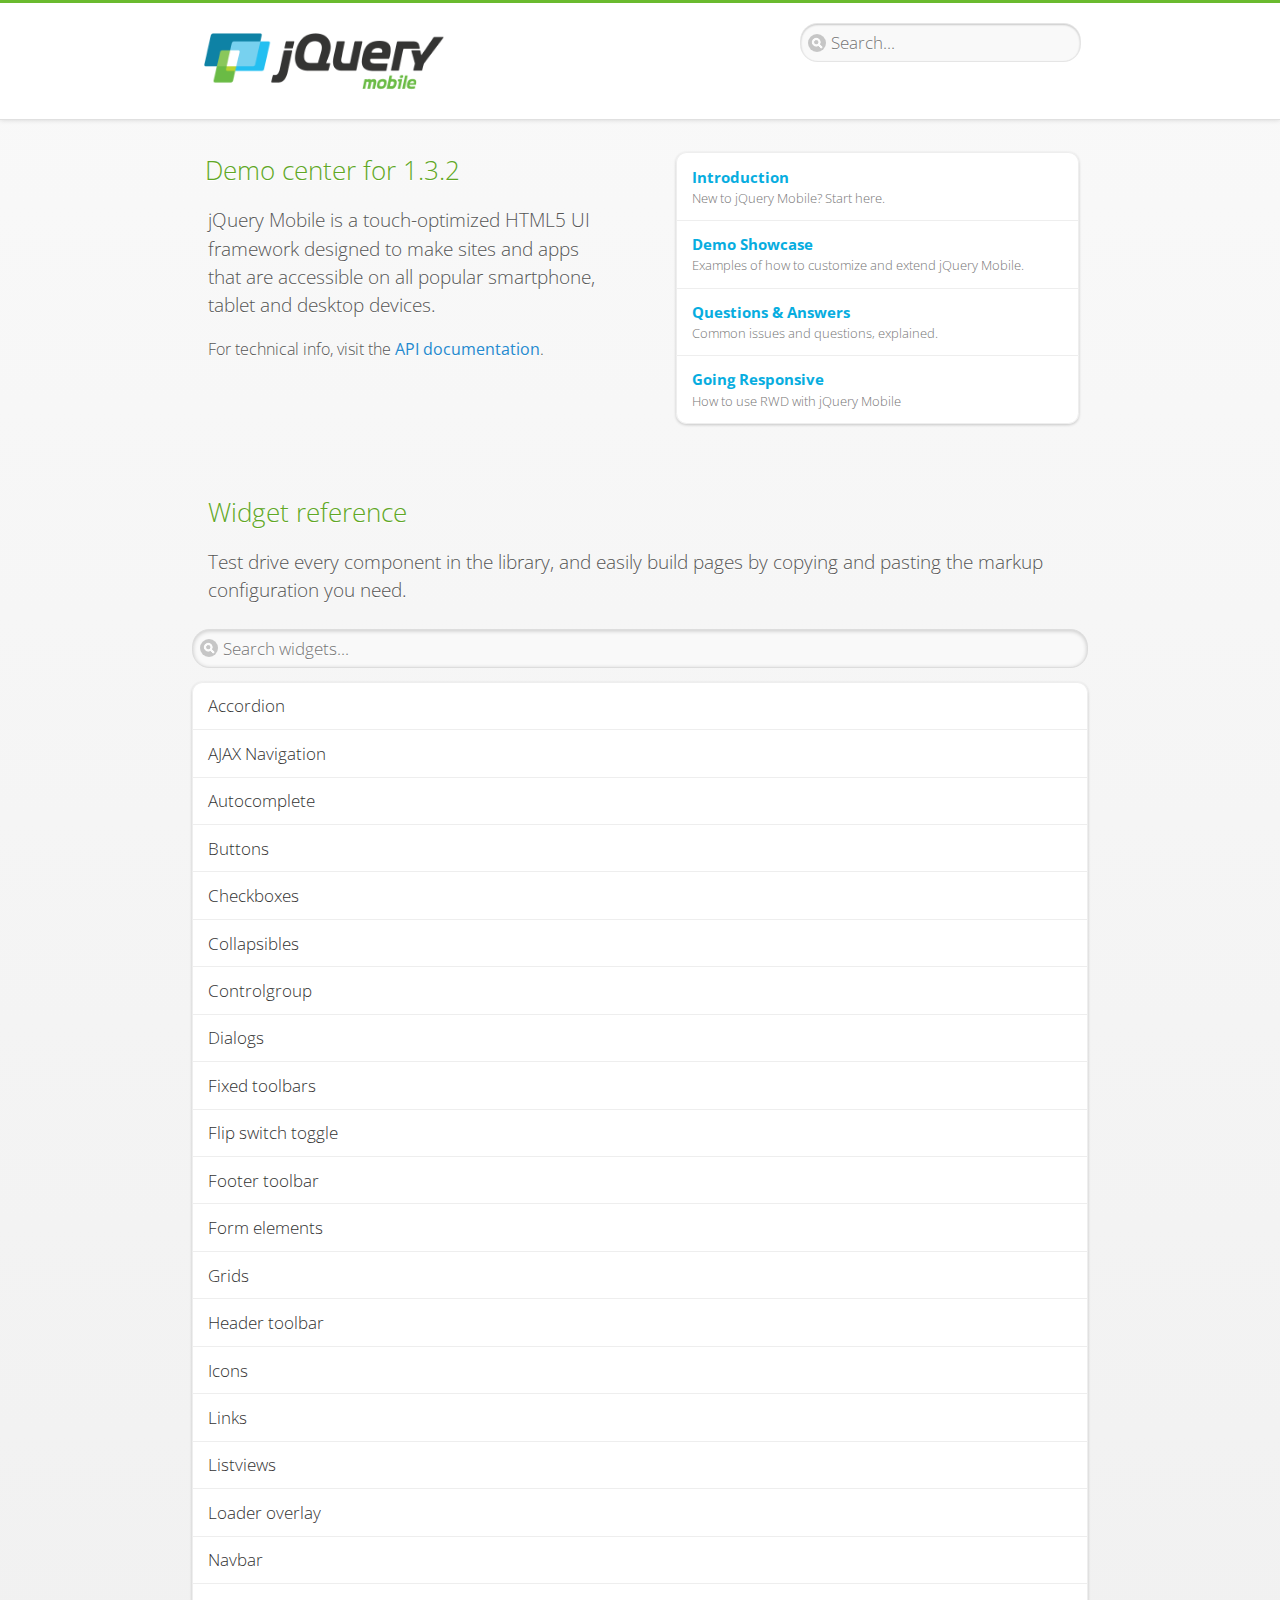
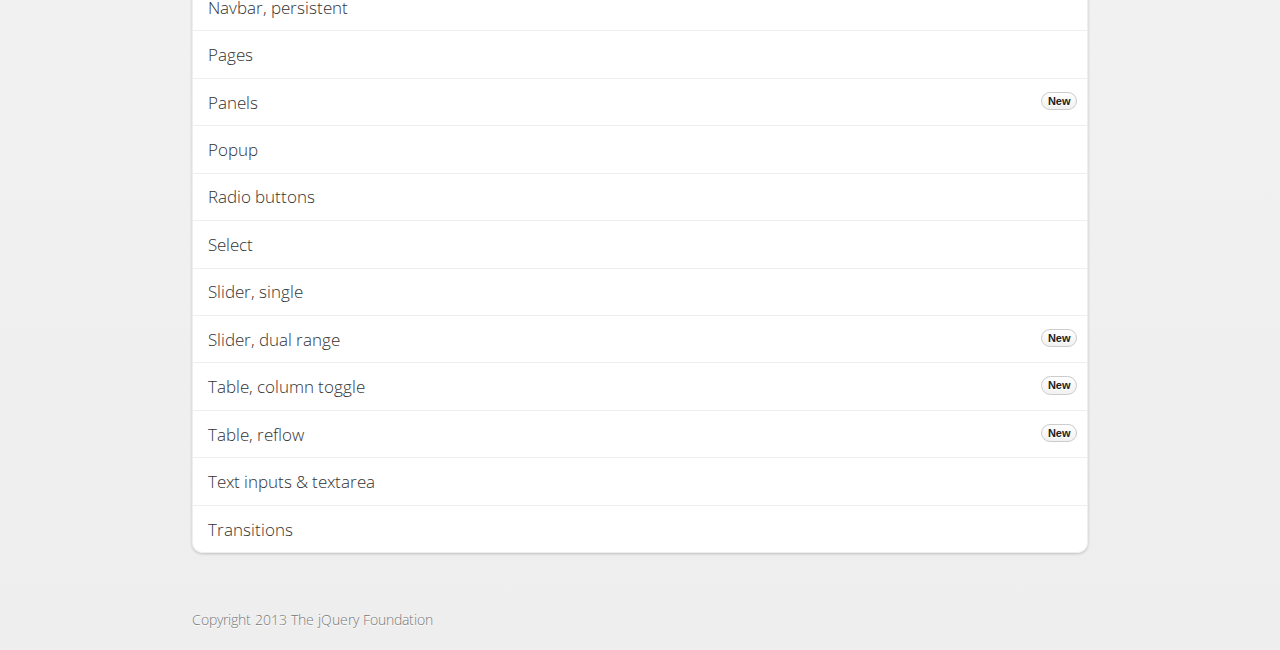
<file: src/client/media/mobile/jquery-mobile/demos/index.html>
<!DOCTYPE html>
<html>
<head>
	<meta charset="utf-8">
	<meta name="viewport" content="width=device-width, initial-scale=1">
	<title>jQuery Mobile Demos</title>
	<link rel="stylesheet"  href="css/themes/default/jquery.mobile-1.3.2.min.css">
	<link rel="stylesheet" href="_assets/css/jqm-demos.css">
	<link rel="shortcut icon" href="favicon.ico">
    <link rel="stylesheet" href="http://fonts.googleapis.com/css?family=Open+Sans:300,400,700">
	<script src="js/jquery.js"></script>
	<script src="_assets/js/index.js"></script>
	<script src="js/jquery.mobile-1.3.2.min.js"></script>
</head>
<body>
<div data-role="page" class="jqm-demos jqm-demos-home">

	<div data-role="header" class="jqm-header">
		<h1 class="jqm-logo"><img src="_assets/img/jquery-logo.png" alt="jQuery Mobile Framework"></h1>
		<a href="#" class="jqm-search-link ui-btn-right" data-icon="search" data-iconpos="notext">Search</a>
<div class="jqm-search">
    <ul class="jqm-list">
<li data-section="Widgets" data-filtertext="accordions collapsible sets content formatting grouped inset mini"><a href="widgets/accordions/">Accordion</a></li>

<li data-section="Widgets" data-filtertext="ajax navigation navigate event method"><a href="widgets/navigation/" data-ajax="false">AJAX Navigation</a></li>

<li data-section="Widgets" data-filtertext="autocomplete filter reveal listviews remote listviewbeforefilter placeholder"><a href="widgets/autocomplete/" data-ajax="false">Autocomplete</a></li>

<li data-section="Widgets" data-filtertext="buttons inputs forms inline theme grouped icons mini disabled"><a href="widgets/buttons/" data-ajax="false">Buttons</a></li>

<li data-section="Widgets" data-filtertext="checkboxes checkboxradio inputs forms mini disabled"><a href="widgets/checkbox/">Checkboxes</a></li>

<li data-section="Widgets" data-filtertext="collapsibles content formatting"><a href="widgets/collapsibles/" data-ajax="false">Collapsibles</a></li>

<li data-section="Widgets" data-filtertext="controlgroups selects checkboxradio buttons horizontal vertical"><a href="widgets/controlgroups/">Controlgroup</a></li>

<li data-section="Widgets" data-filtertext="dialogs modal popups"><a href="widgets/dialog/">Dialogs</a></li>

<li data-section="Widgets" data-filtertext="fixed toolbars headers footers sections fullscreen"><a href="widgets/fixed-toolbars/">Fixed toolbars</a></li>

<li data-section="Widgets" data-filtertext="flip toggle switch binary slider selects forms disabled"><a href="widgets/sliders/switch.html" data-ajax="false">Flip switch toggle</a></li>

<li data-section="Widgets" data-filtertext="footer toolbars footers sections"><a href="widgets/footers/">Footer toolbar</a></li>

<li data-section="Widgets" data-filtertext="forms inputs slider button range toggle switch label disabled accessible fieldcontains elements"><a href="widgets/forms/">Form elements</a></li>

<li data-section="Widgets" data-filtertext="grids columns blocks content formatting rwd responsive"><a href="widgets/grids/">Grids</a></li>

<li data-section="Widgets" data-filtertext="header toolbars fixed fullscreen sections"><a href="widgets/headers/">Header toolbar</a></li>

<li data-section="Widgets" data-filtertext="icons buttons disc position"><a href="widgets/icons/">Icons</a></li>

<li data-section="Widgets" data-filtertext="links navigation ajax prefetch cache"><a href="widgets/links/">Links</a></li>

<li data-section="Widgets" data-filtertext="listviews thumbnails icons nested split button collapsible ul ol"><a href="widgets/listviews/" data-ajax="false">Listviews</a></li>

<li data-section="Widgets" data-filtertext="ajax loader overlay spinner pages"><a href="widgets/loader/" data-ajax="false">Loader overlay</a></li>

<li data-section="Widgets" data-filtertext="navbars navmenu toolbars links icons footer header"><a href="widgets/navbar/" data-ajax="false">Navbar</a></li>

<li data-section="Widgets" data-filtertext="navbars persistent header footer links navmenu"><a href="widgets/fixed-toolbars/footer-persist-a.html">Navbar, persistent</a></li>

<li data-section="Widgets" data-filtertext="pages single multipage templates ajax nav"><a href="widgets/pages/">Pages</a></li>

<li data-section="Widgets" data-filtertext="panels sliding nav modal transition display reveal overlay push rwd responsive"><a href="widgets/panels/">Panels <span class="ui-li-count">New</span></a></li>

<li data-section="Widgets" data-filtertext="popup dialog modal transition tooltip lightbox form overlay screen flip pop fade transition"><a href="widgets/popup/">Popup</a></li>

<li data-section="Widgets" data-filtertext="radiobuttons checkboxradio inputs forms disabled grouped"><a href="widgets/radiobuttons/">Radio buttons</a></li>

<li data-section="Widgets" data-filtertext="selectmenus custom native multiple optgroup disabled forms"><a href="widgets/selects/">Select</a></li>

<li data-section="Widgets" data-filtertext="slider, single sliders range inputs forms disabled"><a href="widgets/sliders/" data-ajax="false">Slider, single</a></li>

<li data-section="Widgets" data-filtertext="slider, dual range sliders rangesliders inputs forms disabled"><a href="widgets/sliders/rangeslider.html" data-ajax="false">Slider, dual range <span class="ui-li-count">New</span></a></li>

<li data-section="Widgets" data-filtertext="tables column th td toggle responsive tables rwd hide show tabular"><a href="widgets/table-column-toggle/">Table, column toggle <span class="ui-li-count">New</span></a></li>

<li data-section="Widgets" data-filtertext="tables reflow th td responsive rwd columns tabular"><a href="widgets/table-reflow/">Table, reflow <span class="ui-li-count">New</span></a></li>

<li data-section="Widgets" data-filtertext="text inputs textarea numeric email tel file date time month clear pattern placeholder forms"><a href="widgets/textinputs/">Text inputs & textarea</a></li>

<li data-section="Widgets" data-filtertext="page transitions animated pages ajax navigation flip slide fade pop" data-ajax="false"><a href="widgets/transitions/" data-ajax="false">Transitions</a></li>

<li data-role="list-divider">Collapsibles</li>

<li data-section="Demo Showcase" data-filtertext="dynamic collapsible set accordion append expand"><a href="examples/collapsibles/dynamic-collapsible.html" data-ajax="false">Dynamic collapsible</a></li>

<li data-role="list-divider">Controlgroups</li>

<li data-section="Demo Showcase" data-filtertext="dynamic controlgroup buttons selects checkboxes forms"><a href="examples/controlgroups/dynamic-controlgroup.html" data-ajax="false">Dynamic controlgroup</a></li>

<li data-role="list-divider">Listviews</li>

<li data-section="Demo Showcase" data-filtertext="grid listview responsive grids responsive listviews lists ul"><a href="examples/listviews/grid-listview.html" data-ajax="false">Grid Listview</a></li>

<li data-section="Demo Showcase" data-filtertext="autodividers anchor jump scroll linkbars listviews lists ul"><a href="examples/listviews/autodividers-linkbar.html" data-ajax="false">Autodividers Linkbar</a></li>

<li data-section="Demo Showcase" data-filtertext="listviews autodividers selector autodividersselector lists ul ol"><a href="examples/listviews/autodividers-selector.html" data-ajax="false">Autodividers Selector</a></li>

<li data-role="list-divider">Navigation</li>

<li data-section="Demo Showcase" data-filtertext="backbone and require.js example navigation router"><a href="examples/backbone-require/index.html" data-ajax="false">Backbone and Require.js example</a></li>

<li data-section="Demo Showcase" data-filtertext="server redirection with server-side support php"><a href="examples/redirect/" data-ajax="false">Redirection with server-side support</a></li>

<li data-role="list-divider">Panels</li>

<li data-section="Demo Showcase" data-filtertext="panel styling slide panels sliding panels shadow rwd responsive breakpoint"><a href="examples/panels/panel-styling.html" data-ajax="false">Panel styling</a></li>

<li data-section="Demo Showcase" data-filtertext="open panel on swipe panels left right"><a href="examples/panels/panel-swipe-open.html" data-ajax="false">Open panel on swipe</a></li>

<li data-role="list-divider">Popups</li>

<li data-section="Demo Showcase" data-filtertext="dynamic popups popup images lightbox"><a href="examples/popups/dynamic-popup.html" data-ajax="false">Dynamic popup</a></li>

<li data-section="Demo Showcase" data-filtertext="arrow popups popover"><a href="examples/popups/arrow.html" data-ajax="false">Popup with arrow</a></li>

<li data-role="list-divider">Responsive Tables</li>

<li data-section="Demo Showcase" data-filtertext="responsive tables reflow stack custom styles"><a href="examples/tables/movie-list.html" data-ajax="false">Reflow: Custom styles</a></li>

<li data-section="Demo Showcase" data-filtertext="responsive tables reflow heading groups rwd breakpoint"><a href="examples/tables/financial-grouped-reflow.html" data-ajax="false">Reflow: Heading groups</a></li>

<li data-section="Demo Showcase" data-filtertext="responsive tables reflow refresh method dynamically inject data"><a href="examples/tables/reflow-refresh.html" data-ajax="false">Reflow: Refresh method</a></li>

<li data-section="Demo Showcase" data-filtertext="responsive tables column toggle hide rwd breakpoint customization options"><a href="examples/tables/movie-list-toggle-options.html" data-ajax="false">Column toggle: Customization options</a></li>

<li data-section="Demo Showcase" data-filtertext="responsive tables column toggle heading groups rwd breakpoint"><a href="examples/tables/financial-grouped-columns.html" data-ajax="false">Column toggle: Heading groups</a></li>

<li data-section="Demo Showcase" data-filtertext="responsive tables column toggle refresh method dynamically inject data"><a href="examples/tables/columntoggle-refresh.html" data-ajax="false">Column toggle: Refresh method</a></li>

<li data-section="Demo Showcase" data-filtertext="responsive tables table column toggle phone comparison rwd breakpoint"><a href="examples/tables/phone-compare.html" data-ajax="false">Column toggle demo: Phone comparison</a></li>

<li data-role="list-divider">Sliders</li>

<li data-section="Demo Showcase" data-filtertext="slider tooltip handle value extension input range sliders forms"><a href="examples/slider/tooltip.html" data-ajax="false">Tooltip extension</a></li>

<li data-role="list-divider">Swipe</li>

<li data-section="Demo Showcase" data-filtertext="swipe to navigate page transitions navigation"><a href="examples/swipe/swipe-page.html" data-ajax="false">Swipe to navigate</a></li>

<li data-section="Demo Showcase" data-filtertext="swipe to delete list item listviews lists ul ol"><a href="examples/swipe/swipe-list.html" data-ajax="false">Swipe to delete list item</a></li>

<li data-role="list-divider">Forms</li>

<li data-section="Questions & Answers" data-filtertext="CSS styles apply widget scope wrap selector customize"><a href="faq/question-template.html">Why won't my CSS styles apply correctly to a widget?</a></li>

<li data-section="Questions & Answers" data-filtertext="form update value enhance pageinit refresh"><a href="faq/updating-the-value-of-enhanced-form-elements-does-not-work.html">Updating the value of enhanced form elements does not work.</a></li>

<li data-section="Questions & Answers" data-filtertext="HTML 5 inputs appearance keyboard picker calendar date time slider file color"><a href="faq/my-html-5-inputs-look-different-in-browsers.html">My HTML 5 inputs look different across devices and browsers.</a></li>

<li data-section="Questions & Answers" data-filtertext="range search inputs slider number text degrade"><a href="faq/my-range-search-input-type-is-being-changed.html">My range or search inputs are being change to number/text.</a></li>

<li data-section="Questions & Answers" data-filtertext="custom select popup dialog logic"><a href="faq/sometimes-custom-select-shows-as-dialog-popup.html">Sometimes my custom select shows as a popup other times its a dialog.</a></li>

<li data-section="Questions & Answers" data-filtertext="disable button issue class method"><a href="faq/disabling-a-button-does-not-work.html">Disabling a button does not work.</a></li>

<li data-section="Questions & Answers" data-filtertext="fixed toolbar header footer fullscreen select input bug issue"><a href="faq/controls-in-header-footer.html">Controls in my fixed header or footer are not responding or behave erratically.</a></li>

<li data-role="list-divider">Pages</li>

<li data-section="Questions & Answers" data-filtertext="head load scripts styles pageinit onload pagebeforecreate ajax nav pages"><a href="faq/scripts-and-styles-not-loading.html">Why aren't my scripts and styles loading?</a></li>

<li data-section="Questions & Answers" data-filtertext="document.ready onload paginit DOM ready on ready scripts "><a href="faq/dom-ready-not-working.html">Why isn't DOM ready working for my scripts?</a></li>

<li data-section="Questions & Answers" data-filtertext="ajax nav load page mobile.loadpage"><a href="faq/how-do-i-load-a-page.html">How do I load a page?</a></li>

<li data-section="Questions & Answers" data-filtertext="ajax nav multi page document load"><a href="faq/why-is-only-the-first-page-loaded.html">Why is only the first page of my multi page document loaded?</a></li>

<li data-section="Questions & Answers" data-filtertext="pass url query params ajax nav"><a href="faq/pass-query-params-to-page.html">I'm trying to pass query params to a page but it's not working?</a></li>

<li data-section="Questions & Answers" data-filtertext="hash pass parameters information ajax nav"><a href="faq/pass-via-the-hash-to-page.html">I'm trying to pass information via the hash but it's not working?</a></li>

<li data-section="Questions & Answers" data-filtertext="application cache status error isLocal ajax nav"><a href="faq/the-application-cache-is-not-working.html">I'm trying to use the application cache but it's not working.</a></li>

<li data-section="Questions & Answers" data-filtertext=">create refresh event trigger pageInit refresh method content injected page not enhanced."><a href="faq/injected-content-is-not-enhanced.html">Content injected into a page is not enhanced.</a></li>

<li data-section="Questions & Answers" data-filtertext=">create trigger event pageInit injected HTML"><a href="faq/triggering-create-on-injected-content-does-not-work.html">Triggering create on injected HTML does not work.</a></li>

<li data-section="Questions & Answers" data-filtertext="auto-enhance element stop preventnative role none"><a href="faq/how-can-i-stop-auto-enhancement-of-elements.html">How can I stop JQM from auto-enhancing an element?</a></li>

<li data-section="Questions & Answers" data-filtertext="auto-enhance block container parent stop preventnative role none"><a href="faq/how-can-i-stop-auto-enhancement-of-a-block-of-elements.html">How can I stop JQM from enhancing a block of elements?</a></li>

<li data-section="Questions & Answers" data-filtertext="page title ajax nav head"><a href="faq/how-do-i-control-page-titles.html">How do I control page titles?</a></li>

<li data-section="Questions & Answers" data-filtertext="ajax nav load page loadPage"><a href="faq/how-do-i-load-a-page.html">How do I load a page?</a></li>

<li data-role="list-divider">Events</li>

<li data-section="Questions & Answers" data-filtertext="touch mouse events vmouseover, vmousedown, vmousemove, vmouseup, vclick, vmousecancel"><a href="faq/how-do-i-use-touch-mouse-events.html">How do I use touch and mouse events?</a></li>

<li data-role="list-divider">Theme and styling</li>

<li data-section="Questions & Answers" data-filtertext="theme swatch css themeroller customize icons colors fonts style"><a href="faq/how-does-theming-work.html">How does theming work?</a></li>

<li data-role="list-divider">Apps</li>

<li data-section="Questions & Answers" data-filtertext="How do I need to configure PhoneGap Cordova?"><a href="faq/how-configure-phonegap-cordova.html">How do I need to configure PhoneGap/Cordova?</a></li>
<!--
<li data-role="list-divider">Navigation</li>

<li data-section="Questions & Answers" data-filtertext=""><a href="faq/nav-is-acting-erraticly.html">The nav is acting erratically!</a></li>

<li data-section="Questions & Answers" data-filtertext=""><a href="faq/deep-links-dont-work.html">Following a deep link ( a link to scroll to and id ) does not work.</a></li>

<li data-section="Questions & Answers" data-filtertext=""><a href="faq/scripts-css-only-works-on-first-page-or-refresh.html">My script / css only works on first page or on refresh.</a></li>
<li data-role="list-divider">Widgets</li>

<li data-section="Questions & Answers" data-filtertext=""><a href="faq/cloned-content-double-enhanced.html">Cloning a widget or enhanced for element and enhancing causes "double" enhancement</a></li>

<li data-section="Questions & Answers" data-filtertext=""><a href="faq/cloned-content-does-not-update.html">Cloned widget or enhanced element does not update</a></li>

<li data-section="Questions & Answers" data-filtertext=""><a href="faq/data-enhance-false-does-not-work.html">Setting data-enhance="false" does not work.</a></li>

<li data-role="list-divider">General</li>

<li data-section="Questions & Answers" data-filtertext=""><a href="faq/selecting-element-by-id-not-working.html">Selecting elements by id only works sometimes or on first page!</a></li>

<li data-section="Questions & Answers" data-filtertext=""><a href="faq/global-config-settings-ignored.html">The global configuration settings i set are being ignored.</a></li>

<li data-section="Questions & Answers" data-filtertext=""><a href="faq/custom-css-is-ignored.html">My custom css is ignored.</a></li>

<li data-role="list-divider">Events</li>

<li data-section="Questions & Answers" data-filtertext=""><a href="faq/swipe-triggered-when-scrolling.html">Swipe triggered when scrolling.</a></li>

<li data-section="Questions & Answers" data-filtertext=""><a href="faq/document-ready-not-working.html">Document ready ignored after first page.</a></li>

<li data-role="list-divider">Theming &amp; custom styles</li>

<li data-section="Questions & Answers" data-filtertext=""><a href="faq/#">How do I add custom icons?</a></li>

<li data-section="Questions & Answers" data-filtertext=""><a href="faq/#">How do I add remove the circle behind the icons?</a></li>
-->

    </ul>
</div>

	</div><!-- /header -->

	<div data-role="content" class="jqm-content">

		<div class="jqm-home-welcome">
		<h2>Demo center for <span class="jqm-version-number"></span></h2>
		
		<p class="jqm-intro">jQuery Mobile is a touch-optimized HTML5 UI framework designed to make sites and apps that are accessible on all popular smartphone, tablet and desktop devices.</p>

        <p class="jqm-intro"><small>For technical info,&nbsp;visit the <a href="#api-popup" data-rel="popup" data-transition="slideup" data-position-to="window">API documentation</a>.</small></p>
		
		</div>
		
		<div data-role="popup" id="api-popup" class="home-pop ui-content" data-theme="d" data-overlay-theme="b">
			<p>The API docs are a separate site from the demos and cover the technical details of each jQuery Mobile plugin in depth.</p>
			<a href="#" data-role="button" data-inline="true" data-rel="back"  data-mini="true" data-theme="c">Stay here</a>
			<a href="http://api.jquerymobile.com" class="jqm-button" data-ajax="false" data-role="button" data-inline="true" data-mini="true" data-icon="arrow-r" data-iconpos="right" data-theme="f">Visit API Site </a>
		</div>

		<ul data-role="listview" data-inset="true" data-theme="d" data-icon="false" data-filter-placeholder="Search..." class="jqm-list jqm-home-list">
            <li><a href="intro/"><h2>Introduction</h2><p>New to jQuery Mobile? Start here.</p></a></li>
            <li><a href="examples/"><h2>Demo Showcase</h2><p>Examples of how to customize and extend jQuery Mobile.</p></a></li>
            <li><a href="faq/"><h2>Questions &amp; Answers</h2><p>Common issues and questions, explained.</p></a></li>
			<li data-section="Widgets" data-filtertext="responsive web design rwd adaptive PE accessible mobile breakpoints media query"><a href="intro/rwd.html"><h2>Going Responsive</h2><p>How to use RWD with jQuery Mobile</p></a></li>
		</ul>

		<h2 class="jqm-home-widget">Widget reference</h2>

		<p class="jqm-intro">Test drive every component in the library, and easily build pages by copying and pasting the markup configuration you need.</p>

		<ul data-role="listview" data-inset="true" data-filter="true" data-theme="d" data-divider-theme="d" data-icon="false" data-filter-placeholder="Search widgets..." data-global-nav="demos" class="jqm-list">
<li data-section="Widgets" data-filtertext="accordions collapsible sets content formatting grouped inset mini"><a href="widgets/accordions/">Accordion</a></li>

<li data-section="Widgets" data-filtertext="ajax navigation navigate event method"><a href="widgets/navigation/" data-ajax="false">AJAX Navigation</a></li>

<li data-section="Widgets" data-filtertext="autocomplete filter reveal listviews remote listviewbeforefilter placeholder"><a href="widgets/autocomplete/" data-ajax="false">Autocomplete</a></li>

<li data-section="Widgets" data-filtertext="buttons inputs forms inline theme grouped icons mini disabled"><a href="widgets/buttons/" data-ajax="false">Buttons</a></li>

<li data-section="Widgets" data-filtertext="checkboxes checkboxradio inputs forms mini disabled"><a href="widgets/checkbox/">Checkboxes</a></li>

<li data-section="Widgets" data-filtertext="collapsibles content formatting"><a href="widgets/collapsibles/" data-ajax="false">Collapsibles</a></li>

<li data-section="Widgets" data-filtertext="controlgroups selects checkboxradio buttons horizontal vertical"><a href="widgets/controlgroups/">Controlgroup</a></li>

<li data-section="Widgets" data-filtertext="dialogs modal popups"><a href="widgets/dialog/">Dialogs</a></li>

<li data-section="Widgets" data-filtertext="fixed toolbars headers footers sections fullscreen"><a href="widgets/fixed-toolbars/">Fixed toolbars</a></li>

<li data-section="Widgets" data-filtertext="flip toggle switch binary slider selects forms disabled"><a href="widgets/sliders/switch.html" data-ajax="false">Flip switch toggle</a></li>

<li data-section="Widgets" data-filtertext="footer toolbars footers sections"><a href="widgets/footers/">Footer toolbar</a></li>

<li data-section="Widgets" data-filtertext="forms inputs slider button range toggle switch label disabled accessible fieldcontains elements"><a href="widgets/forms/">Form elements</a></li>

<li data-section="Widgets" data-filtertext="grids columns blocks content formatting rwd responsive"><a href="widgets/grids/">Grids</a></li>

<li data-section="Widgets" data-filtertext="header toolbars fixed fullscreen sections"><a href="widgets/headers/">Header toolbar</a></li>

<li data-section="Widgets" data-filtertext="icons buttons disc position"><a href="widgets/icons/">Icons</a></li>

<li data-section="Widgets" data-filtertext="links navigation ajax prefetch cache"><a href="widgets/links/">Links</a></li>

<li data-section="Widgets" data-filtertext="listviews thumbnails icons nested split button collapsible ul ol"><a href="widgets/listviews/" data-ajax="false">Listviews</a></li>

<li data-section="Widgets" data-filtertext="ajax loader overlay spinner pages"><a href="widgets/loader/" data-ajax="false">Loader overlay</a></li>

<li data-section="Widgets" data-filtertext="navbars navmenu toolbars links icons footer header"><a href="widgets/navbar/" data-ajax="false">Navbar</a></li>

<li data-section="Widgets" data-filtertext="navbars persistent header footer links navmenu"><a href="widgets/fixed-toolbars/footer-persist-a.html">Navbar, persistent</a></li>

<li data-section="Widgets" data-filtertext="pages single multipage templates ajax nav"><a href="widgets/pages/">Pages</a></li>

<li data-section="Widgets" data-filtertext="panels sliding nav modal transition display reveal overlay push rwd responsive"><a href="widgets/panels/">Panels <span class="ui-li-count">New</span></a></li>

<li data-section="Widgets" data-filtertext="popup dialog modal transition tooltip lightbox form overlay screen flip pop fade transition"><a href="widgets/popup/">Popup</a></li>

<li data-section="Widgets" data-filtertext="radiobuttons checkboxradio inputs forms disabled grouped"><a href="widgets/radiobuttons/">Radio buttons</a></li>

<li data-section="Widgets" data-filtertext="selectmenus custom native multiple optgroup disabled forms"><a href="widgets/selects/">Select</a></li>

<li data-section="Widgets" data-filtertext="slider, single sliders range inputs forms disabled"><a href="widgets/sliders/" data-ajax="false">Slider, single</a></li>

<li data-section="Widgets" data-filtertext="slider, dual range sliders rangesliders inputs forms disabled"><a href="widgets/sliders/rangeslider.html" data-ajax="false">Slider, dual range <span class="ui-li-count">New</span></a></li>

<li data-section="Widgets" data-filtertext="tables column th td toggle responsive tables rwd hide show tabular"><a href="widgets/table-column-toggle/">Table, column toggle <span class="ui-li-count">New</span></a></li>

<li data-section="Widgets" data-filtertext="tables reflow th td responsive rwd columns tabular"><a href="widgets/table-reflow/">Table, reflow <span class="ui-li-count">New</span></a></li>

<li data-section="Widgets" data-filtertext="text inputs textarea numeric email tel file date time month clear pattern placeholder forms"><a href="widgets/textinputs/">Text inputs & textarea</a></li>

<li data-section="Widgets" data-filtertext="page transitions animated pages ajax navigation flip slide fade pop" data-ajax="false"><a href="widgets/transitions/" data-ajax="false">Transitions</a></li>

        </ul>

	</div><!-- /content -->

	<div data-role="footer" class="jqm-footer">
		<p class="jqm-version"></p>
		<p>Copyright 2013 The jQuery Foundation</p>
	</div><!-- /jqm-footer -->

</div><!-- /page -->
</body>
</html>
</file>
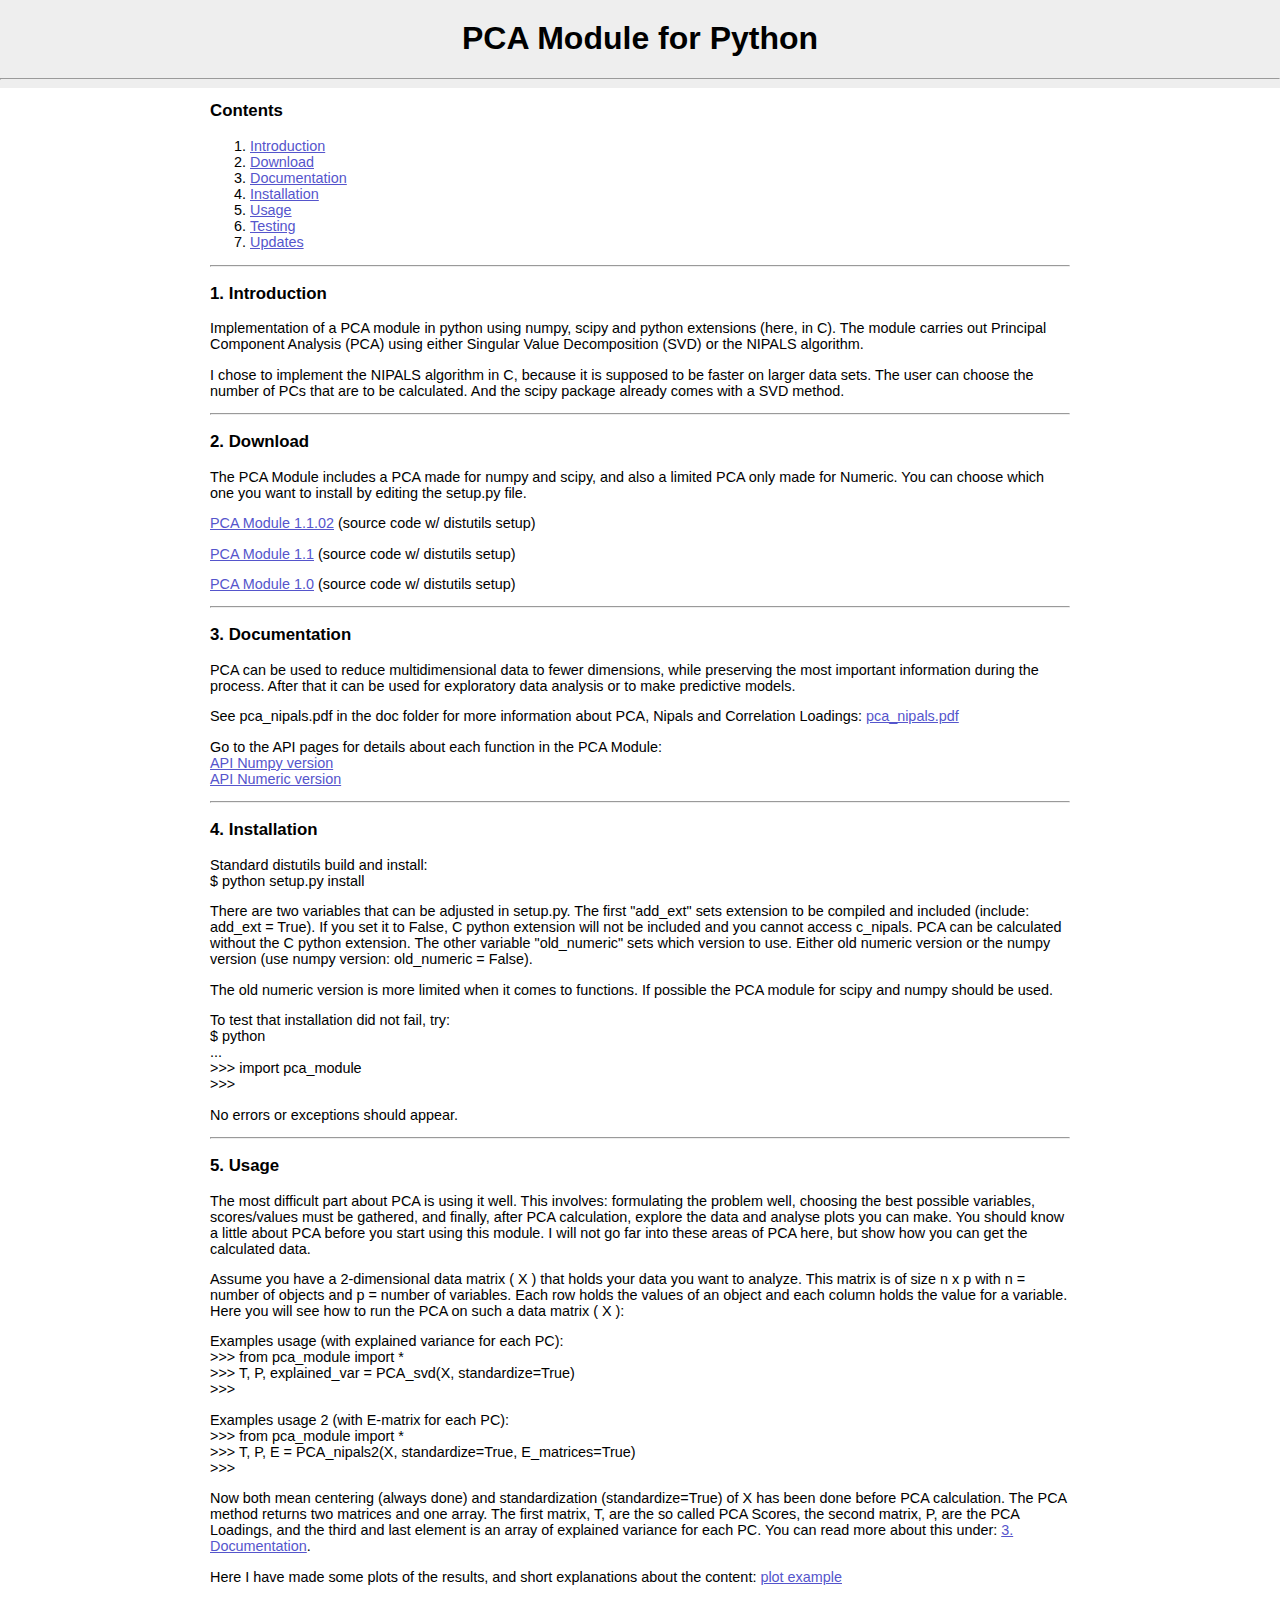
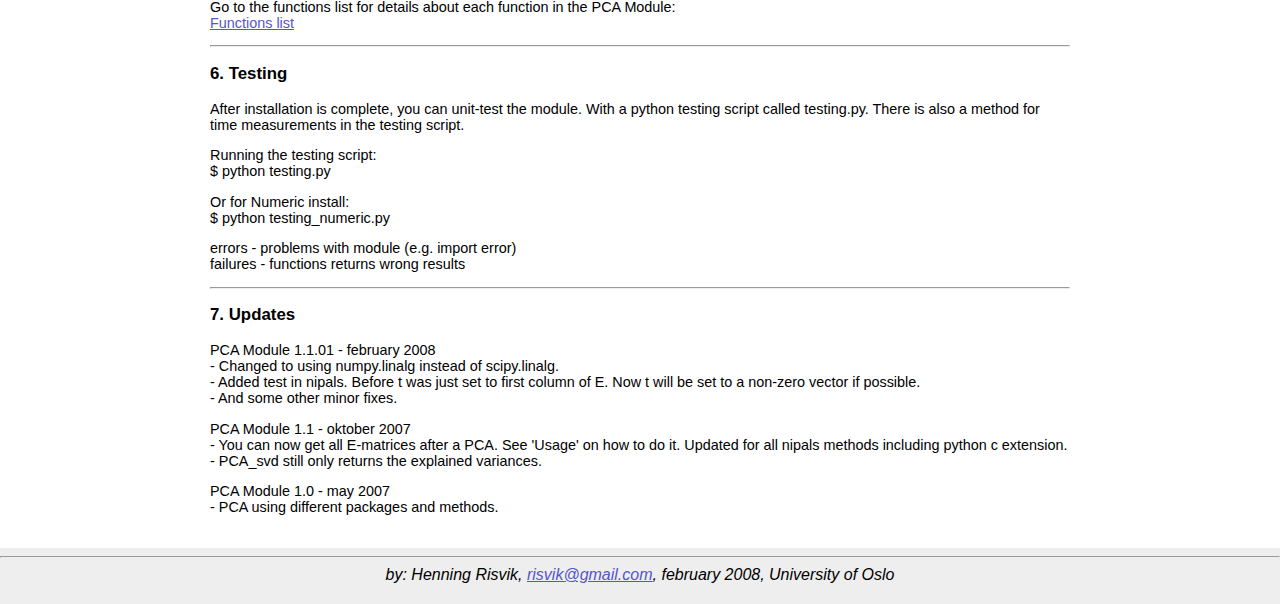
<file: src/server/opinion/includes/pca_module-1.1.02/doc/index.html>
<!doctype html public "-//W3C//DTD HTML 4.0 Transitional//EN">
<html>

<head>
<meta http-equiv="Content-Type" content="text/html; CHARSET=ISO-8859-1">
<title>PCA Module</title>
<link rel="stylesheet" type="text/css" href="style.css" />
</head>


<body>
<h1 align="center">PCA Module for Python</h1>

<hr />

<div style="padding-top:10px; padding-bottom:30px; background-color: #fff;">

<table width="866" align="center">
<tr>
<td>

<h3>Contents</h3>
<ol>
  <li><a href="#intro">Introduction</a></li>
  <li><a href="#download">Download</a></li>
  <li><a href="#doc">Documentation</a></li>
  <li><a href="#install">Installation</a></li>
  <li><a href="#use">Usage</a></li>
  <li><a href="#test">Testing</a></li>
  <li><a href="#update">Updates</a></li>

</ol>

<hr />

<h3 id="intro">1. Introduction</h3>
<p>
Implementation of a PCA module in python using numpy, scipy and
python extensions (here, in C). The module carries out Principal
Component Analysis (PCA) using either Singular Value Decomposition
(SVD) or the NIPALS algorithm.
</p>

<p>
I chose to implement the NIPALS algorithm in C, because it is
supposed to be faster on larger data sets. The user can choose
the number of PCs that are to be calculated. And the scipy package
already comes with a SVD method.
</p>

<hr />

<h3 id="download">2. Download</h3>
<p>
The PCA Module includes a PCA made for numpy and scipy, and also a limited
PCA only made for Numeric. You can choose which one you want to install
by editing the setup.py file.
</p>
<p>
<a href="http://folk.uio.no/henninri/pca_module/pca_module-1.1.02.rar">PCA Module 1.1.02</a> (source code w/ distutils setup)
</p>
<p>
<a href="http://folk.uio.no/henninri/pca_module/pca_module-1.1.rar">PCA Module 1.1</a> (source code w/ distutils setup)
</p>
<p>
<a href="http://folk.uio.no/henninri/pca_module/pca_module-1.0.rar">PCA Module 1.0</a> (source code w/ distutils setup)
</p>

<hr />

<h3 id="doc">3. Documentation</h3>
<p>
PCA can be used to reduce multidimensional data to fewer dimensions,
while preserving the most important information during the process.
After that it can be used for exploratory data analysis or to make
predictive models.
</p>
<p>
See pca_nipals.pdf in the doc folder for more information about PCA,
Nipals and Correlation Loadings: <a href="pca_nipals.pdf">pca_nipals.pdf</a>
</p>
<p>
Go to the API pages for details about each function in the PCA Module:<br />
<a href="numpy_html/index.html">API Numpy version</a><br />
<a href="numeric_html/index.html">API Numeric version</a>
</p>

<hr />

<h3 id="install">4. Installation</h3>
<p>
Standard distutils build and install:<br />
$ python setup.py install
</p>
<p>
There are two variables that can be adjusted in setup.py. The first "add_ext"
sets extension to be compiled and included (include: add_ext = True). If you set it to
False, C python extension will not be included and you cannot access c_nipals.
PCA can be calculated without the C python extension.
The other variable "old_numeric" sets which version to use. Either
old numeric version or the numpy version (use numpy version:
old_numeric = False).
</p>
<p>
The old numeric version is more limited when it comes to functions. If possible
the PCA module for scipy and numpy should be used.
</p>

<p>
To test that installation did not fail, try:<br />
$ python<br />
...<br />
>>> import pca_module<br />
>>>
</p>
<p>
No errors or exceptions should appear.
</p>
<hr />

<h3 id="use">5. Usage</h3>
<p>
The most difficult part about PCA is using it well. This involves: formulating the problem well,
choosing the best possible variables, scores/values must be gathered, and finally,
after PCA calculation, explore the data and analyse
plots you can make. You should know a little about PCA
before you start using this module. I will not go far into these areas of PCA here,
but show how you can get the calculated data.
</p>
<p>
Assume you have a 2-dimensional data matrix ( X ) that holds your data
you want to analyze. This matrix is of size n x p with n = number of objects and
p = number of variables. Each row holds the values of an
object and each column holds the value for a variable.
Here you will see how to run the PCA on such a data matrix ( X ):
</p>

<p>
Examples usage (with explained variance for each PC):<br />
>>> from pca_module import *<br />
>>> T, P, explained_var = PCA_svd(X, standardize=True)<br />
>>>
</p>


<p>
Examples usage 2 (with E-matrix for each PC):<br />
>>> from pca_module import *<br />
>>> T, P, E = PCA_nipals2(X, standardize=True, E_matrices=True)<br />
>>>
</p>

<p>
Now both mean centering (always done) and standardization (standardize=True) of X
has been done before PCA calculation. The PCA method returns two matrices and one array.
The first matrix, T, are the so called PCA Scores,
the second matrix, P, are the PCA Loadings, and the third and last element is an array
of explained variance for each PC. You can read more about this under:
<a href="#doc">3. Documentation</a>.
</p>

<p>
Here I have made some plots of the results, and short explanations about the content:
<a href="plot_example.html">plot example</a>
</p>

<p>
Go to the functions list for details about each function in the PCA Module:<br />
<a href="pca_module_functions.html">Functions list</a>
</p>

<hr />
<h3 id="test">6. Testing</h3>
<p>
After installation is complete, you can unit-test the module.
With a python testing script called testing.py. There is also a
method for time measurements in the testing script.
</p>
<p>
Running the testing script:<br />
$ python testing.py
</p>
<p>
Or for Numeric install:<br />
$ python testing_numeric.py
</p>
<p>
errors   -  problems with module (e.g. import error)<br />
failures -  functions returns wrong results
</p>



<hr />

<h3 id="update">7. Updates</h3>

<p>
PCA Module 1.1.01 - february 2008<br />
- Changed to using numpy.linalg instead of scipy.linalg.<br />
- Added test in nipals. Before t was just set to first column of E. Now t will be set to a non-zero vector if possible.<br />
- And some other minor fixes.
</p>


<p>
PCA Module 1.1 - oktober 2007<br />
- You can now get all E-matrices after a PCA. See 'Usage' on how to do it.
   Updated for all nipals methods including python c extension.<br />
- PCA_svd still only returns the explained variances.
</p>

<p>
PCA Module 1.0 - may 2007<br />
- PCA using different packages and methods.
</p>





</td>
</tr>
</table>
</div>

<hr />
<div style="text-align:center">
<i>
by: Henning Risvik,
<a href="mailto:risvik@gmail.com">risvik@gmail.com</a>,
february 2008, University of Oslo
</i>
</div>


</body>

</html>
</file>
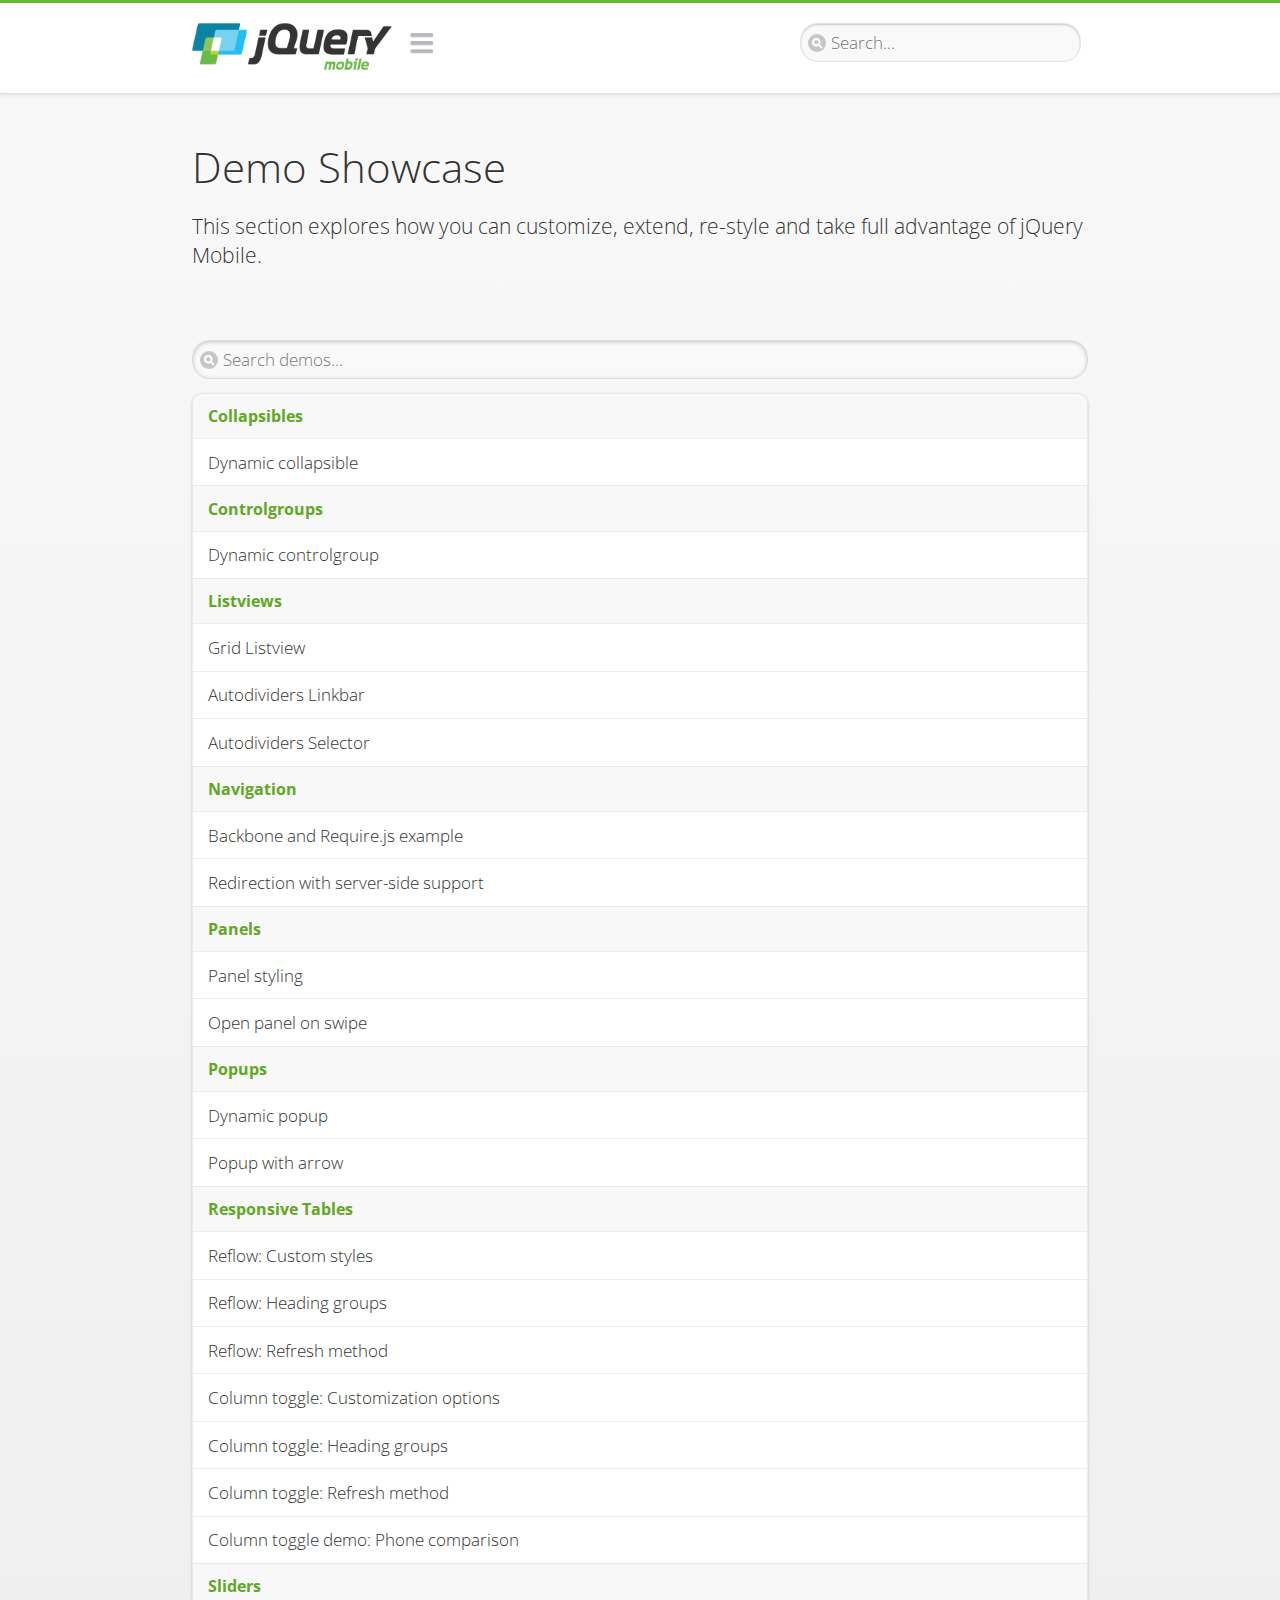
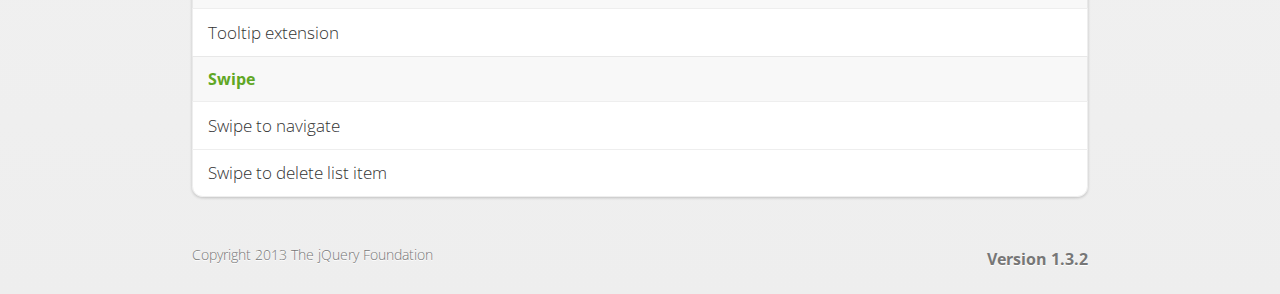
<file: src/client/media/mobile/jquery-mobile/demos/examples/index.html>
<!DOCTYPE html>
<html>
<head>
	<meta charset="utf-8">
	<meta name="viewport" content="width=device-width, initial-scale=1">
	<title>Demos - jQuery Mobile Demos</title>
	<link rel="stylesheet"  href="../css/themes/default/jquery.mobile-1.3.2.min.css">
	<link rel="stylesheet" href="../_assets/css/jqm-demos.css">
	<link rel="shortcut icon" href="../favicon.ico">
    <link rel="stylesheet" href="http://fonts.googleapis.com/css?family=Open+Sans:300,400,700">
	<script src="../js/jquery.js"></script>
	<script src="../_assets/js/index.js"></script>
	<script src="../js/jquery.mobile-1.3.2.min.js"></script>
</head>
<body>
<div data-role="page" class="jqm-demos jqm-demos-index">

	<div data-role="header" class="jqm-header">
        <h1 class="jqm-logo"><a href="../"><img src="../_assets/img/jquery-logo.png" alt="jQuery Mobile Framework"></a></h1>
		<a href="#" class="jqm-navmenu-link" data-icon="bars" data-iconpos="notext">Navigation</a>
		<a href="#" class="jqm-search-link" data-icon="search" data-iconpos="notext">Search</a>
<div class="jqm-search">
    <ul class="jqm-list">
<li data-section="Widgets" data-filtertext="accordions collapsible sets content formatting grouped inset mini"><a href="widgets/accordions/">Accordion</a></li>

<li data-section="Widgets" data-filtertext="ajax navigation navigate event method"><a href="widgets/navigation/" data-ajax="false">AJAX Navigation</a></li>

<li data-section="Widgets" data-filtertext="autocomplete filter reveal listviews remote listviewbeforefilter placeholder"><a href="widgets/autocomplete/" data-ajax="false">Autocomplete</a></li>

<li data-section="Widgets" data-filtertext="buttons inputs forms inline theme grouped icons mini disabled"><a href="widgets/buttons/" data-ajax="false">Buttons</a></li>

<li data-section="Widgets" data-filtertext="checkboxes checkboxradio inputs forms mini disabled"><a href="widgets/checkbox/">Checkboxes</a></li>

<li data-section="Widgets" data-filtertext="collapsibles content formatting"><a href="widgets/collapsibles/" data-ajax="false">Collapsibles</a></li>

<li data-section="Widgets" data-filtertext="controlgroups selects checkboxradio buttons horizontal vertical"><a href="widgets/controlgroups/">Controlgroup</a></li>

<li data-section="Widgets" data-filtertext="dialogs modal popups"><a href="widgets/dialog/">Dialogs</a></li>

<li data-section="Widgets" data-filtertext="fixed toolbars headers footers sections fullscreen"><a href="widgets/fixed-toolbars/">Fixed toolbars</a></li>

<li data-section="Widgets" data-filtertext="flip toggle switch binary slider selects forms disabled"><a href="widgets/sliders/switch.html" data-ajax="false">Flip switch toggle</a></li>

<li data-section="Widgets" data-filtertext="footer toolbars footers sections"><a href="widgets/footers/">Footer toolbar</a></li>

<li data-section="Widgets" data-filtertext="forms inputs slider button range toggle switch label disabled accessible fieldcontains elements"><a href="widgets/forms/">Form elements</a></li>

<li data-section="Widgets" data-filtertext="grids columns blocks content formatting rwd responsive"><a href="widgets/grids/">Grids</a></li>

<li data-section="Widgets" data-filtertext="header toolbars fixed fullscreen sections"><a href="widgets/headers/">Header toolbar</a></li>

<li data-section="Widgets" data-filtertext="icons buttons disc position"><a href="widgets/icons/">Icons</a></li>

<li data-section="Widgets" data-filtertext="links navigation ajax prefetch cache"><a href="widgets/links/">Links</a></li>

<li data-section="Widgets" data-filtertext="listviews thumbnails icons nested split button collapsible ul ol"><a href="widgets/listviews/" data-ajax="false">Listviews</a></li>

<li data-section="Widgets" data-filtertext="ajax loader overlay spinner pages"><a href="widgets/loader/" data-ajax="false">Loader overlay</a></li>

<li data-section="Widgets" data-filtertext="navbars navmenu toolbars links icons footer header"><a href="widgets/navbar/" data-ajax="false">Navbar</a></li>

<li data-section="Widgets" data-filtertext="navbars persistent header footer links navmenu"><a href="widgets/fixed-toolbars/footer-persist-a.html">Navbar, persistent</a></li>

<li data-section="Widgets" data-filtertext="pages single multipage templates ajax nav"><a href="widgets/pages/">Pages</a></li>

<li data-section="Widgets" data-filtertext="panels sliding nav modal transition display reveal overlay push rwd responsive"><a href="widgets/panels/">Panels <span class="ui-li-count">New</span></a></li>

<li data-section="Widgets" data-filtertext="popup dialog modal transition tooltip lightbox form overlay screen flip pop fade transition"><a href="widgets/popup/">Popup</a></li>

<li data-section="Widgets" data-filtertext="radiobuttons checkboxradio inputs forms disabled grouped"><a href="widgets/radiobuttons/">Radio buttons</a></li>

<li data-section="Widgets" data-filtertext="selectmenus custom native multiple optgroup disabled forms"><a href="widgets/selects/">Select</a></li>

<li data-section="Widgets" data-filtertext="slider, single sliders range inputs forms disabled"><a href="widgets/sliders/" data-ajax="false">Slider, single</a></li>

<li data-section="Widgets" data-filtertext="slider, dual range sliders rangesliders inputs forms disabled"><a href="widgets/sliders/rangeslider.html" data-ajax="false">Slider, dual range <span class="ui-li-count">New</span></a></li>

<li data-section="Widgets" data-filtertext="tables column th td toggle responsive tables rwd hide show tabular"><a href="widgets/table-column-toggle/">Table, column toggle <span class="ui-li-count">New</span></a></li>

<li data-section="Widgets" data-filtertext="tables reflow th td responsive rwd columns tabular"><a href="widgets/table-reflow/">Table, reflow <span class="ui-li-count">New</span></a></li>

<li data-section="Widgets" data-filtertext="text inputs textarea numeric email tel file date time month clear pattern placeholder forms"><a href="widgets/textinputs/">Text inputs & textarea</a></li>

<li data-section="Widgets" data-filtertext="page transitions animated pages ajax navigation flip slide fade pop" data-ajax="false"><a href="widgets/transitions/" data-ajax="false">Transitions</a></li>

<li data-role="list-divider">Collapsibles</li>

<li data-section="Demo Showcase" data-filtertext="dynamic collapsible set accordion append expand"><a href="examples/collapsibles/dynamic-collapsible.html" data-ajax="false">Dynamic collapsible</a></li>

<li data-role="list-divider">Controlgroups</li>

<li data-section="Demo Showcase" data-filtertext="dynamic controlgroup buttons selects checkboxes forms"><a href="examples/controlgroups/dynamic-controlgroup.html" data-ajax="false">Dynamic controlgroup</a></li>

<li data-role="list-divider">Listviews</li>

<li data-section="Demo Showcase" data-filtertext="grid listview responsive grids responsive listviews lists ul"><a href="examples/listviews/grid-listview.html" data-ajax="false">Grid Listview</a></li>

<li data-section="Demo Showcase" data-filtertext="autodividers anchor jump scroll linkbars listviews lists ul"><a href="examples/listviews/autodividers-linkbar.html" data-ajax="false">Autodividers Linkbar</a></li>

<li data-section="Demo Showcase" data-filtertext="listviews autodividers selector autodividersselector lists ul ol"><a href="examples/listviews/autodividers-selector.html" data-ajax="false">Autodividers Selector</a></li>

<li data-role="list-divider">Navigation</li>

<li data-section="Demo Showcase" data-filtertext="backbone and require.js example navigation router"><a href="examples/backbone-require/index.html" data-ajax="false">Backbone and Require.js example</a></li>

<li data-section="Demo Showcase" data-filtertext="server redirection with server-side support php"><a href="examples/redirect/" data-ajax="false">Redirection with server-side support</a></li>

<li data-role="list-divider">Panels</li>

<li data-section="Demo Showcase" data-filtertext="panel styling slide panels sliding panels shadow rwd responsive breakpoint"><a href="examples/panels/panel-styling.html" data-ajax="false">Panel styling</a></li>

<li data-section="Demo Showcase" data-filtertext="open panel on swipe panels left right"><a href="examples/panels/panel-swipe-open.html" data-ajax="false">Open panel on swipe</a></li>

<li data-role="list-divider">Popups</li>

<li data-section="Demo Showcase" data-filtertext="dynamic popups popup images lightbox"><a href="examples/popups/dynamic-popup.html" data-ajax="false">Dynamic popup</a></li>

<li data-section="Demo Showcase" data-filtertext="arrow popups popover"><a href="examples/popups/arrow.html" data-ajax="false">Popup with arrow</a></li>

<li data-role="list-divider">Responsive Tables</li>

<li data-section="Demo Showcase" data-filtertext="responsive tables reflow stack custom styles"><a href="examples/tables/movie-list.html" data-ajax="false">Reflow: Custom styles</a></li>

<li data-section="Demo Showcase" data-filtertext="responsive tables reflow heading groups rwd breakpoint"><a href="examples/tables/financial-grouped-reflow.html" data-ajax="false">Reflow: Heading groups</a></li>

<li data-section="Demo Showcase" data-filtertext="responsive tables reflow refresh method dynamically inject data"><a href="examples/tables/reflow-refresh.html" data-ajax="false">Reflow: Refresh method</a></li>

<li data-section="Demo Showcase" data-filtertext="responsive tables column toggle hide rwd breakpoint customization options"><a href="examples/tables/movie-list-toggle-options.html" data-ajax="false">Column toggle: Customization options</a></li>

<li data-section="Demo Showcase" data-filtertext="responsive tables column toggle heading groups rwd breakpoint"><a href="examples/tables/financial-grouped-columns.html" data-ajax="false">Column toggle: Heading groups</a></li>

<li data-section="Demo Showcase" data-filtertext="responsive tables column toggle refresh method dynamically inject data"><a href="examples/tables/columntoggle-refresh.html" data-ajax="false">Column toggle: Refresh method</a></li>

<li data-section="Demo Showcase" data-filtertext="responsive tables table column toggle phone comparison rwd breakpoint"><a href="examples/tables/phone-compare.html" data-ajax="false">Column toggle demo: Phone comparison</a></li>

<li data-role="list-divider">Sliders</li>

<li data-section="Demo Showcase" data-filtertext="slider tooltip handle value extension input range sliders forms"><a href="examples/slider/tooltip.html" data-ajax="false">Tooltip extension</a></li>

<li data-role="list-divider">Swipe</li>

<li data-section="Demo Showcase" data-filtertext="swipe to navigate page transitions navigation"><a href="examples/swipe/swipe-page.html" data-ajax="false">Swipe to navigate</a></li>

<li data-section="Demo Showcase" data-filtertext="swipe to delete list item listviews lists ul ol"><a href="examples/swipe/swipe-list.html" data-ajax="false">Swipe to delete list item</a></li>

<li data-role="list-divider">Forms</li>

<li data-section="Questions & Answers" data-filtertext="CSS styles apply widget scope wrap selector customize"><a href="faq/question-template.html">Why won't my CSS styles apply correctly to a widget?</a></li>

<li data-section="Questions & Answers" data-filtertext="form update value enhance pageinit refresh"><a href="faq/updating-the-value-of-enhanced-form-elements-does-not-work.html">Updating the value of enhanced form elements does not work.</a></li>

<li data-section="Questions & Answers" data-filtertext="HTML 5 inputs appearance keyboard picker calendar date time slider file color"><a href="faq/my-html-5-inputs-look-different-in-browsers.html">My HTML 5 inputs look different across devices and browsers.</a></li>

<li data-section="Questions & Answers" data-filtertext="range search inputs slider number text degrade"><a href="faq/my-range-search-input-type-is-being-changed.html">My range or search inputs are being change to number/text.</a></li>

<li data-section="Questions & Answers" data-filtertext="custom select popup dialog logic"><a href="faq/sometimes-custom-select-shows-as-dialog-popup.html">Sometimes my custom select shows as a popup other times its a dialog.</a></li>

<li data-section="Questions & Answers" data-filtertext="disable button issue class method"><a href="faq/disabling-a-button-does-not-work.html">Disabling a button does not work.</a></li>

<li data-section="Questions & Answers" data-filtertext="fixed toolbar header footer fullscreen select input bug issue"><a href="faq/controls-in-header-footer.html">Controls in my fixed header or footer are not responding or behave erratically.</a></li>

<li data-role="list-divider">Pages</li>

<li data-section="Questions & Answers" data-filtertext="head load scripts styles pageinit onload pagebeforecreate ajax nav pages"><a href="faq/scripts-and-styles-not-loading.html">Why aren't my scripts and styles loading?</a></li>

<li data-section="Questions & Answers" data-filtertext="document.ready onload paginit DOM ready on ready scripts "><a href="faq/dom-ready-not-working.html">Why isn't DOM ready working for my scripts?</a></li>

<li data-section="Questions & Answers" data-filtertext="ajax nav load page mobile.loadpage"><a href="faq/how-do-i-load-a-page.html">How do I load a page?</a></li>

<li data-section="Questions & Answers" data-filtertext="ajax nav multi page document load"><a href="faq/why-is-only-the-first-page-loaded.html">Why is only the first page of my multi page document loaded?</a></li>

<li data-section="Questions & Answers" data-filtertext="pass url query params ajax nav"><a href="faq/pass-query-params-to-page.html">I'm trying to pass query params to a page but it's not working?</a></li>

<li data-section="Questions & Answers" data-filtertext="hash pass parameters information ajax nav"><a href="faq/pass-via-the-hash-to-page.html">I'm trying to pass information via the hash but it's not working?</a></li>

<li data-section="Questions & Answers" data-filtertext="application cache status error isLocal ajax nav"><a href="faq/the-application-cache-is-not-working.html">I'm trying to use the application cache but it's not working.</a></li>

<li data-section="Questions & Answers" data-filtertext=">create refresh event trigger pageInit refresh method content injected page not enhanced."><a href="faq/injected-content-is-not-enhanced.html">Content injected into a page is not enhanced.</a></li>

<li data-section="Questions & Answers" data-filtertext=">create trigger event pageInit injected HTML"><a href="faq/triggering-create-on-injected-content-does-not-work.html">Triggering create on injected HTML does not work.</a></li>

<li data-section="Questions & Answers" data-filtertext="auto-enhance element stop preventnative role none"><a href="faq/how-can-i-stop-auto-enhancement-of-elements.html">How can I stop JQM from auto-enhancing an element?</a></li>

<li data-section="Questions & Answers" data-filtertext="auto-enhance block container parent stop preventnative role none"><a href="faq/how-can-i-stop-auto-enhancement-of-a-block-of-elements.html">How can I stop JQM from enhancing a block of elements?</a></li>

<li data-section="Questions & Answers" data-filtertext="page title ajax nav head"><a href="faq/how-do-i-control-page-titles.html">How do I control page titles?</a></li>

<li data-section="Questions & Answers" data-filtertext="ajax nav load page loadPage"><a href="faq/how-do-i-load-a-page.html">How do I load a page?</a></li>

<li data-role="list-divider">Events</li>

<li data-section="Questions & Answers" data-filtertext="touch mouse events vmouseover, vmousedown, vmousemove, vmouseup, vclick, vmousecancel"><a href="faq/how-do-i-use-touch-mouse-events.html">How do I use touch and mouse events?</a></li>

<li data-role="list-divider">Theme and styling</li>

<li data-section="Questions & Answers" data-filtertext="theme swatch css themeroller customize icons colors fonts style"><a href="faq/how-does-theming-work.html">How does theming work?</a></li>

<li data-role="list-divider">Apps</li>

<li data-section="Questions & Answers" data-filtertext="How do I need to configure PhoneGap Cordova?"><a href="faq/how-configure-phonegap-cordova.html">How do I need to configure PhoneGap/Cordova?</a></li>
<!--
<li data-role="list-divider">Navigation</li>

<li data-section="Questions & Answers" data-filtertext=""><a href="faq/nav-is-acting-erraticly.html">The nav is acting erratically!</a></li>

<li data-section="Questions & Answers" data-filtertext=""><a href="faq/deep-links-dont-work.html">Following a deep link ( a link to scroll to and id ) does not work.</a></li>

<li data-section="Questions & Answers" data-filtertext=""><a href="faq/scripts-css-only-works-on-first-page-or-refresh.html">My script / css only works on first page or on refresh.</a></li>
<li data-role="list-divider">Widgets</li>

<li data-section="Questions & Answers" data-filtertext=""><a href="faq/cloned-content-double-enhanced.html">Cloning a widget or enhanced for element and enhancing causes "double" enhancement</a></li>

<li data-section="Questions & Answers" data-filtertext=""><a href="faq/cloned-content-does-not-update.html">Cloned widget or enhanced element does not update</a></li>

<li data-section="Questions & Answers" data-filtertext=""><a href="faq/data-enhance-false-does-not-work.html">Setting data-enhance="false" does not work.</a></li>

<li data-role="list-divider">General</li>

<li data-section="Questions & Answers" data-filtertext=""><a href="faq/selecting-element-by-id-not-working.html">Selecting elements by id only works sometimes or on first page!</a></li>

<li data-section="Questions & Answers" data-filtertext=""><a href="faq/global-config-settings-ignored.html">The global configuration settings i set are being ignored.</a></li>

<li data-section="Questions & Answers" data-filtertext=""><a href="faq/custom-css-is-ignored.html">My custom css is ignored.</a></li>

<li data-role="list-divider">Events</li>

<li data-section="Questions & Answers" data-filtertext=""><a href="faq/swipe-triggered-when-scrolling.html">Swipe triggered when scrolling.</a></li>

<li data-section="Questions & Answers" data-filtertext=""><a href="faq/document-ready-not-working.html">Document ready ignored after first page.</a></li>

<li data-role="list-divider">Theming &amp; custom styles</li>

<li data-section="Questions & Answers" data-filtertext=""><a href="faq/#">How do I add custom icons?</a></li>

<li data-section="Questions & Answers" data-filtertext=""><a href="faq/#">How do I add remove the circle behind the icons?</a></li>
-->

    </ul>
</div>

	</div><!-- /header -->

	<div data-role="content" class="jqm-content">

		<h1>Demo Showcase</h1>

		<p class="jqm-intro">This section explores how you can customize, extend, re-style and take full advantage of jQuery Mobile.</p>

		<ul data-role="listview" data-inset="true" data-filter="true" data-theme="d" data-divider-theme="d" data-icon="false" data-filter-placeholder="Search demos..." data-global-nav="demos" class="jqm-list">
<li data-role="list-divider">Collapsibles</li>

<li data-section="Demo Showcase" data-filtertext="dynamic collapsible set accordion append expand"><a href="examples/collapsibles/dynamic-collapsible.html" data-ajax="false">Dynamic collapsible</a></li>

<li data-role="list-divider">Controlgroups</li>

<li data-section="Demo Showcase" data-filtertext="dynamic controlgroup buttons selects checkboxes forms"><a href="examples/controlgroups/dynamic-controlgroup.html" data-ajax="false">Dynamic controlgroup</a></li>

<li data-role="list-divider">Listviews</li>

<li data-section="Demo Showcase" data-filtertext="grid listview responsive grids responsive listviews lists ul"><a href="examples/listviews/grid-listview.html" data-ajax="false">Grid Listview</a></li>

<li data-section="Demo Showcase" data-filtertext="autodividers anchor jump scroll linkbars listviews lists ul"><a href="examples/listviews/autodividers-linkbar.html" data-ajax="false">Autodividers Linkbar</a></li>

<li data-section="Demo Showcase" data-filtertext="listviews autodividers selector autodividersselector lists ul ol"><a href="examples/listviews/autodividers-selector.html" data-ajax="false">Autodividers Selector</a></li>

<li data-role="list-divider">Navigation</li>

<li data-section="Demo Showcase" data-filtertext="backbone and require.js example navigation router"><a href="examples/backbone-require/index.html" data-ajax="false">Backbone and Require.js example</a></li>

<li data-section="Demo Showcase" data-filtertext="server redirection with server-side support php"><a href="examples/redirect/" data-ajax="false">Redirection with server-side support</a></li>

<li data-role="list-divider">Panels</li>

<li data-section="Demo Showcase" data-filtertext="panel styling slide panels sliding panels shadow rwd responsive breakpoint"><a href="examples/panels/panel-styling.html" data-ajax="false">Panel styling</a></li>

<li data-section="Demo Showcase" data-filtertext="open panel on swipe panels left right"><a href="examples/panels/panel-swipe-open.html" data-ajax="false">Open panel on swipe</a></li>

<li data-role="list-divider">Popups</li>

<li data-section="Demo Showcase" data-filtertext="dynamic popups popup images lightbox"><a href="examples/popups/dynamic-popup.html" data-ajax="false">Dynamic popup</a></li>

<li data-section="Demo Showcase" data-filtertext="arrow popups popover"><a href="examples/popups/arrow.html" data-ajax="false">Popup with arrow</a></li>

<li data-role="list-divider">Responsive Tables</li>

<li data-section="Demo Showcase" data-filtertext="responsive tables reflow stack custom styles"><a href="examples/tables/movie-list.html" data-ajax="false">Reflow: Custom styles</a></li>

<li data-section="Demo Showcase" data-filtertext="responsive tables reflow heading groups rwd breakpoint"><a href="examples/tables/financial-grouped-reflow.html" data-ajax="false">Reflow: Heading groups</a></li>

<li data-section="Demo Showcase" data-filtertext="responsive tables reflow refresh method dynamically inject data"><a href="examples/tables/reflow-refresh.html" data-ajax="false">Reflow: Refresh method</a></li>

<li data-section="Demo Showcase" data-filtertext="responsive tables column toggle hide rwd breakpoint customization options"><a href="examples/tables/movie-list-toggle-options.html" data-ajax="false">Column toggle: Customization options</a></li>

<li data-section="Demo Showcase" data-filtertext="responsive tables column toggle heading groups rwd breakpoint"><a href="examples/tables/financial-grouped-columns.html" data-ajax="false">Column toggle: Heading groups</a></li>

<li data-section="Demo Showcase" data-filtertext="responsive tables column toggle refresh method dynamically inject data"><a href="examples/tables/columntoggle-refresh.html" data-ajax="false">Column toggle: Refresh method</a></li>

<li data-section="Demo Showcase" data-filtertext="responsive tables table column toggle phone comparison rwd breakpoint"><a href="examples/tables/phone-compare.html" data-ajax="false">Column toggle demo: Phone comparison</a></li>

<li data-role="list-divider">Sliders</li>

<li data-section="Demo Showcase" data-filtertext="slider tooltip handle value extension input range sliders forms"><a href="examples/slider/tooltip.html" data-ajax="false">Tooltip extension</a></li>

<li data-role="list-divider">Swipe</li>

<li data-section="Demo Showcase" data-filtertext="swipe to navigate page transitions navigation"><a href="examples/swipe/swipe-page.html" data-ajax="false">Swipe to navigate</a></li>

<li data-section="Demo Showcase" data-filtertext="swipe to delete list item listviews lists ul ol"><a href="examples/swipe/swipe-list.html" data-ajax="false">Swipe to delete list item</a></li>

		</ul>

	</div><!-- /content -->

	<div data-role="footer" class="jqm-footer">
		<p class="jqm-version"></p>
		<p>Copyright 2013 The jQuery Foundation</p>
	</div><!-- /footer -->
    <div data-role="panel" class="jqm-nav-panel jqm-navmenu-panel" data-position="left" data-display="reveal" data-theme="c">
        <ul data-role="listview" data-theme="d" data-divider-theme="d" data-icon="false" data-global-nav="demos" class="jqm-list">
            <li data-role="list-divider">jQuery Mobile Demos</li>
			<li><a href="./">Home</a></li>
            <li><a href="intro/">Introduction</a></li>
            <li><a href="examples/">Demo Showcase</a></li>
            <li><a href="faq/">Questions & Answers</a></li>
			<li><a href="intro/rwd.html">Going Responsive</a></li>
            <li data-role="list-divider">Widget reference</li>
<li data-section="Widgets" data-filtertext="accordions collapsible sets content formatting grouped inset mini"><a href="widgets/accordions/">Accordion</a></li>

<li data-section="Widgets" data-filtertext="ajax navigation navigate event method"><a href="widgets/navigation/" data-ajax="false">AJAX Navigation</a></li>

<li data-section="Widgets" data-filtertext="autocomplete filter reveal listviews remote listviewbeforefilter placeholder"><a href="widgets/autocomplete/" data-ajax="false">Autocomplete</a></li>

<li data-section="Widgets" data-filtertext="buttons inputs forms inline theme grouped icons mini disabled"><a href="widgets/buttons/" data-ajax="false">Buttons</a></li>

<li data-section="Widgets" data-filtertext="checkboxes checkboxradio inputs forms mini disabled"><a href="widgets/checkbox/">Checkboxes</a></li>

<li data-section="Widgets" data-filtertext="collapsibles content formatting"><a href="widgets/collapsibles/" data-ajax="false">Collapsibles</a></li>

<li data-section="Widgets" data-filtertext="controlgroups selects checkboxradio buttons horizontal vertical"><a href="widgets/controlgroups/">Controlgroup</a></li>

<li data-section="Widgets" data-filtertext="dialogs modal popups"><a href="widgets/dialog/">Dialogs</a></li>

<li data-section="Widgets" data-filtertext="fixed toolbars headers footers sections fullscreen"><a href="widgets/fixed-toolbars/">Fixed toolbars</a></li>

<li data-section="Widgets" data-filtertext="flip toggle switch binary slider selects forms disabled"><a href="widgets/sliders/switch.html" data-ajax="false">Flip switch toggle</a></li>

<li data-section="Widgets" data-filtertext="footer toolbars footers sections"><a href="widgets/footers/">Footer toolbar</a></li>

<li data-section="Widgets" data-filtertext="forms inputs slider button range toggle switch label disabled accessible fieldcontains elements"><a href="widgets/forms/">Form elements</a></li>

<li data-section="Widgets" data-filtertext="grids columns blocks content formatting rwd responsive"><a href="widgets/grids/">Grids</a></li>

<li data-section="Widgets" data-filtertext="header toolbars fixed fullscreen sections"><a href="widgets/headers/">Header toolbar</a></li>

<li data-section="Widgets" data-filtertext="icons buttons disc position"><a href="widgets/icons/">Icons</a></li>

<li data-section="Widgets" data-filtertext="links navigation ajax prefetch cache"><a href="widgets/links/">Links</a></li>

<li data-section="Widgets" data-filtertext="listviews thumbnails icons nested split button collapsible ul ol"><a href="widgets/listviews/" data-ajax="false">Listviews</a></li>

<li data-section="Widgets" data-filtertext="ajax loader overlay spinner pages"><a href="widgets/loader/" data-ajax="false">Loader overlay</a></li>

<li data-section="Widgets" data-filtertext="navbars navmenu toolbars links icons footer header"><a href="widgets/navbar/" data-ajax="false">Navbar</a></li>

<li data-section="Widgets" data-filtertext="navbars persistent header footer links navmenu"><a href="widgets/fixed-toolbars/footer-persist-a.html">Navbar, persistent</a></li>

<li data-section="Widgets" data-filtertext="pages single multipage templates ajax nav"><a href="widgets/pages/">Pages</a></li>

<li data-section="Widgets" data-filtertext="panels sliding nav modal transition display reveal overlay push rwd responsive"><a href="widgets/panels/">Panels <span class="ui-li-count">New</span></a></li>

<li data-section="Widgets" data-filtertext="popup dialog modal transition tooltip lightbox form overlay screen flip pop fade transition"><a href="widgets/popup/">Popup</a></li>

<li data-section="Widgets" data-filtertext="radiobuttons checkboxradio inputs forms disabled grouped"><a href="widgets/radiobuttons/">Radio buttons</a></li>

<li data-section="Widgets" data-filtertext="selectmenus custom native multiple optgroup disabled forms"><a href="widgets/selects/">Select</a></li>

<li data-section="Widgets" data-filtertext="slider, single sliders range inputs forms disabled"><a href="widgets/sliders/" data-ajax="false">Slider, single</a></li>

<li data-section="Widgets" data-filtertext="slider, dual range sliders rangesliders inputs forms disabled"><a href="widgets/sliders/rangeslider.html" data-ajax="false">Slider, dual range <span class="ui-li-count">New</span></a></li>

<li data-section="Widgets" data-filtertext="tables column th td toggle responsive tables rwd hide show tabular"><a href="widgets/table-column-toggle/">Table, column toggle <span class="ui-li-count">New</span></a></li>

<li data-section="Widgets" data-filtertext="tables reflow th td responsive rwd columns tabular"><a href="widgets/table-reflow/">Table, reflow <span class="ui-li-count">New</span></a></li>

<li data-section="Widgets" data-filtertext="text inputs textarea numeric email tel file date time month clear pattern placeholder forms"><a href="widgets/textinputs/">Text inputs & textarea</a></li>

<li data-section="Widgets" data-filtertext="page transitions animated pages ajax navigation flip slide fade pop" data-ajax="false"><a href="widgets/transitions/" data-ajax="false">Transitions</a></li>

        </ul>
	</div><!-- /panel -->


</div><!-- /page -->
</body>
</html>
</file>
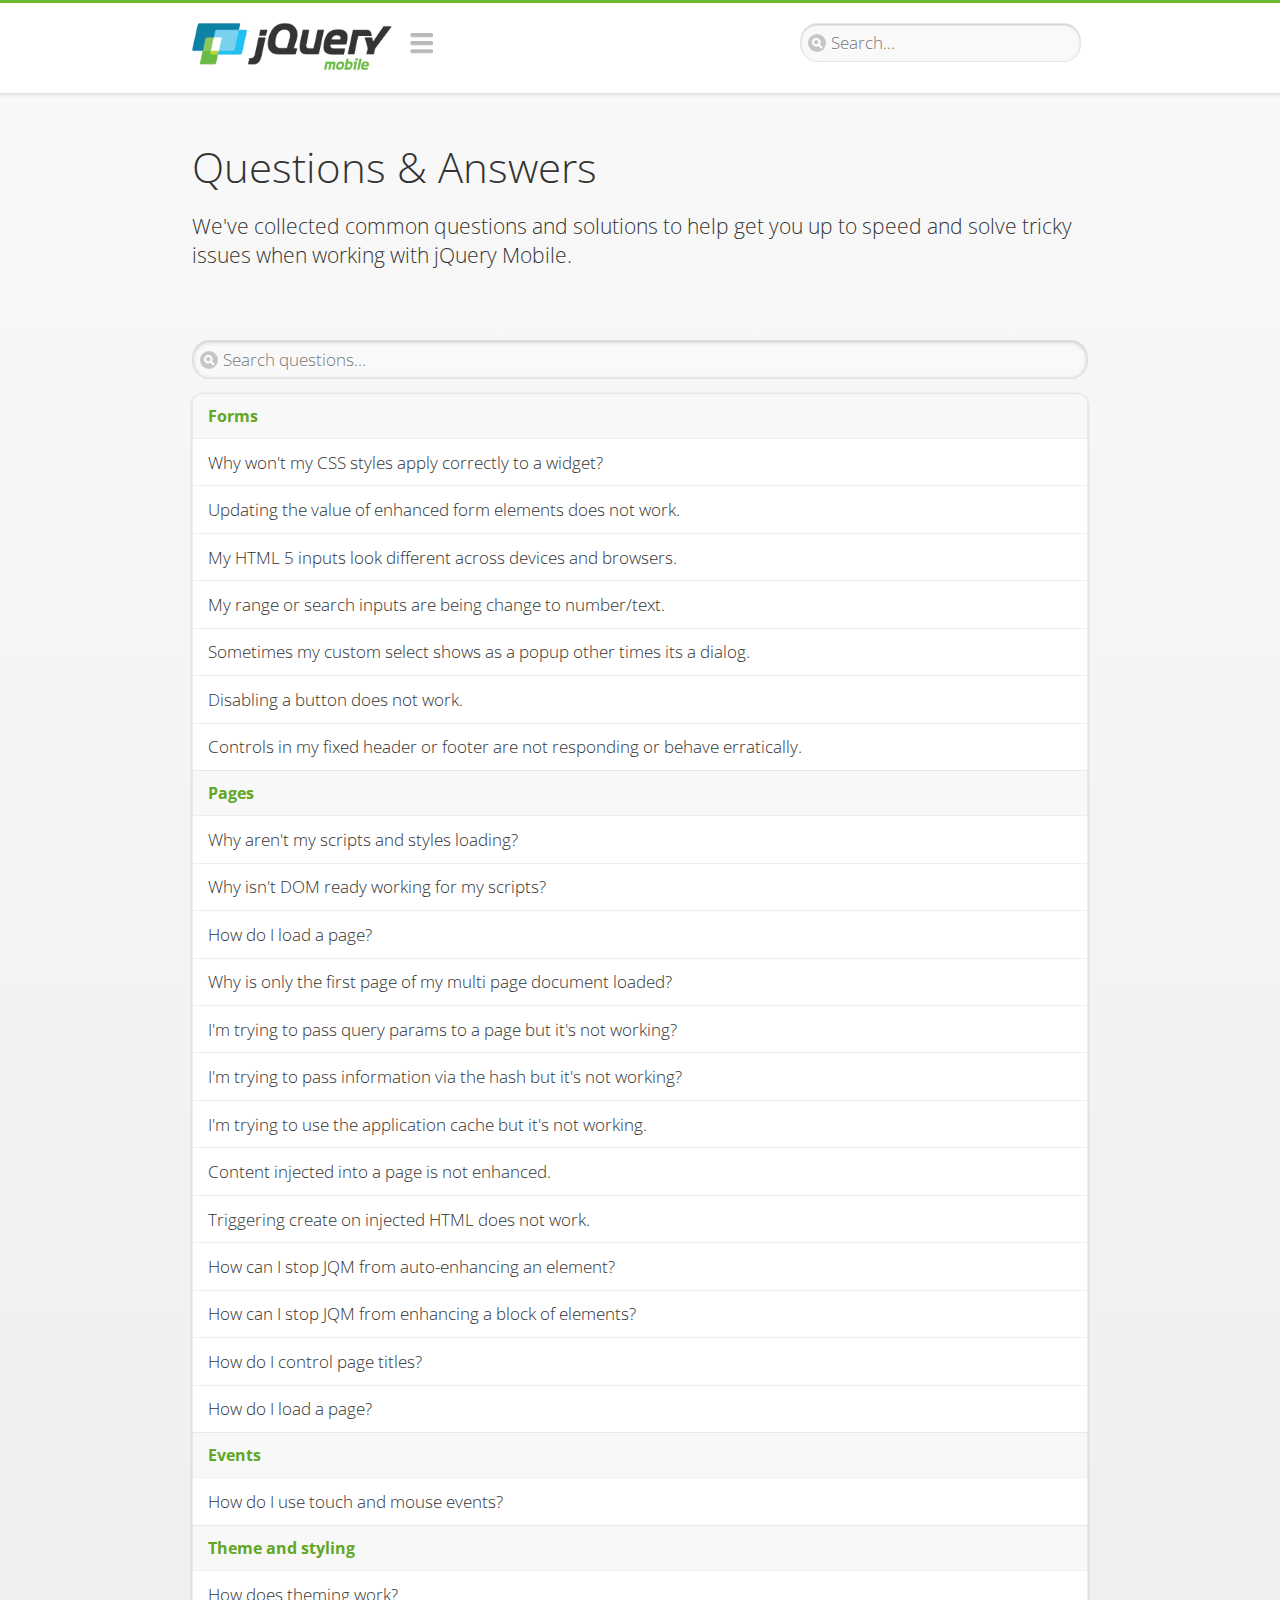
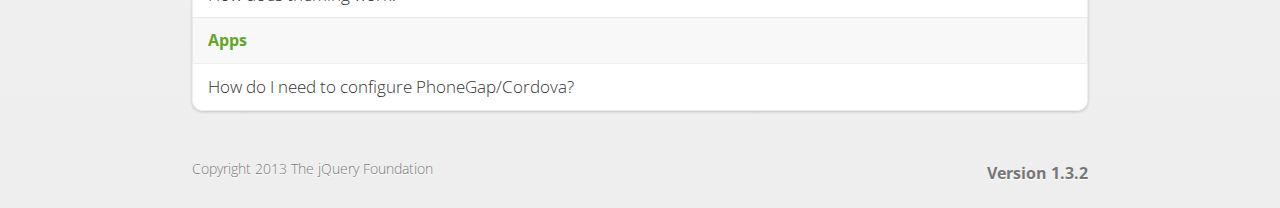
<file: src/client/media/mobile/jquery-mobile/demos/faq/index.html>
<!DOCTYPE html>
<html>
<head>
	<meta charset="utf-8">
	<meta name="viewport" content="width=device-width, initial-scale=1">
	<title>Questions & Answers - jQuery Mobile Demos</title>
	<link rel="stylesheet"  href="../css/themes/default/jquery.mobile-1.3.2.min.css">
	<link rel="stylesheet" href="../_assets/css/jqm-demos.css">
	<link rel="shortcut icon" href="../favicon.ico">
    <link rel="stylesheet" href="http://fonts.googleapis.com/css?family=Open+Sans:300,400,700">
	<script src="../js/jquery.js"></script>
	<script src="../_assets/js/index.js"></script>
	<script src="../js/jquery.mobile-1.3.2.min.js"></script>
</head>
<body>
<div data-role="page" class="jqm-demos jqm-demos-index">

	<div data-role="header" class="jqm-header">
		<h1 class="jqm-logo"><a href="../"><img src="../_assets/img/jquery-logo.png" alt="jQuery Mobile Framework"></a></h1>
		<a href="#" class="jqm-navmenu-link" data-icon="bars" data-iconpos="notext">Navigation</a>
		<a href="#" class="jqm-search-link" data-icon="search" data-iconpos="notext">Search</a>
<div class="jqm-search">
    <ul class="jqm-list">
<li data-section="Widgets" data-filtertext="accordions collapsible sets content formatting grouped inset mini"><a href="widgets/accordions/">Accordion</a></li>

<li data-section="Widgets" data-filtertext="ajax navigation navigate event method"><a href="widgets/navigation/" data-ajax="false">AJAX Navigation</a></li>

<li data-section="Widgets" data-filtertext="autocomplete filter reveal listviews remote listviewbeforefilter placeholder"><a href="widgets/autocomplete/" data-ajax="false">Autocomplete</a></li>

<li data-section="Widgets" data-filtertext="buttons inputs forms inline theme grouped icons mini disabled"><a href="widgets/buttons/" data-ajax="false">Buttons</a></li>

<li data-section="Widgets" data-filtertext="checkboxes checkboxradio inputs forms mini disabled"><a href="widgets/checkbox/">Checkboxes</a></li>

<li data-section="Widgets" data-filtertext="collapsibles content formatting"><a href="widgets/collapsibles/" data-ajax="false">Collapsibles</a></li>

<li data-section="Widgets" data-filtertext="controlgroups selects checkboxradio buttons horizontal vertical"><a href="widgets/controlgroups/">Controlgroup</a></li>

<li data-section="Widgets" data-filtertext="dialogs modal popups"><a href="widgets/dialog/">Dialogs</a></li>

<li data-section="Widgets" data-filtertext="fixed toolbars headers footers sections fullscreen"><a href="widgets/fixed-toolbars/">Fixed toolbars</a></li>

<li data-section="Widgets" data-filtertext="flip toggle switch binary slider selects forms disabled"><a href="widgets/sliders/switch.html" data-ajax="false">Flip switch toggle</a></li>

<li data-section="Widgets" data-filtertext="footer toolbars footers sections"><a href="widgets/footers/">Footer toolbar</a></li>

<li data-section="Widgets" data-filtertext="forms inputs slider button range toggle switch label disabled accessible fieldcontains elements"><a href="widgets/forms/">Form elements</a></li>

<li data-section="Widgets" data-filtertext="grids columns blocks content formatting rwd responsive"><a href="widgets/grids/">Grids</a></li>

<li data-section="Widgets" data-filtertext="header toolbars fixed fullscreen sections"><a href="widgets/headers/">Header toolbar</a></li>

<li data-section="Widgets" data-filtertext="icons buttons disc position"><a href="widgets/icons/">Icons</a></li>

<li data-section="Widgets" data-filtertext="links navigation ajax prefetch cache"><a href="widgets/links/">Links</a></li>

<li data-section="Widgets" data-filtertext="listviews thumbnails icons nested split button collapsible ul ol"><a href="widgets/listviews/" data-ajax="false">Listviews</a></li>

<li data-section="Widgets" data-filtertext="ajax loader overlay spinner pages"><a href="widgets/loader/" data-ajax="false">Loader overlay</a></li>

<li data-section="Widgets" data-filtertext="navbars navmenu toolbars links icons footer header"><a href="widgets/navbar/" data-ajax="false">Navbar</a></li>

<li data-section="Widgets" data-filtertext="navbars persistent header footer links navmenu"><a href="widgets/fixed-toolbars/footer-persist-a.html">Navbar, persistent</a></li>

<li data-section="Widgets" data-filtertext="pages single multipage templates ajax nav"><a href="widgets/pages/">Pages</a></li>

<li data-section="Widgets" data-filtertext="panels sliding nav modal transition display reveal overlay push rwd responsive"><a href="widgets/panels/">Panels <span class="ui-li-count">New</span></a></li>

<li data-section="Widgets" data-filtertext="popup dialog modal transition tooltip lightbox form overlay screen flip pop fade transition"><a href="widgets/popup/">Popup</a></li>

<li data-section="Widgets" data-filtertext="radiobuttons checkboxradio inputs forms disabled grouped"><a href="widgets/radiobuttons/">Radio buttons</a></li>

<li data-section="Widgets" data-filtertext="selectmenus custom native multiple optgroup disabled forms"><a href="widgets/selects/">Select</a></li>

<li data-section="Widgets" data-filtertext="slider, single sliders range inputs forms disabled"><a href="widgets/sliders/" data-ajax="false">Slider, single</a></li>

<li data-section="Widgets" data-filtertext="slider, dual range sliders rangesliders inputs forms disabled"><a href="widgets/sliders/rangeslider.html" data-ajax="false">Slider, dual range <span class="ui-li-count">New</span></a></li>

<li data-section="Widgets" data-filtertext="tables column th td toggle responsive tables rwd hide show tabular"><a href="widgets/table-column-toggle/">Table, column toggle <span class="ui-li-count">New</span></a></li>

<li data-section="Widgets" data-filtertext="tables reflow th td responsive rwd columns tabular"><a href="widgets/table-reflow/">Table, reflow <span class="ui-li-count">New</span></a></li>

<li data-section="Widgets" data-filtertext="text inputs textarea numeric email tel file date time month clear pattern placeholder forms"><a href="widgets/textinputs/">Text inputs & textarea</a></li>

<li data-section="Widgets" data-filtertext="page transitions animated pages ajax navigation flip slide fade pop" data-ajax="false"><a href="widgets/transitions/" data-ajax="false">Transitions</a></li>

<li data-role="list-divider">Collapsibles</li>

<li data-section="Demo Showcase" data-filtertext="dynamic collapsible set accordion append expand"><a href="examples/collapsibles/dynamic-collapsible.html" data-ajax="false">Dynamic collapsible</a></li>

<li data-role="list-divider">Controlgroups</li>

<li data-section="Demo Showcase" data-filtertext="dynamic controlgroup buttons selects checkboxes forms"><a href="examples/controlgroups/dynamic-controlgroup.html" data-ajax="false">Dynamic controlgroup</a></li>

<li data-role="list-divider">Listviews</li>

<li data-section="Demo Showcase" data-filtertext="grid listview responsive grids responsive listviews lists ul"><a href="examples/listviews/grid-listview.html" data-ajax="false">Grid Listview</a></li>

<li data-section="Demo Showcase" data-filtertext="autodividers anchor jump scroll linkbars listviews lists ul"><a href="examples/listviews/autodividers-linkbar.html" data-ajax="false">Autodividers Linkbar</a></li>

<li data-section="Demo Showcase" data-filtertext="listviews autodividers selector autodividersselector lists ul ol"><a href="examples/listviews/autodividers-selector.html" data-ajax="false">Autodividers Selector</a></li>

<li data-role="list-divider">Navigation</li>

<li data-section="Demo Showcase" data-filtertext="backbone and require.js example navigation router"><a href="examples/backbone-require/index.html" data-ajax="false">Backbone and Require.js example</a></li>

<li data-section="Demo Showcase" data-filtertext="server redirection with server-side support php"><a href="examples/redirect/" data-ajax="false">Redirection with server-side support</a></li>

<li data-role="list-divider">Panels</li>

<li data-section="Demo Showcase" data-filtertext="panel styling slide panels sliding panels shadow rwd responsive breakpoint"><a href="examples/panels/panel-styling.html" data-ajax="false">Panel styling</a></li>

<li data-section="Demo Showcase" data-filtertext="open panel on swipe panels left right"><a href="examples/panels/panel-swipe-open.html" data-ajax="false">Open panel on swipe</a></li>

<li data-role="list-divider">Popups</li>

<li data-section="Demo Showcase" data-filtertext="dynamic popups popup images lightbox"><a href="examples/popups/dynamic-popup.html" data-ajax="false">Dynamic popup</a></li>

<li data-section="Demo Showcase" data-filtertext="arrow popups popover"><a href="examples/popups/arrow.html" data-ajax="false">Popup with arrow</a></li>

<li data-role="list-divider">Responsive Tables</li>

<li data-section="Demo Showcase" data-filtertext="responsive tables reflow stack custom styles"><a href="examples/tables/movie-list.html" data-ajax="false">Reflow: Custom styles</a></li>

<li data-section="Demo Showcase" data-filtertext="responsive tables reflow heading groups rwd breakpoint"><a href="examples/tables/financial-grouped-reflow.html" data-ajax="false">Reflow: Heading groups</a></li>

<li data-section="Demo Showcase" data-filtertext="responsive tables reflow refresh method dynamically inject data"><a href="examples/tables/reflow-refresh.html" data-ajax="false">Reflow: Refresh method</a></li>

<li data-section="Demo Showcase" data-filtertext="responsive tables column toggle hide rwd breakpoint customization options"><a href="examples/tables/movie-list-toggle-options.html" data-ajax="false">Column toggle: Customization options</a></li>

<li data-section="Demo Showcase" data-filtertext="responsive tables column toggle heading groups rwd breakpoint"><a href="examples/tables/financial-grouped-columns.html" data-ajax="false">Column toggle: Heading groups</a></li>

<li data-section="Demo Showcase" data-filtertext="responsive tables column toggle refresh method dynamically inject data"><a href="examples/tables/columntoggle-refresh.html" data-ajax="false">Column toggle: Refresh method</a></li>

<li data-section="Demo Showcase" data-filtertext="responsive tables table column toggle phone comparison rwd breakpoint"><a href="examples/tables/phone-compare.html" data-ajax="false">Column toggle demo: Phone comparison</a></li>

<li data-role="list-divider">Sliders</li>

<li data-section="Demo Showcase" data-filtertext="slider tooltip handle value extension input range sliders forms"><a href="examples/slider/tooltip.html" data-ajax="false">Tooltip extension</a></li>

<li data-role="list-divider">Swipe</li>

<li data-section="Demo Showcase" data-filtertext="swipe to navigate page transitions navigation"><a href="examples/swipe/swipe-page.html" data-ajax="false">Swipe to navigate</a></li>

<li data-section="Demo Showcase" data-filtertext="swipe to delete list item listviews lists ul ol"><a href="examples/swipe/swipe-list.html" data-ajax="false">Swipe to delete list item</a></li>

<li data-role="list-divider">Forms</li>

<li data-section="Questions & Answers" data-filtertext="CSS styles apply widget scope wrap selector customize"><a href="faq/question-template.html">Why won't my CSS styles apply correctly to a widget?</a></li>

<li data-section="Questions & Answers" data-filtertext="form update value enhance pageinit refresh"><a href="faq/updating-the-value-of-enhanced-form-elements-does-not-work.html">Updating the value of enhanced form elements does not work.</a></li>

<li data-section="Questions & Answers" data-filtertext="HTML 5 inputs appearance keyboard picker calendar date time slider file color"><a href="faq/my-html-5-inputs-look-different-in-browsers.html">My HTML 5 inputs look different across devices and browsers.</a></li>

<li data-section="Questions & Answers" data-filtertext="range search inputs slider number text degrade"><a href="faq/my-range-search-input-type-is-being-changed.html">My range or search inputs are being change to number/text.</a></li>

<li data-section="Questions & Answers" data-filtertext="custom select popup dialog logic"><a href="faq/sometimes-custom-select-shows-as-dialog-popup.html">Sometimes my custom select shows as a popup other times its a dialog.</a></li>

<li data-section="Questions & Answers" data-filtertext="disable button issue class method"><a href="faq/disabling-a-button-does-not-work.html">Disabling a button does not work.</a></li>

<li data-section="Questions & Answers" data-filtertext="fixed toolbar header footer fullscreen select input bug issue"><a href="faq/controls-in-header-footer.html">Controls in my fixed header or footer are not responding or behave erratically.</a></li>

<li data-role="list-divider">Pages</li>

<li data-section="Questions & Answers" data-filtertext="head load scripts styles pageinit onload pagebeforecreate ajax nav pages"><a href="faq/scripts-and-styles-not-loading.html">Why aren't my scripts and styles loading?</a></li>

<li data-section="Questions & Answers" data-filtertext="document.ready onload paginit DOM ready on ready scripts "><a href="faq/dom-ready-not-working.html">Why isn't DOM ready working for my scripts?</a></li>

<li data-section="Questions & Answers" data-filtertext="ajax nav load page mobile.loadpage"><a href="faq/how-do-i-load-a-page.html">How do I load a page?</a></li>

<li data-section="Questions & Answers" data-filtertext="ajax nav multi page document load"><a href="faq/why-is-only-the-first-page-loaded.html">Why is only the first page of my multi page document loaded?</a></li>

<li data-section="Questions & Answers" data-filtertext="pass url query params ajax nav"><a href="faq/pass-query-params-to-page.html">I'm trying to pass query params to a page but it's not working?</a></li>

<li data-section="Questions & Answers" data-filtertext="hash pass parameters information ajax nav"><a href="faq/pass-via-the-hash-to-page.html">I'm trying to pass information via the hash but it's not working?</a></li>

<li data-section="Questions & Answers" data-filtertext="application cache status error isLocal ajax nav"><a href="faq/the-application-cache-is-not-working.html">I'm trying to use the application cache but it's not working.</a></li>

<li data-section="Questions & Answers" data-filtertext=">create refresh event trigger pageInit refresh method content injected page not enhanced."><a href="faq/injected-content-is-not-enhanced.html">Content injected into a page is not enhanced.</a></li>

<li data-section="Questions & Answers" data-filtertext=">create trigger event pageInit injected HTML"><a href="faq/triggering-create-on-injected-content-does-not-work.html">Triggering create on injected HTML does not work.</a></li>

<li data-section="Questions & Answers" data-filtertext="auto-enhance element stop preventnative role none"><a href="faq/how-can-i-stop-auto-enhancement-of-elements.html">How can I stop JQM from auto-enhancing an element?</a></li>

<li data-section="Questions & Answers" data-filtertext="auto-enhance block container parent stop preventnative role none"><a href="faq/how-can-i-stop-auto-enhancement-of-a-block-of-elements.html">How can I stop JQM from enhancing a block of elements?</a></li>

<li data-section="Questions & Answers" data-filtertext="page title ajax nav head"><a href="faq/how-do-i-control-page-titles.html">How do I control page titles?</a></li>

<li data-section="Questions & Answers" data-filtertext="ajax nav load page loadPage"><a href="faq/how-do-i-load-a-page.html">How do I load a page?</a></li>

<li data-role="list-divider">Events</li>

<li data-section="Questions & Answers" data-filtertext="touch mouse events vmouseover, vmousedown, vmousemove, vmouseup, vclick, vmousecancel"><a href="faq/how-do-i-use-touch-mouse-events.html">How do I use touch and mouse events?</a></li>

<li data-role="list-divider">Theme and styling</li>

<li data-section="Questions & Answers" data-filtertext="theme swatch css themeroller customize icons colors fonts style"><a href="faq/how-does-theming-work.html">How does theming work?</a></li>

<li data-role="list-divider">Apps</li>

<li data-section="Questions & Answers" data-filtertext="How do I need to configure PhoneGap Cordova?"><a href="faq/how-configure-phonegap-cordova.html">How do I need to configure PhoneGap/Cordova?</a></li>
<!--
<li data-role="list-divider">Navigation</li>

<li data-section="Questions & Answers" data-filtertext=""><a href="faq/nav-is-acting-erraticly.html">The nav is acting erratically!</a></li>

<li data-section="Questions & Answers" data-filtertext=""><a href="faq/deep-links-dont-work.html">Following a deep link ( a link to scroll to and id ) does not work.</a></li>

<li data-section="Questions & Answers" data-filtertext=""><a href="faq/scripts-css-only-works-on-first-page-or-refresh.html">My script / css only works on first page or on refresh.</a></li>
<li data-role="list-divider">Widgets</li>

<li data-section="Questions & Answers" data-filtertext=""><a href="faq/cloned-content-double-enhanced.html">Cloning a widget or enhanced for element and enhancing causes "double" enhancement</a></li>

<li data-section="Questions & Answers" data-filtertext=""><a href="faq/cloned-content-does-not-update.html">Cloned widget or enhanced element does not update</a></li>

<li data-section="Questions & Answers" data-filtertext=""><a href="faq/data-enhance-false-does-not-work.html">Setting data-enhance="false" does not work.</a></li>

<li data-role="list-divider">General</li>

<li data-section="Questions & Answers" data-filtertext=""><a href="faq/selecting-element-by-id-not-working.html">Selecting elements by id only works sometimes or on first page!</a></li>

<li data-section="Questions & Answers" data-filtertext=""><a href="faq/global-config-settings-ignored.html">The global configuration settings i set are being ignored.</a></li>

<li data-section="Questions & Answers" data-filtertext=""><a href="faq/custom-css-is-ignored.html">My custom css is ignored.</a></li>

<li data-role="list-divider">Events</li>

<li data-section="Questions & Answers" data-filtertext=""><a href="faq/swipe-triggered-when-scrolling.html">Swipe triggered when scrolling.</a></li>

<li data-section="Questions & Answers" data-filtertext=""><a href="faq/document-ready-not-working.html">Document ready ignored after first page.</a></li>

<li data-role="list-divider">Theming &amp; custom styles</li>

<li data-section="Questions & Answers" data-filtertext=""><a href="faq/#">How do I add custom icons?</a></li>

<li data-section="Questions & Answers" data-filtertext=""><a href="faq/#">How do I add remove the circle behind the icons?</a></li>
-->

    </ul>
</div>

	</div><!-- /header -->

	<div data-role="content" class="jqm-content">

        <h1>Questions &amp; Answers</h1>

        <p class="jqm-intro">We've collected common questions and solutions to help get you up to speed and solve tricky issues when working with jQuery Mobile.</p>

        <ul data-role="listview" data-inset="true" data-filter="true" data-theme="d" data-divider-theme="d" data-icon="false" data-filter-placeholder="Search questions..." data-global-nav="demos" class="jqm-list">
<li data-role="list-divider">Forms</li>

<li data-section="Questions & Answers" data-filtertext="CSS styles apply widget scope wrap selector customize"><a href="faq/question-template.html">Why won't my CSS styles apply correctly to a widget?</a></li>

<li data-section="Questions & Answers" data-filtertext="form update value enhance pageinit refresh"><a href="faq/updating-the-value-of-enhanced-form-elements-does-not-work.html">Updating the value of enhanced form elements does not work.</a></li>

<li data-section="Questions & Answers" data-filtertext="HTML 5 inputs appearance keyboard picker calendar date time slider file color"><a href="faq/my-html-5-inputs-look-different-in-browsers.html">My HTML 5 inputs look different across devices and browsers.</a></li>

<li data-section="Questions & Answers" data-filtertext="range search inputs slider number text degrade"><a href="faq/my-range-search-input-type-is-being-changed.html">My range or search inputs are being change to number/text.</a></li>

<li data-section="Questions & Answers" data-filtertext="custom select popup dialog logic"><a href="faq/sometimes-custom-select-shows-as-dialog-popup.html">Sometimes my custom select shows as a popup other times its a dialog.</a></li>

<li data-section="Questions & Answers" data-filtertext="disable button issue class method"><a href="faq/disabling-a-button-does-not-work.html">Disabling a button does not work.</a></li>

<li data-section="Questions & Answers" data-filtertext="fixed toolbar header footer fullscreen select input bug issue"><a href="faq/controls-in-header-footer.html">Controls in my fixed header or footer are not responding or behave erratically.</a></li>

<li data-role="list-divider">Pages</li>

<li data-section="Questions & Answers" data-filtertext="head load scripts styles pageinit onload pagebeforecreate ajax nav pages"><a href="faq/scripts-and-styles-not-loading.html">Why aren't my scripts and styles loading?</a></li>

<li data-section="Questions & Answers" data-filtertext="document.ready onload paginit DOM ready on ready scripts "><a href="faq/dom-ready-not-working.html">Why isn't DOM ready working for my scripts?</a></li>

<li data-section="Questions & Answers" data-filtertext="ajax nav load page mobile.loadpage"><a href="faq/how-do-i-load-a-page.html">How do I load a page?</a></li>

<li data-section="Questions & Answers" data-filtertext="ajax nav multi page document load"><a href="faq/why-is-only-the-first-page-loaded.html">Why is only the first page of my multi page document loaded?</a></li>

<li data-section="Questions & Answers" data-filtertext="pass url query params ajax nav"><a href="faq/pass-query-params-to-page.html">I'm trying to pass query params to a page but it's not working?</a></li>

<li data-section="Questions & Answers" data-filtertext="hash pass parameters information ajax nav"><a href="faq/pass-via-the-hash-to-page.html">I'm trying to pass information via the hash but it's not working?</a></li>

<li data-section="Questions & Answers" data-filtertext="application cache status error isLocal ajax nav"><a href="faq/the-application-cache-is-not-working.html">I'm trying to use the application cache but it's not working.</a></li>

<li data-section="Questions & Answers" data-filtertext=">create refresh event trigger pageInit refresh method content injected page not enhanced."><a href="faq/injected-content-is-not-enhanced.html">Content injected into a page is not enhanced.</a></li>

<li data-section="Questions & Answers" data-filtertext=">create trigger event pageInit injected HTML"><a href="faq/triggering-create-on-injected-content-does-not-work.html">Triggering create on injected HTML does not work.</a></li>

<li data-section="Questions & Answers" data-filtertext="auto-enhance element stop preventnative role none"><a href="faq/how-can-i-stop-auto-enhancement-of-elements.html">How can I stop JQM from auto-enhancing an element?</a></li>

<li data-section="Questions & Answers" data-filtertext="auto-enhance block container parent stop preventnative role none"><a href="faq/how-can-i-stop-auto-enhancement-of-a-block-of-elements.html">How can I stop JQM from enhancing a block of elements?</a></li>

<li data-section="Questions & Answers" data-filtertext="page title ajax nav head"><a href="faq/how-do-i-control-page-titles.html">How do I control page titles?</a></li>

<li data-section="Questions & Answers" data-filtertext="ajax nav load page loadPage"><a href="faq/how-do-i-load-a-page.html">How do I load a page?</a></li>

<li data-role="list-divider">Events</li>

<li data-section="Questions & Answers" data-filtertext="touch mouse events vmouseover, vmousedown, vmousemove, vmouseup, vclick, vmousecancel"><a href="faq/how-do-i-use-touch-mouse-events.html">How do I use touch and mouse events?</a></li>

<li data-role="list-divider">Theme and styling</li>

<li data-section="Questions & Answers" data-filtertext="theme swatch css themeroller customize icons colors fonts style"><a href="faq/how-does-theming-work.html">How does theming work?</a></li>

<li data-role="list-divider">Apps</li>

<li data-section="Questions & Answers" data-filtertext="How do I need to configure PhoneGap Cordova?"><a href="faq/how-configure-phonegap-cordova.html">How do I need to configure PhoneGap/Cordova?</a></li>
<!--
<li data-role="list-divider">Navigation</li>

<li data-section="Questions & Answers" data-filtertext=""><a href="faq/nav-is-acting-erraticly.html">The nav is acting erratically!</a></li>

<li data-section="Questions & Answers" data-filtertext=""><a href="faq/deep-links-dont-work.html">Following a deep link ( a link to scroll to and id ) does not work.</a></li>

<li data-section="Questions & Answers" data-filtertext=""><a href="faq/scripts-css-only-works-on-first-page-or-refresh.html">My script / css only works on first page or on refresh.</a></li>
<li data-role="list-divider">Widgets</li>

<li data-section="Questions & Answers" data-filtertext=""><a href="faq/cloned-content-double-enhanced.html">Cloning a widget or enhanced for element and enhancing causes "double" enhancement</a></li>

<li data-section="Questions & Answers" data-filtertext=""><a href="faq/cloned-content-does-not-update.html">Cloned widget or enhanced element does not update</a></li>

<li data-section="Questions & Answers" data-filtertext=""><a href="faq/data-enhance-false-does-not-work.html">Setting data-enhance="false" does not work.</a></li>

<li data-role="list-divider">General</li>

<li data-section="Questions & Answers" data-filtertext=""><a href="faq/selecting-element-by-id-not-working.html">Selecting elements by id only works sometimes or on first page!</a></li>

<li data-section="Questions & Answers" data-filtertext=""><a href="faq/global-config-settings-ignored.html">The global configuration settings i set are being ignored.</a></li>

<li data-section="Questions & Answers" data-filtertext=""><a href="faq/custom-css-is-ignored.html">My custom css is ignored.</a></li>

<li data-role="list-divider">Events</li>

<li data-section="Questions & Answers" data-filtertext=""><a href="faq/swipe-triggered-when-scrolling.html">Swipe triggered when scrolling.</a></li>

<li data-section="Questions & Answers" data-filtertext=""><a href="faq/document-ready-not-working.html">Document ready ignored after first page.</a></li>

<li data-role="list-divider">Theming &amp; custom styles</li>

<li data-section="Questions & Answers" data-filtertext=""><a href="faq/#">How do I add custom icons?</a></li>

<li data-section="Questions & Answers" data-filtertext=""><a href="faq/#">How do I add remove the circle behind the icons?</a></li>
-->

        </ul>

	</div><!-- /content -->

	<div data-role="footer" class="jqm-footer">
		<p class="jqm-version"></p>
		<p>Copyright 2013 The jQuery Foundation</p>
	</div><!-- /footer -->
    <div data-role="panel" class="jqm-nav-panel jqm-navmenu-panel" data-position="left" data-display="reveal" data-theme="c">
        <ul data-role="listview" data-theme="d" data-divider-theme="d" data-icon="false" data-global-nav="demos" class="jqm-list">
            <li data-role="list-divider">jQuery Mobile Demos</li>
			<li><a href="./">Home</a></li>
            <li><a href="intro/">Introduction</a></li>
            <li><a href="examples/">Demo Showcase</a></li>
            <li><a href="faq/">Questions & Answers</a></li>
			<li><a href="intro/rwd.html">Going Responsive</a></li>
            <li data-role="list-divider">Widget reference</li>
<li data-section="Widgets" data-filtertext="accordions collapsible sets content formatting grouped inset mini"><a href="widgets/accordions/">Accordion</a></li>

<li data-section="Widgets" data-filtertext="ajax navigation navigate event method"><a href="widgets/navigation/" data-ajax="false">AJAX Navigation</a></li>

<li data-section="Widgets" data-filtertext="autocomplete filter reveal listviews remote listviewbeforefilter placeholder"><a href="widgets/autocomplete/" data-ajax="false">Autocomplete</a></li>

<li data-section="Widgets" data-filtertext="buttons inputs forms inline theme grouped icons mini disabled"><a href="widgets/buttons/" data-ajax="false">Buttons</a></li>

<li data-section="Widgets" data-filtertext="checkboxes checkboxradio inputs forms mini disabled"><a href="widgets/checkbox/">Checkboxes</a></li>

<li data-section="Widgets" data-filtertext="collapsibles content formatting"><a href="widgets/collapsibles/" data-ajax="false">Collapsibles</a></li>

<li data-section="Widgets" data-filtertext="controlgroups selects checkboxradio buttons horizontal vertical"><a href="widgets/controlgroups/">Controlgroup</a></li>

<li data-section="Widgets" data-filtertext="dialogs modal popups"><a href="widgets/dialog/">Dialogs</a></li>

<li data-section="Widgets" data-filtertext="fixed toolbars headers footers sections fullscreen"><a href="widgets/fixed-toolbars/">Fixed toolbars</a></li>

<li data-section="Widgets" data-filtertext="flip toggle switch binary slider selects forms disabled"><a href="widgets/sliders/switch.html" data-ajax="false">Flip switch toggle</a></li>

<li data-section="Widgets" data-filtertext="footer toolbars footers sections"><a href="widgets/footers/">Footer toolbar</a></li>

<li data-section="Widgets" data-filtertext="forms inputs slider button range toggle switch label disabled accessible fieldcontains elements"><a href="widgets/forms/">Form elements</a></li>

<li data-section="Widgets" data-filtertext="grids columns blocks content formatting rwd responsive"><a href="widgets/grids/">Grids</a></li>

<li data-section="Widgets" data-filtertext="header toolbars fixed fullscreen sections"><a href="widgets/headers/">Header toolbar</a></li>

<li data-section="Widgets" data-filtertext="icons buttons disc position"><a href="widgets/icons/">Icons</a></li>

<li data-section="Widgets" data-filtertext="links navigation ajax prefetch cache"><a href="widgets/links/">Links</a></li>

<li data-section="Widgets" data-filtertext="listviews thumbnails icons nested split button collapsible ul ol"><a href="widgets/listviews/" data-ajax="false">Listviews</a></li>

<li data-section="Widgets" data-filtertext="ajax loader overlay spinner pages"><a href="widgets/loader/" data-ajax="false">Loader overlay</a></li>

<li data-section="Widgets" data-filtertext="navbars navmenu toolbars links icons footer header"><a href="widgets/navbar/" data-ajax="false">Navbar</a></li>

<li data-section="Widgets" data-filtertext="navbars persistent header footer links navmenu"><a href="widgets/fixed-toolbars/footer-persist-a.html">Navbar, persistent</a></li>

<li data-section="Widgets" data-filtertext="pages single multipage templates ajax nav"><a href="widgets/pages/">Pages</a></li>

<li data-section="Widgets" data-filtertext="panels sliding nav modal transition display reveal overlay push rwd responsive"><a href="widgets/panels/">Panels <span class="ui-li-count">New</span></a></li>

<li data-section="Widgets" data-filtertext="popup dialog modal transition tooltip lightbox form overlay screen flip pop fade transition"><a href="widgets/popup/">Popup</a></li>

<li data-section="Widgets" data-filtertext="radiobuttons checkboxradio inputs forms disabled grouped"><a href="widgets/radiobuttons/">Radio buttons</a></li>

<li data-section="Widgets" data-filtertext="selectmenus custom native multiple optgroup disabled forms"><a href="widgets/selects/">Select</a></li>

<li data-section="Widgets" data-filtertext="slider, single sliders range inputs forms disabled"><a href="widgets/sliders/" data-ajax="false">Slider, single</a></li>

<li data-section="Widgets" data-filtertext="slider, dual range sliders rangesliders inputs forms disabled"><a href="widgets/sliders/rangeslider.html" data-ajax="false">Slider, dual range <span class="ui-li-count">New</span></a></li>

<li data-section="Widgets" data-filtertext="tables column th td toggle responsive tables rwd hide show tabular"><a href="widgets/table-column-toggle/">Table, column toggle <span class="ui-li-count">New</span></a></li>

<li data-section="Widgets" data-filtertext="tables reflow th td responsive rwd columns tabular"><a href="widgets/table-reflow/">Table, reflow <span class="ui-li-count">New</span></a></li>

<li data-section="Widgets" data-filtertext="text inputs textarea numeric email tel file date time month clear pattern placeholder forms"><a href="widgets/textinputs/">Text inputs & textarea</a></li>

<li data-section="Widgets" data-filtertext="page transitions animated pages ajax navigation flip slide fade pop" data-ajax="false"><a href="widgets/transitions/" data-ajax="false">Transitions</a></li>

        </ul>
	</div><!-- /panel -->


</div><!-- /page -->
</body>
</html>
</file>
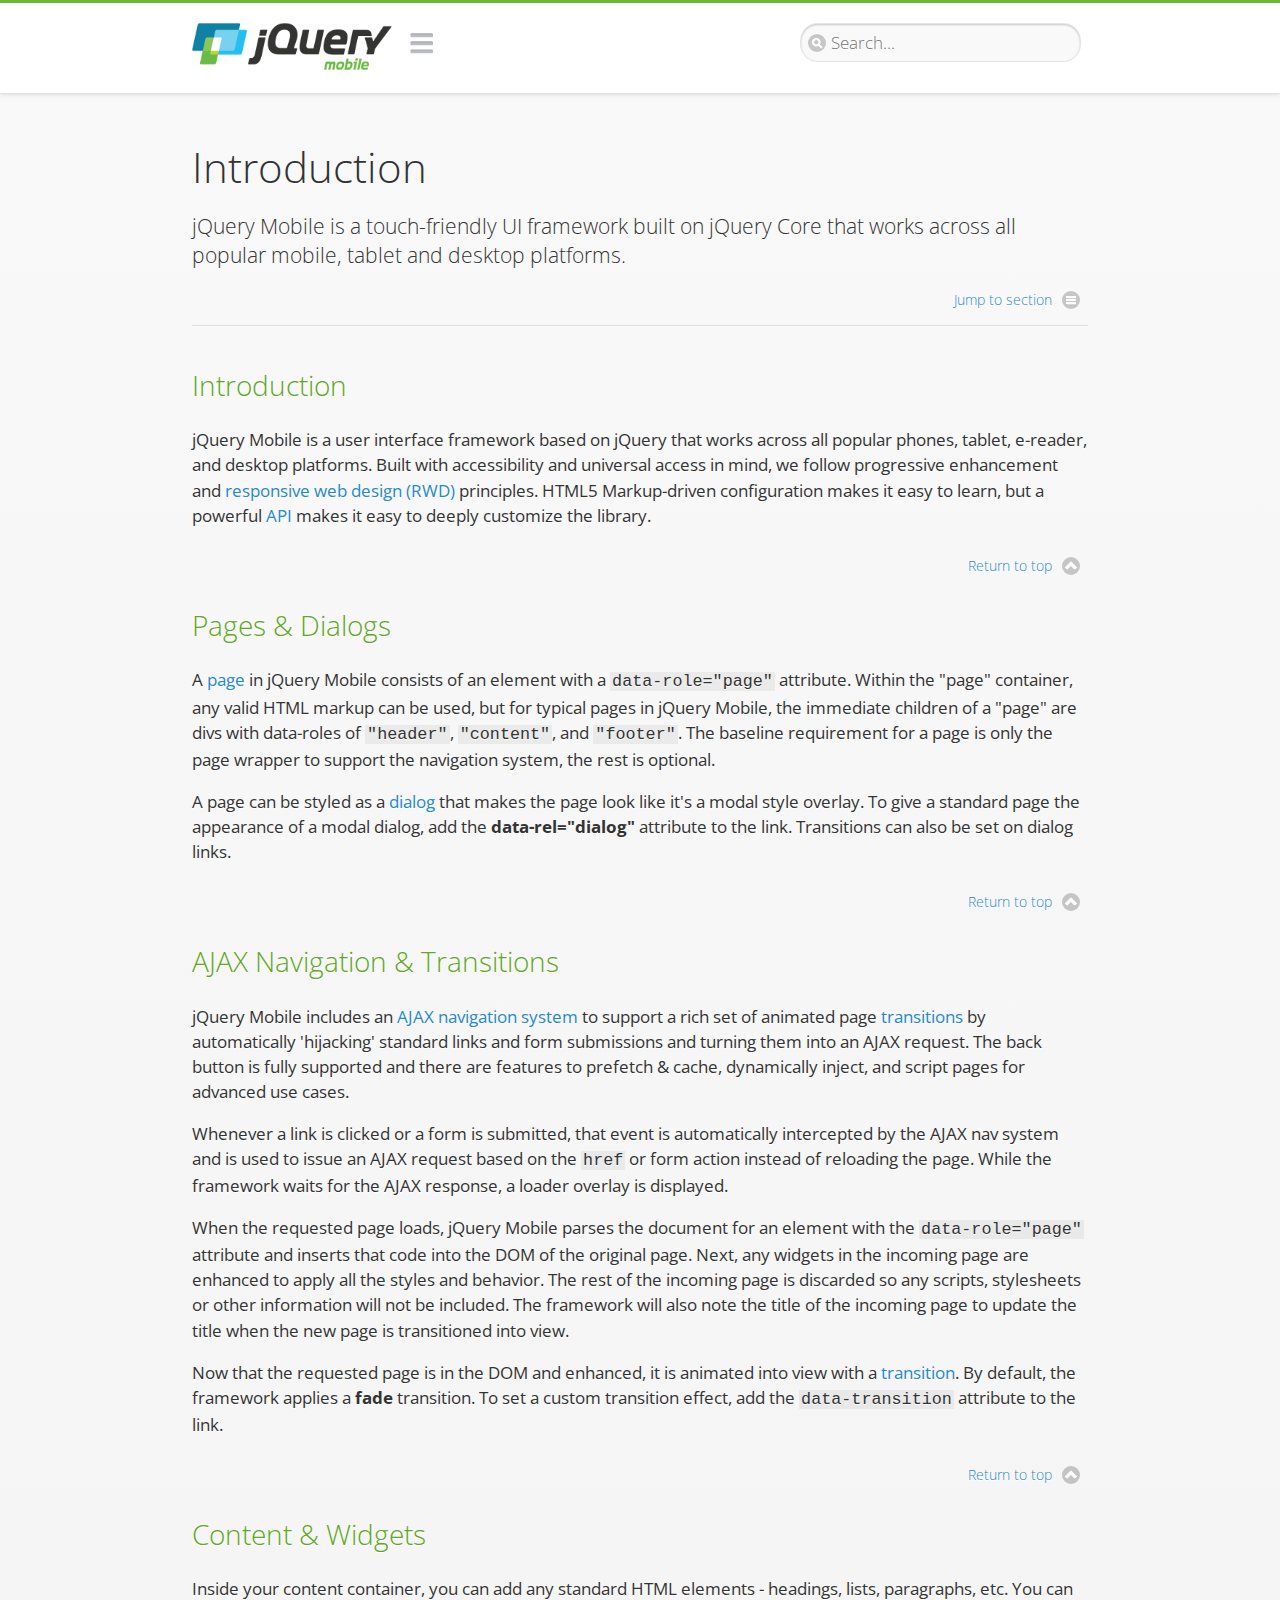
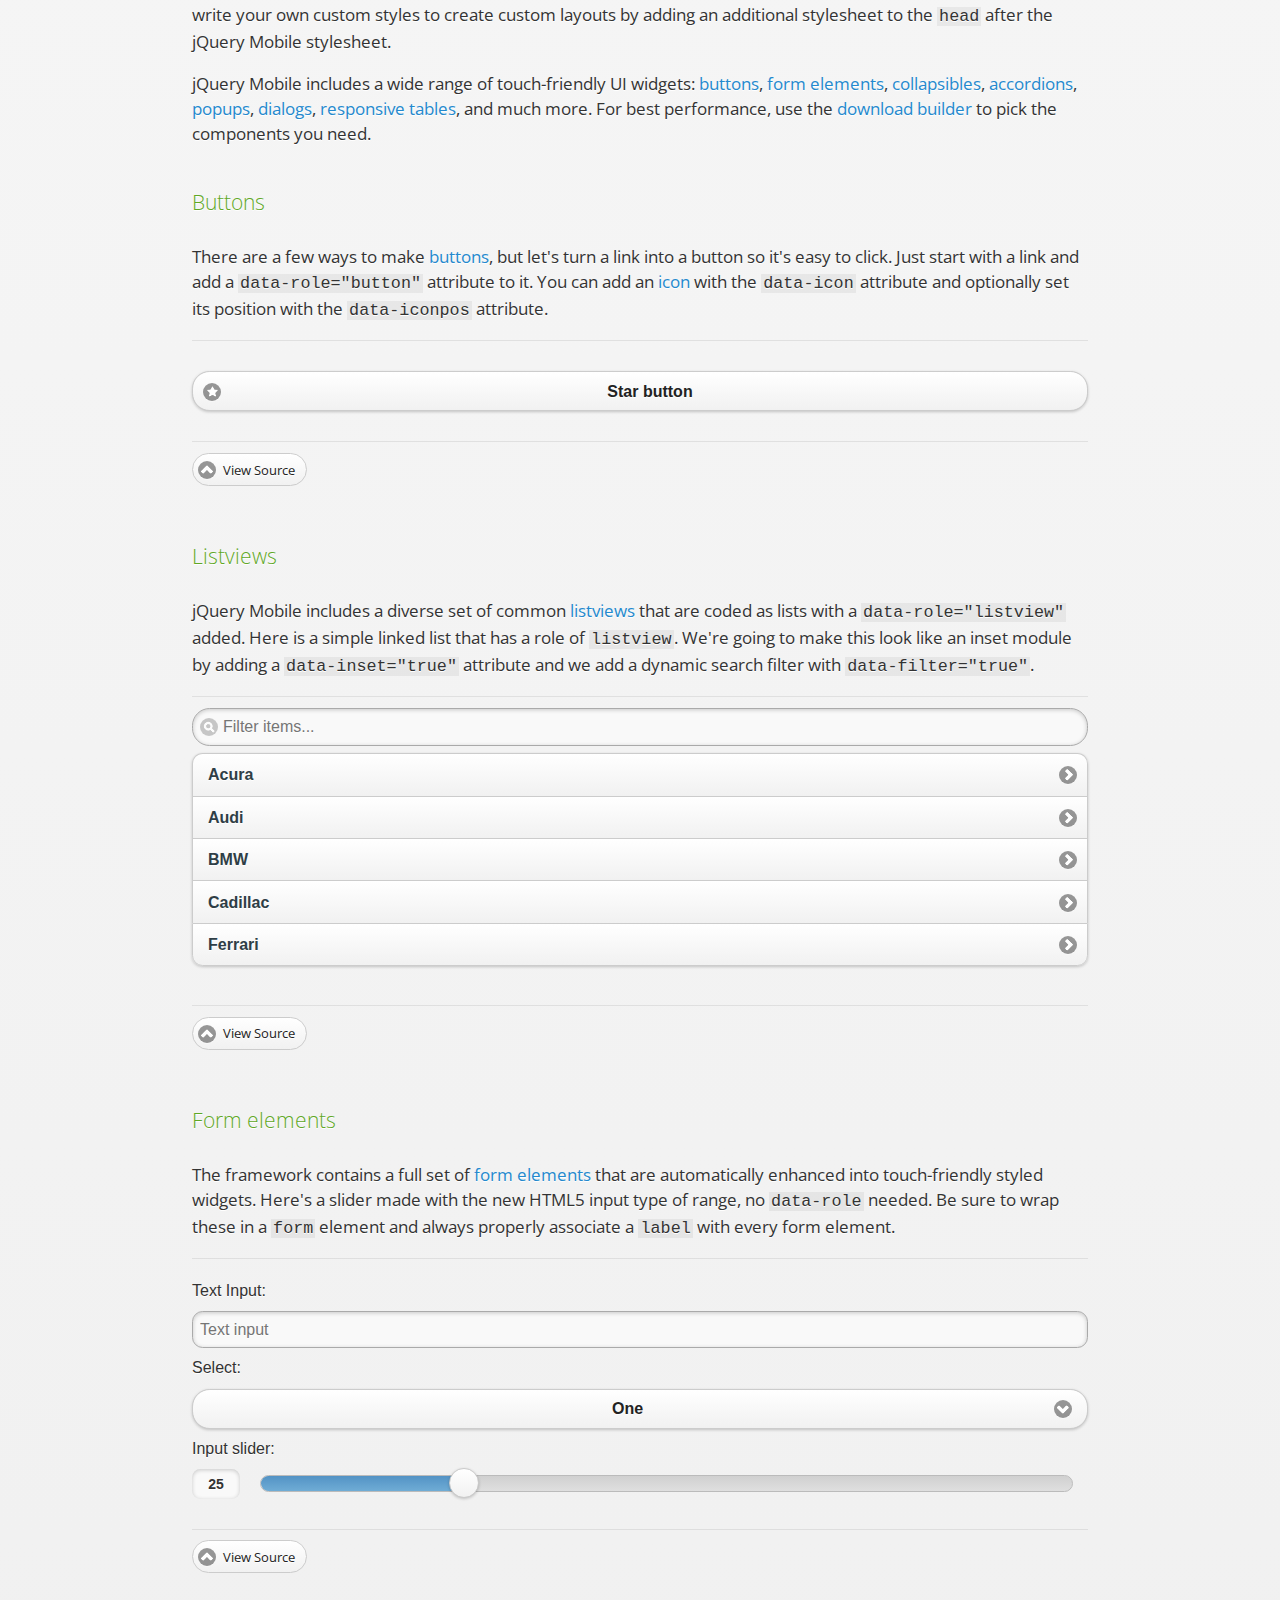
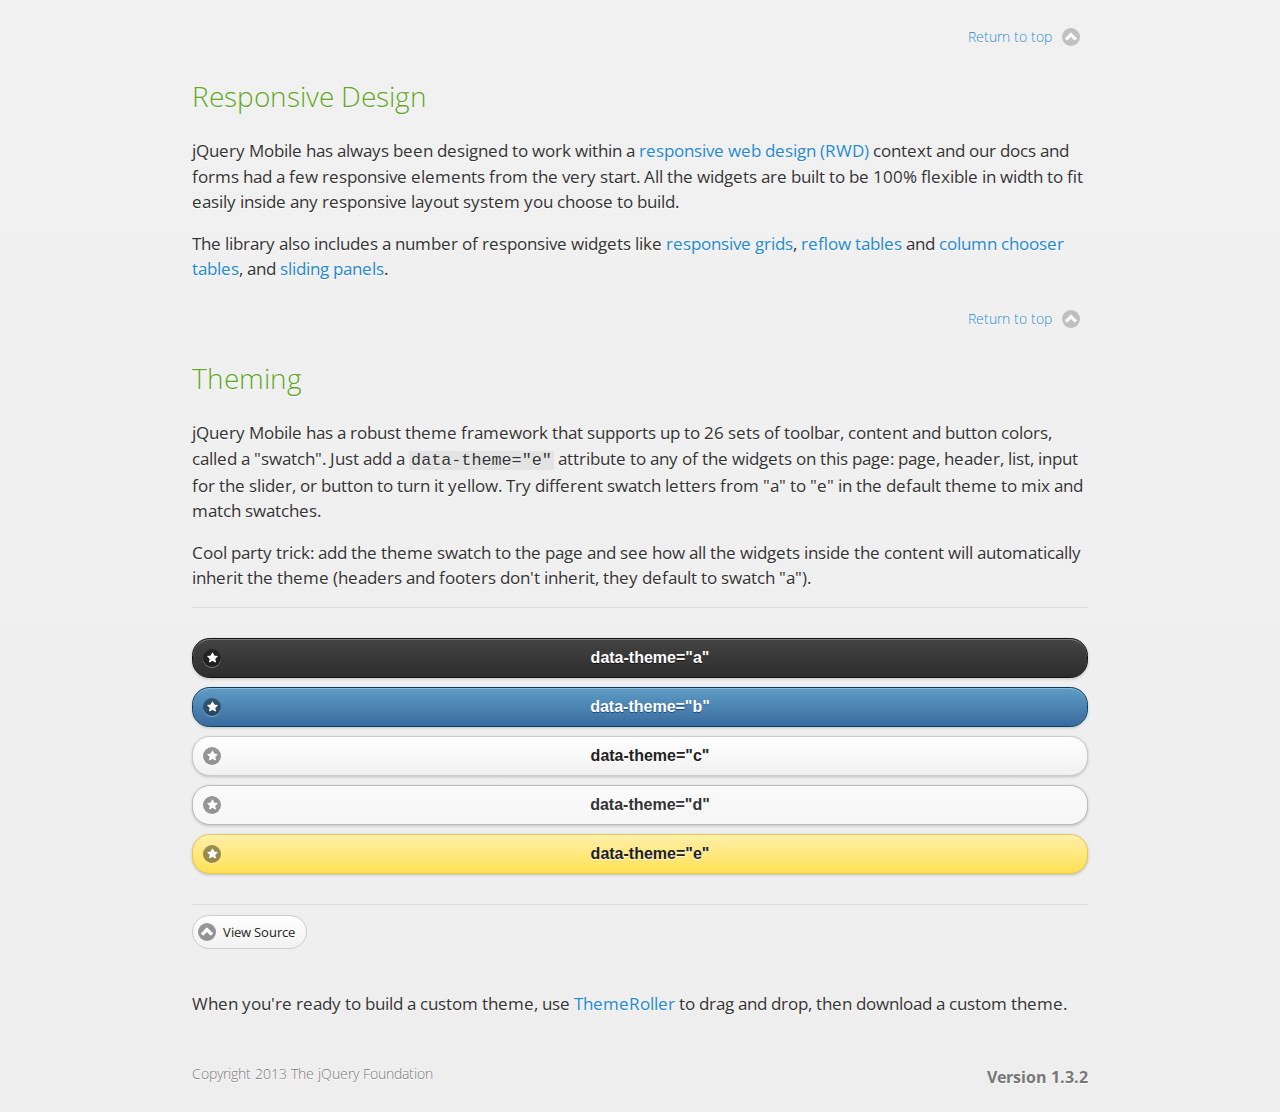
<file: src/client/media/mobile/jquery-mobile/demos/intro/index.html>
<!DOCTYPE html>
<html>
<head>
	<meta charset="utf-8">
	<meta name="viewport" content="width=device-width, initial-scale=1">
	<title>Introduction - jQuery Mobile Demos</title>
	<link rel="stylesheet"  href="../css/themes/default/jquery.mobile-1.3.2.min.css">
	<link rel="stylesheet" href="../_assets/css/jqm-demos.css">
	<link rel="shortcut icon" href="../favicon.ico">
    <link rel="stylesheet" href="http://fonts.googleapis.com/css?family=Open+Sans:300,400,700">
	<script src="../js/jquery.js"></script>
	<script src="../_assets/js/index.js"></script>
	<script src="../js/jquery.mobile-1.3.2.min.js"></script>
</head>
<body>
<div data-role="page" class="jqm-demos" data-quicklinks="true">

	<div data-role="header" class="jqm-header">
        <h1 class="jqm-logo"><a href="../"><img src="../_assets/img/jquery-logo.png" alt="jQuery Mobile Framework"></a></h1>
		<a href="#" class="jqm-navmenu-link" data-icon="bars" data-iconpos="notext">Navigation</a>
		<a href="#" class="jqm-search-link" data-icon="search" data-iconpos="notext">Search</a>
<div class="jqm-search">
    <ul class="jqm-list">
<li data-section="Widgets" data-filtertext="accordions collapsible sets content formatting grouped inset mini"><a href="widgets/accordions/">Accordion</a></li>

<li data-section="Widgets" data-filtertext="ajax navigation navigate event method"><a href="widgets/navigation/" data-ajax="false">AJAX Navigation</a></li>

<li data-section="Widgets" data-filtertext="autocomplete filter reveal listviews remote listviewbeforefilter placeholder"><a href="widgets/autocomplete/" data-ajax="false">Autocomplete</a></li>

<li data-section="Widgets" data-filtertext="buttons inputs forms inline theme grouped icons mini disabled"><a href="widgets/buttons/" data-ajax="false">Buttons</a></li>

<li data-section="Widgets" data-filtertext="checkboxes checkboxradio inputs forms mini disabled"><a href="widgets/checkbox/">Checkboxes</a></li>

<li data-section="Widgets" data-filtertext="collapsibles content formatting"><a href="widgets/collapsibles/" data-ajax="false">Collapsibles</a></li>

<li data-section="Widgets" data-filtertext="controlgroups selects checkboxradio buttons horizontal vertical"><a href="widgets/controlgroups/">Controlgroup</a></li>

<li data-section="Widgets" data-filtertext="dialogs modal popups"><a href="widgets/dialog/">Dialogs</a></li>

<li data-section="Widgets" data-filtertext="fixed toolbars headers footers sections fullscreen"><a href="widgets/fixed-toolbars/">Fixed toolbars</a></li>

<li data-section="Widgets" data-filtertext="flip toggle switch binary slider selects forms disabled"><a href="widgets/sliders/switch.html" data-ajax="false">Flip switch toggle</a></li>

<li data-section="Widgets" data-filtertext="footer toolbars footers sections"><a href="widgets/footers/">Footer toolbar</a></li>

<li data-section="Widgets" data-filtertext="forms inputs slider button range toggle switch label disabled accessible fieldcontains elements"><a href="widgets/forms/">Form elements</a></li>

<li data-section="Widgets" data-filtertext="grids columns blocks content formatting rwd responsive"><a href="widgets/grids/">Grids</a></li>

<li data-section="Widgets" data-filtertext="header toolbars fixed fullscreen sections"><a href="widgets/headers/">Header toolbar</a></li>

<li data-section="Widgets" data-filtertext="icons buttons disc position"><a href="widgets/icons/">Icons</a></li>

<li data-section="Widgets" data-filtertext="links navigation ajax prefetch cache"><a href="widgets/links/">Links</a></li>

<li data-section="Widgets" data-filtertext="listviews thumbnails icons nested split button collapsible ul ol"><a href="widgets/listviews/" data-ajax="false">Listviews</a></li>

<li data-section="Widgets" data-filtertext="ajax loader overlay spinner pages"><a href="widgets/loader/" data-ajax="false">Loader overlay</a></li>

<li data-section="Widgets" data-filtertext="navbars navmenu toolbars links icons footer header"><a href="widgets/navbar/" data-ajax="false">Navbar</a></li>

<li data-section="Widgets" data-filtertext="navbars persistent header footer links navmenu"><a href="widgets/fixed-toolbars/footer-persist-a.html">Navbar, persistent</a></li>

<li data-section="Widgets" data-filtertext="pages single multipage templates ajax nav"><a href="widgets/pages/">Pages</a></li>

<li data-section="Widgets" data-filtertext="panels sliding nav modal transition display reveal overlay push rwd responsive"><a href="widgets/panels/">Panels <span class="ui-li-count">New</span></a></li>

<li data-section="Widgets" data-filtertext="popup dialog modal transition tooltip lightbox form overlay screen flip pop fade transition"><a href="widgets/popup/">Popup</a></li>

<li data-section="Widgets" data-filtertext="radiobuttons checkboxradio inputs forms disabled grouped"><a href="widgets/radiobuttons/">Radio buttons</a></li>

<li data-section="Widgets" data-filtertext="selectmenus custom native multiple optgroup disabled forms"><a href="widgets/selects/">Select</a></li>

<li data-section="Widgets" data-filtertext="slider, single sliders range inputs forms disabled"><a href="widgets/sliders/" data-ajax="false">Slider, single</a></li>

<li data-section="Widgets" data-filtertext="slider, dual range sliders rangesliders inputs forms disabled"><a href="widgets/sliders/rangeslider.html" data-ajax="false">Slider, dual range <span class="ui-li-count">New</span></a></li>

<li data-section="Widgets" data-filtertext="tables column th td toggle responsive tables rwd hide show tabular"><a href="widgets/table-column-toggle/">Table, column toggle <span class="ui-li-count">New</span></a></li>

<li data-section="Widgets" data-filtertext="tables reflow th td responsive rwd columns tabular"><a href="widgets/table-reflow/">Table, reflow <span class="ui-li-count">New</span></a></li>

<li data-section="Widgets" data-filtertext="text inputs textarea numeric email tel file date time month clear pattern placeholder forms"><a href="widgets/textinputs/">Text inputs & textarea</a></li>

<li data-section="Widgets" data-filtertext="page transitions animated pages ajax navigation flip slide fade pop" data-ajax="false"><a href="widgets/transitions/" data-ajax="false">Transitions</a></li>

<li data-role="list-divider">Collapsibles</li>

<li data-section="Demo Showcase" data-filtertext="dynamic collapsible set accordion append expand"><a href="examples/collapsibles/dynamic-collapsible.html" data-ajax="false">Dynamic collapsible</a></li>

<li data-role="list-divider">Controlgroups</li>

<li data-section="Demo Showcase" data-filtertext="dynamic controlgroup buttons selects checkboxes forms"><a href="examples/controlgroups/dynamic-controlgroup.html" data-ajax="false">Dynamic controlgroup</a></li>

<li data-role="list-divider">Listviews</li>

<li data-section="Demo Showcase" data-filtertext="grid listview responsive grids responsive listviews lists ul"><a href="examples/listviews/grid-listview.html" data-ajax="false">Grid Listview</a></li>

<li data-section="Demo Showcase" data-filtertext="autodividers anchor jump scroll linkbars listviews lists ul"><a href="examples/listviews/autodividers-linkbar.html" data-ajax="false">Autodividers Linkbar</a></li>

<li data-section="Demo Showcase" data-filtertext="listviews autodividers selector autodividersselector lists ul ol"><a href="examples/listviews/autodividers-selector.html" data-ajax="false">Autodividers Selector</a></li>

<li data-role="list-divider">Navigation</li>

<li data-section="Demo Showcase" data-filtertext="backbone and require.js example navigation router"><a href="examples/backbone-require/index.html" data-ajax="false">Backbone and Require.js example</a></li>

<li data-section="Demo Showcase" data-filtertext="server redirection with server-side support php"><a href="examples/redirect/" data-ajax="false">Redirection with server-side support</a></li>

<li data-role="list-divider">Panels</li>

<li data-section="Demo Showcase" data-filtertext="panel styling slide panels sliding panels shadow rwd responsive breakpoint"><a href="examples/panels/panel-styling.html" data-ajax="false">Panel styling</a></li>

<li data-section="Demo Showcase" data-filtertext="open panel on swipe panels left right"><a href="examples/panels/panel-swipe-open.html" data-ajax="false">Open panel on swipe</a></li>

<li data-role="list-divider">Popups</li>

<li data-section="Demo Showcase" data-filtertext="dynamic popups popup images lightbox"><a href="examples/popups/dynamic-popup.html" data-ajax="false">Dynamic popup</a></li>

<li data-section="Demo Showcase" data-filtertext="arrow popups popover"><a href="examples/popups/arrow.html" data-ajax="false">Popup with arrow</a></li>

<li data-role="list-divider">Responsive Tables</li>

<li data-section="Demo Showcase" data-filtertext="responsive tables reflow stack custom styles"><a href="examples/tables/movie-list.html" data-ajax="false">Reflow: Custom styles</a></li>

<li data-section="Demo Showcase" data-filtertext="responsive tables reflow heading groups rwd breakpoint"><a href="examples/tables/financial-grouped-reflow.html" data-ajax="false">Reflow: Heading groups</a></li>

<li data-section="Demo Showcase" data-filtertext="responsive tables reflow refresh method dynamically inject data"><a href="examples/tables/reflow-refresh.html" data-ajax="false">Reflow: Refresh method</a></li>

<li data-section="Demo Showcase" data-filtertext="responsive tables column toggle hide rwd breakpoint customization options"><a href="examples/tables/movie-list-toggle-options.html" data-ajax="false">Column toggle: Customization options</a></li>

<li data-section="Demo Showcase" data-filtertext="responsive tables column toggle heading groups rwd breakpoint"><a href="examples/tables/financial-grouped-columns.html" data-ajax="false">Column toggle: Heading groups</a></li>

<li data-section="Demo Showcase" data-filtertext="responsive tables column toggle refresh method dynamically inject data"><a href="examples/tables/columntoggle-refresh.html" data-ajax="false">Column toggle: Refresh method</a></li>

<li data-section="Demo Showcase" data-filtertext="responsive tables table column toggle phone comparison rwd breakpoint"><a href="examples/tables/phone-compare.html" data-ajax="false">Column toggle demo: Phone comparison</a></li>

<li data-role="list-divider">Sliders</li>

<li data-section="Demo Showcase" data-filtertext="slider tooltip handle value extension input range sliders forms"><a href="examples/slider/tooltip.html" data-ajax="false">Tooltip extension</a></li>

<li data-role="list-divider">Swipe</li>

<li data-section="Demo Showcase" data-filtertext="swipe to navigate page transitions navigation"><a href="examples/swipe/swipe-page.html" data-ajax="false">Swipe to navigate</a></li>

<li data-section="Demo Showcase" data-filtertext="swipe to delete list item listviews lists ul ol"><a href="examples/swipe/swipe-list.html" data-ajax="false">Swipe to delete list item</a></li>

<li data-role="list-divider">Forms</li>

<li data-section="Questions & Answers" data-filtertext="CSS styles apply widget scope wrap selector customize"><a href="faq/question-template.html">Why won't my CSS styles apply correctly to a widget?</a></li>

<li data-section="Questions & Answers" data-filtertext="form update value enhance pageinit refresh"><a href="faq/updating-the-value-of-enhanced-form-elements-does-not-work.html">Updating the value of enhanced form elements does not work.</a></li>

<li data-section="Questions & Answers" data-filtertext="HTML 5 inputs appearance keyboard picker calendar date time slider file color"><a href="faq/my-html-5-inputs-look-different-in-browsers.html">My HTML 5 inputs look different across devices and browsers.</a></li>

<li data-section="Questions & Answers" data-filtertext="range search inputs slider number text degrade"><a href="faq/my-range-search-input-type-is-being-changed.html">My range or search inputs are being change to number/text.</a></li>

<li data-section="Questions & Answers" data-filtertext="custom select popup dialog logic"><a href="faq/sometimes-custom-select-shows-as-dialog-popup.html">Sometimes my custom select shows as a popup other times its a dialog.</a></li>

<li data-section="Questions & Answers" data-filtertext="disable button issue class method"><a href="faq/disabling-a-button-does-not-work.html">Disabling a button does not work.</a></li>

<li data-section="Questions & Answers" data-filtertext="fixed toolbar header footer fullscreen select input bug issue"><a href="faq/controls-in-header-footer.html">Controls in my fixed header or footer are not responding or behave erratically.</a></li>

<li data-role="list-divider">Pages</li>

<li data-section="Questions & Answers" data-filtertext="head load scripts styles pageinit onload pagebeforecreate ajax nav pages"><a href="faq/scripts-and-styles-not-loading.html">Why aren't my scripts and styles loading?</a></li>

<li data-section="Questions & Answers" data-filtertext="document.ready onload paginit DOM ready on ready scripts "><a href="faq/dom-ready-not-working.html">Why isn't DOM ready working for my scripts?</a></li>

<li data-section="Questions & Answers" data-filtertext="ajax nav load page mobile.loadpage"><a href="faq/how-do-i-load-a-page.html">How do I load a page?</a></li>

<li data-section="Questions & Answers" data-filtertext="ajax nav multi page document load"><a href="faq/why-is-only-the-first-page-loaded.html">Why is only the first page of my multi page document loaded?</a></li>

<li data-section="Questions & Answers" data-filtertext="pass url query params ajax nav"><a href="faq/pass-query-params-to-page.html">I'm trying to pass query params to a page but it's not working?</a></li>

<li data-section="Questions & Answers" data-filtertext="hash pass parameters information ajax nav"><a href="faq/pass-via-the-hash-to-page.html">I'm trying to pass information via the hash but it's not working?</a></li>

<li data-section="Questions & Answers" data-filtertext="application cache status error isLocal ajax nav"><a href="faq/the-application-cache-is-not-working.html">I'm trying to use the application cache but it's not working.</a></li>

<li data-section="Questions & Answers" data-filtertext=">create refresh event trigger pageInit refresh method content injected page not enhanced."><a href="faq/injected-content-is-not-enhanced.html">Content injected into a page is not enhanced.</a></li>

<li data-section="Questions & Answers" data-filtertext=">create trigger event pageInit injected HTML"><a href="faq/triggering-create-on-injected-content-does-not-work.html">Triggering create on injected HTML does not work.</a></li>

<li data-section="Questions & Answers" data-filtertext="auto-enhance element stop preventnative role none"><a href="faq/how-can-i-stop-auto-enhancement-of-elements.html">How can I stop JQM from auto-enhancing an element?</a></li>

<li data-section="Questions & Answers" data-filtertext="auto-enhance block container parent stop preventnative role none"><a href="faq/how-can-i-stop-auto-enhancement-of-a-block-of-elements.html">How can I stop JQM from enhancing a block of elements?</a></li>

<li data-section="Questions & Answers" data-filtertext="page title ajax nav head"><a href="faq/how-do-i-control-page-titles.html">How do I control page titles?</a></li>

<li data-section="Questions & Answers" data-filtertext="ajax nav load page loadPage"><a href="faq/how-do-i-load-a-page.html">How do I load a page?</a></li>

<li data-role="list-divider">Events</li>

<li data-section="Questions & Answers" data-filtertext="touch mouse events vmouseover, vmousedown, vmousemove, vmouseup, vclick, vmousecancel"><a href="faq/how-do-i-use-touch-mouse-events.html">How do I use touch and mouse events?</a></li>

<li data-role="list-divider">Theme and styling</li>

<li data-section="Questions & Answers" data-filtertext="theme swatch css themeroller customize icons colors fonts style"><a href="faq/how-does-theming-work.html">How does theming work?</a></li>

<li data-role="list-divider">Apps</li>

<li data-section="Questions & Answers" data-filtertext="How do I need to configure PhoneGap Cordova?"><a href="faq/how-configure-phonegap-cordova.html">How do I need to configure PhoneGap/Cordova?</a></li>
<!--
<li data-role="list-divider">Navigation</li>

<li data-section="Questions & Answers" data-filtertext=""><a href="faq/nav-is-acting-erraticly.html">The nav is acting erratically!</a></li>

<li data-section="Questions & Answers" data-filtertext=""><a href="faq/deep-links-dont-work.html">Following a deep link ( a link to scroll to and id ) does not work.</a></li>

<li data-section="Questions & Answers" data-filtertext=""><a href="faq/scripts-css-only-works-on-first-page-or-refresh.html">My script / css only works on first page or on refresh.</a></li>
<li data-role="list-divider">Widgets</li>

<li data-section="Questions & Answers" data-filtertext=""><a href="faq/cloned-content-double-enhanced.html">Cloning a widget or enhanced for element and enhancing causes "double" enhancement</a></li>

<li data-section="Questions & Answers" data-filtertext=""><a href="faq/cloned-content-does-not-update.html">Cloned widget or enhanced element does not update</a></li>

<li data-section="Questions & Answers" data-filtertext=""><a href="faq/data-enhance-false-does-not-work.html">Setting data-enhance="false" does not work.</a></li>

<li data-role="list-divider">General</li>

<li data-section="Questions & Answers" data-filtertext=""><a href="faq/selecting-element-by-id-not-working.html">Selecting elements by id only works sometimes or on first page!</a></li>

<li data-section="Questions & Answers" data-filtertext=""><a href="faq/global-config-settings-ignored.html">The global configuration settings i set are being ignored.</a></li>

<li data-section="Questions & Answers" data-filtertext=""><a href="faq/custom-css-is-ignored.html">My custom css is ignored.</a></li>

<li data-role="list-divider">Events</li>

<li data-section="Questions & Answers" data-filtertext=""><a href="faq/swipe-triggered-when-scrolling.html">Swipe triggered when scrolling.</a></li>

<li data-section="Questions & Answers" data-filtertext=""><a href="faq/document-ready-not-working.html">Document ready ignored after first page.</a></li>

<li data-role="list-divider">Theming &amp; custom styles</li>

<li data-section="Questions & Answers" data-filtertext=""><a href="faq/#">How do I add custom icons?</a></li>

<li data-section="Questions & Answers" data-filtertext=""><a href="faq/#">How do I add remove the circle behind the icons?</a></li>
-->

    </ul>
</div>

	</div><!-- /header -->

	<div data-role="content" class="jqm-content">

			<h1>Introduction</h1>

			<p class="jqm-intro">jQuery Mobile is a touch-friendly UI framework built on jQuery Core that works across all popular mobile, tablet and desktop platforms.
			</p>

			<h2>Introduction</h2>

			<p>jQuery Mobile is a user interface framework based on jQuery that works across all popular phones, tablet, e-reader, and desktop platforms. Built with accessibility and universal access in mind, we follow progressive enhancement and <a href="rwd.html">responsive web design (RWD)</a> principles. HTML5 Markup-driven configuration makes it easy to learn, but a powerful <a href="http://api.jquerymobile.com/">API</a> makes it easy to deeply customize the library.</p>

			<h2>Pages & Dialogs</h2>

			<p>A <a href="../widgets/pages/">page</a> in jQuery Mobile consists of an element with a <code> data-role="page"</code> attribute. Within the "page" container, any valid HTML markup can be used, but for typical pages in jQuery Mobile, the immediate children of a "page" are divs with data-roles of <code>"header"</code>, <code>"content"</code>, and <code>"footer"</code>. The baseline requirement for a page is only the page wrapper to support the navigation system, the rest is optional. </p>

			<p>A page can be styled as a <a href="../widgets/dialog/">dialog</a> that makes the page look like it's a modal style overlay. To give a standard page the appearance of a modal dialog, add the <strong>data-rel="dialog"</strong> attribute to the link. Transitions can also be set on dialog links.</p>

			<h2>AJAX Navigation & Transitions</h2>

			<p>jQuery Mobile includes an <a href="../widgets/navigation/" data-ajax="false">AJAX navigation system</a> to support a rich set of animated page <a href="../widgets/transitions/" data-ajax="false">transitions</a> by automatically 'hijacking' standard links and form submissions and turning them into an AJAX request. The back button is fully supported and there are features to prefetch &amp; cache, dynamically inject, and script pages for advanced use cases.</p>

			<p>Whenever a link is clicked or a form is submitted, that event is automatically intercepted by the AJAX nav system and is used to issue an AJAX request based on the <code>href</code> or form action instead of reloading the page. While the framework waits for the AJAX response, a loader overlay is displayed.</p>

			<p>When the requested page loads, jQuery Mobile parses the document for an element with the <code> data-role="page"</code> attribute and inserts that code into the DOM of the original page. Next, any widgets in the incoming page are enhanced to apply all the styles and behavior. The rest of the incoming page is discarded so any scripts, stylesheets or other information will not be included. The framework will also note the title of the incoming page to update the title when the new page is transitioned into view.</p>

			<p>Now that the requested page is in the DOM and enhanced, it is animated into view with a <a href="../widgets/transitions/" data-ajax="false">transition</a>. By default, the framework applies a <strong>fade</strong> transition. To set a custom transition effect, add the <code>data-transition</code> attribute to the link. </p>

			<h2>Content & Widgets</h2>

			<p>Inside your content container, you can add any standard HTML elements - headings, lists, paragraphs, etc. You can write your own custom styles to create custom layouts by adding an additional stylesheet to the <code>head</code> after the jQuery Mobile stylesheet.</p>

			<p>jQuery Mobile includes a wide range of touch-friendly UI widgets: <a  href="../widgets/buttons/">buttons</a>, <a href="../widgets/forms/">form elements</a>, <a href="../widgets/collapsibles/">collapsibles</a>, <a href="../widgets/accordions/">accordions</a>, <a href="../widgets/popup/">popups</a>, <a href="../widgets/dialog/">dialogs</a>, <a href="../widgets/table-column-toggle/">responsive tables</a>, and much more. For best performance, use the <a href="http://jquerymobile.com/download-builder/" rel="external">download builder</a> to pick the components you need.</p>

				<h4>Buttons</h4>
				<p>There are a few ways to make <a href="../widgets/buttons/" title="buttons-types">buttons</a>, but let's turn a link into a button so it's easy to click. Just start with a link and add a <code>data-role="button"</code> attribute to it.  You can add an <a href="../widgets/icons/">icon</a> with the <code>data-icon</code> attribute and optionally set its position with the <code>data-iconpos</code> attribute.</p>

				<div data-demo-html="true">
				<a href="#" data-role="button" data-icon="star">Star button</a>
				</div><!--/demo-html -->

			<h4>Listviews</h4>
			<p>jQuery Mobile includes a diverse set of common <a href="../widgets/listviews/" title="docs-lists">listviews</a> that are coded as lists with a <code>data-role="listview"</code> added. Here is a simple linked list that has a role of <code>listview</code>. We're going to make this look like an inset module by adding a <code>data-inset="true"</code> attribute and we add a dynamic search filter with <code>data-filter="true"</code>.</p>

			<div data-demo-html="true">
			<ul data-role="listview" data-inset="true" data-filter="true">
				<li><a href="#">Acura</a></li>
				<li><a href="#">Audi</a></li>
				<li><a href="#">BMW</a></li>
				<li><a href="#">Cadillac</a></li>
				<li><a href="#">Ferrari</a></li>
			</ul>
			</div><!--/demo-html -->

			<h4>Form elements</h4>
			<p>The framework contains a full set of <a href="../widgets/forms/">form elements</a> that are automatically enhanced into touch-friendly styled widgets. Here's a slider made with the new HTML5 input type of range, no <code>data-role</code> needed. Be sure to wrap these in a <code>form</code> element and always properly associate a <code>label</code> with every form element.</p>

			<div data-demo-html="true">
			<form>
				<label for="textinput-s">Text Input:</label>
				<input type="text" name="textinput-s" id="textinput-s" placeholder="Text input" value="" data-clear-btn="true">

				<label for="select-native-s">Select:</label>
				<select name="select-native-s" id="select-native-s">
					<option value="small">One</option>
					<option value="medium">Two</option>
					<option value="large">Three</option>
				</select>

				<label for="slider-s">Input slider:</label>
				<input type="range" name="slider-s" id="slider-s" value="25" min="0" max="100" data-highlight="true"  />
			</form>

			</div><!--/demo-html -->

			<h2>Responsive Design</h2>

			<p>jQuery Mobile has always been designed to work within a <a href="rwd.html">responsive web design (RWD)</a> context and our docs and forms had a few responsive elements from the very start. All the widgets are built to be 100% flexible in width to fit easily inside any responsive layout system you choose to build. </p>

			<p>The library also includes a number of responsive widgets like <a href="../widgets/grids/">responsive grids</a>, <a href="../widgets/table-reflow/">reflow tables</a> and <a href="../widgets/table-column-toggle/">column chooser tables</a>, and <a href="../widgets/panels/">sliding panels</a>.</p>

			<h2>Theming</h2>
			<p>jQuery Mobile has a robust theme framework that supports up to 26 sets of toolbar, content and button colors, called a "swatch". Just add a <code>data-theme="e"</code> attribute to any of the widgets on this page: page, header, list, input for the slider, or button to turn it yellow. Try different swatch letters from "a" to "e" in the default theme to mix and match swatches.</p>
			<p>Cool party trick: add the theme swatch to the page and see how all the widgets inside the content will automatically inherit the theme (headers and footers don't inherit, they default to swatch "a").</p>

			<div data-demo-html="true">
			<a href="#" data-role="button" data-icon="star" data-theme="a">data-theme="a"</a>
			<a href="#" data-role="button" data-icon="star" data-theme="b">data-theme="b"</a>
			<a href="#" data-role="button" data-icon="star" data-theme="c">data-theme="c"</a>
			<a href="#" data-role="button" data-icon="star" data-theme="d">data-theme="d"</a>
			<a href="#" data-role="button" data-icon="star" data-theme="e">data-theme="e"</a>
			</div><!--/demo-html -->

		<p>When you're ready to build a custom theme, use <a href="http://www.jquerymobile.com/themeroller" rel="external">ThemeRoller</a> to drag and drop, then download a custom theme.</p>

			</div><!-- /content -->

			<div data-role="footer" class="jqm-footer">
				<p class="jqm-version"></p>
				<p>Copyright 2013 The jQuery Foundation</p>
			</div><!-- /footer -->
    <div data-role="panel" class="jqm-nav-panel jqm-navmenu-panel" data-position="left" data-display="reveal" data-theme="c">
        <ul data-role="listview" data-theme="d" data-divider-theme="d" data-icon="false" data-global-nav="demos" class="jqm-list">
            <li data-role="list-divider">jQuery Mobile Demos</li>
			<li><a href="./">Home</a></li>
            <li><a href="intro/">Introduction</a></li>
            <li><a href="examples/">Demo Showcase</a></li>
            <li><a href="faq/">Questions & Answers</a></li>
			<li><a href="intro/rwd.html">Going Responsive</a></li>
            <li data-role="list-divider">Widget reference</li>
<li data-section="Widgets" data-filtertext="accordions collapsible sets content formatting grouped inset mini"><a href="widgets/accordions/">Accordion</a></li>

<li data-section="Widgets" data-filtertext="ajax navigation navigate event method"><a href="widgets/navigation/" data-ajax="false">AJAX Navigation</a></li>

<li data-section="Widgets" data-filtertext="autocomplete filter reveal listviews remote listviewbeforefilter placeholder"><a href="widgets/autocomplete/" data-ajax="false">Autocomplete</a></li>

<li data-section="Widgets" data-filtertext="buttons inputs forms inline theme grouped icons mini disabled"><a href="widgets/buttons/" data-ajax="false">Buttons</a></li>

<li data-section="Widgets" data-filtertext="checkboxes checkboxradio inputs forms mini disabled"><a href="widgets/checkbox/">Checkboxes</a></li>

<li data-section="Widgets" data-filtertext="collapsibles content formatting"><a href="widgets/collapsibles/" data-ajax="false">Collapsibles</a></li>

<li data-section="Widgets" data-filtertext="controlgroups selects checkboxradio buttons horizontal vertical"><a href="widgets/controlgroups/">Controlgroup</a></li>

<li data-section="Widgets" data-filtertext="dialogs modal popups"><a href="widgets/dialog/">Dialogs</a></li>

<li data-section="Widgets" data-filtertext="fixed toolbars headers footers sections fullscreen"><a href="widgets/fixed-toolbars/">Fixed toolbars</a></li>

<li data-section="Widgets" data-filtertext="flip toggle switch binary slider selects forms disabled"><a href="widgets/sliders/switch.html" data-ajax="false">Flip switch toggle</a></li>

<li data-section="Widgets" data-filtertext="footer toolbars footers sections"><a href="widgets/footers/">Footer toolbar</a></li>

<li data-section="Widgets" data-filtertext="forms inputs slider button range toggle switch label disabled accessible fieldcontains elements"><a href="widgets/forms/">Form elements</a></li>

<li data-section="Widgets" data-filtertext="grids columns blocks content formatting rwd responsive"><a href="widgets/grids/">Grids</a></li>

<li data-section="Widgets" data-filtertext="header toolbars fixed fullscreen sections"><a href="widgets/headers/">Header toolbar</a></li>

<li data-section="Widgets" data-filtertext="icons buttons disc position"><a href="widgets/icons/">Icons</a></li>

<li data-section="Widgets" data-filtertext="links navigation ajax prefetch cache"><a href="widgets/links/">Links</a></li>

<li data-section="Widgets" data-filtertext="listviews thumbnails icons nested split button collapsible ul ol"><a href="widgets/listviews/" data-ajax="false">Listviews</a></li>

<li data-section="Widgets" data-filtertext="ajax loader overlay spinner pages"><a href="widgets/loader/" data-ajax="false">Loader overlay</a></li>

<li data-section="Widgets" data-filtertext="navbars navmenu toolbars links icons footer header"><a href="widgets/navbar/" data-ajax="false">Navbar</a></li>

<li data-section="Widgets" data-filtertext="navbars persistent header footer links navmenu"><a href="widgets/fixed-toolbars/footer-persist-a.html">Navbar, persistent</a></li>

<li data-section="Widgets" data-filtertext="pages single multipage templates ajax nav"><a href="widgets/pages/">Pages</a></li>

<li data-section="Widgets" data-filtertext="panels sliding nav modal transition display reveal overlay push rwd responsive"><a href="widgets/panels/">Panels <span class="ui-li-count">New</span></a></li>

<li data-section="Widgets" data-filtertext="popup dialog modal transition tooltip lightbox form overlay screen flip pop fade transition"><a href="widgets/popup/">Popup</a></li>

<li data-section="Widgets" data-filtertext="radiobuttons checkboxradio inputs forms disabled grouped"><a href="widgets/radiobuttons/">Radio buttons</a></li>

<li data-section="Widgets" data-filtertext="selectmenus custom native multiple optgroup disabled forms"><a href="widgets/selects/">Select</a></li>

<li data-section="Widgets" data-filtertext="slider, single sliders range inputs forms disabled"><a href="widgets/sliders/" data-ajax="false">Slider, single</a></li>

<li data-section="Widgets" data-filtertext="slider, dual range sliders rangesliders inputs forms disabled"><a href="widgets/sliders/rangeslider.html" data-ajax="false">Slider, dual range <span class="ui-li-count">New</span></a></li>

<li data-section="Widgets" data-filtertext="tables column th td toggle responsive tables rwd hide show tabular"><a href="widgets/table-column-toggle/">Table, column toggle <span class="ui-li-count">New</span></a></li>

<li data-section="Widgets" data-filtertext="tables reflow th td responsive rwd columns tabular"><a href="widgets/table-reflow/">Table, reflow <span class="ui-li-count">New</span></a></li>

<li data-section="Widgets" data-filtertext="text inputs textarea numeric email tel file date time month clear pattern placeholder forms"><a href="widgets/textinputs/">Text inputs & textarea</a></li>

<li data-section="Widgets" data-filtertext="page transitions animated pages ajax navigation flip slide fade pop" data-ajax="false"><a href="widgets/transitions/" data-ajax="false">Transitions</a></li>

        </ul>
	</div><!-- /panel -->


		</div><!-- /page -->
		</body>
		</html>
</file>
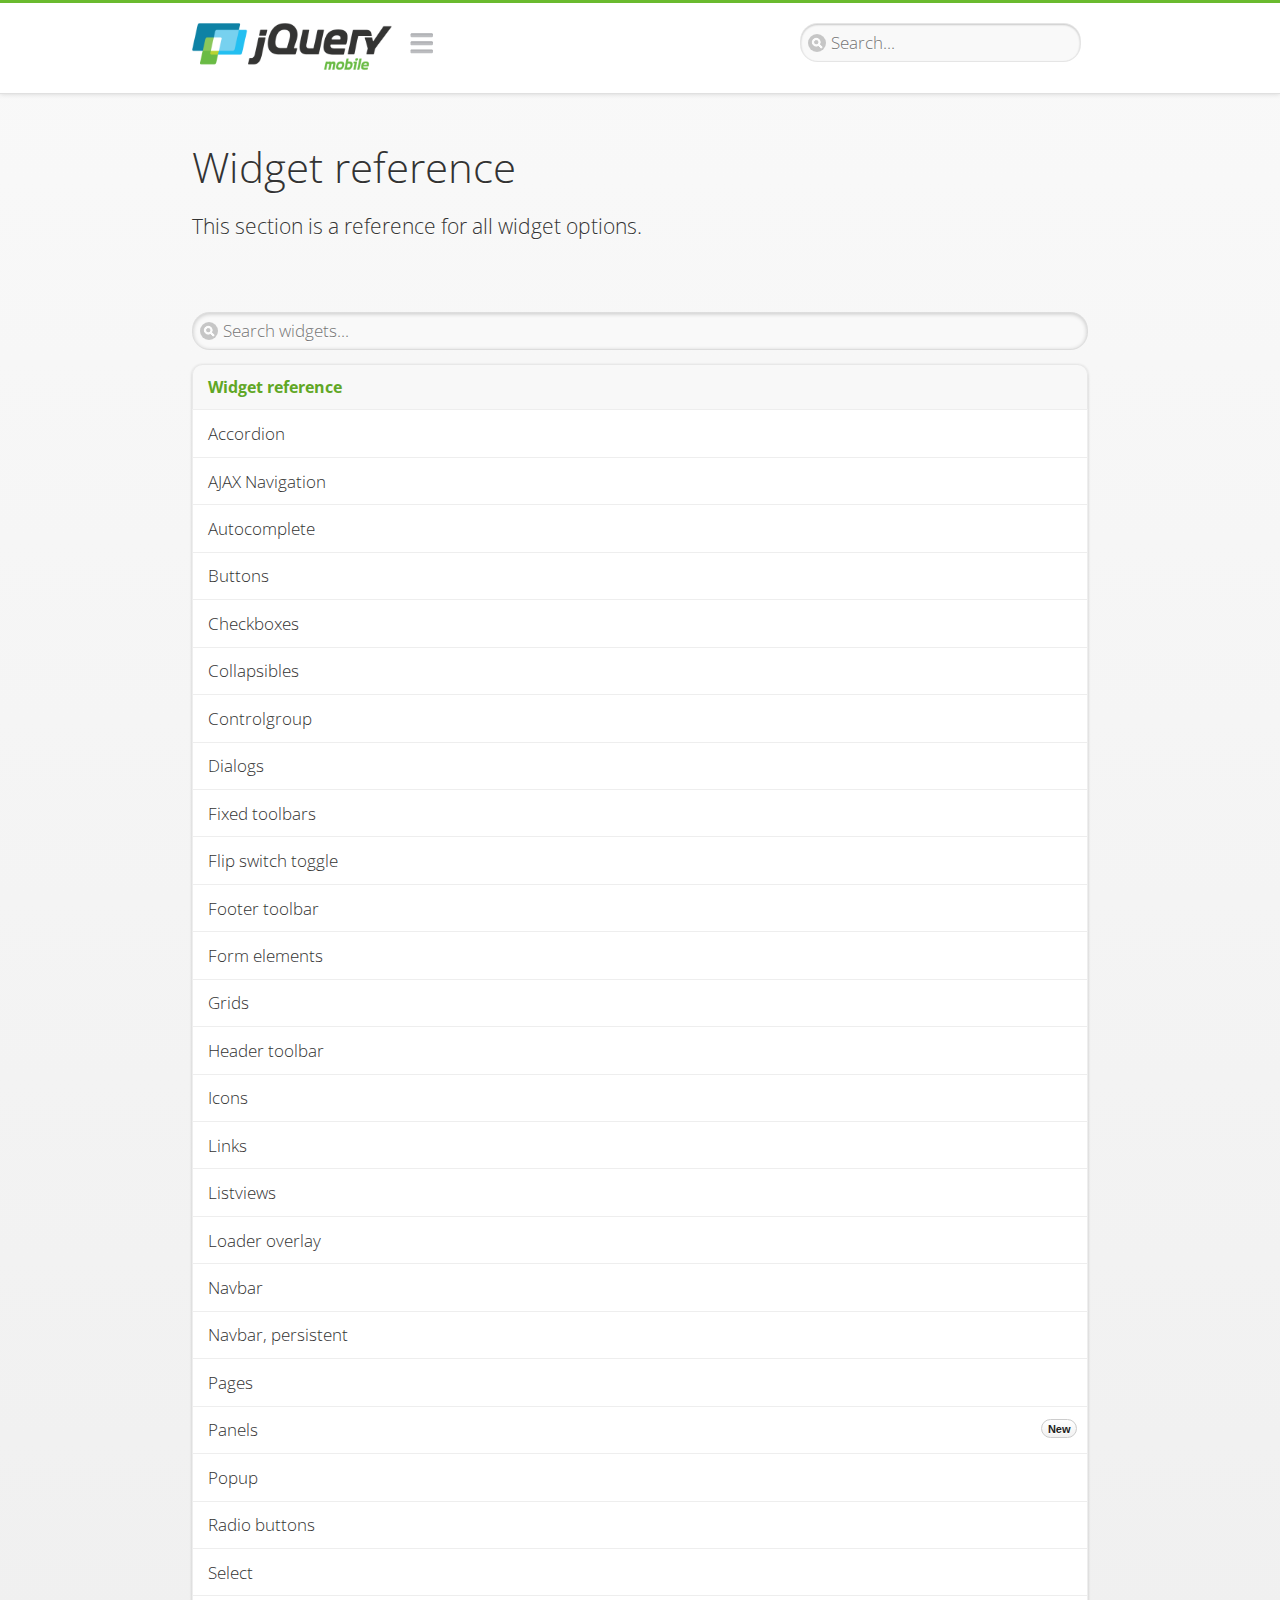
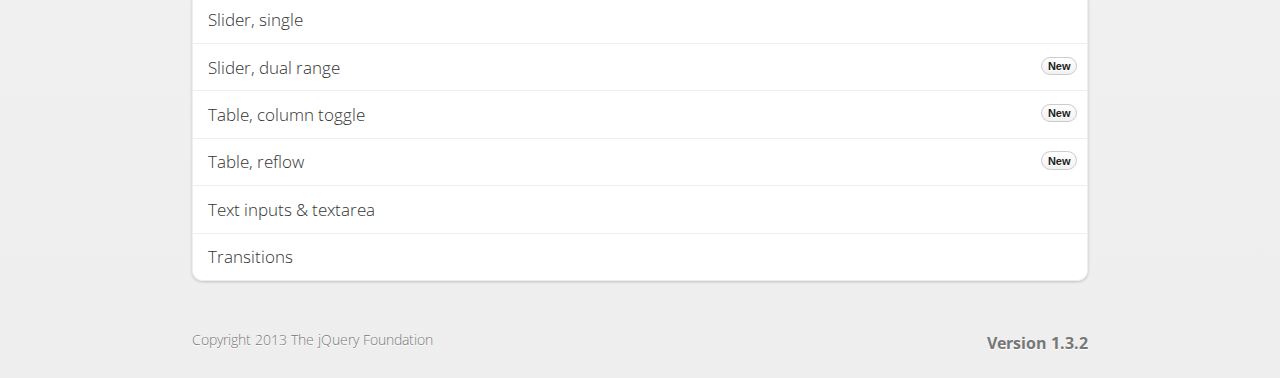
<file: src/client/media/mobile/jquery-mobile/demos/widgets/index.html>
<!DOCTYPE html>
<html>
<head>
	<meta charset="utf-8">
	<meta name="viewport" content="width=device-width, initial-scale=1">
	<title>Widgets reference - jQuery Mobile Demos</title>
	<link rel="stylesheet"  href="../css/themes/default/jquery.mobile-1.3.2.min.css">
	<link rel="stylesheet" href="../_assets/css/jqm-demos.css">
	<link rel="shortcut icon" href="../favicon.ico">
    <link rel="stylesheet" href="http://fonts.googleapis.com/css?family=Open+Sans:300,400,700">
	<script src="../js/jquery.js"></script>
	<script src="../_assets/js/index.js"></script>
	<script src="../js/jquery.mobile-1.3.2.min.js"></script>
</head>
<body>
<div data-role="page" class="jqm-demos jqm-demos-index">

	<div data-role="header" class="jqm-header">
        <h1 class="jqm-logo"><a href="../"><img src="../_assets/img/jquery-logo.png" alt="jQuery Mobile Framework"></a></h1>
		<a href="#" class="jqm-navmenu-link" data-icon="bars" data-iconpos="notext">Navigation</a>
		<a href="#" class="jqm-search-link" data-icon="search" data-iconpos="notext">Search</a>
<div class="jqm-search">
    <ul class="jqm-list">
<li data-section="Widgets" data-filtertext="accordions collapsible sets content formatting grouped inset mini"><a href="widgets/accordions/">Accordion</a></li>

<li data-section="Widgets" data-filtertext="ajax navigation navigate event method"><a href="widgets/navigation/" data-ajax="false">AJAX Navigation</a></li>

<li data-section="Widgets" data-filtertext="autocomplete filter reveal listviews remote listviewbeforefilter placeholder"><a href="widgets/autocomplete/" data-ajax="false">Autocomplete</a></li>

<li data-section="Widgets" data-filtertext="buttons inputs forms inline theme grouped icons mini disabled"><a href="widgets/buttons/" data-ajax="false">Buttons</a></li>

<li data-section="Widgets" data-filtertext="checkboxes checkboxradio inputs forms mini disabled"><a href="widgets/checkbox/">Checkboxes</a></li>

<li data-section="Widgets" data-filtertext="collapsibles content formatting"><a href="widgets/collapsibles/" data-ajax="false">Collapsibles</a></li>

<li data-section="Widgets" data-filtertext="controlgroups selects checkboxradio buttons horizontal vertical"><a href="widgets/controlgroups/">Controlgroup</a></li>

<li data-section="Widgets" data-filtertext="dialogs modal popups"><a href="widgets/dialog/">Dialogs</a></li>

<li data-section="Widgets" data-filtertext="fixed toolbars headers footers sections fullscreen"><a href="widgets/fixed-toolbars/">Fixed toolbars</a></li>

<li data-section="Widgets" data-filtertext="flip toggle switch binary slider selects forms disabled"><a href="widgets/sliders/switch.html" data-ajax="false">Flip switch toggle</a></li>

<li data-section="Widgets" data-filtertext="footer toolbars footers sections"><a href="widgets/footers/">Footer toolbar</a></li>

<li data-section="Widgets" data-filtertext="forms inputs slider button range toggle switch label disabled accessible fieldcontains elements"><a href="widgets/forms/">Form elements</a></li>

<li data-section="Widgets" data-filtertext="grids columns blocks content formatting rwd responsive"><a href="widgets/grids/">Grids</a></li>

<li data-section="Widgets" data-filtertext="header toolbars fixed fullscreen sections"><a href="widgets/headers/">Header toolbar</a></li>

<li data-section="Widgets" data-filtertext="icons buttons disc position"><a href="widgets/icons/">Icons</a></li>

<li data-section="Widgets" data-filtertext="links navigation ajax prefetch cache"><a href="widgets/links/">Links</a></li>

<li data-section="Widgets" data-filtertext="listviews thumbnails icons nested split button collapsible ul ol"><a href="widgets/listviews/" data-ajax="false">Listviews</a></li>

<li data-section="Widgets" data-filtertext="ajax loader overlay spinner pages"><a href="widgets/loader/" data-ajax="false">Loader overlay</a></li>

<li data-section="Widgets" data-filtertext="navbars navmenu toolbars links icons footer header"><a href="widgets/navbar/" data-ajax="false">Navbar</a></li>

<li data-section="Widgets" data-filtertext="navbars persistent header footer links navmenu"><a href="widgets/fixed-toolbars/footer-persist-a.html">Navbar, persistent</a></li>

<li data-section="Widgets" data-filtertext="pages single multipage templates ajax nav"><a href="widgets/pages/">Pages</a></li>

<li data-section="Widgets" data-filtertext="panels sliding nav modal transition display reveal overlay push rwd responsive"><a href="widgets/panels/">Panels <span class="ui-li-count">New</span></a></li>

<li data-section="Widgets" data-filtertext="popup dialog modal transition tooltip lightbox form overlay screen flip pop fade transition"><a href="widgets/popup/">Popup</a></li>

<li data-section="Widgets" data-filtertext="radiobuttons checkboxradio inputs forms disabled grouped"><a href="widgets/radiobuttons/">Radio buttons</a></li>

<li data-section="Widgets" data-filtertext="selectmenus custom native multiple optgroup disabled forms"><a href="widgets/selects/">Select</a></li>

<li data-section="Widgets" data-filtertext="slider, single sliders range inputs forms disabled"><a href="widgets/sliders/" data-ajax="false">Slider, single</a></li>

<li data-section="Widgets" data-filtertext="slider, dual range sliders rangesliders inputs forms disabled"><a href="widgets/sliders/rangeslider.html" data-ajax="false">Slider, dual range <span class="ui-li-count">New</span></a></li>

<li data-section="Widgets" data-filtertext="tables column th td toggle responsive tables rwd hide show tabular"><a href="widgets/table-column-toggle/">Table, column toggle <span class="ui-li-count">New</span></a></li>

<li data-section="Widgets" data-filtertext="tables reflow th td responsive rwd columns tabular"><a href="widgets/table-reflow/">Table, reflow <span class="ui-li-count">New</span></a></li>

<li data-section="Widgets" data-filtertext="text inputs textarea numeric email tel file date time month clear pattern placeholder forms"><a href="widgets/textinputs/">Text inputs & textarea</a></li>

<li data-section="Widgets" data-filtertext="page transitions animated pages ajax navigation flip slide fade pop" data-ajax="false"><a href="widgets/transitions/" data-ajax="false">Transitions</a></li>

<li data-role="list-divider">Collapsibles</li>

<li data-section="Demo Showcase" data-filtertext="dynamic collapsible set accordion append expand"><a href="examples/collapsibles/dynamic-collapsible.html" data-ajax="false">Dynamic collapsible</a></li>

<li data-role="list-divider">Controlgroups</li>

<li data-section="Demo Showcase" data-filtertext="dynamic controlgroup buttons selects checkboxes forms"><a href="examples/controlgroups/dynamic-controlgroup.html" data-ajax="false">Dynamic controlgroup</a></li>

<li data-role="list-divider">Listviews</li>

<li data-section="Demo Showcase" data-filtertext="grid listview responsive grids responsive listviews lists ul"><a href="examples/listviews/grid-listview.html" data-ajax="false">Grid Listview</a></li>

<li data-section="Demo Showcase" data-filtertext="autodividers anchor jump scroll linkbars listviews lists ul"><a href="examples/listviews/autodividers-linkbar.html" data-ajax="false">Autodividers Linkbar</a></li>

<li data-section="Demo Showcase" data-filtertext="listviews autodividers selector autodividersselector lists ul ol"><a href="examples/listviews/autodividers-selector.html" data-ajax="false">Autodividers Selector</a></li>

<li data-role="list-divider">Navigation</li>

<li data-section="Demo Showcase" data-filtertext="backbone and require.js example navigation router"><a href="examples/backbone-require/index.html" data-ajax="false">Backbone and Require.js example</a></li>

<li data-section="Demo Showcase" data-filtertext="server redirection with server-side support php"><a href="examples/redirect/" data-ajax="false">Redirection with server-side support</a></li>

<li data-role="list-divider">Panels</li>

<li data-section="Demo Showcase" data-filtertext="panel styling slide panels sliding panels shadow rwd responsive breakpoint"><a href="examples/panels/panel-styling.html" data-ajax="false">Panel styling</a></li>

<li data-section="Demo Showcase" data-filtertext="open panel on swipe panels left right"><a href="examples/panels/panel-swipe-open.html" data-ajax="false">Open panel on swipe</a></li>

<li data-role="list-divider">Popups</li>

<li data-section="Demo Showcase" data-filtertext="dynamic popups popup images lightbox"><a href="examples/popups/dynamic-popup.html" data-ajax="false">Dynamic popup</a></li>

<li data-section="Demo Showcase" data-filtertext="arrow popups popover"><a href="examples/popups/arrow.html" data-ajax="false">Popup with arrow</a></li>

<li data-role="list-divider">Responsive Tables</li>

<li data-section="Demo Showcase" data-filtertext="responsive tables reflow stack custom styles"><a href="examples/tables/movie-list.html" data-ajax="false">Reflow: Custom styles</a></li>

<li data-section="Demo Showcase" data-filtertext="responsive tables reflow heading groups rwd breakpoint"><a href="examples/tables/financial-grouped-reflow.html" data-ajax="false">Reflow: Heading groups</a></li>

<li data-section="Demo Showcase" data-filtertext="responsive tables reflow refresh method dynamically inject data"><a href="examples/tables/reflow-refresh.html" data-ajax="false">Reflow: Refresh method</a></li>

<li data-section="Demo Showcase" data-filtertext="responsive tables column toggle hide rwd breakpoint customization options"><a href="examples/tables/movie-list-toggle-options.html" data-ajax="false">Column toggle: Customization options</a></li>

<li data-section="Demo Showcase" data-filtertext="responsive tables column toggle heading groups rwd breakpoint"><a href="examples/tables/financial-grouped-columns.html" data-ajax="false">Column toggle: Heading groups</a></li>

<li data-section="Demo Showcase" data-filtertext="responsive tables column toggle refresh method dynamically inject data"><a href="examples/tables/columntoggle-refresh.html" data-ajax="false">Column toggle: Refresh method</a></li>

<li data-section="Demo Showcase" data-filtertext="responsive tables table column toggle phone comparison rwd breakpoint"><a href="examples/tables/phone-compare.html" data-ajax="false">Column toggle demo: Phone comparison</a></li>

<li data-role="list-divider">Sliders</li>

<li data-section="Demo Showcase" data-filtertext="slider tooltip handle value extension input range sliders forms"><a href="examples/slider/tooltip.html" data-ajax="false">Tooltip extension</a></li>

<li data-role="list-divider">Swipe</li>

<li data-section="Demo Showcase" data-filtertext="swipe to navigate page transitions navigation"><a href="examples/swipe/swipe-page.html" data-ajax="false">Swipe to navigate</a></li>

<li data-section="Demo Showcase" data-filtertext="swipe to delete list item listviews lists ul ol"><a href="examples/swipe/swipe-list.html" data-ajax="false">Swipe to delete list item</a></li>

<li data-role="list-divider">Forms</li>

<li data-section="Questions & Answers" data-filtertext="CSS styles apply widget scope wrap selector customize"><a href="faq/question-template.html">Why won't my CSS styles apply correctly to a widget?</a></li>

<li data-section="Questions & Answers" data-filtertext="form update value enhance pageinit refresh"><a href="faq/updating-the-value-of-enhanced-form-elements-does-not-work.html">Updating the value of enhanced form elements does not work.</a></li>

<li data-section="Questions & Answers" data-filtertext="HTML 5 inputs appearance keyboard picker calendar date time slider file color"><a href="faq/my-html-5-inputs-look-different-in-browsers.html">My HTML 5 inputs look different across devices and browsers.</a></li>

<li data-section="Questions & Answers" data-filtertext="range search inputs slider number text degrade"><a href="faq/my-range-search-input-type-is-being-changed.html">My range or search inputs are being change to number/text.</a></li>

<li data-section="Questions & Answers" data-filtertext="custom select popup dialog logic"><a href="faq/sometimes-custom-select-shows-as-dialog-popup.html">Sometimes my custom select shows as a popup other times its a dialog.</a></li>

<li data-section="Questions & Answers" data-filtertext="disable button issue class method"><a href="faq/disabling-a-button-does-not-work.html">Disabling a button does not work.</a></li>

<li data-section="Questions & Answers" data-filtertext="fixed toolbar header footer fullscreen select input bug issue"><a href="faq/controls-in-header-footer.html">Controls in my fixed header or footer are not responding or behave erratically.</a></li>

<li data-role="list-divider">Pages</li>

<li data-section="Questions & Answers" data-filtertext="head load scripts styles pageinit onload pagebeforecreate ajax nav pages"><a href="faq/scripts-and-styles-not-loading.html">Why aren't my scripts and styles loading?</a></li>

<li data-section="Questions & Answers" data-filtertext="document.ready onload paginit DOM ready on ready scripts "><a href="faq/dom-ready-not-working.html">Why isn't DOM ready working for my scripts?</a></li>

<li data-section="Questions & Answers" data-filtertext="ajax nav load page mobile.loadpage"><a href="faq/how-do-i-load-a-page.html">How do I load a page?</a></li>

<li data-section="Questions & Answers" data-filtertext="ajax nav multi page document load"><a href="faq/why-is-only-the-first-page-loaded.html">Why is only the first page of my multi page document loaded?</a></li>

<li data-section="Questions & Answers" data-filtertext="pass url query params ajax nav"><a href="faq/pass-query-params-to-page.html">I'm trying to pass query params to a page but it's not working?</a></li>

<li data-section="Questions & Answers" data-filtertext="hash pass parameters information ajax nav"><a href="faq/pass-via-the-hash-to-page.html">I'm trying to pass information via the hash but it's not working?</a></li>

<li data-section="Questions & Answers" data-filtertext="application cache status error isLocal ajax nav"><a href="faq/the-application-cache-is-not-working.html">I'm trying to use the application cache but it's not working.</a></li>

<li data-section="Questions & Answers" data-filtertext=">create refresh event trigger pageInit refresh method content injected page not enhanced."><a href="faq/injected-content-is-not-enhanced.html">Content injected into a page is not enhanced.</a></li>

<li data-section="Questions & Answers" data-filtertext=">create trigger event pageInit injected HTML"><a href="faq/triggering-create-on-injected-content-does-not-work.html">Triggering create on injected HTML does not work.</a></li>

<li data-section="Questions & Answers" data-filtertext="auto-enhance element stop preventnative role none"><a href="faq/how-can-i-stop-auto-enhancement-of-elements.html">How can I stop JQM from auto-enhancing an element?</a></li>

<li data-section="Questions & Answers" data-filtertext="auto-enhance block container parent stop preventnative role none"><a href="faq/how-can-i-stop-auto-enhancement-of-a-block-of-elements.html">How can I stop JQM from enhancing a block of elements?</a></li>

<li data-section="Questions & Answers" data-filtertext="page title ajax nav head"><a href="faq/how-do-i-control-page-titles.html">How do I control page titles?</a></li>

<li data-section="Questions & Answers" data-filtertext="ajax nav load page loadPage"><a href="faq/how-do-i-load-a-page.html">How do I load a page?</a></li>

<li data-role="list-divider">Events</li>

<li data-section="Questions & Answers" data-filtertext="touch mouse events vmouseover, vmousedown, vmousemove, vmouseup, vclick, vmousecancel"><a href="faq/how-do-i-use-touch-mouse-events.html">How do I use touch and mouse events?</a></li>

<li data-role="list-divider">Theme and styling</li>

<li data-section="Questions & Answers" data-filtertext="theme swatch css themeroller customize icons colors fonts style"><a href="faq/how-does-theming-work.html">How does theming work?</a></li>

<li data-role="list-divider">Apps</li>

<li data-section="Questions & Answers" data-filtertext="How do I need to configure PhoneGap Cordova?"><a href="faq/how-configure-phonegap-cordova.html">How do I need to configure PhoneGap/Cordova?</a></li>
<!--
<li data-role="list-divider">Navigation</li>

<li data-section="Questions & Answers" data-filtertext=""><a href="faq/nav-is-acting-erraticly.html">The nav is acting erratically!</a></li>

<li data-section="Questions & Answers" data-filtertext=""><a href="faq/deep-links-dont-work.html">Following a deep link ( a link to scroll to and id ) does not work.</a></li>

<li data-section="Questions & Answers" data-filtertext=""><a href="faq/scripts-css-only-works-on-first-page-or-refresh.html">My script / css only works on first page or on refresh.</a></li>
<li data-role="list-divider">Widgets</li>

<li data-section="Questions & Answers" data-filtertext=""><a href="faq/cloned-content-double-enhanced.html">Cloning a widget or enhanced for element and enhancing causes "double" enhancement</a></li>

<li data-section="Questions & Answers" data-filtertext=""><a href="faq/cloned-content-does-not-update.html">Cloned widget or enhanced element does not update</a></li>

<li data-section="Questions & Answers" data-filtertext=""><a href="faq/data-enhance-false-does-not-work.html">Setting data-enhance="false" does not work.</a></li>

<li data-role="list-divider">General</li>

<li data-section="Questions & Answers" data-filtertext=""><a href="faq/selecting-element-by-id-not-working.html">Selecting elements by id only works sometimes or on first page!</a></li>

<li data-section="Questions & Answers" data-filtertext=""><a href="faq/global-config-settings-ignored.html">The global configuration settings i set are being ignored.</a></li>

<li data-section="Questions & Answers" data-filtertext=""><a href="faq/custom-css-is-ignored.html">My custom css is ignored.</a></li>

<li data-role="list-divider">Events</li>

<li data-section="Questions & Answers" data-filtertext=""><a href="faq/swipe-triggered-when-scrolling.html">Swipe triggered when scrolling.</a></li>

<li data-section="Questions & Answers" data-filtertext=""><a href="faq/document-ready-not-working.html">Document ready ignored after first page.</a></li>

<li data-role="list-divider">Theming &amp; custom styles</li>

<li data-section="Questions & Answers" data-filtertext=""><a href="faq/#">How do I add custom icons?</a></li>

<li data-section="Questions & Answers" data-filtertext=""><a href="faq/#">How do I add remove the circle behind the icons?</a></li>
-->

    </ul>
</div>

	</div><!-- /header -->

	<div data-role="content" class="jqm-content">

        <h1>Widget reference</h1>

        <p class="jqm-intro">This section is a reference for all widget options.</p>

        <ul data-role="listview" data-inset="true" data-filter="true" data-theme="d" data-divider-theme="d" data-icon="false" data-filter-placeholder="Search widgets..." data-global-nav="demos" class="jqm-list">
            <li data-role="list-divider">Widget reference</li>
<li data-section="Widgets" data-filtertext="accordions collapsible sets content formatting grouped inset mini"><a href="widgets/accordions/">Accordion</a></li>

<li data-section="Widgets" data-filtertext="ajax navigation navigate event method"><a href="widgets/navigation/" data-ajax="false">AJAX Navigation</a></li>

<li data-section="Widgets" data-filtertext="autocomplete filter reveal listviews remote listviewbeforefilter placeholder"><a href="widgets/autocomplete/" data-ajax="false">Autocomplete</a></li>

<li data-section="Widgets" data-filtertext="buttons inputs forms inline theme grouped icons mini disabled"><a href="widgets/buttons/" data-ajax="false">Buttons</a></li>

<li data-section="Widgets" data-filtertext="checkboxes checkboxradio inputs forms mini disabled"><a href="widgets/checkbox/">Checkboxes</a></li>

<li data-section="Widgets" data-filtertext="collapsibles content formatting"><a href="widgets/collapsibles/" data-ajax="false">Collapsibles</a></li>

<li data-section="Widgets" data-filtertext="controlgroups selects checkboxradio buttons horizontal vertical"><a href="widgets/controlgroups/">Controlgroup</a></li>

<li data-section="Widgets" data-filtertext="dialogs modal popups"><a href="widgets/dialog/">Dialogs</a></li>

<li data-section="Widgets" data-filtertext="fixed toolbars headers footers sections fullscreen"><a href="widgets/fixed-toolbars/">Fixed toolbars</a></li>

<li data-section="Widgets" data-filtertext="flip toggle switch binary slider selects forms disabled"><a href="widgets/sliders/switch.html" data-ajax="false">Flip switch toggle</a></li>

<li data-section="Widgets" data-filtertext="footer toolbars footers sections"><a href="widgets/footers/">Footer toolbar</a></li>

<li data-section="Widgets" data-filtertext="forms inputs slider button range toggle switch label disabled accessible fieldcontains elements"><a href="widgets/forms/">Form elements</a></li>

<li data-section="Widgets" data-filtertext="grids columns blocks content formatting rwd responsive"><a href="widgets/grids/">Grids</a></li>

<li data-section="Widgets" data-filtertext="header toolbars fixed fullscreen sections"><a href="widgets/headers/">Header toolbar</a></li>

<li data-section="Widgets" data-filtertext="icons buttons disc position"><a href="widgets/icons/">Icons</a></li>

<li data-section="Widgets" data-filtertext="links navigation ajax prefetch cache"><a href="widgets/links/">Links</a></li>

<li data-section="Widgets" data-filtertext="listviews thumbnails icons nested split button collapsible ul ol"><a href="widgets/listviews/" data-ajax="false">Listviews</a></li>

<li data-section="Widgets" data-filtertext="ajax loader overlay spinner pages"><a href="widgets/loader/" data-ajax="false">Loader overlay</a></li>

<li data-section="Widgets" data-filtertext="navbars navmenu toolbars links icons footer header"><a href="widgets/navbar/" data-ajax="false">Navbar</a></li>

<li data-section="Widgets" data-filtertext="navbars persistent header footer links navmenu"><a href="widgets/fixed-toolbars/footer-persist-a.html">Navbar, persistent</a></li>

<li data-section="Widgets" data-filtertext="pages single multipage templates ajax nav"><a href="widgets/pages/">Pages</a></li>

<li data-section="Widgets" data-filtertext="panels sliding nav modal transition display reveal overlay push rwd responsive"><a href="widgets/panels/">Panels <span class="ui-li-count">New</span></a></li>

<li data-section="Widgets" data-filtertext="popup dialog modal transition tooltip lightbox form overlay screen flip pop fade transition"><a href="widgets/popup/">Popup</a></li>

<li data-section="Widgets" data-filtertext="radiobuttons checkboxradio inputs forms disabled grouped"><a href="widgets/radiobuttons/">Radio buttons</a></li>

<li data-section="Widgets" data-filtertext="selectmenus custom native multiple optgroup disabled forms"><a href="widgets/selects/">Select</a></li>

<li data-section="Widgets" data-filtertext="slider, single sliders range inputs forms disabled"><a href="widgets/sliders/" data-ajax="false">Slider, single</a></li>

<li data-section="Widgets" data-filtertext="slider, dual range sliders rangesliders inputs forms disabled"><a href="widgets/sliders/rangeslider.html" data-ajax="false">Slider, dual range <span class="ui-li-count">New</span></a></li>

<li data-section="Widgets" data-filtertext="tables column th td toggle responsive tables rwd hide show tabular"><a href="widgets/table-column-toggle/">Table, column toggle <span class="ui-li-count">New</span></a></li>

<li data-section="Widgets" data-filtertext="tables reflow th td responsive rwd columns tabular"><a href="widgets/table-reflow/">Table, reflow <span class="ui-li-count">New</span></a></li>

<li data-section="Widgets" data-filtertext="text inputs textarea numeric email tel file date time month clear pattern placeholder forms"><a href="widgets/textinputs/">Text inputs & textarea</a></li>

<li data-section="Widgets" data-filtertext="page transitions animated pages ajax navigation flip slide fade pop" data-ajax="false"><a href="widgets/transitions/" data-ajax="false">Transitions</a></li>

		</ul>

	</div><!-- /content -->

	<div data-role="footer" class="jqm-footer">
		<p class="jqm-version"></p>
		<p>Copyright 2013 The jQuery Foundation</p>
	</div><!-- /footer -->
    <div data-role="panel" class="jqm-nav-panel jqm-navmenu-panel" data-position="left" data-display="reveal" data-theme="c">
        <ul data-role="listview" data-theme="d" data-divider-theme="d" data-icon="false" data-global-nav="demos" class="jqm-list">
            <li data-role="list-divider">jQuery Mobile Demos</li>
			<li><a href="./">Home</a></li>
            <li><a href="intro/">Introduction</a></li>
            <li><a href="examples/">Demo Showcase</a></li>
            <li><a href="faq/">Questions & Answers</a></li>
			<li><a href="intro/rwd.html">Going Responsive</a></li>
            <li data-role="list-divider">Widget reference</li>
<li data-section="Widgets" data-filtertext="accordions collapsible sets content formatting grouped inset mini"><a href="widgets/accordions/">Accordion</a></li>

<li data-section="Widgets" data-filtertext="ajax navigation navigate event method"><a href="widgets/navigation/" data-ajax="false">AJAX Navigation</a></li>

<li data-section="Widgets" data-filtertext="autocomplete filter reveal listviews remote listviewbeforefilter placeholder"><a href="widgets/autocomplete/" data-ajax="false">Autocomplete</a></li>

<li data-section="Widgets" data-filtertext="buttons inputs forms inline theme grouped icons mini disabled"><a href="widgets/buttons/" data-ajax="false">Buttons</a></li>

<li data-section="Widgets" data-filtertext="checkboxes checkboxradio inputs forms mini disabled"><a href="widgets/checkbox/">Checkboxes</a></li>

<li data-section="Widgets" data-filtertext="collapsibles content formatting"><a href="widgets/collapsibles/" data-ajax="false">Collapsibles</a></li>

<li data-section="Widgets" data-filtertext="controlgroups selects checkboxradio buttons horizontal vertical"><a href="widgets/controlgroups/">Controlgroup</a></li>

<li data-section="Widgets" data-filtertext="dialogs modal popups"><a href="widgets/dialog/">Dialogs</a></li>

<li data-section="Widgets" data-filtertext="fixed toolbars headers footers sections fullscreen"><a href="widgets/fixed-toolbars/">Fixed toolbars</a></li>

<li data-section="Widgets" data-filtertext="flip toggle switch binary slider selects forms disabled"><a href="widgets/sliders/switch.html" data-ajax="false">Flip switch toggle</a></li>

<li data-section="Widgets" data-filtertext="footer toolbars footers sections"><a href="widgets/footers/">Footer toolbar</a></li>

<li data-section="Widgets" data-filtertext="forms inputs slider button range toggle switch label disabled accessible fieldcontains elements"><a href="widgets/forms/">Form elements</a></li>

<li data-section="Widgets" data-filtertext="grids columns blocks content formatting rwd responsive"><a href="widgets/grids/">Grids</a></li>

<li data-section="Widgets" data-filtertext="header toolbars fixed fullscreen sections"><a href="widgets/headers/">Header toolbar</a></li>

<li data-section="Widgets" data-filtertext="icons buttons disc position"><a href="widgets/icons/">Icons</a></li>

<li data-section="Widgets" data-filtertext="links navigation ajax prefetch cache"><a href="widgets/links/">Links</a></li>

<li data-section="Widgets" data-filtertext="listviews thumbnails icons nested split button collapsible ul ol"><a href="widgets/listviews/" data-ajax="false">Listviews</a></li>

<li data-section="Widgets" data-filtertext="ajax loader overlay spinner pages"><a href="widgets/loader/" data-ajax="false">Loader overlay</a></li>

<li data-section="Widgets" data-filtertext="navbars navmenu toolbars links icons footer header"><a href="widgets/navbar/" data-ajax="false">Navbar</a></li>

<li data-section="Widgets" data-filtertext="navbars persistent header footer links navmenu"><a href="widgets/fixed-toolbars/footer-persist-a.html">Navbar, persistent</a></li>

<li data-section="Widgets" data-filtertext="pages single multipage templates ajax nav"><a href="widgets/pages/">Pages</a></li>

<li data-section="Widgets" data-filtertext="panels sliding nav modal transition display reveal overlay push rwd responsive"><a href="widgets/panels/">Panels <span class="ui-li-count">New</span></a></li>

<li data-section="Widgets" data-filtertext="popup dialog modal transition tooltip lightbox form overlay screen flip pop fade transition"><a href="widgets/popup/">Popup</a></li>

<li data-section="Widgets" data-filtertext="radiobuttons checkboxradio inputs forms disabled grouped"><a href="widgets/radiobuttons/">Radio buttons</a></li>

<li data-section="Widgets" data-filtertext="selectmenus custom native multiple optgroup disabled forms"><a href="widgets/selects/">Select</a></li>

<li data-section="Widgets" data-filtertext="slider, single sliders range inputs forms disabled"><a href="widgets/sliders/" data-ajax="false">Slider, single</a></li>

<li data-section="Widgets" data-filtertext="slider, dual range sliders rangesliders inputs forms disabled"><a href="widgets/sliders/rangeslider.html" data-ajax="false">Slider, dual range <span class="ui-li-count">New</span></a></li>

<li data-section="Widgets" data-filtertext="tables column th td toggle responsive tables rwd hide show tabular"><a href="widgets/table-column-toggle/">Table, column toggle <span class="ui-li-count">New</span></a></li>

<li data-section="Widgets" data-filtertext="tables reflow th td responsive rwd columns tabular"><a href="widgets/table-reflow/">Table, reflow <span class="ui-li-count">New</span></a></li>

<li data-section="Widgets" data-filtertext="text inputs textarea numeric email tel file date time month clear pattern placeholder forms"><a href="widgets/textinputs/">Text inputs & textarea</a></li>

<li data-section="Widgets" data-filtertext="page transitions animated pages ajax navigation flip slide fade pop" data-ajax="false"><a href="widgets/transitions/" data-ajax="false">Transitions</a></li>

        </ul>
	</div><!-- /panel -->


</div><!-- /page -->
</body>
</html>
</file>
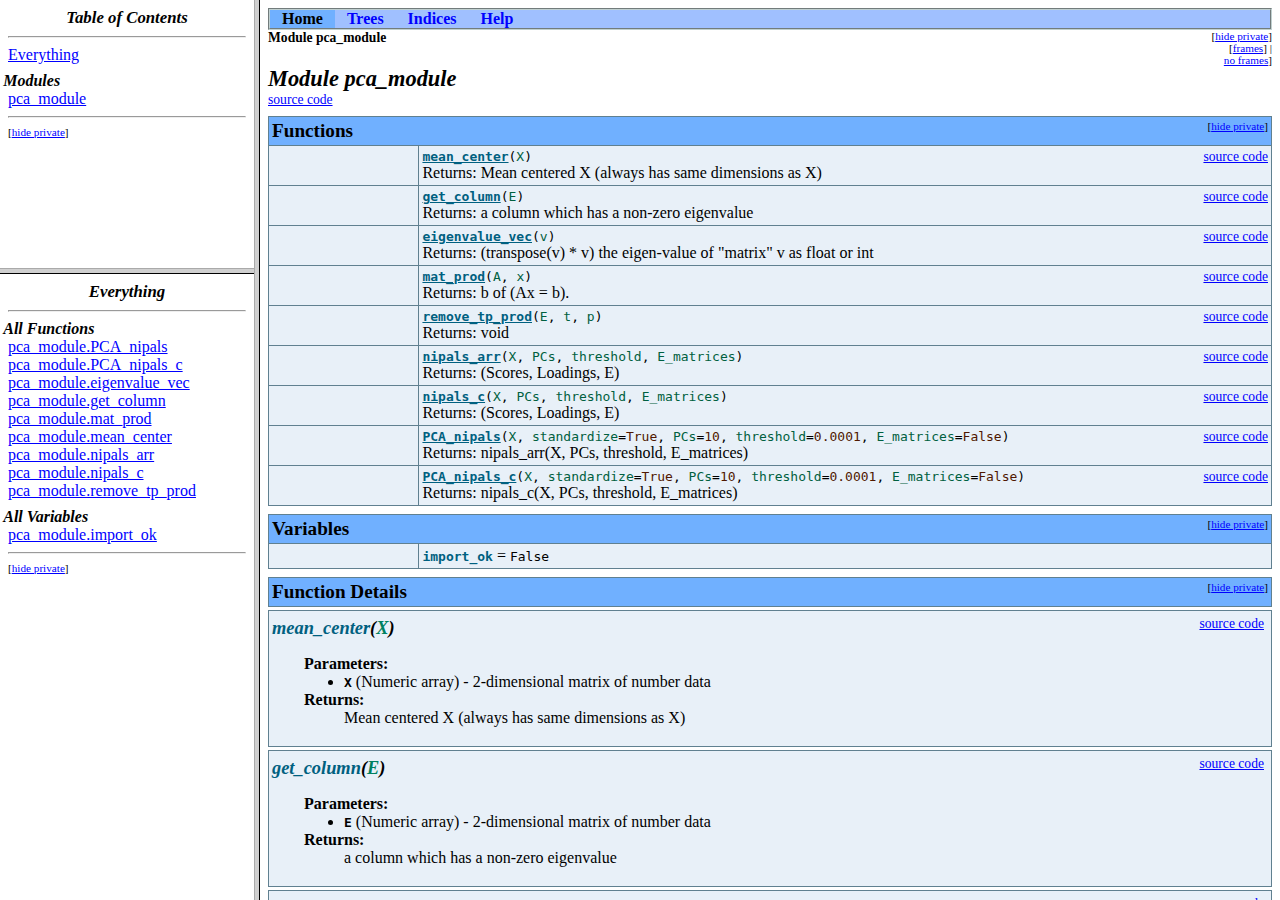
<file: src/server/opinion/includes/pca_module-1.1.02/doc/numeric_html/index.html>
<?xml version="1.0" encoding="iso-8859-1"?>
<!DOCTYPE html PUBLIC "-//W3C//DTD XHTML 1.0 Frameset//EN"
          "DTD/xhtml1-frameset.dtd">
<html xmlns="http://www.w3.org/1999/xhtml" xml:lang="en" lang="en">
<head>
  <title> API Documentation </title>
</head>
<frameset cols="20%,80%">
  <frameset rows="30%,70%">
    <frame src="toc.html" name="moduleListFrame"
           id="moduleListFrame" />
    <frame src="toc-everything.html" name="moduleFrame"
           id="moduleFrame" />
  </frameset>
  <frame src="pca_module-module.html" name="mainFrame" id="mainFrame" />
</frameset>
</html>
</file>
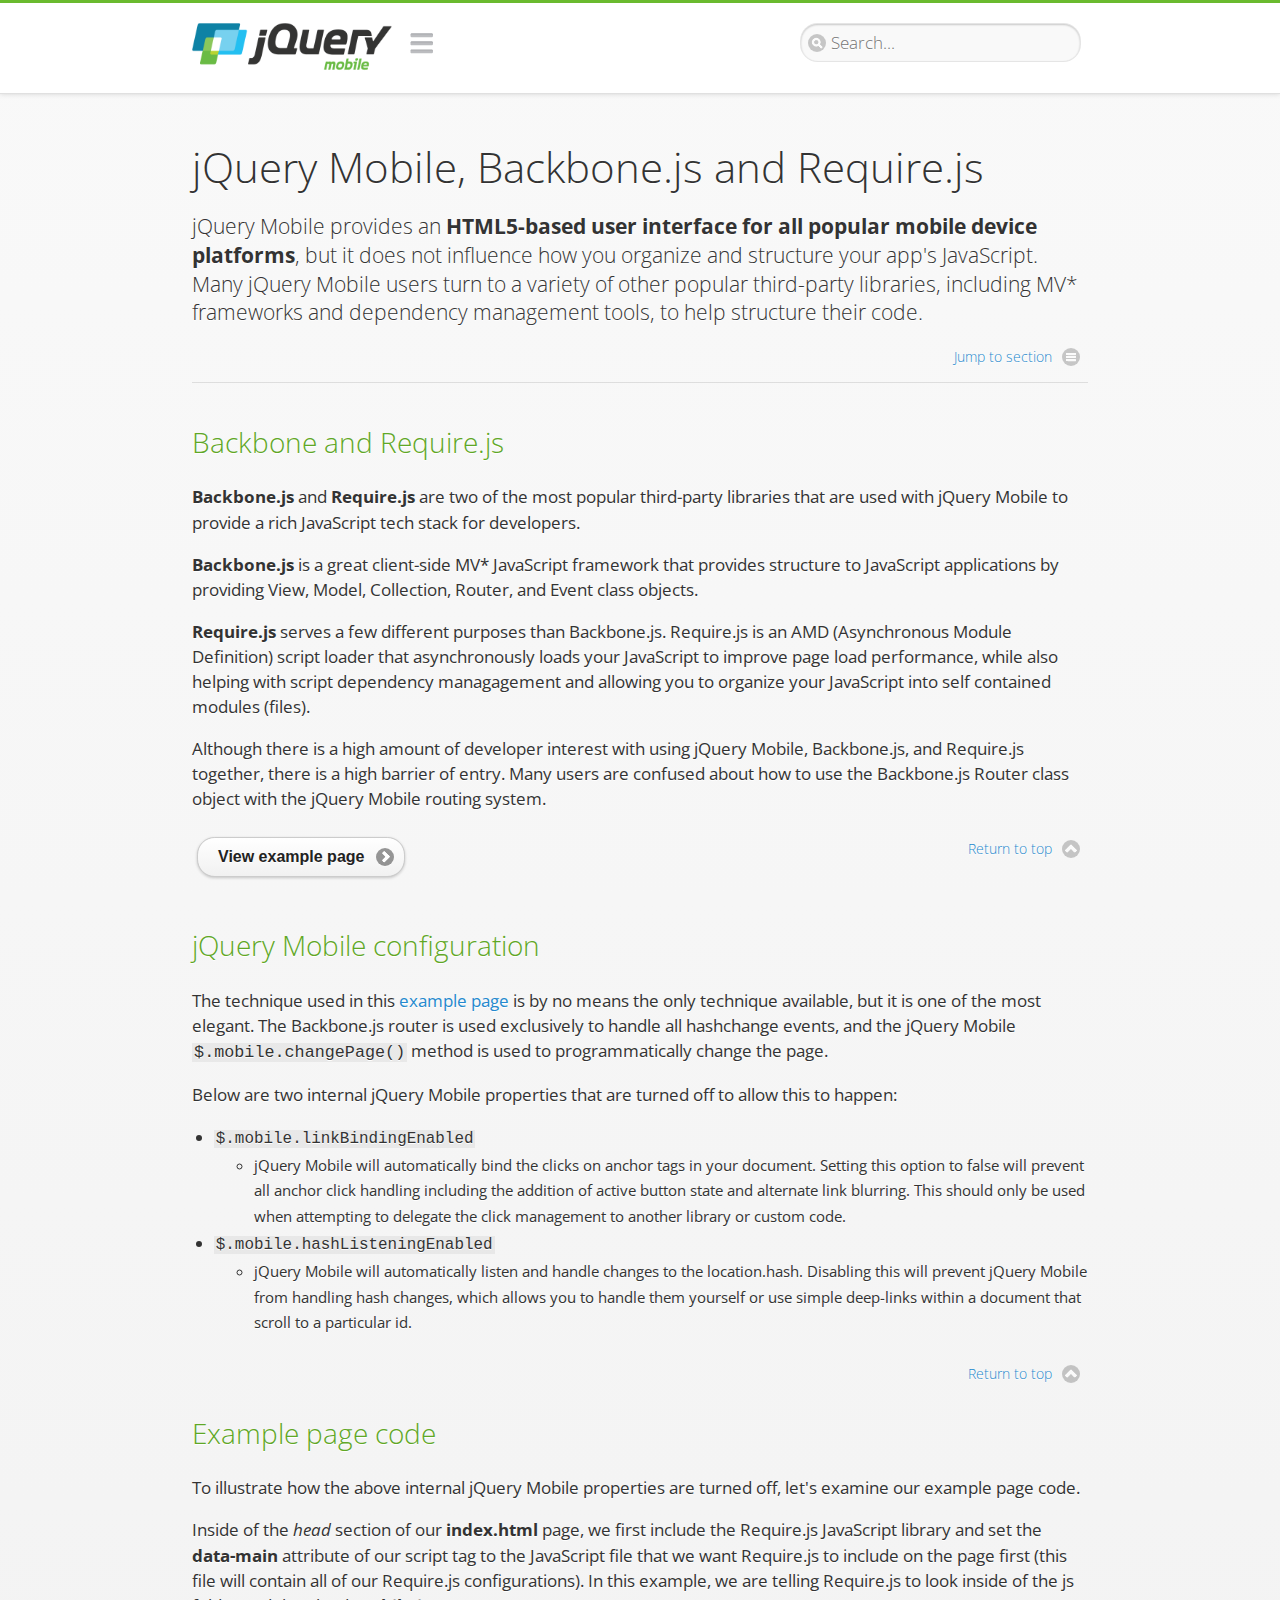
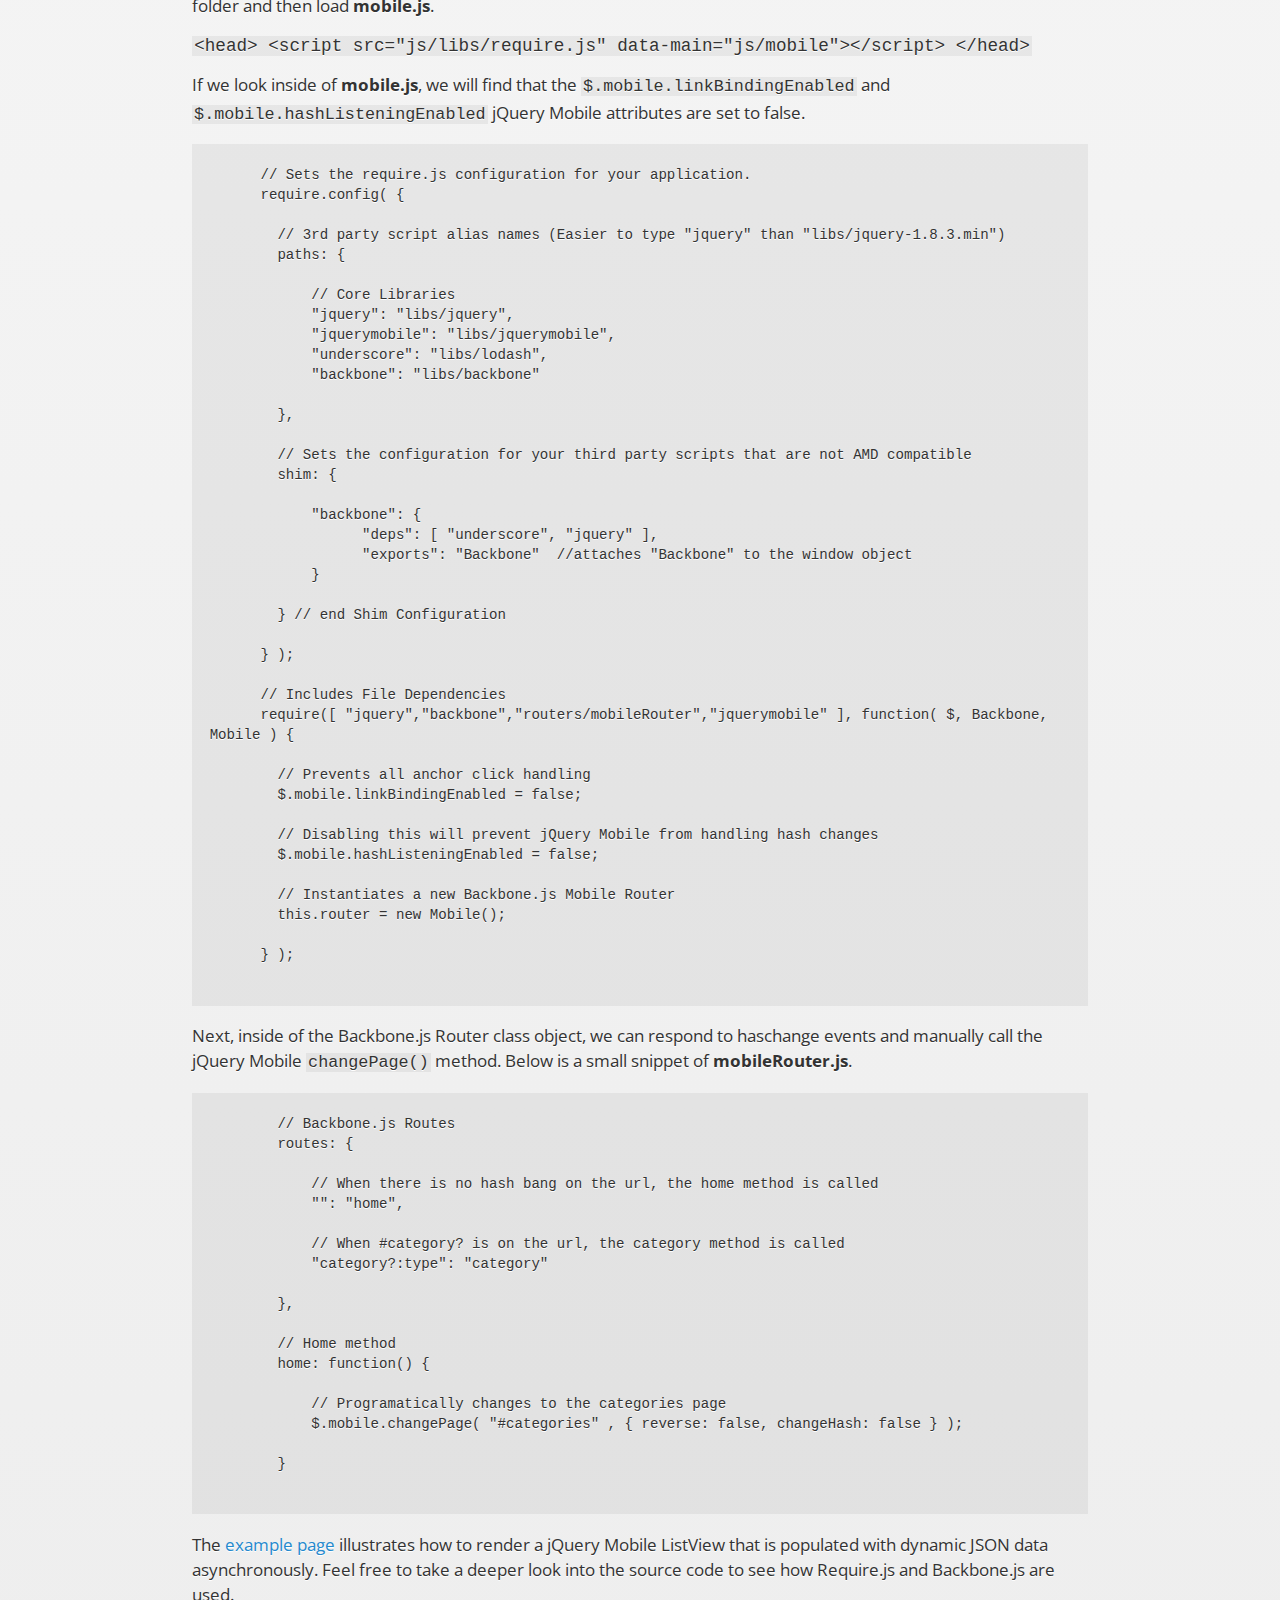
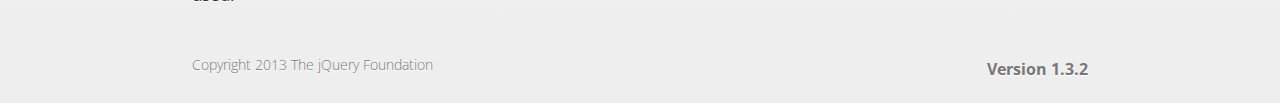
<file: src/client/media/mobile/jquery-mobile/demos/examples/backbone-require/index.html>
<!DOCTYPE html>
<html>
  <head>
  <meta charset="utf-8">
  <meta name="viewport" content="width=device-width, initial-scale=1">
  <title>jQuery Mobile - Backbone.js and Require.js Apps</title>
	<link rel="stylesheet"  href="../../css/themes/default/jquery.mobile-1.3.2.min.css">
	<link rel="stylesheet" href="../../_assets/css/jqm-demos.css">
	<link rel="shortcut icon" href="../../favicon.ico">
	<link rel="stylesheet" href="http://fonts.googleapis.com/css?family=Open+Sans:300,400,700">
	<script src="../../js/jquery.js"></script>
	<script src="../../_assets/js/index.js"></script>
	<script src="../../js/jquery.mobile-1.3.2.min.js"></script>

</head>
<body>
<div data-role="page" class="jqm-demos" data-quicklinks="true">

    <div data-role="header" class="jqm-header">
		<h1 class="jqm-logo"><a href="../../"><img src="../../_assets/img/jquery-logo.png" alt="jQuery Mobile Framework"></a></h1>
        <a href="#" class="jqm-navmenu-link" data-icon="bars" data-iconpos="notext">Navigation</a>
        <a href="#" class="jqm-search-link" data-icon="search" data-iconpos="notext">Search</a>
<div class="jqm-search">
    <ul class="jqm-list">
<li data-section="Widgets" data-filtertext="accordions collapsible sets content formatting grouped inset mini"><a href="widgets/accordions/">Accordion</a></li>

<li data-section="Widgets" data-filtertext="ajax navigation navigate event method"><a href="widgets/navigation/" data-ajax="false">AJAX Navigation</a></li>

<li data-section="Widgets" data-filtertext="autocomplete filter reveal listviews remote listviewbeforefilter placeholder"><a href="widgets/autocomplete/" data-ajax="false">Autocomplete</a></li>

<li data-section="Widgets" data-filtertext="buttons inputs forms inline theme grouped icons mini disabled"><a href="widgets/buttons/" data-ajax="false">Buttons</a></li>

<li data-section="Widgets" data-filtertext="checkboxes checkboxradio inputs forms mini disabled"><a href="widgets/checkbox/">Checkboxes</a></li>

<li data-section="Widgets" data-filtertext="collapsibles content formatting"><a href="widgets/collapsibles/" data-ajax="false">Collapsibles</a></li>

<li data-section="Widgets" data-filtertext="controlgroups selects checkboxradio buttons horizontal vertical"><a href="widgets/controlgroups/">Controlgroup</a></li>

<li data-section="Widgets" data-filtertext="dialogs modal popups"><a href="widgets/dialog/">Dialogs</a></li>

<li data-section="Widgets" data-filtertext="fixed toolbars headers footers sections fullscreen"><a href="widgets/fixed-toolbars/">Fixed toolbars</a></li>

<li data-section="Widgets" data-filtertext="flip toggle switch binary slider selects forms disabled"><a href="widgets/sliders/switch.html" data-ajax="false">Flip switch toggle</a></li>

<li data-section="Widgets" data-filtertext="footer toolbars footers sections"><a href="widgets/footers/">Footer toolbar</a></li>

<li data-section="Widgets" data-filtertext="forms inputs slider button range toggle switch label disabled accessible fieldcontains elements"><a href="widgets/forms/">Form elements</a></li>

<li data-section="Widgets" data-filtertext="grids columns blocks content formatting rwd responsive"><a href="widgets/grids/">Grids</a></li>

<li data-section="Widgets" data-filtertext="header toolbars fixed fullscreen sections"><a href="widgets/headers/">Header toolbar</a></li>

<li data-section="Widgets" data-filtertext="icons buttons disc position"><a href="widgets/icons/">Icons</a></li>

<li data-section="Widgets" data-filtertext="links navigation ajax prefetch cache"><a href="widgets/links/">Links</a></li>

<li data-section="Widgets" data-filtertext="listviews thumbnails icons nested split button collapsible ul ol"><a href="widgets/listviews/" data-ajax="false">Listviews</a></li>

<li data-section="Widgets" data-filtertext="ajax loader overlay spinner pages"><a href="widgets/loader/" data-ajax="false">Loader overlay</a></li>

<li data-section="Widgets" data-filtertext="navbars navmenu toolbars links icons footer header"><a href="widgets/navbar/" data-ajax="false">Navbar</a></li>

<li data-section="Widgets" data-filtertext="navbars persistent header footer links navmenu"><a href="widgets/fixed-toolbars/footer-persist-a.html">Navbar, persistent</a></li>

<li data-section="Widgets" data-filtertext="pages single multipage templates ajax nav"><a href="widgets/pages/">Pages</a></li>

<li data-section="Widgets" data-filtertext="panels sliding nav modal transition display reveal overlay push rwd responsive"><a href="widgets/panels/">Panels <span class="ui-li-count">New</span></a></li>

<li data-section="Widgets" data-filtertext="popup dialog modal transition tooltip lightbox form overlay screen flip pop fade transition"><a href="widgets/popup/">Popup</a></li>

<li data-section="Widgets" data-filtertext="radiobuttons checkboxradio inputs forms disabled grouped"><a href="widgets/radiobuttons/">Radio buttons</a></li>

<li data-section="Widgets" data-filtertext="selectmenus custom native multiple optgroup disabled forms"><a href="widgets/selects/">Select</a></li>

<li data-section="Widgets" data-filtertext="slider, single sliders range inputs forms disabled"><a href="widgets/sliders/" data-ajax="false">Slider, single</a></li>

<li data-section="Widgets" data-filtertext="slider, dual range sliders rangesliders inputs forms disabled"><a href="widgets/sliders/rangeslider.html" data-ajax="false">Slider, dual range <span class="ui-li-count">New</span></a></li>

<li data-section="Widgets" data-filtertext="tables column th td toggle responsive tables rwd hide show tabular"><a href="widgets/table-column-toggle/">Table, column toggle <span class="ui-li-count">New</span></a></li>

<li data-section="Widgets" data-filtertext="tables reflow th td responsive rwd columns tabular"><a href="widgets/table-reflow/">Table, reflow <span class="ui-li-count">New</span></a></li>

<li data-section="Widgets" data-filtertext="text inputs textarea numeric email tel file date time month clear pattern placeholder forms"><a href="widgets/textinputs/">Text inputs & textarea</a></li>

<li data-section="Widgets" data-filtertext="page transitions animated pages ajax navigation flip slide fade pop" data-ajax="false"><a href="widgets/transitions/" data-ajax="false">Transitions</a></li>

<li data-role="list-divider">Collapsibles</li>

<li data-section="Demo Showcase" data-filtertext="dynamic collapsible set accordion append expand"><a href="examples/collapsibles/dynamic-collapsible.html" data-ajax="false">Dynamic collapsible</a></li>

<li data-role="list-divider">Controlgroups</li>

<li data-section="Demo Showcase" data-filtertext="dynamic controlgroup buttons selects checkboxes forms"><a href="examples/controlgroups/dynamic-controlgroup.html" data-ajax="false">Dynamic controlgroup</a></li>

<li data-role="list-divider">Listviews</li>

<li data-section="Demo Showcase" data-filtertext="grid listview responsive grids responsive listviews lists ul"><a href="examples/listviews/grid-listview.html" data-ajax="false">Grid Listview</a></li>

<li data-section="Demo Showcase" data-filtertext="autodividers anchor jump scroll linkbars listviews lists ul"><a href="examples/listviews/autodividers-linkbar.html" data-ajax="false">Autodividers Linkbar</a></li>

<li data-section="Demo Showcase" data-filtertext="listviews autodividers selector autodividersselector lists ul ol"><a href="examples/listviews/autodividers-selector.html" data-ajax="false">Autodividers Selector</a></li>

<li data-role="list-divider">Navigation</li>

<li data-section="Demo Showcase" data-filtertext="backbone and require.js example navigation router"><a href="examples/backbone-require/index.html" data-ajax="false">Backbone and Require.js example</a></li>

<li data-section="Demo Showcase" data-filtertext="server redirection with server-side support php"><a href="examples/redirect/" data-ajax="false">Redirection with server-side support</a></li>

<li data-role="list-divider">Panels</li>

<li data-section="Demo Showcase" data-filtertext="panel styling slide panels sliding panels shadow rwd responsive breakpoint"><a href="examples/panels/panel-styling.html" data-ajax="false">Panel styling</a></li>

<li data-section="Demo Showcase" data-filtertext="open panel on swipe panels left right"><a href="examples/panels/panel-swipe-open.html" data-ajax="false">Open panel on swipe</a></li>

<li data-role="list-divider">Popups</li>

<li data-section="Demo Showcase" data-filtertext="dynamic popups popup images lightbox"><a href="examples/popups/dynamic-popup.html" data-ajax="false">Dynamic popup</a></li>

<li data-section="Demo Showcase" data-filtertext="arrow popups popover"><a href="examples/popups/arrow.html" data-ajax="false">Popup with arrow</a></li>

<li data-role="list-divider">Responsive Tables</li>

<li data-section="Demo Showcase" data-filtertext="responsive tables reflow stack custom styles"><a href="examples/tables/movie-list.html" data-ajax="false">Reflow: Custom styles</a></li>

<li data-section="Demo Showcase" data-filtertext="responsive tables reflow heading groups rwd breakpoint"><a href="examples/tables/financial-grouped-reflow.html" data-ajax="false">Reflow: Heading groups</a></li>

<li data-section="Demo Showcase" data-filtertext="responsive tables reflow refresh method dynamically inject data"><a href="examples/tables/reflow-refresh.html" data-ajax="false">Reflow: Refresh method</a></li>

<li data-section="Demo Showcase" data-filtertext="responsive tables column toggle hide rwd breakpoint customization options"><a href="examples/tables/movie-list-toggle-options.html" data-ajax="false">Column toggle: Customization options</a></li>

<li data-section="Demo Showcase" data-filtertext="responsive tables column toggle heading groups rwd breakpoint"><a href="examples/tables/financial-grouped-columns.html" data-ajax="false">Column toggle: Heading groups</a></li>

<li data-section="Demo Showcase" data-filtertext="responsive tables column toggle refresh method dynamically inject data"><a href="examples/tables/columntoggle-refresh.html" data-ajax="false">Column toggle: Refresh method</a></li>

<li data-section="Demo Showcase" data-filtertext="responsive tables table column toggle phone comparison rwd breakpoint"><a href="examples/tables/phone-compare.html" data-ajax="false">Column toggle demo: Phone comparison</a></li>

<li data-role="list-divider">Sliders</li>

<li data-section="Demo Showcase" data-filtertext="slider tooltip handle value extension input range sliders forms"><a href="examples/slider/tooltip.html" data-ajax="false">Tooltip extension</a></li>

<li data-role="list-divider">Swipe</li>

<li data-section="Demo Showcase" data-filtertext="swipe to navigate page transitions navigation"><a href="examples/swipe/swipe-page.html" data-ajax="false">Swipe to navigate</a></li>

<li data-section="Demo Showcase" data-filtertext="swipe to delete list item listviews lists ul ol"><a href="examples/swipe/swipe-list.html" data-ajax="false">Swipe to delete list item</a></li>

<li data-role="list-divider">Forms</li>

<li data-section="Questions & Answers" data-filtertext="CSS styles apply widget scope wrap selector customize"><a href="faq/question-template.html">Why won't my CSS styles apply correctly to a widget?</a></li>

<li data-section="Questions & Answers" data-filtertext="form update value enhance pageinit refresh"><a href="faq/updating-the-value-of-enhanced-form-elements-does-not-work.html">Updating the value of enhanced form elements does not work.</a></li>

<li data-section="Questions & Answers" data-filtertext="HTML 5 inputs appearance keyboard picker calendar date time slider file color"><a href="faq/my-html-5-inputs-look-different-in-browsers.html">My HTML 5 inputs look different across devices and browsers.</a></li>

<li data-section="Questions & Answers" data-filtertext="range search inputs slider number text degrade"><a href="faq/my-range-search-input-type-is-being-changed.html">My range or search inputs are being change to number/text.</a></li>

<li data-section="Questions & Answers" data-filtertext="custom select popup dialog logic"><a href="faq/sometimes-custom-select-shows-as-dialog-popup.html">Sometimes my custom select shows as a popup other times its a dialog.</a></li>

<li data-section="Questions & Answers" data-filtertext="disable button issue class method"><a href="faq/disabling-a-button-does-not-work.html">Disabling a button does not work.</a></li>

<li data-section="Questions & Answers" data-filtertext="fixed toolbar header footer fullscreen select input bug issue"><a href="faq/controls-in-header-footer.html">Controls in my fixed header or footer are not responding or behave erratically.</a></li>

<li data-role="list-divider">Pages</li>

<li data-section="Questions & Answers" data-filtertext="head load scripts styles pageinit onload pagebeforecreate ajax nav pages"><a href="faq/scripts-and-styles-not-loading.html">Why aren't my scripts and styles loading?</a></li>

<li data-section="Questions & Answers" data-filtertext="document.ready onload paginit DOM ready on ready scripts "><a href="faq/dom-ready-not-working.html">Why isn't DOM ready working for my scripts?</a></li>

<li data-section="Questions & Answers" data-filtertext="ajax nav load page mobile.loadpage"><a href="faq/how-do-i-load-a-page.html">How do I load a page?</a></li>

<li data-section="Questions & Answers" data-filtertext="ajax nav multi page document load"><a href="faq/why-is-only-the-first-page-loaded.html">Why is only the first page of my multi page document loaded?</a></li>

<li data-section="Questions & Answers" data-filtertext="pass url query params ajax nav"><a href="faq/pass-query-params-to-page.html">I'm trying to pass query params to a page but it's not working?</a></li>

<li data-section="Questions & Answers" data-filtertext="hash pass parameters information ajax nav"><a href="faq/pass-via-the-hash-to-page.html">I'm trying to pass information via the hash but it's not working?</a></li>

<li data-section="Questions & Answers" data-filtertext="application cache status error isLocal ajax nav"><a href="faq/the-application-cache-is-not-working.html">I'm trying to use the application cache but it's not working.</a></li>

<li data-section="Questions & Answers" data-filtertext=">create refresh event trigger pageInit refresh method content injected page not enhanced."><a href="faq/injected-content-is-not-enhanced.html">Content injected into a page is not enhanced.</a></li>

<li data-section="Questions & Answers" data-filtertext=">create trigger event pageInit injected HTML"><a href="faq/triggering-create-on-injected-content-does-not-work.html">Triggering create on injected HTML does not work.</a></li>

<li data-section="Questions & Answers" data-filtertext="auto-enhance element stop preventnative role none"><a href="faq/how-can-i-stop-auto-enhancement-of-elements.html">How can I stop JQM from auto-enhancing an element?</a></li>

<li data-section="Questions & Answers" data-filtertext="auto-enhance block container parent stop preventnative role none"><a href="faq/how-can-i-stop-auto-enhancement-of-a-block-of-elements.html">How can I stop JQM from enhancing a block of elements?</a></li>

<li data-section="Questions & Answers" data-filtertext="page title ajax nav head"><a href="faq/how-do-i-control-page-titles.html">How do I control page titles?</a></li>

<li data-section="Questions & Answers" data-filtertext="ajax nav load page loadPage"><a href="faq/how-do-i-load-a-page.html">How do I load a page?</a></li>

<li data-role="list-divider">Events</li>

<li data-section="Questions & Answers" data-filtertext="touch mouse events vmouseover, vmousedown, vmousemove, vmouseup, vclick, vmousecancel"><a href="faq/how-do-i-use-touch-mouse-events.html">How do I use touch and mouse events?</a></li>

<li data-role="list-divider">Theme and styling</li>

<li data-section="Questions & Answers" data-filtertext="theme swatch css themeroller customize icons colors fonts style"><a href="faq/how-does-theming-work.html">How does theming work?</a></li>

<li data-role="list-divider">Apps</li>

<li data-section="Questions & Answers" data-filtertext="How do I need to configure PhoneGap Cordova?"><a href="faq/how-configure-phonegap-cordova.html">How do I need to configure PhoneGap/Cordova?</a></li>
<!--
<li data-role="list-divider">Navigation</li>

<li data-section="Questions & Answers" data-filtertext=""><a href="faq/nav-is-acting-erraticly.html">The nav is acting erratically!</a></li>

<li data-section="Questions & Answers" data-filtertext=""><a href="faq/deep-links-dont-work.html">Following a deep link ( a link to scroll to and id ) does not work.</a></li>

<li data-section="Questions & Answers" data-filtertext=""><a href="faq/scripts-css-only-works-on-first-page-or-refresh.html">My script / css only works on first page or on refresh.</a></li>
<li data-role="list-divider">Widgets</li>

<li data-section="Questions & Answers" data-filtertext=""><a href="faq/cloned-content-double-enhanced.html">Cloning a widget or enhanced for element and enhancing causes "double" enhancement</a></li>

<li data-section="Questions & Answers" data-filtertext=""><a href="faq/cloned-content-does-not-update.html">Cloned widget or enhanced element does not update</a></li>

<li data-section="Questions & Answers" data-filtertext=""><a href="faq/data-enhance-false-does-not-work.html">Setting data-enhance="false" does not work.</a></li>

<li data-role="list-divider">General</li>

<li data-section="Questions & Answers" data-filtertext=""><a href="faq/selecting-element-by-id-not-working.html">Selecting elements by id only works sometimes or on first page!</a></li>

<li data-section="Questions & Answers" data-filtertext=""><a href="faq/global-config-settings-ignored.html">The global configuration settings i set are being ignored.</a></li>

<li data-section="Questions & Answers" data-filtertext=""><a href="faq/custom-css-is-ignored.html">My custom css is ignored.</a></li>

<li data-role="list-divider">Events</li>

<li data-section="Questions & Answers" data-filtertext=""><a href="faq/swipe-triggered-when-scrolling.html">Swipe triggered when scrolling.</a></li>

<li data-section="Questions & Answers" data-filtertext=""><a href="faq/document-ready-not-working.html">Document ready ignored after first page.</a></li>

<li data-role="list-divider">Theming &amp; custom styles</li>

<li data-section="Questions & Answers" data-filtertext=""><a href="faq/#">How do I add custom icons?</a></li>

<li data-section="Questions & Answers" data-filtertext=""><a href="faq/#">How do I add remove the circle behind the icons?</a></li>
-->

    </ul>
</div>

    </div><!-- /header -->

	<div data-role="content" class="jqm-content">

      <h1>jQuery Mobile, Backbone.js and Require.js</h1>
      <p class="jqm-intro">jQuery Mobile provides an <strong>HTML5-based user interface for all popular mobile device platforms</strong>, but it does not influence how you organize and structure your app's JavaScript.  Many jQuery Mobile users turn to a variety of other popular third-party libraries, including MV* frameworks and dependency management tools, to help structure their code.
      </p>

	  <h2>Backbone and Require.js</h2>
      <p><strong>Backbone.js</strong> and <strong>Require.js</strong> are two of the most popular third-party libraries that are used with jQuery Mobile to provide a rich JavaScript tech stack for developers.
      </p>
      <p><strong>Backbone.js</strong> is a great client-side MV* JavaScript framework that provides structure to JavaScript applications by providing View, Model, Collection, Router, and Event class objects.
      </p>
      <p><strong>Require.js</strong> serves a few different purposes than Backbone.js. Require.js is an AMD (Asynchronous Module Definition) script loader that asynchronously loads your JavaScript to improve page load performance, while also helping with script dependency managagement and allowing you to organize your JavaScript into self contained modules (files).
      </p>
      <p>Although there is a high amount of developer interest with using jQuery Mobile, Backbone.js, and Require.js together, there is a high barrier of entry.  Many users are confused about how to use the Backbone.js Router class object with the jQuery Mobile routing system.</p>

	<a href="backbone-require.html" rel="external" data-role="button" data-icon="arrow-r" data-iconpos="right" data-inline="true">View example page</a>

      <h2>jQuery Mobile configuration</h2>

      <p>The technique used in this <a href="backbone-require.html" rel="external">example page</a> is by no means the only technique available, but it is one of the most elegant.  The Backbone.js router is used exclusively to handle all hashchange events, and the jQuery Mobile <code>$.mobile.changePage()</code> method is used to programmatically change the page.</p>

      <p>Below are two internal jQuery Mobile properties that are turned off to allow this to happen:</p>

      <ul>
        <li><code>$.mobile.linkBindingEnabled</code>
          <ul>
            <li>jQuery Mobile will automatically bind the clicks on anchor tags in your document. Setting this option to false will prevent all anchor click handling including the addition of active button state and alternate link blurring. This should only be used when attempting to delegate the click management to another library or custom code.</li>
            </ul>
        </li>
        <li><code>$.mobile.hashListeningEnabled</code>
          <ul>
            <li>jQuery Mobile will automatically listen and handle changes to the location.hash. Disabling this will prevent jQuery Mobile from handling hash changes, which allows you to handle them yourself or use simple deep-links within a document that scroll to a particular id.</li>
            </ul>
        </li>
      </ul>
      </p>

	  <h2>Example page code</h2>
      <p>To illustrate how the above internal jQuery Mobile properties are turned off, let's examine our example page code.</p>

      <p>Inside of the <em>head</em> section of our <strong>index.html</strong> page, we first include the Require.js JavaScript library and set the <strong>data-main</strong> attribute of our script tag to the JavaScript file that we want Require.js to include on the page first (this file will contain all of our Require.js configurations).  In this example, we are telling Require.js to look inside of the js folder and then load <strong>mobile.js</strong>.
      </p>

      <code>
        &lt;head&gt;
          &lt;script src=&quot;js/libs/require.js&quot; data-main=&quot;js/mobile&quot;&gt;&lt;/script&gt;
        &lt;/head&gt;
      </code>
      <p>If we look inside of <strong>mobile.js</strong>, we will find that the <code>$.mobile.linkBindingEnabled</code> and <code>$.mobile.hashListeningEnabled</code> jQuery Mobile attributes are set to false.
      </p>
      <pre>
      <code>
      // Sets the require.js configuration for your application.
      require.config( {

        // 3rd party script alias names (Easier to type "jquery" than "libs/jquery-1.8.3.min")
        paths: {

            // Core Libraries
            "jquery": "libs/jquery",
            "jquerymobile": "libs/jquerymobile",
            "underscore": "libs/lodash",
            "backbone": "libs/backbone"

        },

        // Sets the configuration for your third party scripts that are not AMD compatible
        shim: {

            "backbone": {
                  "deps": [ "underscore", "jquery" ],
                  "exports": "Backbone"  //attaches "Backbone" to the window object
            }

        } // end Shim Configuration

      } );

      // Includes File Dependencies
      require([ "jquery","backbone","routers/mobileRouter","jquerymobile" ], function( $, Backbone, Mobile ) {

        // Prevents all anchor click handling
        $.mobile.linkBindingEnabled = false;

        // Disabling this will prevent jQuery Mobile from handling hash changes
        $.mobile.hashListeningEnabled = false;

        // Instantiates a new Backbone.js Mobile Router
        this.router = new Mobile();

      } );
</code>
</pre>
<p>Next, inside of the Backbone.js Router class object, we can respond to haschange events and manually call the jQuery Mobile <code>changePage()</code> method.  Below is a small snippet of <strong>mobileRouter.js</strong>.</p>
<pre>
<code>
        // Backbone.js Routes
        routes: {

            // When there is no hash bang on the url, the home method is called
            "": "home",

            // When #category? is on the url, the category method is called
            "category?:type": "category"

        },

        // Home method
        home: function() {

            // Programatically changes to the categories page
            $.mobile.changePage( "#categories" , { reverse: false, changeHash: false } );

        }
</code>
</pre>
<p>
The <a href="backbone-require.html" rel="external">example page</a> illustrates how to render a jQuery Mobile ListView that is populated with dynamic JSON data asynchronously.  Feel free to take a deeper look into the source code to see how Require.js and Backbone.js are used.
</p>

	</div><!-- /content -->

    <div data-role="footer" class="jqm-footer">
        <p class="jqm-version"></p>
        <p>Copyright 2013 The jQuery Foundation</p>
    </div><!-- /footer -->
    <div data-role="panel" class="jqm-nav-panel jqm-navmenu-panel" data-position="left" data-display="reveal" data-theme="c">
        <ul data-role="listview" data-theme="d" data-divider-theme="d" data-icon="false" data-global-nav="demos" class="jqm-list">
            <li data-role="list-divider">jQuery Mobile Demos</li>
			<li><a href="./">Home</a></li>
            <li><a href="intro/">Introduction</a></li>
            <li><a href="examples/">Demo Showcase</a></li>
            <li><a href="faq/">Questions & Answers</a></li>
			<li><a href="intro/rwd.html">Going Responsive</a></li>
            <li data-role="list-divider">Widget reference</li>
<li data-section="Widgets" data-filtertext="accordions collapsible sets content formatting grouped inset mini"><a href="widgets/accordions/">Accordion</a></li>

<li data-section="Widgets" data-filtertext="ajax navigation navigate event method"><a href="widgets/navigation/" data-ajax="false">AJAX Navigation</a></li>

<li data-section="Widgets" data-filtertext="autocomplete filter reveal listviews remote listviewbeforefilter placeholder"><a href="widgets/autocomplete/" data-ajax="false">Autocomplete</a></li>

<li data-section="Widgets" data-filtertext="buttons inputs forms inline theme grouped icons mini disabled"><a href="widgets/buttons/" data-ajax="false">Buttons</a></li>

<li data-section="Widgets" data-filtertext="checkboxes checkboxradio inputs forms mini disabled"><a href="widgets/checkbox/">Checkboxes</a></li>

<li data-section="Widgets" data-filtertext="collapsibles content formatting"><a href="widgets/collapsibles/" data-ajax="false">Collapsibles</a></li>

<li data-section="Widgets" data-filtertext="controlgroups selects checkboxradio buttons horizontal vertical"><a href="widgets/controlgroups/">Controlgroup</a></li>

<li data-section="Widgets" data-filtertext="dialogs modal popups"><a href="widgets/dialog/">Dialogs</a></li>

<li data-section="Widgets" data-filtertext="fixed toolbars headers footers sections fullscreen"><a href="widgets/fixed-toolbars/">Fixed toolbars</a></li>

<li data-section="Widgets" data-filtertext="flip toggle switch binary slider selects forms disabled"><a href="widgets/sliders/switch.html" data-ajax="false">Flip switch toggle</a></li>

<li data-section="Widgets" data-filtertext="footer toolbars footers sections"><a href="widgets/footers/">Footer toolbar</a></li>

<li data-section="Widgets" data-filtertext="forms inputs slider button range toggle switch label disabled accessible fieldcontains elements"><a href="widgets/forms/">Form elements</a></li>

<li data-section="Widgets" data-filtertext="grids columns blocks content formatting rwd responsive"><a href="widgets/grids/">Grids</a></li>

<li data-section="Widgets" data-filtertext="header toolbars fixed fullscreen sections"><a href="widgets/headers/">Header toolbar</a></li>

<li data-section="Widgets" data-filtertext="icons buttons disc position"><a href="widgets/icons/">Icons</a></li>

<li data-section="Widgets" data-filtertext="links navigation ajax prefetch cache"><a href="widgets/links/">Links</a></li>

<li data-section="Widgets" data-filtertext="listviews thumbnails icons nested split button collapsible ul ol"><a href="widgets/listviews/" data-ajax="false">Listviews</a></li>

<li data-section="Widgets" data-filtertext="ajax loader overlay spinner pages"><a href="widgets/loader/" data-ajax="false">Loader overlay</a></li>

<li data-section="Widgets" data-filtertext="navbars navmenu toolbars links icons footer header"><a href="widgets/navbar/" data-ajax="false">Navbar</a></li>

<li data-section="Widgets" data-filtertext="navbars persistent header footer links navmenu"><a href="widgets/fixed-toolbars/footer-persist-a.html">Navbar, persistent</a></li>

<li data-section="Widgets" data-filtertext="pages single multipage templates ajax nav"><a href="widgets/pages/">Pages</a></li>

<li data-section="Widgets" data-filtertext="panels sliding nav modal transition display reveal overlay push rwd responsive"><a href="widgets/panels/">Panels <span class="ui-li-count">New</span></a></li>

<li data-section="Widgets" data-filtertext="popup dialog modal transition tooltip lightbox form overlay screen flip pop fade transition"><a href="widgets/popup/">Popup</a></li>

<li data-section="Widgets" data-filtertext="radiobuttons checkboxradio inputs forms disabled grouped"><a href="widgets/radiobuttons/">Radio buttons</a></li>

<li data-section="Widgets" data-filtertext="selectmenus custom native multiple optgroup disabled forms"><a href="widgets/selects/">Select</a></li>

<li data-section="Widgets" data-filtertext="slider, single sliders range inputs forms disabled"><a href="widgets/sliders/" data-ajax="false">Slider, single</a></li>

<li data-section="Widgets" data-filtertext="slider, dual range sliders rangesliders inputs forms disabled"><a href="widgets/sliders/rangeslider.html" data-ajax="false">Slider, dual range <span class="ui-li-count">New</span></a></li>

<li data-section="Widgets" data-filtertext="tables column th td toggle responsive tables rwd hide show tabular"><a href="widgets/table-column-toggle/">Table, column toggle <span class="ui-li-count">New</span></a></li>

<li data-section="Widgets" data-filtertext="tables reflow th td responsive rwd columns tabular"><a href="widgets/table-reflow/">Table, reflow <span class="ui-li-count">New</span></a></li>

<li data-section="Widgets" data-filtertext="text inputs textarea numeric email tel file date time month clear pattern placeholder forms"><a href="widgets/textinputs/">Text inputs & textarea</a></li>

<li data-section="Widgets" data-filtertext="page transitions animated pages ajax navigation flip slide fade pop" data-ajax="false"><a href="widgets/transitions/" data-ajax="false">Transitions</a></li>

        </ul>
	</div><!-- /panel -->


</div><!-- /page -->
</body>
</html>
</file>
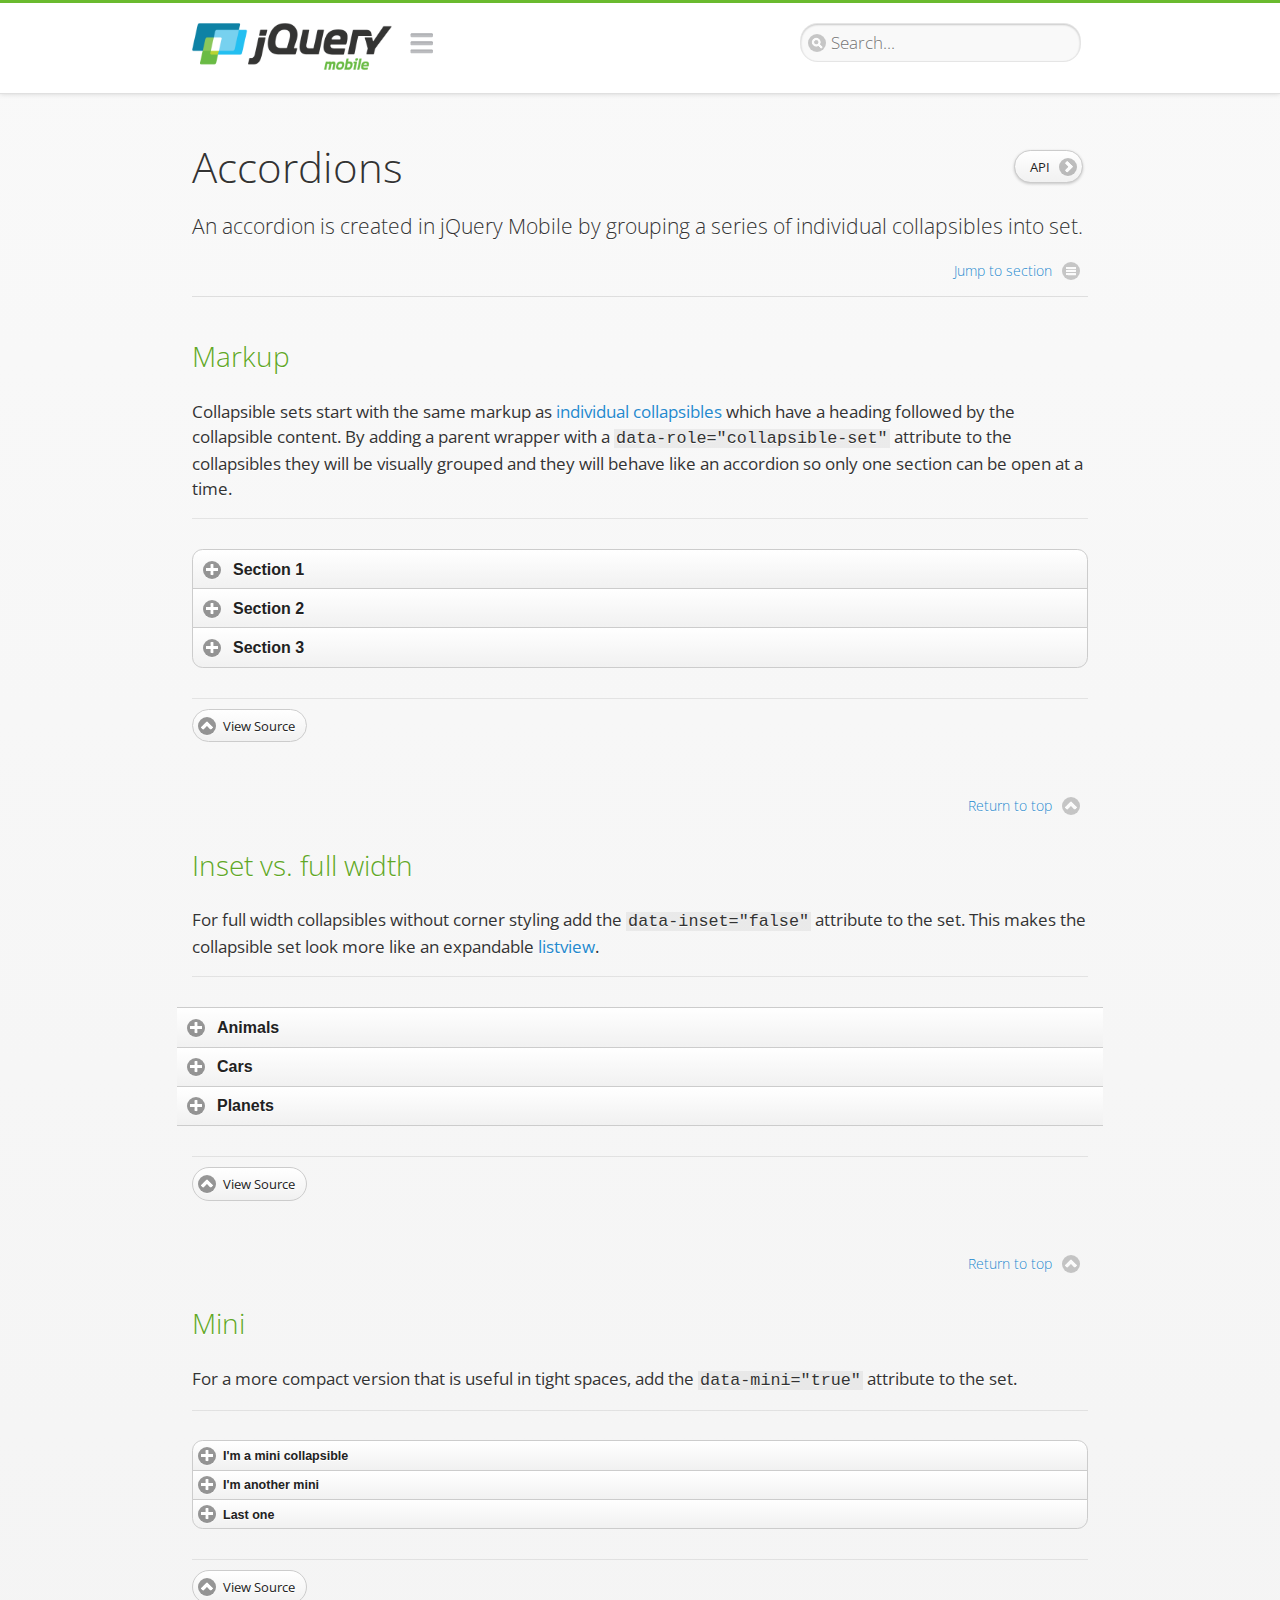
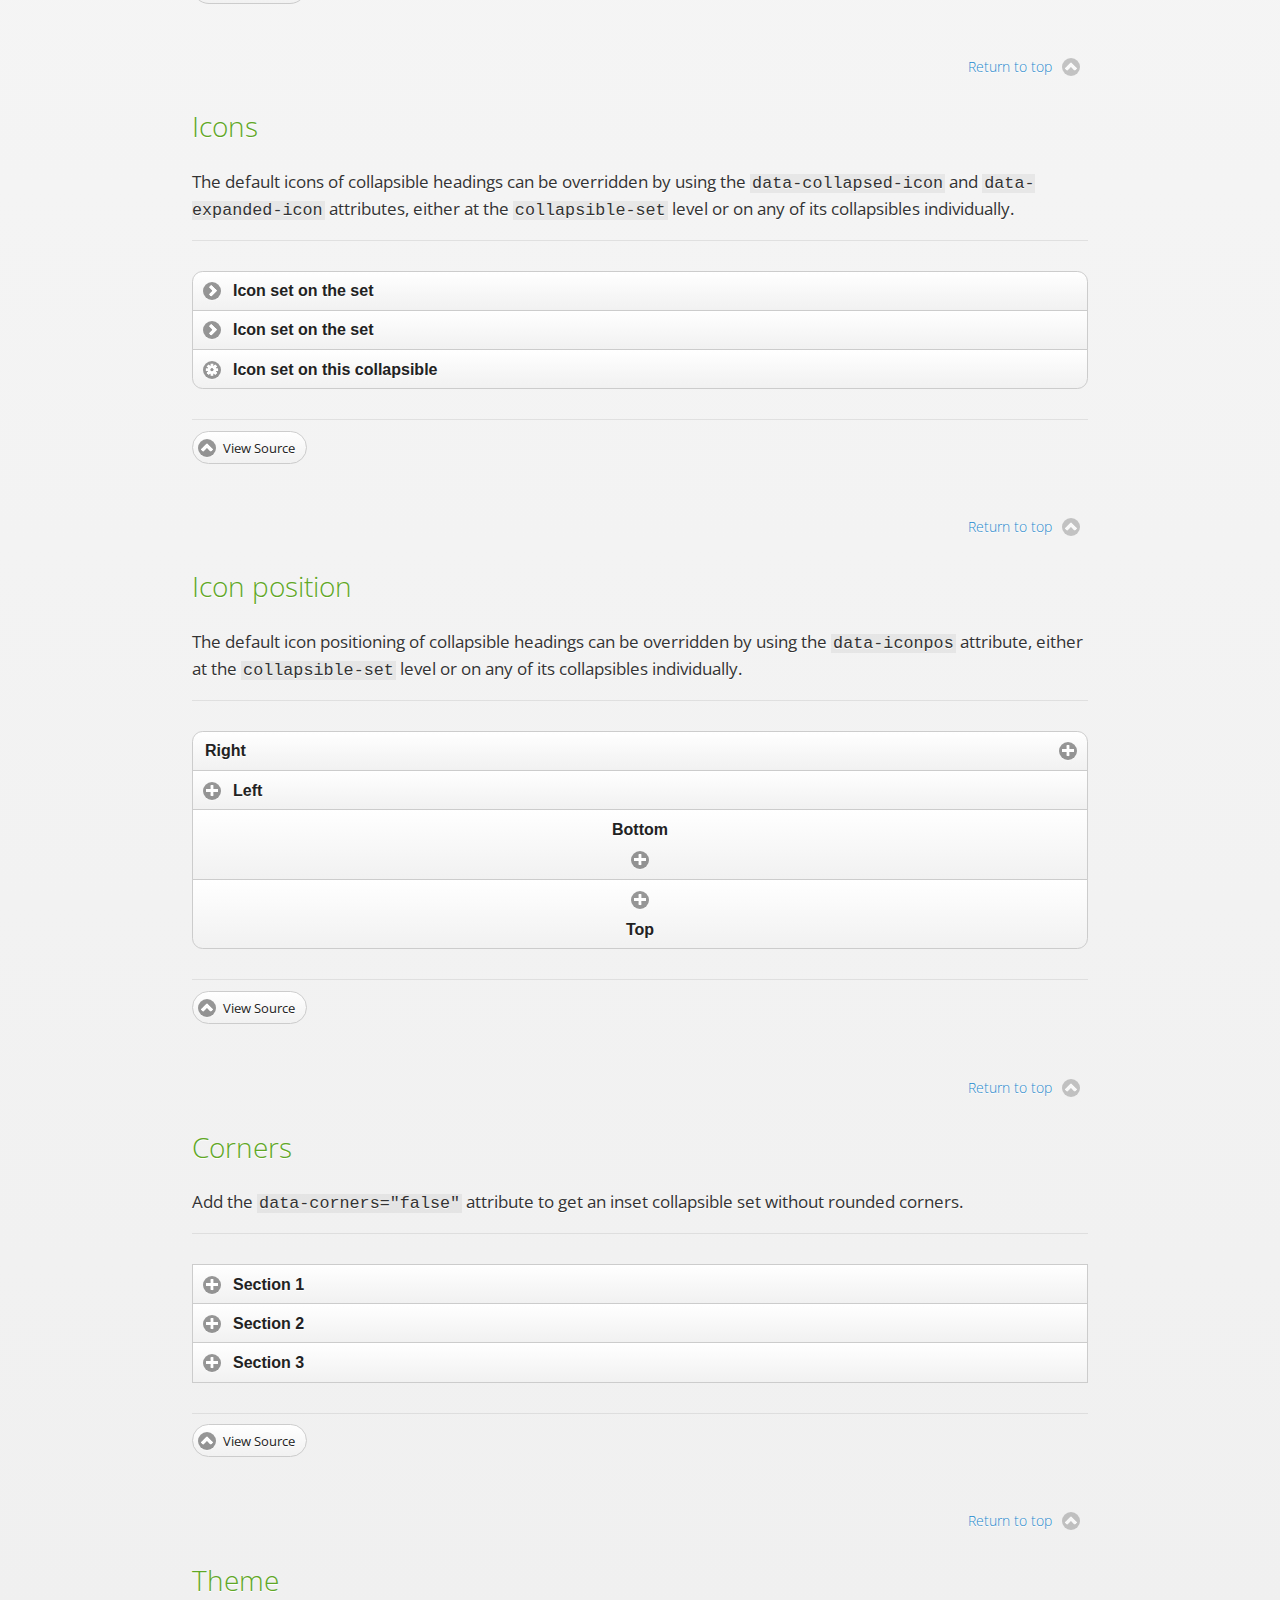
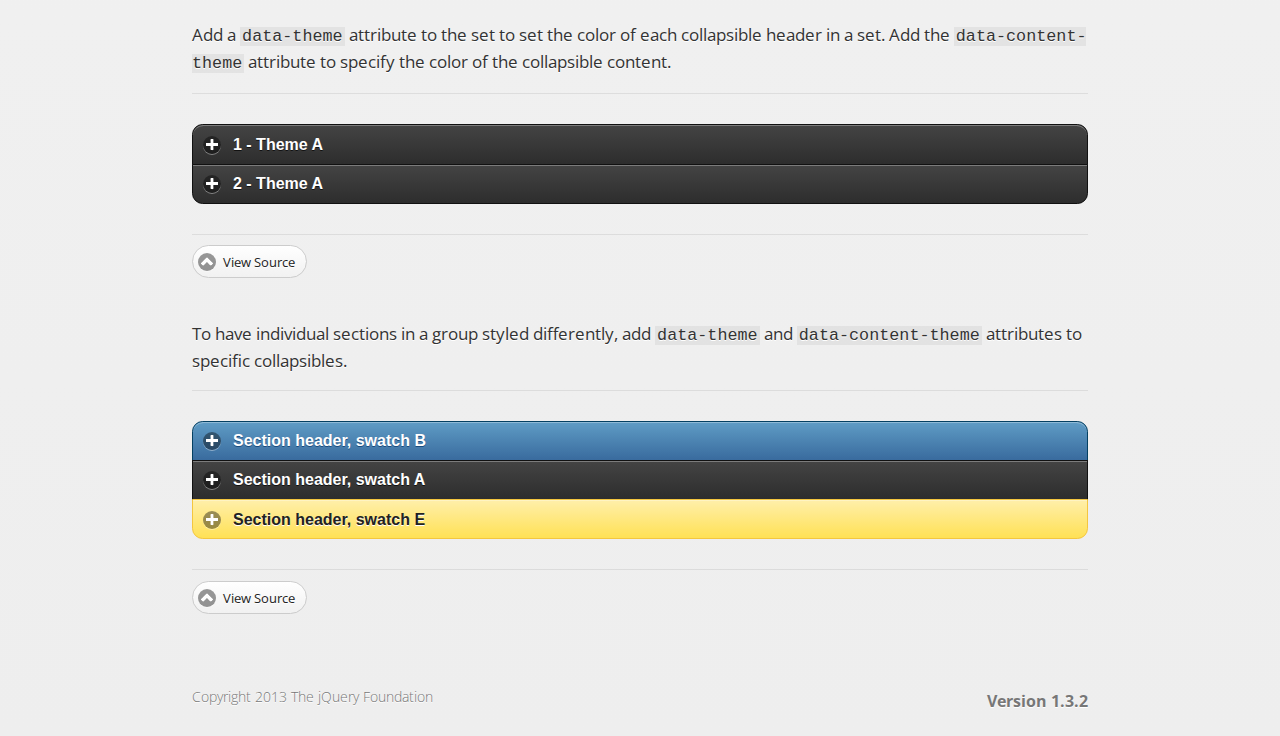
<file: src/client/media/mobile/jquery-mobile/demos/widgets/accordions/index.html>
<!DOCTYPE html>
<html>
<head>
	<meta charset="utf-8">
	<meta name="viewport" content="width=device-width, initial-scale=1">
	<title>Accordions - jQuery Mobile Demos</title>
	<link rel="stylesheet"  href="../../css/themes/default/jquery.mobile-1.3.2.min.css">
	<link rel="stylesheet" href="../../_assets/css/jqm-demos.css">
	<link rel="shortcut icon" href="../../favicon.ico">
    <link rel="stylesheet" href="http://fonts.googleapis.com/css?family=Open+Sans:300,400,700">
	<script src="../../js/jquery.js"></script>
	<script src="../../_assets/js/index.js"></script>
	<script src="../../js/jquery.mobile-1.3.2.min.js"></script>
</head>
<body>
<div data-role="page" class="jqm-demos" data-quicklinks="true">

	<div data-role="header" class="jqm-header">
		<h1 class="jqm-logo"><a href="../../"><img src="../../_assets/img/jquery-logo.png" alt="jQuery Mobile Framework"></a></h1>
		<a href="#" class="jqm-navmenu-link" data-icon="bars" data-iconpos="notext">Navigation</a>
		<a href="#" class="jqm-search-link" data-icon="search" data-iconpos="notext">Search</a>
<div class="jqm-search">
    <ul class="jqm-list">
<li data-section="Widgets" data-filtertext="accordions collapsible sets content formatting grouped inset mini"><a href="widgets/accordions/">Accordion</a></li>

<li data-section="Widgets" data-filtertext="ajax navigation navigate event method"><a href="widgets/navigation/" data-ajax="false">AJAX Navigation</a></li>

<li data-section="Widgets" data-filtertext="autocomplete filter reveal listviews remote listviewbeforefilter placeholder"><a href="widgets/autocomplete/" data-ajax="false">Autocomplete</a></li>

<li data-section="Widgets" data-filtertext="buttons inputs forms inline theme grouped icons mini disabled"><a href="widgets/buttons/" data-ajax="false">Buttons</a></li>

<li data-section="Widgets" data-filtertext="checkboxes checkboxradio inputs forms mini disabled"><a href="widgets/checkbox/">Checkboxes</a></li>

<li data-section="Widgets" data-filtertext="collapsibles content formatting"><a href="widgets/collapsibles/" data-ajax="false">Collapsibles</a></li>

<li data-section="Widgets" data-filtertext="controlgroups selects checkboxradio buttons horizontal vertical"><a href="widgets/controlgroups/">Controlgroup</a></li>

<li data-section="Widgets" data-filtertext="dialogs modal popups"><a href="widgets/dialog/">Dialogs</a></li>

<li data-section="Widgets" data-filtertext="fixed toolbars headers footers sections fullscreen"><a href="widgets/fixed-toolbars/">Fixed toolbars</a></li>

<li data-section="Widgets" data-filtertext="flip toggle switch binary slider selects forms disabled"><a href="widgets/sliders/switch.html" data-ajax="false">Flip switch toggle</a></li>

<li data-section="Widgets" data-filtertext="footer toolbars footers sections"><a href="widgets/footers/">Footer toolbar</a></li>

<li data-section="Widgets" data-filtertext="forms inputs slider button range toggle switch label disabled accessible fieldcontains elements"><a href="widgets/forms/">Form elements</a></li>

<li data-section="Widgets" data-filtertext="grids columns blocks content formatting rwd responsive"><a href="widgets/grids/">Grids</a></li>

<li data-section="Widgets" data-filtertext="header toolbars fixed fullscreen sections"><a href="widgets/headers/">Header toolbar</a></li>

<li data-section="Widgets" data-filtertext="icons buttons disc position"><a href="widgets/icons/">Icons</a></li>

<li data-section="Widgets" data-filtertext="links navigation ajax prefetch cache"><a href="widgets/links/">Links</a></li>

<li data-section="Widgets" data-filtertext="listviews thumbnails icons nested split button collapsible ul ol"><a href="widgets/listviews/" data-ajax="false">Listviews</a></li>

<li data-section="Widgets" data-filtertext="ajax loader overlay spinner pages"><a href="widgets/loader/" data-ajax="false">Loader overlay</a></li>

<li data-section="Widgets" data-filtertext="navbars navmenu toolbars links icons footer header"><a href="widgets/navbar/" data-ajax="false">Navbar</a></li>

<li data-section="Widgets" data-filtertext="navbars persistent header footer links navmenu"><a href="widgets/fixed-toolbars/footer-persist-a.html">Navbar, persistent</a></li>

<li data-section="Widgets" data-filtertext="pages single multipage templates ajax nav"><a href="widgets/pages/">Pages</a></li>

<li data-section="Widgets" data-filtertext="panels sliding nav modal transition display reveal overlay push rwd responsive"><a href="widgets/panels/">Panels <span class="ui-li-count">New</span></a></li>

<li data-section="Widgets" data-filtertext="popup dialog modal transition tooltip lightbox form overlay screen flip pop fade transition"><a href="widgets/popup/">Popup</a></li>

<li data-section="Widgets" data-filtertext="radiobuttons checkboxradio inputs forms disabled grouped"><a href="widgets/radiobuttons/">Radio buttons</a></li>

<li data-section="Widgets" data-filtertext="selectmenus custom native multiple optgroup disabled forms"><a href="widgets/selects/">Select</a></li>

<li data-section="Widgets" data-filtertext="slider, single sliders range inputs forms disabled"><a href="widgets/sliders/" data-ajax="false">Slider, single</a></li>

<li data-section="Widgets" data-filtertext="slider, dual range sliders rangesliders inputs forms disabled"><a href="widgets/sliders/rangeslider.html" data-ajax="false">Slider, dual range <span class="ui-li-count">New</span></a></li>

<li data-section="Widgets" data-filtertext="tables column th td toggle responsive tables rwd hide show tabular"><a href="widgets/table-column-toggle/">Table, column toggle <span class="ui-li-count">New</span></a></li>

<li data-section="Widgets" data-filtertext="tables reflow th td responsive rwd columns tabular"><a href="widgets/table-reflow/">Table, reflow <span class="ui-li-count">New</span></a></li>

<li data-section="Widgets" data-filtertext="text inputs textarea numeric email tel file date time month clear pattern placeholder forms"><a href="widgets/textinputs/">Text inputs & textarea</a></li>

<li data-section="Widgets" data-filtertext="page transitions animated pages ajax navigation flip slide fade pop" data-ajax="false"><a href="widgets/transitions/" data-ajax="false">Transitions</a></li>

<li data-role="list-divider">Collapsibles</li>

<li data-section="Demo Showcase" data-filtertext="dynamic collapsible set accordion append expand"><a href="examples/collapsibles/dynamic-collapsible.html" data-ajax="false">Dynamic collapsible</a></li>

<li data-role="list-divider">Controlgroups</li>

<li data-section="Demo Showcase" data-filtertext="dynamic controlgroup buttons selects checkboxes forms"><a href="examples/controlgroups/dynamic-controlgroup.html" data-ajax="false">Dynamic controlgroup</a></li>

<li data-role="list-divider">Listviews</li>

<li data-section="Demo Showcase" data-filtertext="grid listview responsive grids responsive listviews lists ul"><a href="examples/listviews/grid-listview.html" data-ajax="false">Grid Listview</a></li>

<li data-section="Demo Showcase" data-filtertext="autodividers anchor jump scroll linkbars listviews lists ul"><a href="examples/listviews/autodividers-linkbar.html" data-ajax="false">Autodividers Linkbar</a></li>

<li data-section="Demo Showcase" data-filtertext="listviews autodividers selector autodividersselector lists ul ol"><a href="examples/listviews/autodividers-selector.html" data-ajax="false">Autodividers Selector</a></li>

<li data-role="list-divider">Navigation</li>

<li data-section="Demo Showcase" data-filtertext="backbone and require.js example navigation router"><a href="examples/backbone-require/index.html" data-ajax="false">Backbone and Require.js example</a></li>

<li data-section="Demo Showcase" data-filtertext="server redirection with server-side support php"><a href="examples/redirect/" data-ajax="false">Redirection with server-side support</a></li>

<li data-role="list-divider">Panels</li>

<li data-section="Demo Showcase" data-filtertext="panel styling slide panels sliding panels shadow rwd responsive breakpoint"><a href="examples/panels/panel-styling.html" data-ajax="false">Panel styling</a></li>

<li data-section="Demo Showcase" data-filtertext="open panel on swipe panels left right"><a href="examples/panels/panel-swipe-open.html" data-ajax="false">Open panel on swipe</a></li>

<li data-role="list-divider">Popups</li>

<li data-section="Demo Showcase" data-filtertext="dynamic popups popup images lightbox"><a href="examples/popups/dynamic-popup.html" data-ajax="false">Dynamic popup</a></li>

<li data-section="Demo Showcase" data-filtertext="arrow popups popover"><a href="examples/popups/arrow.html" data-ajax="false">Popup with arrow</a></li>

<li data-role="list-divider">Responsive Tables</li>

<li data-section="Demo Showcase" data-filtertext="responsive tables reflow stack custom styles"><a href="examples/tables/movie-list.html" data-ajax="false">Reflow: Custom styles</a></li>

<li data-section="Demo Showcase" data-filtertext="responsive tables reflow heading groups rwd breakpoint"><a href="examples/tables/financial-grouped-reflow.html" data-ajax="false">Reflow: Heading groups</a></li>

<li data-section="Demo Showcase" data-filtertext="responsive tables reflow refresh method dynamically inject data"><a href="examples/tables/reflow-refresh.html" data-ajax="false">Reflow: Refresh method</a></li>

<li data-section="Demo Showcase" data-filtertext="responsive tables column toggle hide rwd breakpoint customization options"><a href="examples/tables/movie-list-toggle-options.html" data-ajax="false">Column toggle: Customization options</a></li>

<li data-section="Demo Showcase" data-filtertext="responsive tables column toggle heading groups rwd breakpoint"><a href="examples/tables/financial-grouped-columns.html" data-ajax="false">Column toggle: Heading groups</a></li>

<li data-section="Demo Showcase" data-filtertext="responsive tables column toggle refresh method dynamically inject data"><a href="examples/tables/columntoggle-refresh.html" data-ajax="false">Column toggle: Refresh method</a></li>

<li data-section="Demo Showcase" data-filtertext="responsive tables table column toggle phone comparison rwd breakpoint"><a href="examples/tables/phone-compare.html" data-ajax="false">Column toggle demo: Phone comparison</a></li>

<li data-role="list-divider">Sliders</li>

<li data-section="Demo Showcase" data-filtertext="slider tooltip handle value extension input range sliders forms"><a href="examples/slider/tooltip.html" data-ajax="false">Tooltip extension</a></li>

<li data-role="list-divider">Swipe</li>

<li data-section="Demo Showcase" data-filtertext="swipe to navigate page transitions navigation"><a href="examples/swipe/swipe-page.html" data-ajax="false">Swipe to navigate</a></li>

<li data-section="Demo Showcase" data-filtertext="swipe to delete list item listviews lists ul ol"><a href="examples/swipe/swipe-list.html" data-ajax="false">Swipe to delete list item</a></li>

<li data-role="list-divider">Forms</li>

<li data-section="Questions & Answers" data-filtertext="CSS styles apply widget scope wrap selector customize"><a href="faq/question-template.html">Why won't my CSS styles apply correctly to a widget?</a></li>

<li data-section="Questions & Answers" data-filtertext="form update value enhance pageinit refresh"><a href="faq/updating-the-value-of-enhanced-form-elements-does-not-work.html">Updating the value of enhanced form elements does not work.</a></li>

<li data-section="Questions & Answers" data-filtertext="HTML 5 inputs appearance keyboard picker calendar date time slider file color"><a href="faq/my-html-5-inputs-look-different-in-browsers.html">My HTML 5 inputs look different across devices and browsers.</a></li>

<li data-section="Questions & Answers" data-filtertext="range search inputs slider number text degrade"><a href="faq/my-range-search-input-type-is-being-changed.html">My range or search inputs are being change to number/text.</a></li>

<li data-section="Questions & Answers" data-filtertext="custom select popup dialog logic"><a href="faq/sometimes-custom-select-shows-as-dialog-popup.html">Sometimes my custom select shows as a popup other times its a dialog.</a></li>

<li data-section="Questions & Answers" data-filtertext="disable button issue class method"><a href="faq/disabling-a-button-does-not-work.html">Disabling a button does not work.</a></li>

<li data-section="Questions & Answers" data-filtertext="fixed toolbar header footer fullscreen select input bug issue"><a href="faq/controls-in-header-footer.html">Controls in my fixed header or footer are not responding or behave erratically.</a></li>

<li data-role="list-divider">Pages</li>

<li data-section="Questions & Answers" data-filtertext="head load scripts styles pageinit onload pagebeforecreate ajax nav pages"><a href="faq/scripts-and-styles-not-loading.html">Why aren't my scripts and styles loading?</a></li>

<li data-section="Questions & Answers" data-filtertext="document.ready onload paginit DOM ready on ready scripts "><a href="faq/dom-ready-not-working.html">Why isn't DOM ready working for my scripts?</a></li>

<li data-section="Questions & Answers" data-filtertext="ajax nav load page mobile.loadpage"><a href="faq/how-do-i-load-a-page.html">How do I load a page?</a></li>

<li data-section="Questions & Answers" data-filtertext="ajax nav multi page document load"><a href="faq/why-is-only-the-first-page-loaded.html">Why is only the first page of my multi page document loaded?</a></li>

<li data-section="Questions & Answers" data-filtertext="pass url query params ajax nav"><a href="faq/pass-query-params-to-page.html">I'm trying to pass query params to a page but it's not working?</a></li>

<li data-section="Questions & Answers" data-filtertext="hash pass parameters information ajax nav"><a href="faq/pass-via-the-hash-to-page.html">I'm trying to pass information via the hash but it's not working?</a></li>

<li data-section="Questions & Answers" data-filtertext="application cache status error isLocal ajax nav"><a href="faq/the-application-cache-is-not-working.html">I'm trying to use the application cache but it's not working.</a></li>

<li data-section="Questions & Answers" data-filtertext=">create refresh event trigger pageInit refresh method content injected page not enhanced."><a href="faq/injected-content-is-not-enhanced.html">Content injected into a page is not enhanced.</a></li>

<li data-section="Questions & Answers" data-filtertext=">create trigger event pageInit injected HTML"><a href="faq/triggering-create-on-injected-content-does-not-work.html">Triggering create on injected HTML does not work.</a></li>

<li data-section="Questions & Answers" data-filtertext="auto-enhance element stop preventnative role none"><a href="faq/how-can-i-stop-auto-enhancement-of-elements.html">How can I stop JQM from auto-enhancing an element?</a></li>

<li data-section="Questions & Answers" data-filtertext="auto-enhance block container parent stop preventnative role none"><a href="faq/how-can-i-stop-auto-enhancement-of-a-block-of-elements.html">How can I stop JQM from enhancing a block of elements?</a></li>

<li data-section="Questions & Answers" data-filtertext="page title ajax nav head"><a href="faq/how-do-i-control-page-titles.html">How do I control page titles?</a></li>

<li data-section="Questions & Answers" data-filtertext="ajax nav load page loadPage"><a href="faq/how-do-i-load-a-page.html">How do I load a page?</a></li>

<li data-role="list-divider">Events</li>

<li data-section="Questions & Answers" data-filtertext="touch mouse events vmouseover, vmousedown, vmousemove, vmouseup, vclick, vmousecancel"><a href="faq/how-do-i-use-touch-mouse-events.html">How do I use touch and mouse events?</a></li>

<li data-role="list-divider">Theme and styling</li>

<li data-section="Questions & Answers" data-filtertext="theme swatch css themeroller customize icons colors fonts style"><a href="faq/how-does-theming-work.html">How does theming work?</a></li>

<li data-role="list-divider">Apps</li>

<li data-section="Questions & Answers" data-filtertext="How do I need to configure PhoneGap Cordova?"><a href="faq/how-configure-phonegap-cordova.html">How do I need to configure PhoneGap/Cordova?</a></li>
<!--
<li data-role="list-divider">Navigation</li>

<li data-section="Questions & Answers" data-filtertext=""><a href="faq/nav-is-acting-erraticly.html">The nav is acting erratically!</a></li>

<li data-section="Questions & Answers" data-filtertext=""><a href="faq/deep-links-dont-work.html">Following a deep link ( a link to scroll to and id ) does not work.</a></li>

<li data-section="Questions & Answers" data-filtertext=""><a href="faq/scripts-css-only-works-on-first-page-or-refresh.html">My script / css only works on first page or on refresh.</a></li>
<li data-role="list-divider">Widgets</li>

<li data-section="Questions & Answers" data-filtertext=""><a href="faq/cloned-content-double-enhanced.html">Cloning a widget or enhanced for element and enhancing causes "double" enhancement</a></li>

<li data-section="Questions & Answers" data-filtertext=""><a href="faq/cloned-content-does-not-update.html">Cloned widget or enhanced element does not update</a></li>

<li data-section="Questions & Answers" data-filtertext=""><a href="faq/data-enhance-false-does-not-work.html">Setting data-enhance="false" does not work.</a></li>

<li data-role="list-divider">General</li>

<li data-section="Questions & Answers" data-filtertext=""><a href="faq/selecting-element-by-id-not-working.html">Selecting elements by id only works sometimes or on first page!</a></li>

<li data-section="Questions & Answers" data-filtertext=""><a href="faq/global-config-settings-ignored.html">The global configuration settings i set are being ignored.</a></li>

<li data-section="Questions & Answers" data-filtertext=""><a href="faq/custom-css-is-ignored.html">My custom css is ignored.</a></li>

<li data-role="list-divider">Events</li>

<li data-section="Questions & Answers" data-filtertext=""><a href="faq/swipe-triggered-when-scrolling.html">Swipe triggered when scrolling.</a></li>

<li data-section="Questions & Answers" data-filtertext=""><a href="faq/document-ready-not-working.html">Document ready ignored after first page.</a></li>

<li data-role="list-divider">Theming &amp; custom styles</li>

<li data-section="Questions & Answers" data-filtertext=""><a href="faq/#">How do I add custom icons?</a></li>

<li data-section="Questions & Answers" data-filtertext=""><a href="faq/#">How do I add remove the circle behind the icons?</a></li>
-->

    </ul>
</div>

	</div><!-- /header -->

	<div data-role="content" class="jqm-content">

			<h1>Accordions <a href="http://api.jquerymobile.com/collapsible-set/" data-ajax="false" data-role="button" data-inline="true" data-mini="true" data-icon="arrow-r" data-iconpos="right" class="jqm-api-link">API</a></h1>

			<p class="jqm-intro">An accordion is created in jQuery Mobile by grouping a series of individual collapsibles into set.
			</p>

			<h2 id="accordion-markup">Markup</h2>

			<p>Collapsible sets start with the same markup as <a href="../collapsibles/" data-ajax="false">individual collapsibles</a> which have a heading followed by the collapsible content. By adding a parent wrapper with a <code>data-role="collapsible-set"</code> attribute to the collapsibles they will be visually grouped and they will behave like an accordion so only one section can be open at a time.</p>

			<div data-demo-html="true">
				<div data-role="collapsible-set" data-theme="c" data-content-theme="d">
					<div data-role="collapsible">
						<h3>Section 1</h3>
						<p>I'm the collapsible content for section 1</p>
					</div>
					<div data-role="collapsible">
						<h3>Section 2</h3>
						<p>I'm the collapsible content for section 2</p>

					</div>
					<div data-role="collapsible">
						<h3>Section 3</h3>
						<p>I'm the collapsible content for section 3</p>
					</div>
				</div>
			</div><!--/demo-html -->

			<h2 id="accordion-inline">Inset vs. full width</h2>

			<p>For full width collapsibles without corner styling add the <code>data-inset="false"</code> attribute to the set. This makes the collapsible set look more like an expandable <a href="../listviews/">listview</a>.</p>

			<div data-demo-html="true">
				<div data-role="collapsible-set" data-inset="false">
					<div data-role="collapsible">
						<h3>Animals</h3>
						<ul data-role="listview" data-inset="false">
							<li>Cats</li>
							<li>Dogs</li>
							<li>Lizards</li>
							<li>Snakes</li>
						</ul>
					</div>
					<div data-role="collapsible">
						<h3>Cars</h3>
						<ul data-role="listview" data-inset="false">
							<li>Acura</li>
							<li>Audi</li>
							<li>BMW</li>
							<li>Cadillac</li>
						</ul>
					</div>
					<div data-role="collapsible">
						<h3>Planets</h3>
						<ul data-role="listview" data-inset="false">
							<li>Earth</li>
							<li>Jupiter</li>
							<li>Mars</li>
							<li>Mercury</li>
						</ul>
					</div>
				</div>
			</div><!--/demo-html -->

			<h2 id="accordion-mini">Mini</h2>

			<p>For a more compact version that is useful in tight spaces, add the <code>data-mini="true"</code> attribute to the set. </p>

			<div data-demo-html="true">
				<div data-role="collapsible-set" data-theme="c" data-content-theme="d" data-mini="true">
					<div data-role="collapsible">
						<h3>I'm a mini collapsible</h3>
						<p>This is good for tight spaces.</p>
					</div>
					<div data-role="collapsible">
						<h3>I'm another mini</h3>
						<p>Here's some collapsible content.</p>

					</div>
					<div data-role="collapsible">
						<h3>Last one</h3>
						<p>Final bit of collapsible content.</p>
					</div>
				</div>
			</div><!--/demo-html -->

			<h2 id="accordion-icons">Icons</h2>

			<p>The default icons of collapsible headings can be overridden by using the <code>data-collapsed-icon</code> and <code>data-expanded-icon</code> attributes, either at the <code>collapsible-set</code> level or on any of its collapsibles individually.</p>

			<div data-demo-html="true">
				<div data-role="collapsible-set" data-theme="c" data-content-theme="d" data-collapsed-icon="arrow-r" data-expanded-icon="arrow-d">
					<div data-role="collapsible">
						<h3>Icon set on the set</h3>
						<p>Specify the open and close icons on the set to apply it to all the collapsibles within.</p>
					</div>
					<div data-role="collapsible">
						<h3>Icon set on the set</h3>
						<p>This collapsible also gets the icon from the set.</p>
					</div>
					<div data-role="collapsible" data-collapsed-icon="gear" data-expanded-icon="delete">
						<h3>Icon set on this collapsible</h3>
						<p>The icons here are applied to this collapsible specifically, thus overriding the set icons.</p>
					</div>
				</div>
			</div><!--/demo-html -->

			<h2 id="accordion-icon-position">Icon position</h2>

			<p>The default icon positioning of collapsible headings can be overridden by using the <code>data-iconpos</code> attribute, either at the <code>collapsible-set</code> level or on any of its collapsibles individually.</p>

			<div data-demo-html="true">
				<div data-role="collapsible-set" data-theme="c" data-content-theme="d" data-iconpos="right">
					<div data-role="collapsible">
						<h3>Right</h3>
						<p>Inherits icon positioning from <code>data-iconpos="right"</code> attribute on set.</p>
					</div>
					<div data-role="collapsible" data-iconpos="left">
						<h3>Left</h3>
						<p>Set via <code>data-iconpos="left"</code> attribute on the collapsible</p>
					</div>
					<div data-role="collapsible" data-iconpos="bottom">
						<h3>Bottom</h3>
						<p>Set via <code>data-iconpos="bottom"</code> attribute on the collapsible</p>
					</div>
					<div data-role="collapsible" data-iconpos="top">
						<h3>Top</h3>
						<p>Set via <code>data-iconpos="top"</code> attribute on the collapsible</p>
					</div>
				</div>
			</div><!--/demo-html -->

			<h2 id="accordion-corners">Corners</h2>
			<p>Add the <code>data-corners="false"</code> attribute to get an inset collapsible set without rounded corners.</p>

			<div data-demo-html="true">
				<div data-role="collapsible-set" data-corners="false" data-theme="c" data-content-theme="d">
					<div data-role="collapsible">
						<h3>Section 1</h3>
						<p>Collapsible content</p>
					</div>
					<div data-role="collapsible">
						<h3>Section 2</h3>
						<p>Collapsible content</p>

					</div>
					<div data-role="collapsible">
						<h3>Section 3</h3>
						<p>Collapsible content</p>
					</div>
				</div>
			</div><!--/demo-html -->

			<h2 id="accordion-theme">Theme</h2>

			<p>Add a <code>data-theme</code> attribute to the set to set the color of each collapsible header in a set. Add the <code>data-content-theme</code> attribute to specify the color of the collapsible content. </p>

			<div data-demo-html="true">
				<div data-role="collapsible-set" data-theme="a" data-content-theme="a">
					<div data-role="collapsible">
						<h3>1 - Theme A</h3>
						<p>Content theme A</p>
					</div>
					<div data-role="collapsible">
						<h3>2 - Theme A</h3>
						<p>Content theme A</p>
					</div>
				</div>
			</div><!--/demo-html -->

			<p>To have individual sections in a group styled differently, add <code>data-theme</code> and <code>data-content-theme</code> attributes to specific collapsibles.</p>

			<div data-demo-html="true">
				<div data-role="collapsible-set" data-content-theme="c">
					<div data-role="collapsible" data-theme="b" data-content-theme="b">
						<h3>Section header, swatch B</h3>
						<p>Collapsible content, swatch "b"</p>
					</div>
					<div data-role="collapsible" data-theme="a" data-content-theme="a">
						<h3>Section header, swatch A</h3>
						<p>Collapsible content, swatch "a"</p>
					</div>
					<div data-role="collapsible" data-theme="e" data-content-theme="d">
						<h3>Section header, swatch E</h3>
						<p>Collapsible content, swatch "d"</p>
					</div>
				</div>
		</div><!--/demo-html -->

	</div><!-- /content -->

	<div data-role="footer" class="jqm-footer">
		<p class="jqm-version"></p>
		<p>Copyright 2013 The jQuery Foundation</p>
	</div><!-- /footer -->
    <div data-role="panel" class="jqm-nav-panel jqm-navmenu-panel" data-position="left" data-display="reveal" data-theme="c">
        <ul data-role="listview" data-theme="d" data-divider-theme="d" data-icon="false" data-global-nav="demos" class="jqm-list">
            <li data-role="list-divider">jQuery Mobile Demos</li>
			<li><a href="./">Home</a></li>
            <li><a href="intro/">Introduction</a></li>
            <li><a href="examples/">Demo Showcase</a></li>
            <li><a href="faq/">Questions & Answers</a></li>
			<li><a href="intro/rwd.html">Going Responsive</a></li>
            <li data-role="list-divider">Widget reference</li>
<li data-section="Widgets" data-filtertext="accordions collapsible sets content formatting grouped inset mini"><a href="widgets/accordions/">Accordion</a></li>

<li data-section="Widgets" data-filtertext="ajax navigation navigate event method"><a href="widgets/navigation/" data-ajax="false">AJAX Navigation</a></li>

<li data-section="Widgets" data-filtertext="autocomplete filter reveal listviews remote listviewbeforefilter placeholder"><a href="widgets/autocomplete/" data-ajax="false">Autocomplete</a></li>

<li data-section="Widgets" data-filtertext="buttons inputs forms inline theme grouped icons mini disabled"><a href="widgets/buttons/" data-ajax="false">Buttons</a></li>

<li data-section="Widgets" data-filtertext="checkboxes checkboxradio inputs forms mini disabled"><a href="widgets/checkbox/">Checkboxes</a></li>

<li data-section="Widgets" data-filtertext="collapsibles content formatting"><a href="widgets/collapsibles/" data-ajax="false">Collapsibles</a></li>

<li data-section="Widgets" data-filtertext="controlgroups selects checkboxradio buttons horizontal vertical"><a href="widgets/controlgroups/">Controlgroup</a></li>

<li data-section="Widgets" data-filtertext="dialogs modal popups"><a href="widgets/dialog/">Dialogs</a></li>

<li data-section="Widgets" data-filtertext="fixed toolbars headers footers sections fullscreen"><a href="widgets/fixed-toolbars/">Fixed toolbars</a></li>

<li data-section="Widgets" data-filtertext="flip toggle switch binary slider selects forms disabled"><a href="widgets/sliders/switch.html" data-ajax="false">Flip switch toggle</a></li>

<li data-section="Widgets" data-filtertext="footer toolbars footers sections"><a href="widgets/footers/">Footer toolbar</a></li>

<li data-section="Widgets" data-filtertext="forms inputs slider button range toggle switch label disabled accessible fieldcontains elements"><a href="widgets/forms/">Form elements</a></li>

<li data-section="Widgets" data-filtertext="grids columns blocks content formatting rwd responsive"><a href="widgets/grids/">Grids</a></li>

<li data-section="Widgets" data-filtertext="header toolbars fixed fullscreen sections"><a href="widgets/headers/">Header toolbar</a></li>

<li data-section="Widgets" data-filtertext="icons buttons disc position"><a href="widgets/icons/">Icons</a></li>

<li data-section="Widgets" data-filtertext="links navigation ajax prefetch cache"><a href="widgets/links/">Links</a></li>

<li data-section="Widgets" data-filtertext="listviews thumbnails icons nested split button collapsible ul ol"><a href="widgets/listviews/" data-ajax="false">Listviews</a></li>

<li data-section="Widgets" data-filtertext="ajax loader overlay spinner pages"><a href="widgets/loader/" data-ajax="false">Loader overlay</a></li>

<li data-section="Widgets" data-filtertext="navbars navmenu toolbars links icons footer header"><a href="widgets/navbar/" data-ajax="false">Navbar</a></li>

<li data-section="Widgets" data-filtertext="navbars persistent header footer links navmenu"><a href="widgets/fixed-toolbars/footer-persist-a.html">Navbar, persistent</a></li>

<li data-section="Widgets" data-filtertext="pages single multipage templates ajax nav"><a href="widgets/pages/">Pages</a></li>

<li data-section="Widgets" data-filtertext="panels sliding nav modal transition display reveal overlay push rwd responsive"><a href="widgets/panels/">Panels <span class="ui-li-count">New</span></a></li>

<li data-section="Widgets" data-filtertext="popup dialog modal transition tooltip lightbox form overlay screen flip pop fade transition"><a href="widgets/popup/">Popup</a></li>

<li data-section="Widgets" data-filtertext="radiobuttons checkboxradio inputs forms disabled grouped"><a href="widgets/radiobuttons/">Radio buttons</a></li>

<li data-section="Widgets" data-filtertext="selectmenus custom native multiple optgroup disabled forms"><a href="widgets/selects/">Select</a></li>

<li data-section="Widgets" data-filtertext="slider, single sliders range inputs forms disabled"><a href="widgets/sliders/" data-ajax="false">Slider, single</a></li>

<li data-section="Widgets" data-filtertext="slider, dual range sliders rangesliders inputs forms disabled"><a href="widgets/sliders/rangeslider.html" data-ajax="false">Slider, dual range <span class="ui-li-count">New</span></a></li>

<li data-section="Widgets" data-filtertext="tables column th td toggle responsive tables rwd hide show tabular"><a href="widgets/table-column-toggle/">Table, column toggle <span class="ui-li-count">New</span></a></li>

<li data-section="Widgets" data-filtertext="tables reflow th td responsive rwd columns tabular"><a href="widgets/table-reflow/">Table, reflow <span class="ui-li-count">New</span></a></li>

<li data-section="Widgets" data-filtertext="text inputs textarea numeric email tel file date time month clear pattern placeholder forms"><a href="widgets/textinputs/">Text inputs & textarea</a></li>

<li data-section="Widgets" data-filtertext="page transitions animated pages ajax navigation flip slide fade pop" data-ajax="false"><a href="widgets/transitions/" data-ajax="false">Transitions</a></li>

        </ul>
	</div><!-- /panel -->


</div><!-- /page -->
</body>
</html>
</file>
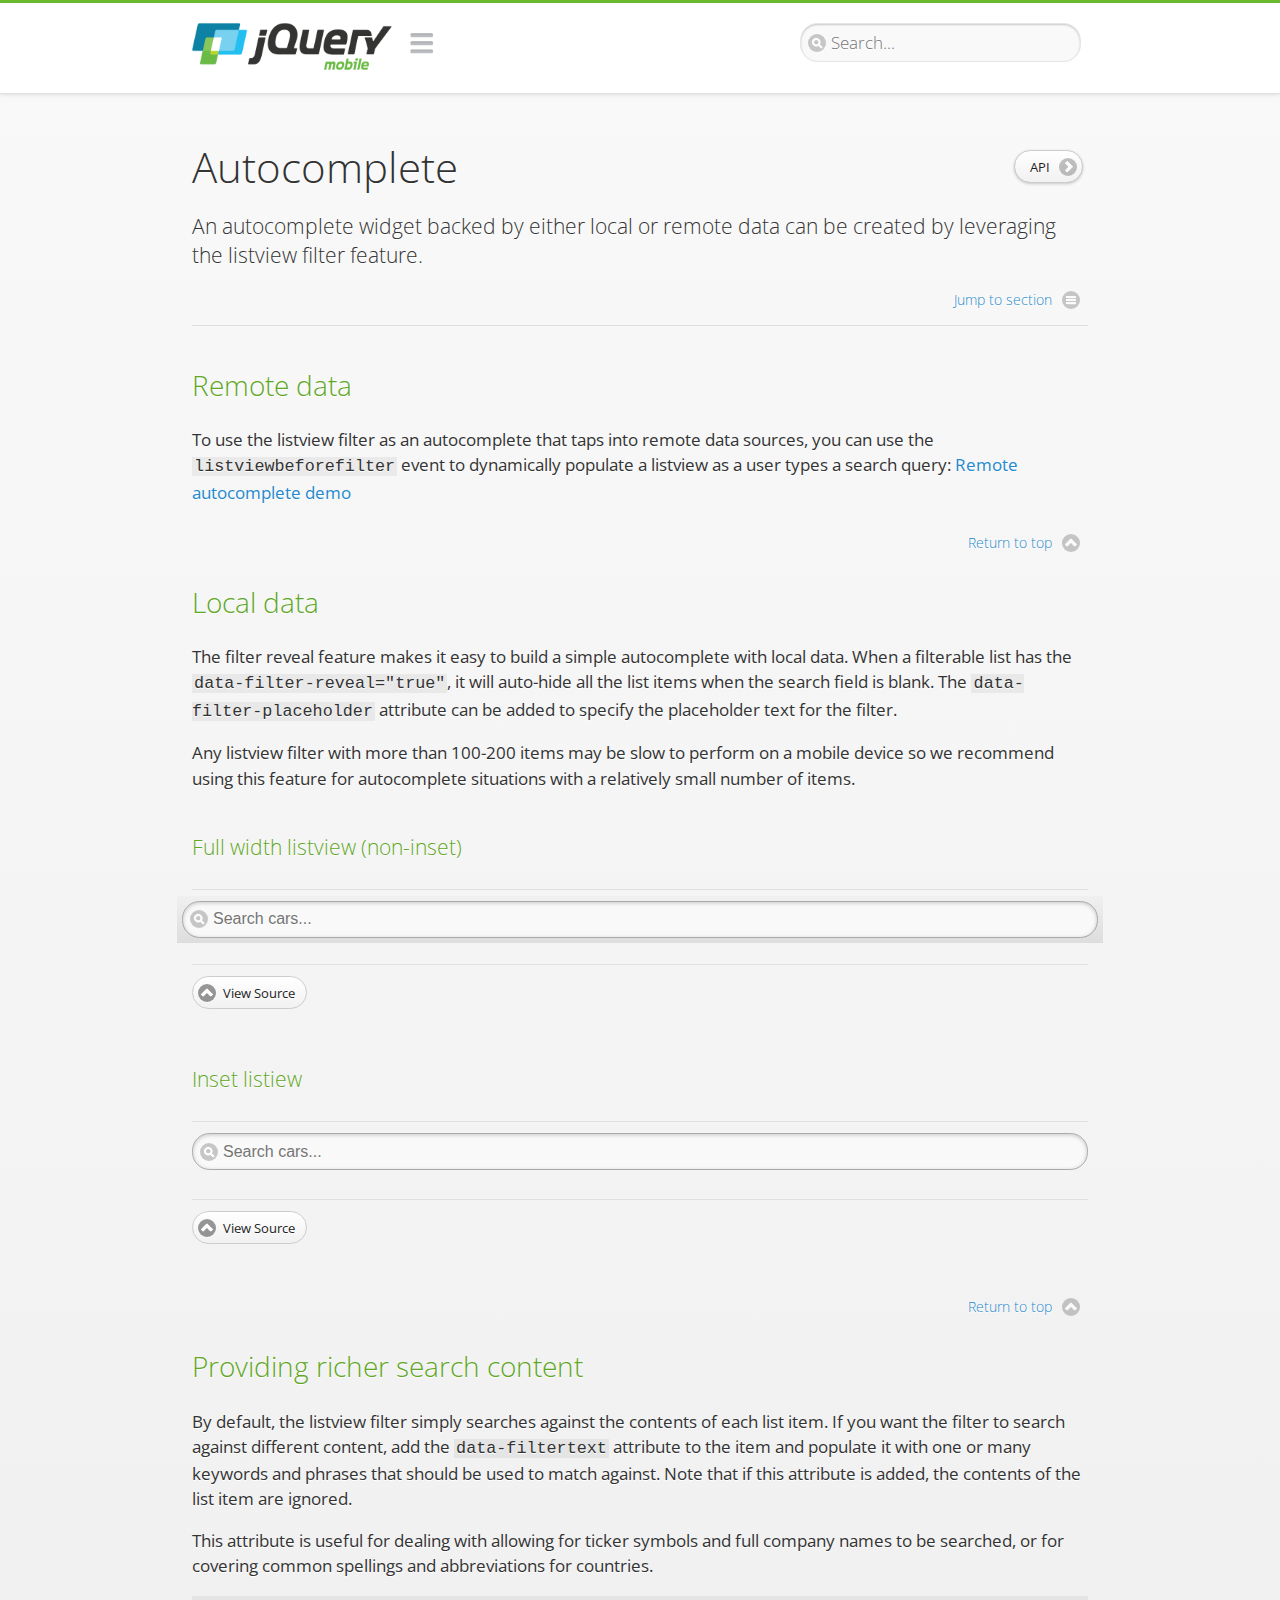
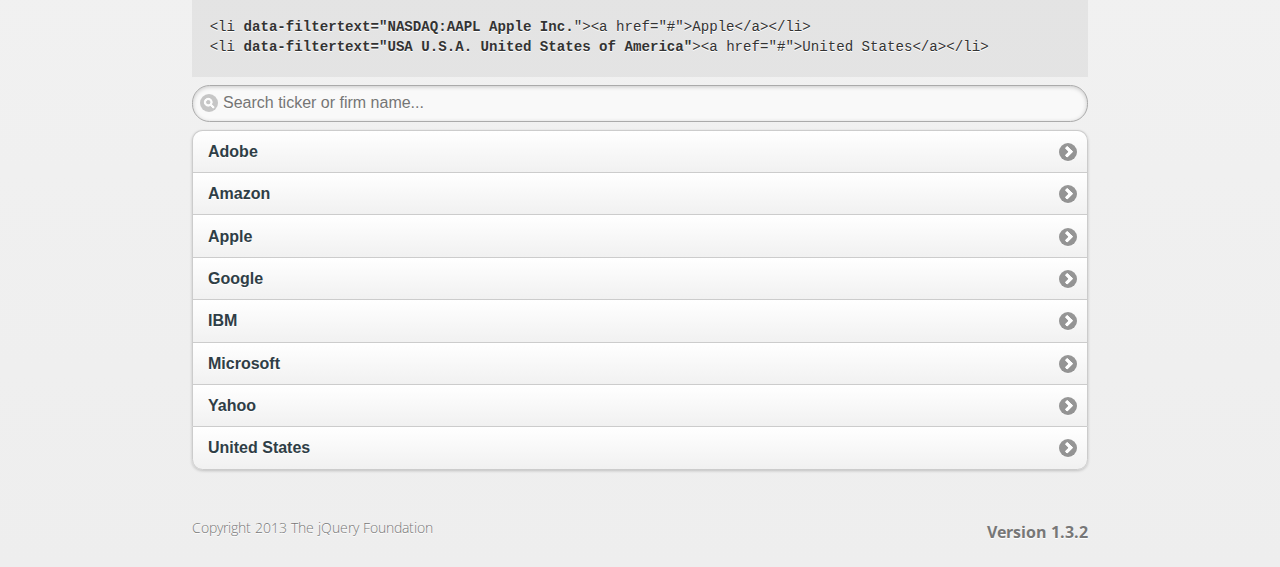
<file: src/client/media/mobile/jquery-mobile/demos/widgets/autocomplete/index.html>
<!DOCTYPE html>
<html>
<head>
	<meta charset="utf-8">
	<meta name="viewport" content="width=device-width, initial-scale=1">
	<title>Autocomplete - jQuery Mobile Demos</title>
	<link rel="stylesheet"  href="../../css/themes/default/jquery.mobile-1.3.2.min.css">
	<link rel="stylesheet" href="../../_assets/css/jqm-demos.css">
	<link rel="shortcut icon" href="../../favicon.ico">
	<link rel="stylesheet" href="http://fonts.googleapis.com/css?family=Open+Sans:300,400,700">
	<script src="../../js/jquery.js"></script>
	<script src="../../_assets/js/index.js"></script>
	<script src="../../js/jquery.mobile-1.3.2.min.js"></script>
</head>
<body>
<div data-role="page" class="jqm-demos" data-quicklinks="true">

	<div data-role="header" class="jqm-header">
			<h1 class="jqm-logo"><a href="../../"><img src="../../_assets/img/jquery-logo.png" alt="jQuery Mobile Framework"></a></h1>
		<a href="#" class="jqm-navmenu-link" data-icon="bars" data-iconpos="notext">Navigation</a>
		<a href="#" class="jqm-search-link" data-icon="search" data-iconpos="notext">Search</a>
<div class="jqm-search">
    <ul class="jqm-list">
<li data-section="Widgets" data-filtertext="accordions collapsible sets content formatting grouped inset mini"><a href="widgets/accordions/">Accordion</a></li>

<li data-section="Widgets" data-filtertext="ajax navigation navigate event method"><a href="widgets/navigation/" data-ajax="false">AJAX Navigation</a></li>

<li data-section="Widgets" data-filtertext="autocomplete filter reveal listviews remote listviewbeforefilter placeholder"><a href="widgets/autocomplete/" data-ajax="false">Autocomplete</a></li>

<li data-section="Widgets" data-filtertext="buttons inputs forms inline theme grouped icons mini disabled"><a href="widgets/buttons/" data-ajax="false">Buttons</a></li>

<li data-section="Widgets" data-filtertext="checkboxes checkboxradio inputs forms mini disabled"><a href="widgets/checkbox/">Checkboxes</a></li>

<li data-section="Widgets" data-filtertext="collapsibles content formatting"><a href="widgets/collapsibles/" data-ajax="false">Collapsibles</a></li>

<li data-section="Widgets" data-filtertext="controlgroups selects checkboxradio buttons horizontal vertical"><a href="widgets/controlgroups/">Controlgroup</a></li>

<li data-section="Widgets" data-filtertext="dialogs modal popups"><a href="widgets/dialog/">Dialogs</a></li>

<li data-section="Widgets" data-filtertext="fixed toolbars headers footers sections fullscreen"><a href="widgets/fixed-toolbars/">Fixed toolbars</a></li>

<li data-section="Widgets" data-filtertext="flip toggle switch binary slider selects forms disabled"><a href="widgets/sliders/switch.html" data-ajax="false">Flip switch toggle</a></li>

<li data-section="Widgets" data-filtertext="footer toolbars footers sections"><a href="widgets/footers/">Footer toolbar</a></li>

<li data-section="Widgets" data-filtertext="forms inputs slider button range toggle switch label disabled accessible fieldcontains elements"><a href="widgets/forms/">Form elements</a></li>

<li data-section="Widgets" data-filtertext="grids columns blocks content formatting rwd responsive"><a href="widgets/grids/">Grids</a></li>

<li data-section="Widgets" data-filtertext="header toolbars fixed fullscreen sections"><a href="widgets/headers/">Header toolbar</a></li>

<li data-section="Widgets" data-filtertext="icons buttons disc position"><a href="widgets/icons/">Icons</a></li>

<li data-section="Widgets" data-filtertext="links navigation ajax prefetch cache"><a href="widgets/links/">Links</a></li>

<li data-section="Widgets" data-filtertext="listviews thumbnails icons nested split button collapsible ul ol"><a href="widgets/listviews/" data-ajax="false">Listviews</a></li>

<li data-section="Widgets" data-filtertext="ajax loader overlay spinner pages"><a href="widgets/loader/" data-ajax="false">Loader overlay</a></li>

<li data-section="Widgets" data-filtertext="navbars navmenu toolbars links icons footer header"><a href="widgets/navbar/" data-ajax="false">Navbar</a></li>

<li data-section="Widgets" data-filtertext="navbars persistent header footer links navmenu"><a href="widgets/fixed-toolbars/footer-persist-a.html">Navbar, persistent</a></li>

<li data-section="Widgets" data-filtertext="pages single multipage templates ajax nav"><a href="widgets/pages/">Pages</a></li>

<li data-section="Widgets" data-filtertext="panels sliding nav modal transition display reveal overlay push rwd responsive"><a href="widgets/panels/">Panels <span class="ui-li-count">New</span></a></li>

<li data-section="Widgets" data-filtertext="popup dialog modal transition tooltip lightbox form overlay screen flip pop fade transition"><a href="widgets/popup/">Popup</a></li>

<li data-section="Widgets" data-filtertext="radiobuttons checkboxradio inputs forms disabled grouped"><a href="widgets/radiobuttons/">Radio buttons</a></li>

<li data-section="Widgets" data-filtertext="selectmenus custom native multiple optgroup disabled forms"><a href="widgets/selects/">Select</a></li>

<li data-section="Widgets" data-filtertext="slider, single sliders range inputs forms disabled"><a href="widgets/sliders/" data-ajax="false">Slider, single</a></li>

<li data-section="Widgets" data-filtertext="slider, dual range sliders rangesliders inputs forms disabled"><a href="widgets/sliders/rangeslider.html" data-ajax="false">Slider, dual range <span class="ui-li-count">New</span></a></li>

<li data-section="Widgets" data-filtertext="tables column th td toggle responsive tables rwd hide show tabular"><a href="widgets/table-column-toggle/">Table, column toggle <span class="ui-li-count">New</span></a></li>

<li data-section="Widgets" data-filtertext="tables reflow th td responsive rwd columns tabular"><a href="widgets/table-reflow/">Table, reflow <span class="ui-li-count">New</span></a></li>

<li data-section="Widgets" data-filtertext="text inputs textarea numeric email tel file date time month clear pattern placeholder forms"><a href="widgets/textinputs/">Text inputs & textarea</a></li>

<li data-section="Widgets" data-filtertext="page transitions animated pages ajax navigation flip slide fade pop" data-ajax="false"><a href="widgets/transitions/" data-ajax="false">Transitions</a></li>

<li data-role="list-divider">Collapsibles</li>

<li data-section="Demo Showcase" data-filtertext="dynamic collapsible set accordion append expand"><a href="examples/collapsibles/dynamic-collapsible.html" data-ajax="false">Dynamic collapsible</a></li>

<li data-role="list-divider">Controlgroups</li>

<li data-section="Demo Showcase" data-filtertext="dynamic controlgroup buttons selects checkboxes forms"><a href="examples/controlgroups/dynamic-controlgroup.html" data-ajax="false">Dynamic controlgroup</a></li>

<li data-role="list-divider">Listviews</li>

<li data-section="Demo Showcase" data-filtertext="grid listview responsive grids responsive listviews lists ul"><a href="examples/listviews/grid-listview.html" data-ajax="false">Grid Listview</a></li>

<li data-section="Demo Showcase" data-filtertext="autodividers anchor jump scroll linkbars listviews lists ul"><a href="examples/listviews/autodividers-linkbar.html" data-ajax="false">Autodividers Linkbar</a></li>

<li data-section="Demo Showcase" data-filtertext="listviews autodividers selector autodividersselector lists ul ol"><a href="examples/listviews/autodividers-selector.html" data-ajax="false">Autodividers Selector</a></li>

<li data-role="list-divider">Navigation</li>

<li data-section="Demo Showcase" data-filtertext="backbone and require.js example navigation router"><a href="examples/backbone-require/index.html" data-ajax="false">Backbone and Require.js example</a></li>

<li data-section="Demo Showcase" data-filtertext="server redirection with server-side support php"><a href="examples/redirect/" data-ajax="false">Redirection with server-side support</a></li>

<li data-role="list-divider">Panels</li>

<li data-section="Demo Showcase" data-filtertext="panel styling slide panels sliding panels shadow rwd responsive breakpoint"><a href="examples/panels/panel-styling.html" data-ajax="false">Panel styling</a></li>

<li data-section="Demo Showcase" data-filtertext="open panel on swipe panels left right"><a href="examples/panels/panel-swipe-open.html" data-ajax="false">Open panel on swipe</a></li>

<li data-role="list-divider">Popups</li>

<li data-section="Demo Showcase" data-filtertext="dynamic popups popup images lightbox"><a href="examples/popups/dynamic-popup.html" data-ajax="false">Dynamic popup</a></li>

<li data-section="Demo Showcase" data-filtertext="arrow popups popover"><a href="examples/popups/arrow.html" data-ajax="false">Popup with arrow</a></li>

<li data-role="list-divider">Responsive Tables</li>

<li data-section="Demo Showcase" data-filtertext="responsive tables reflow stack custom styles"><a href="examples/tables/movie-list.html" data-ajax="false">Reflow: Custom styles</a></li>

<li data-section="Demo Showcase" data-filtertext="responsive tables reflow heading groups rwd breakpoint"><a href="examples/tables/financial-grouped-reflow.html" data-ajax="false">Reflow: Heading groups</a></li>

<li data-section="Demo Showcase" data-filtertext="responsive tables reflow refresh method dynamically inject data"><a href="examples/tables/reflow-refresh.html" data-ajax="false">Reflow: Refresh method</a></li>

<li data-section="Demo Showcase" data-filtertext="responsive tables column toggle hide rwd breakpoint customization options"><a href="examples/tables/movie-list-toggle-options.html" data-ajax="false">Column toggle: Customization options</a></li>

<li data-section="Demo Showcase" data-filtertext="responsive tables column toggle heading groups rwd breakpoint"><a href="examples/tables/financial-grouped-columns.html" data-ajax="false">Column toggle: Heading groups</a></li>

<li data-section="Demo Showcase" data-filtertext="responsive tables column toggle refresh method dynamically inject data"><a href="examples/tables/columntoggle-refresh.html" data-ajax="false">Column toggle: Refresh method</a></li>

<li data-section="Demo Showcase" data-filtertext="responsive tables table column toggle phone comparison rwd breakpoint"><a href="examples/tables/phone-compare.html" data-ajax="false">Column toggle demo: Phone comparison</a></li>

<li data-role="list-divider">Sliders</li>

<li data-section="Demo Showcase" data-filtertext="slider tooltip handle value extension input range sliders forms"><a href="examples/slider/tooltip.html" data-ajax="false">Tooltip extension</a></li>

<li data-role="list-divider">Swipe</li>

<li data-section="Demo Showcase" data-filtertext="swipe to navigate page transitions navigation"><a href="examples/swipe/swipe-page.html" data-ajax="false">Swipe to navigate</a></li>

<li data-section="Demo Showcase" data-filtertext="swipe to delete list item listviews lists ul ol"><a href="examples/swipe/swipe-list.html" data-ajax="false">Swipe to delete list item</a></li>

<li data-role="list-divider">Forms</li>

<li data-section="Questions & Answers" data-filtertext="CSS styles apply widget scope wrap selector customize"><a href="faq/question-template.html">Why won't my CSS styles apply correctly to a widget?</a></li>

<li data-section="Questions & Answers" data-filtertext="form update value enhance pageinit refresh"><a href="faq/updating-the-value-of-enhanced-form-elements-does-not-work.html">Updating the value of enhanced form elements does not work.</a></li>

<li data-section="Questions & Answers" data-filtertext="HTML 5 inputs appearance keyboard picker calendar date time slider file color"><a href="faq/my-html-5-inputs-look-different-in-browsers.html">My HTML 5 inputs look different across devices and browsers.</a></li>

<li data-section="Questions & Answers" data-filtertext="range search inputs slider number text degrade"><a href="faq/my-range-search-input-type-is-being-changed.html">My range or search inputs are being change to number/text.</a></li>

<li data-section="Questions & Answers" data-filtertext="custom select popup dialog logic"><a href="faq/sometimes-custom-select-shows-as-dialog-popup.html">Sometimes my custom select shows as a popup other times its a dialog.</a></li>

<li data-section="Questions & Answers" data-filtertext="disable button issue class method"><a href="faq/disabling-a-button-does-not-work.html">Disabling a button does not work.</a></li>

<li data-section="Questions & Answers" data-filtertext="fixed toolbar header footer fullscreen select input bug issue"><a href="faq/controls-in-header-footer.html">Controls in my fixed header or footer are not responding or behave erratically.</a></li>

<li data-role="list-divider">Pages</li>

<li data-section="Questions & Answers" data-filtertext="head load scripts styles pageinit onload pagebeforecreate ajax nav pages"><a href="faq/scripts-and-styles-not-loading.html">Why aren't my scripts and styles loading?</a></li>

<li data-section="Questions & Answers" data-filtertext="document.ready onload paginit DOM ready on ready scripts "><a href="faq/dom-ready-not-working.html">Why isn't DOM ready working for my scripts?</a></li>

<li data-section="Questions & Answers" data-filtertext="ajax nav load page mobile.loadpage"><a href="faq/how-do-i-load-a-page.html">How do I load a page?</a></li>

<li data-section="Questions & Answers" data-filtertext="ajax nav multi page document load"><a href="faq/why-is-only-the-first-page-loaded.html">Why is only the first page of my multi page document loaded?</a></li>

<li data-section="Questions & Answers" data-filtertext="pass url query params ajax nav"><a href="faq/pass-query-params-to-page.html">I'm trying to pass query params to a page but it's not working?</a></li>

<li data-section="Questions & Answers" data-filtertext="hash pass parameters information ajax nav"><a href="faq/pass-via-the-hash-to-page.html">I'm trying to pass information via the hash but it's not working?</a></li>

<li data-section="Questions & Answers" data-filtertext="application cache status error isLocal ajax nav"><a href="faq/the-application-cache-is-not-working.html">I'm trying to use the application cache but it's not working.</a></li>

<li data-section="Questions & Answers" data-filtertext=">create refresh event trigger pageInit refresh method content injected page not enhanced."><a href="faq/injected-content-is-not-enhanced.html">Content injected into a page is not enhanced.</a></li>

<li data-section="Questions & Answers" data-filtertext=">create trigger event pageInit injected HTML"><a href="faq/triggering-create-on-injected-content-does-not-work.html">Triggering create on injected HTML does not work.</a></li>

<li data-section="Questions & Answers" data-filtertext="auto-enhance element stop preventnative role none"><a href="faq/how-can-i-stop-auto-enhancement-of-elements.html">How can I stop JQM from auto-enhancing an element?</a></li>

<li data-section="Questions & Answers" data-filtertext="auto-enhance block container parent stop preventnative role none"><a href="faq/how-can-i-stop-auto-enhancement-of-a-block-of-elements.html">How can I stop JQM from enhancing a block of elements?</a></li>

<li data-section="Questions & Answers" data-filtertext="page title ajax nav head"><a href="faq/how-do-i-control-page-titles.html">How do I control page titles?</a></li>

<li data-section="Questions & Answers" data-filtertext="ajax nav load page loadPage"><a href="faq/how-do-i-load-a-page.html">How do I load a page?</a></li>

<li data-role="list-divider">Events</li>

<li data-section="Questions & Answers" data-filtertext="touch mouse events vmouseover, vmousedown, vmousemove, vmouseup, vclick, vmousecancel"><a href="faq/how-do-i-use-touch-mouse-events.html">How do I use touch and mouse events?</a></li>

<li data-role="list-divider">Theme and styling</li>

<li data-section="Questions & Answers" data-filtertext="theme swatch css themeroller customize icons colors fonts style"><a href="faq/how-does-theming-work.html">How does theming work?</a></li>

<li data-role="list-divider">Apps</li>

<li data-section="Questions & Answers" data-filtertext="How do I need to configure PhoneGap Cordova?"><a href="faq/how-configure-phonegap-cordova.html">How do I need to configure PhoneGap/Cordova?</a></li>
<!--
<li data-role="list-divider">Navigation</li>

<li data-section="Questions & Answers" data-filtertext=""><a href="faq/nav-is-acting-erraticly.html">The nav is acting erratically!</a></li>

<li data-section="Questions & Answers" data-filtertext=""><a href="faq/deep-links-dont-work.html">Following a deep link ( a link to scroll to and id ) does not work.</a></li>

<li data-section="Questions & Answers" data-filtertext=""><a href="faq/scripts-css-only-works-on-first-page-or-refresh.html">My script / css only works on first page or on refresh.</a></li>
<li data-role="list-divider">Widgets</li>

<li data-section="Questions & Answers" data-filtertext=""><a href="faq/cloned-content-double-enhanced.html">Cloning a widget or enhanced for element and enhancing causes "double" enhancement</a></li>

<li data-section="Questions & Answers" data-filtertext=""><a href="faq/cloned-content-does-not-update.html">Cloned widget or enhanced element does not update</a></li>

<li data-section="Questions & Answers" data-filtertext=""><a href="faq/data-enhance-false-does-not-work.html">Setting data-enhance="false" does not work.</a></li>

<li data-role="list-divider">General</li>

<li data-section="Questions & Answers" data-filtertext=""><a href="faq/selecting-element-by-id-not-working.html">Selecting elements by id only works sometimes or on first page!</a></li>

<li data-section="Questions & Answers" data-filtertext=""><a href="faq/global-config-settings-ignored.html">The global configuration settings i set are being ignored.</a></li>

<li data-section="Questions & Answers" data-filtertext=""><a href="faq/custom-css-is-ignored.html">My custom css is ignored.</a></li>

<li data-role="list-divider">Events</li>

<li data-section="Questions & Answers" data-filtertext=""><a href="faq/swipe-triggered-when-scrolling.html">Swipe triggered when scrolling.</a></li>

<li data-section="Questions & Answers" data-filtertext=""><a href="faq/document-ready-not-working.html">Document ready ignored after first page.</a></li>

<li data-role="list-divider">Theming &amp; custom styles</li>

<li data-section="Questions & Answers" data-filtertext=""><a href="faq/#">How do I add custom icons?</a></li>

<li data-section="Questions & Answers" data-filtertext=""><a href="faq/#">How do I add remove the circle behind the icons?</a></li>
-->

    </ul>
</div>

	</div><!-- /header -->

	<div data-role="content" class="jqm-content">

			<h1>Autocomplete <a href="http://api.jquerymobile.com/listview/#option-filter" data-ajax="false" data-role="button" data-inline="true" data-mini="true" data-icon="arrow-r" data-iconpos="right" class="jqm-api-link">API</a></h1>

			<p class="jqm-intro">An autocomplete widget backed by either local or remote data can be created by leveraging the listview filter feature.
			</p>

			<h2>Remote data</h2>

			<p>To use the listview filter as an autocomplete that taps into remote data sources, you can use the <code>listviewbeforefilter</code> event to dynamically populate a listview as a user types a search query: <a href="autocomplete-remote.html" data-ajax="false">Remote autocomplete demo</a></p>

			<h2 id="autocomplete-local">Local data</h2>

			<p>The filter reveal feature makes it easy to build a simple autocomplete with local data. When a filterable list has the <code>data-filter-reveal="true"</code>, it will auto-hide all the list items when the search field is blank. The <code>data-filter-placeholder</code> attribute can be added to specify the placeholder text for the filter.</p>
			<p>Any listview filter with more than 100-200 items may be slow to perform on a mobile device so we recommend using this feature for  autocomplete situations with a relatively small number of items.</p>

			<h4>Full width listview (non-inset)</h4>

			<div data-demo-html="true">
				<ul data-role="listview" data-filter="true" data-filter-reveal="true" data-filter-placeholder="Search cars...">
					<li><a href="#">Acura</a></li>
					<li><a href="#">Audi</a></li>
					<li><a href="#">BMW</a></li>
					<li><a href="#">Cadillac</a></li>
					<li><a href="#">Chrysler</a></li>
					<li><a href="#">Dodge</a></li>
					<li><a href="#">Ferrari</a></li>
					<li><a href="#">Ford</a></li>
					<li><a href="#">GMC</a></li>
					<li><a href="#">Honda</a></li>
					<li><a href="#">Hyundai</a></li>
					<li><a href="#">Infiniti</a></li>
					<li><a href="#">Jeep</a></li>
					<li><a href="#">Kia</a></li>
					<li><a href="#">Lexus</a></li>
					<li><a href="#">Mini</a></li>
					<li><a href="#">Nissan</a></li>
					<li><a href="#">Porsche</a></li>
					<li><a href="#">Subaru</a></li>
					<li><a href="#">Toyota</a></li>
					<li><a href="#">Volkswagen</a></li>
					<li><a href="#">Volvo</a></li>
				</ul>
			</div><!--/demo-html -->

			<h4>Inset listiew</h4>
			<div data-demo-html="true">
				<ul data-role="listview" data-inset="true" data-filter="true" data-filter-reveal="true" data-filter-placeholder="Search cars...">
					<li><a href="#">Acura</a></li>
					<li><a href="#">Audi</a></li>
					<li><a href="#">BMW</a></li>
					<li><a href="#">Cadillac</a></li>
					<li><a href="#">Chrysler</a></li>
					<li><a href="#">Dodge</a></li>
					<li><a href="#">Ferrari</a></li>
					<li><a href="#">Ford</a></li>
					<li><a href="#">GMC</a></li>
					<li><a href="#">Honda</a></li>
					<li><a href="#">Hyundai</a></li>
					<li><a href="#">Infiniti</a></li>
					<li><a href="#">Jeep</a></li>
					<li><a href="#">Kia</a></li>
					<li><a href="#">Lexus</a></li>
					<li><a href="#">Mini</a></li>
					<li><a href="#">Nissan</a></li>
					<li><a href="#">Porsche</a></li>
					<li><a href="#">Subaru</a></li>
					<li><a href="#">Toyota</a></li>
					<li><a href="#">Volkswagen</a></li>
					<li><a href="#">Volvo</a></li>
				</ul>
			</div><!--/demo-html -->

		<h2 id="autocomplete-filtertext">Providing richer search content</h2>
			<p>By default, the listview filter simply searches against the contents of each list item. If you want the filter to search against different content, add the <code>data-filtertext</code>	attribute to the item and populate it with one or many keywords and phrases that should be used to match against. Note that if this attribute is added, the contents of the list item are ignored.</p>
			<p>This attribute is useful for dealing with allowing for ticker symbols and full company names to be searched, or for covering common spellings and abbreviations for countries.</p>

<pre><code>
&lt;li <strong>data-filtertext=&quot;NASDAQ:AAPL Apple Inc.</strong>&quot;&gt;&lt;a href=&quot;#&quot;&gt;Apple&lt;/a&gt;&lt;/li&gt;
&lt;li <strong>data-filtertext=&quot;USA U.S.A. United States of America&quot;</strong>&gt;&lt;a href=&quot;#&quot;&gt;United States&lt;/a&gt;&lt;/li&gt;
</code></pre>

			<ul data-role="listview" data-filter="true" data-filter-placeholder="Search ticker or firm name..." data-inset="true">
				<li data-filtertext="NASDAQ:ADBE Adobe Systems Incorporated"><a href="#">Adobe</a></li>
				<li data-filtertext="NASDAQ:AMZNL Amazon.com, Inc."><a href="#">Amazon</a></li>
				<li data-filtertext="NASDAQ:AAPL Apple Inc."><a href="#">Apple</a></li>
				<li data-filtertext="NASDAQ:GOOG Google Inc."><a href="#">Google</a></li>
				<li data-filtertext="NYSE:IBM Intl. International Business Machines Corp."><a href="#">IBM</a></li>
				<li data-filtertext="NASDAQ:MSFT Microsoft Corporation"><a href="#">Microsoft</a></li>
				<li data-filtertext="NASDAQ:YHOO Yahoo! Inc."><a href="#">Yahoo</a></li>
				<li data-filtertext="USA U.S.A. United States of America"><a href="#">United States</a></li>
			</ul>

	</div><!-- /content -->

	<div data-role="footer" class="jqm-footer">
		<p class="jqm-version"></p>
		<p>Copyright 2013 The jQuery Foundation</p>
	</div><!-- /footer -->
    <div data-role="panel" class="jqm-nav-panel jqm-navmenu-panel" data-position="left" data-display="reveal" data-theme="c">
        <ul data-role="listview" data-theme="d" data-divider-theme="d" data-icon="false" data-global-nav="demos" class="jqm-list">
            <li data-role="list-divider">jQuery Mobile Demos</li>
			<li><a href="./">Home</a></li>
            <li><a href="intro/">Introduction</a></li>
            <li><a href="examples/">Demo Showcase</a></li>
            <li><a href="faq/">Questions & Answers</a></li>
			<li><a href="intro/rwd.html">Going Responsive</a></li>
            <li data-role="list-divider">Widget reference</li>
<li data-section="Widgets" data-filtertext="accordions collapsible sets content formatting grouped inset mini"><a href="widgets/accordions/">Accordion</a></li>

<li data-section="Widgets" data-filtertext="ajax navigation navigate event method"><a href="widgets/navigation/" data-ajax="false">AJAX Navigation</a></li>

<li data-section="Widgets" data-filtertext="autocomplete filter reveal listviews remote listviewbeforefilter placeholder"><a href="widgets/autocomplete/" data-ajax="false">Autocomplete</a></li>

<li data-section="Widgets" data-filtertext="buttons inputs forms inline theme grouped icons mini disabled"><a href="widgets/buttons/" data-ajax="false">Buttons</a></li>

<li data-section="Widgets" data-filtertext="checkboxes checkboxradio inputs forms mini disabled"><a href="widgets/checkbox/">Checkboxes</a></li>

<li data-section="Widgets" data-filtertext="collapsibles content formatting"><a href="widgets/collapsibles/" data-ajax="false">Collapsibles</a></li>

<li data-section="Widgets" data-filtertext="controlgroups selects checkboxradio buttons horizontal vertical"><a href="widgets/controlgroups/">Controlgroup</a></li>

<li data-section="Widgets" data-filtertext="dialogs modal popups"><a href="widgets/dialog/">Dialogs</a></li>

<li data-section="Widgets" data-filtertext="fixed toolbars headers footers sections fullscreen"><a href="widgets/fixed-toolbars/">Fixed toolbars</a></li>

<li data-section="Widgets" data-filtertext="flip toggle switch binary slider selects forms disabled"><a href="widgets/sliders/switch.html" data-ajax="false">Flip switch toggle</a></li>

<li data-section="Widgets" data-filtertext="footer toolbars footers sections"><a href="widgets/footers/">Footer toolbar</a></li>

<li data-section="Widgets" data-filtertext="forms inputs slider button range toggle switch label disabled accessible fieldcontains elements"><a href="widgets/forms/">Form elements</a></li>

<li data-section="Widgets" data-filtertext="grids columns blocks content formatting rwd responsive"><a href="widgets/grids/">Grids</a></li>

<li data-section="Widgets" data-filtertext="header toolbars fixed fullscreen sections"><a href="widgets/headers/">Header toolbar</a></li>

<li data-section="Widgets" data-filtertext="icons buttons disc position"><a href="widgets/icons/">Icons</a></li>

<li data-section="Widgets" data-filtertext="links navigation ajax prefetch cache"><a href="widgets/links/">Links</a></li>

<li data-section="Widgets" data-filtertext="listviews thumbnails icons nested split button collapsible ul ol"><a href="widgets/listviews/" data-ajax="false">Listviews</a></li>

<li data-section="Widgets" data-filtertext="ajax loader overlay spinner pages"><a href="widgets/loader/" data-ajax="false">Loader overlay</a></li>

<li data-section="Widgets" data-filtertext="navbars navmenu toolbars links icons footer header"><a href="widgets/navbar/" data-ajax="false">Navbar</a></li>

<li data-section="Widgets" data-filtertext="navbars persistent header footer links navmenu"><a href="widgets/fixed-toolbars/footer-persist-a.html">Navbar, persistent</a></li>

<li data-section="Widgets" data-filtertext="pages single multipage templates ajax nav"><a href="widgets/pages/">Pages</a></li>

<li data-section="Widgets" data-filtertext="panels sliding nav modal transition display reveal overlay push rwd responsive"><a href="widgets/panels/">Panels <span class="ui-li-count">New</span></a></li>

<li data-section="Widgets" data-filtertext="popup dialog modal transition tooltip lightbox form overlay screen flip pop fade transition"><a href="widgets/popup/">Popup</a></li>

<li data-section="Widgets" data-filtertext="radiobuttons checkboxradio inputs forms disabled grouped"><a href="widgets/radiobuttons/">Radio buttons</a></li>

<li data-section="Widgets" data-filtertext="selectmenus custom native multiple optgroup disabled forms"><a href="widgets/selects/">Select</a></li>

<li data-section="Widgets" data-filtertext="slider, single sliders range inputs forms disabled"><a href="widgets/sliders/" data-ajax="false">Slider, single</a></li>

<li data-section="Widgets" data-filtertext="slider, dual range sliders rangesliders inputs forms disabled"><a href="widgets/sliders/rangeslider.html" data-ajax="false">Slider, dual range <span class="ui-li-count">New</span></a></li>

<li data-section="Widgets" data-filtertext="tables column th td toggle responsive tables rwd hide show tabular"><a href="widgets/table-column-toggle/">Table, column toggle <span class="ui-li-count">New</span></a></li>

<li data-section="Widgets" data-filtertext="tables reflow th td responsive rwd columns tabular"><a href="widgets/table-reflow/">Table, reflow <span class="ui-li-count">New</span></a></li>

<li data-section="Widgets" data-filtertext="text inputs textarea numeric email tel file date time month clear pattern placeholder forms"><a href="widgets/textinputs/">Text inputs & textarea</a></li>

<li data-section="Widgets" data-filtertext="page transitions animated pages ajax navigation flip slide fade pop" data-ajax="false"><a href="widgets/transitions/" data-ajax="false">Transitions</a></li>

        </ul>
	</div><!-- /panel -->


</div><!-- /page -->
</body>
</html>
</file>
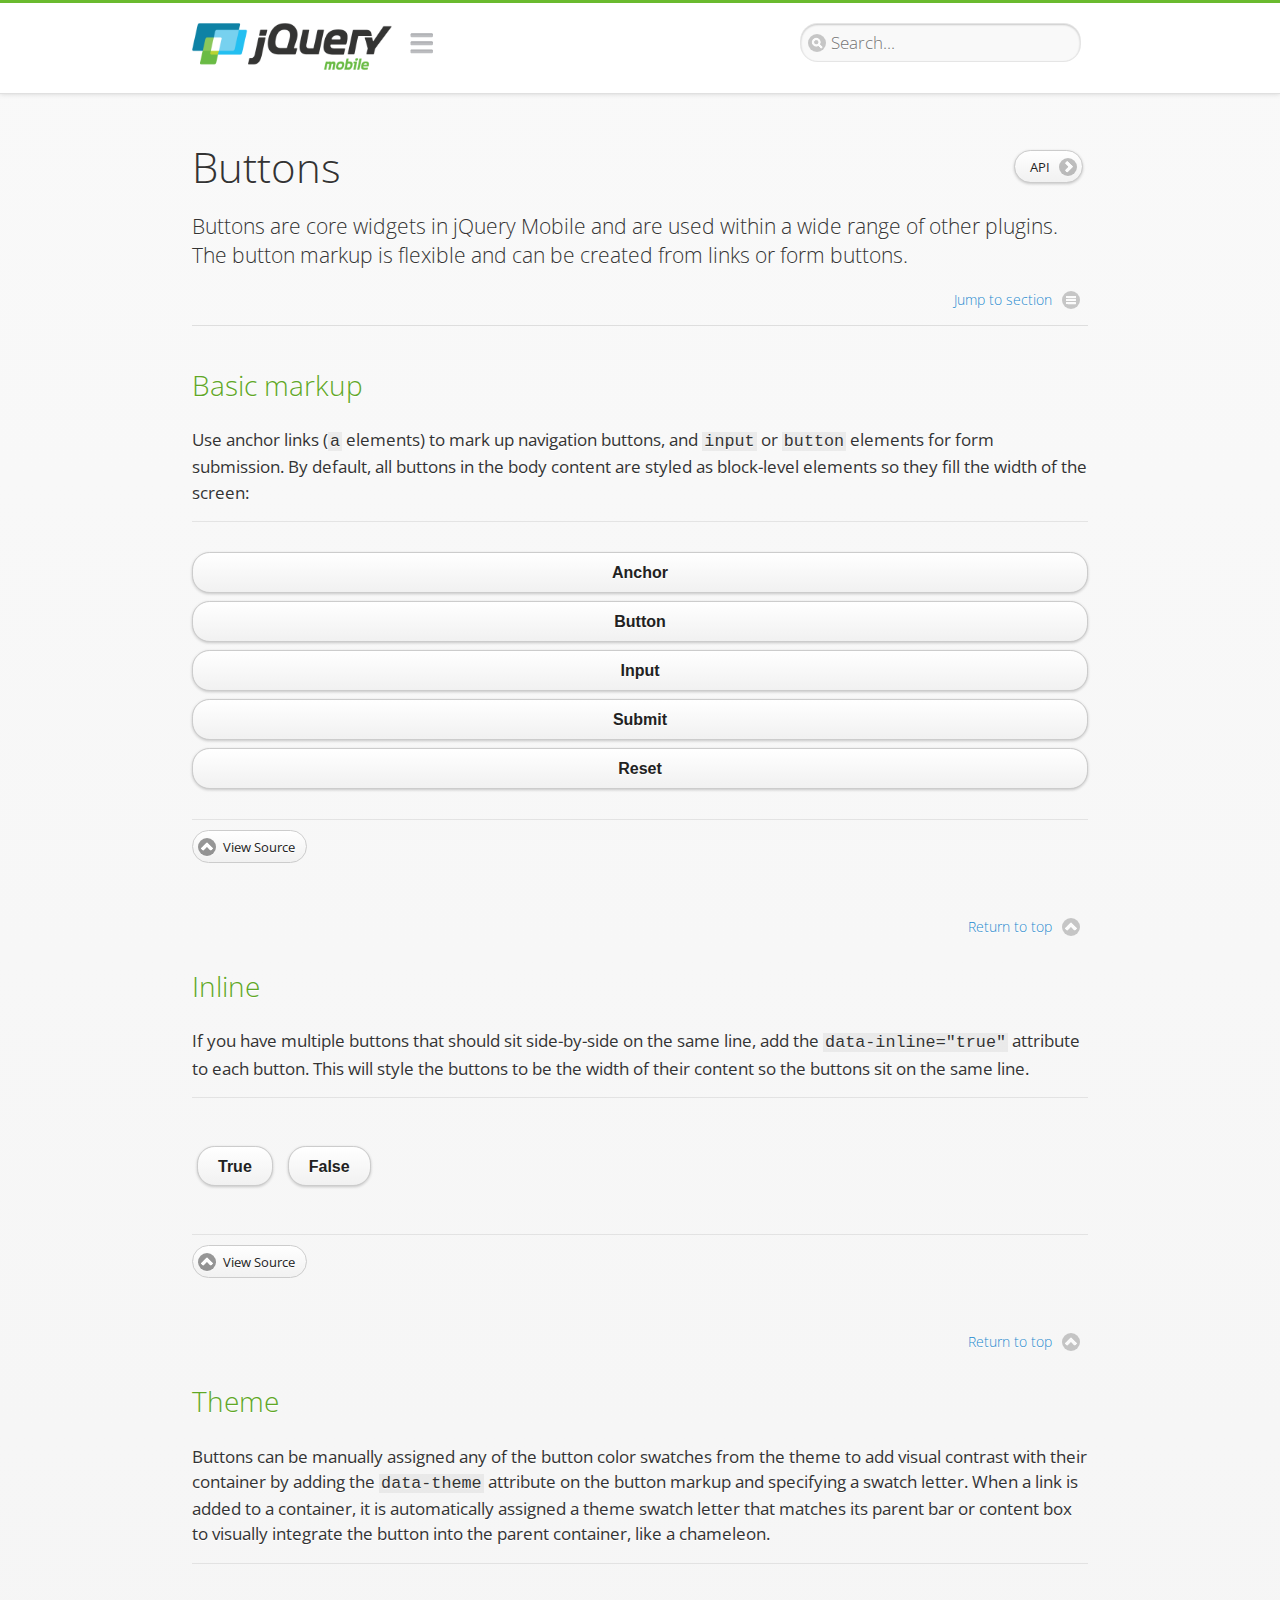
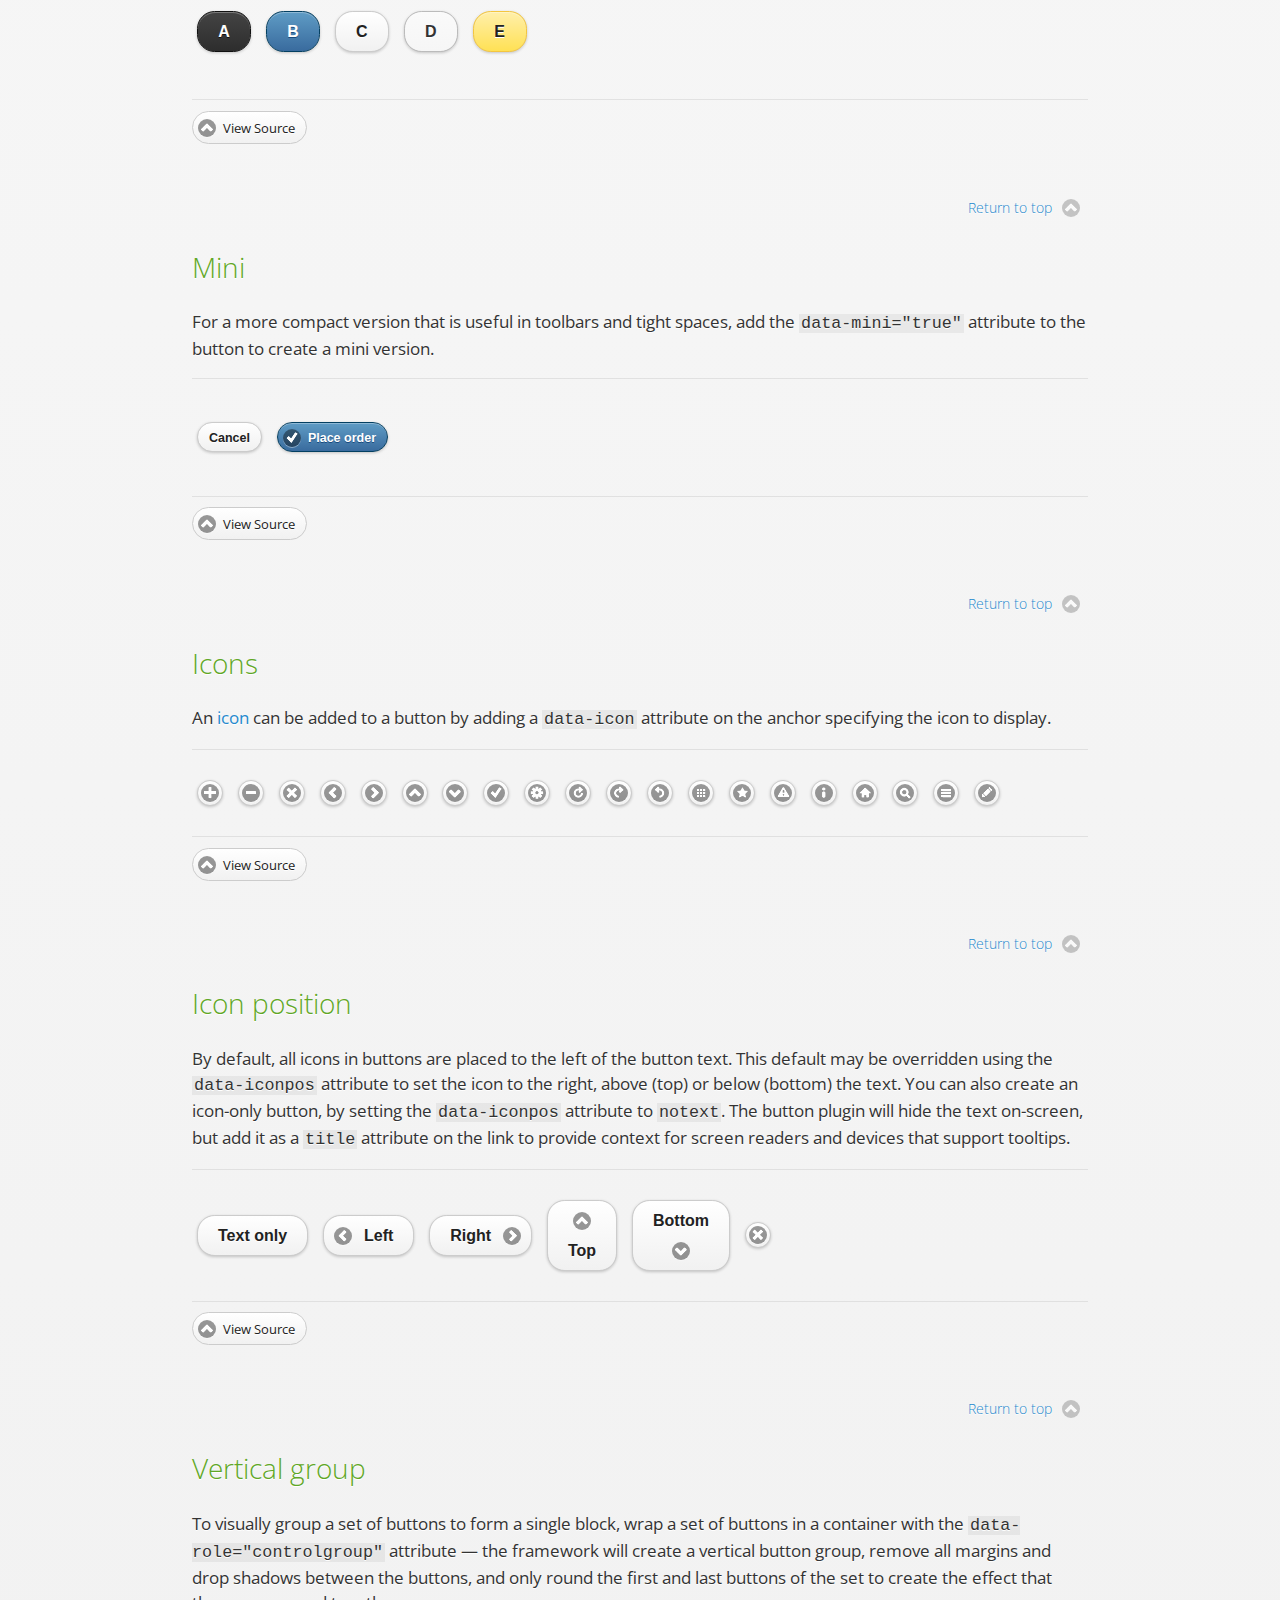
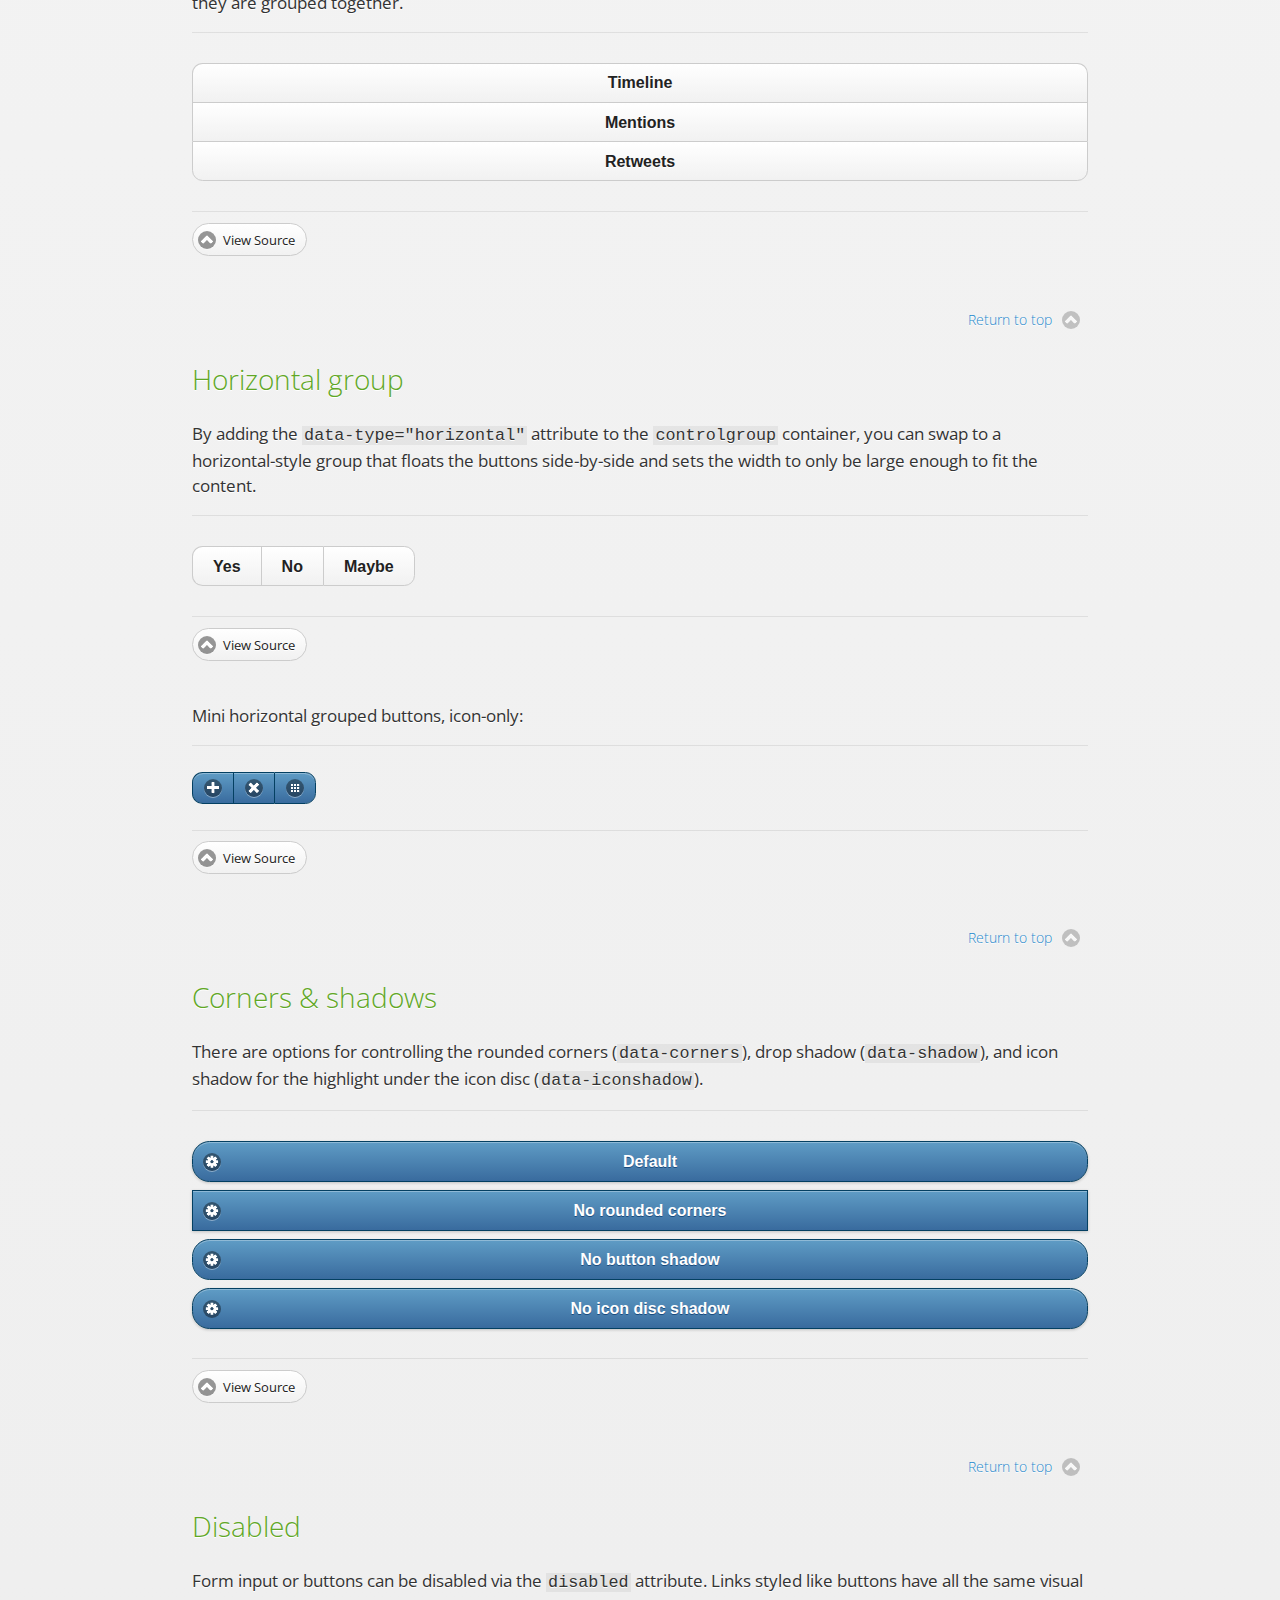
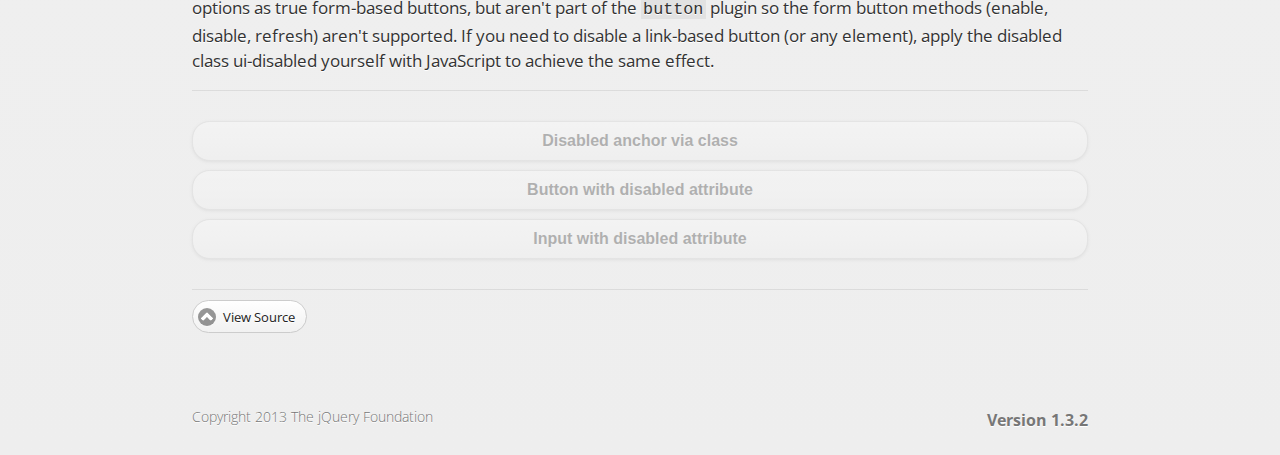
<file: src/client/media/mobile/jquery-mobile/demos/widgets/buttons/index.html>
<!DOCTYPE html>
<html>
<head>
	<meta charset="utf-8">
	<meta name="viewport" content="width=device-width, initial-scale=1">
	<title>Buttons - jQuery Mobile Demos</title>
	<link rel="stylesheet"  href="../../css/themes/default/jquery.mobile-1.3.2.min.css">
	<link rel="stylesheet" href="../../_assets/css/jqm-demos.css">
	<link rel="shortcut icon" href="../../favicon.ico">
	<link rel="stylesheet" href="http://fonts.googleapis.com/css?family=Open+Sans:300,400,700">
	<script src="../../js/jquery.js"></script>
	<script src="../../_assets/js/index.js"></script>
	<script src="../../js/jquery.mobile-1.3.2.min.js"></script>
</head>
<body>
<div data-role="page" class="jqm-demos" data-quicklinks="true">

	<div data-role="header" class="jqm-header">
		<h1 class="jqm-logo"><a href="../../"><img src="../../_assets/img/jquery-logo.png" alt="jQuery Mobile Framework"></a></h1>
		<a href="#" class="jqm-navmenu-link" data-icon="bars" data-iconpos="notext">Navigation</a>
		<a href="#" class="jqm-search-link" data-icon="search" data-iconpos="notext">Search</a>
<div class="jqm-search">
    <ul class="jqm-list">
<li data-section="Widgets" data-filtertext="accordions collapsible sets content formatting grouped inset mini"><a href="widgets/accordions/">Accordion</a></li>

<li data-section="Widgets" data-filtertext="ajax navigation navigate event method"><a href="widgets/navigation/" data-ajax="false">AJAX Navigation</a></li>

<li data-section="Widgets" data-filtertext="autocomplete filter reveal listviews remote listviewbeforefilter placeholder"><a href="widgets/autocomplete/" data-ajax="false">Autocomplete</a></li>

<li data-section="Widgets" data-filtertext="buttons inputs forms inline theme grouped icons mini disabled"><a href="widgets/buttons/" data-ajax="false">Buttons</a></li>

<li data-section="Widgets" data-filtertext="checkboxes checkboxradio inputs forms mini disabled"><a href="widgets/checkbox/">Checkboxes</a></li>

<li data-section="Widgets" data-filtertext="collapsibles content formatting"><a href="widgets/collapsibles/" data-ajax="false">Collapsibles</a></li>

<li data-section="Widgets" data-filtertext="controlgroups selects checkboxradio buttons horizontal vertical"><a href="widgets/controlgroups/">Controlgroup</a></li>

<li data-section="Widgets" data-filtertext="dialogs modal popups"><a href="widgets/dialog/">Dialogs</a></li>

<li data-section="Widgets" data-filtertext="fixed toolbars headers footers sections fullscreen"><a href="widgets/fixed-toolbars/">Fixed toolbars</a></li>

<li data-section="Widgets" data-filtertext="flip toggle switch binary slider selects forms disabled"><a href="widgets/sliders/switch.html" data-ajax="false">Flip switch toggle</a></li>

<li data-section="Widgets" data-filtertext="footer toolbars footers sections"><a href="widgets/footers/">Footer toolbar</a></li>

<li data-section="Widgets" data-filtertext="forms inputs slider button range toggle switch label disabled accessible fieldcontains elements"><a href="widgets/forms/">Form elements</a></li>

<li data-section="Widgets" data-filtertext="grids columns blocks content formatting rwd responsive"><a href="widgets/grids/">Grids</a></li>

<li data-section="Widgets" data-filtertext="header toolbars fixed fullscreen sections"><a href="widgets/headers/">Header toolbar</a></li>

<li data-section="Widgets" data-filtertext="icons buttons disc position"><a href="widgets/icons/">Icons</a></li>

<li data-section="Widgets" data-filtertext="links navigation ajax prefetch cache"><a href="widgets/links/">Links</a></li>

<li data-section="Widgets" data-filtertext="listviews thumbnails icons nested split button collapsible ul ol"><a href="widgets/listviews/" data-ajax="false">Listviews</a></li>

<li data-section="Widgets" data-filtertext="ajax loader overlay spinner pages"><a href="widgets/loader/" data-ajax="false">Loader overlay</a></li>

<li data-section="Widgets" data-filtertext="navbars navmenu toolbars links icons footer header"><a href="widgets/navbar/" data-ajax="false">Navbar</a></li>

<li data-section="Widgets" data-filtertext="navbars persistent header footer links navmenu"><a href="widgets/fixed-toolbars/footer-persist-a.html">Navbar, persistent</a></li>

<li data-section="Widgets" data-filtertext="pages single multipage templates ajax nav"><a href="widgets/pages/">Pages</a></li>

<li data-section="Widgets" data-filtertext="panels sliding nav modal transition display reveal overlay push rwd responsive"><a href="widgets/panels/">Panels <span class="ui-li-count">New</span></a></li>

<li data-section="Widgets" data-filtertext="popup dialog modal transition tooltip lightbox form overlay screen flip pop fade transition"><a href="widgets/popup/">Popup</a></li>

<li data-section="Widgets" data-filtertext="radiobuttons checkboxradio inputs forms disabled grouped"><a href="widgets/radiobuttons/">Radio buttons</a></li>

<li data-section="Widgets" data-filtertext="selectmenus custom native multiple optgroup disabled forms"><a href="widgets/selects/">Select</a></li>

<li data-section="Widgets" data-filtertext="slider, single sliders range inputs forms disabled"><a href="widgets/sliders/" data-ajax="false">Slider, single</a></li>

<li data-section="Widgets" data-filtertext="slider, dual range sliders rangesliders inputs forms disabled"><a href="widgets/sliders/rangeslider.html" data-ajax="false">Slider, dual range <span class="ui-li-count">New</span></a></li>

<li data-section="Widgets" data-filtertext="tables column th td toggle responsive tables rwd hide show tabular"><a href="widgets/table-column-toggle/">Table, column toggle <span class="ui-li-count">New</span></a></li>

<li data-section="Widgets" data-filtertext="tables reflow th td responsive rwd columns tabular"><a href="widgets/table-reflow/">Table, reflow <span class="ui-li-count">New</span></a></li>

<li data-section="Widgets" data-filtertext="text inputs textarea numeric email tel file date time month clear pattern placeholder forms"><a href="widgets/textinputs/">Text inputs & textarea</a></li>

<li data-section="Widgets" data-filtertext="page transitions animated pages ajax navigation flip slide fade pop" data-ajax="false"><a href="widgets/transitions/" data-ajax="false">Transitions</a></li>

<li data-role="list-divider">Collapsibles</li>

<li data-section="Demo Showcase" data-filtertext="dynamic collapsible set accordion append expand"><a href="examples/collapsibles/dynamic-collapsible.html" data-ajax="false">Dynamic collapsible</a></li>

<li data-role="list-divider">Controlgroups</li>

<li data-section="Demo Showcase" data-filtertext="dynamic controlgroup buttons selects checkboxes forms"><a href="examples/controlgroups/dynamic-controlgroup.html" data-ajax="false">Dynamic controlgroup</a></li>

<li data-role="list-divider">Listviews</li>

<li data-section="Demo Showcase" data-filtertext="grid listview responsive grids responsive listviews lists ul"><a href="examples/listviews/grid-listview.html" data-ajax="false">Grid Listview</a></li>

<li data-section="Demo Showcase" data-filtertext="autodividers anchor jump scroll linkbars listviews lists ul"><a href="examples/listviews/autodividers-linkbar.html" data-ajax="false">Autodividers Linkbar</a></li>

<li data-section="Demo Showcase" data-filtertext="listviews autodividers selector autodividersselector lists ul ol"><a href="examples/listviews/autodividers-selector.html" data-ajax="false">Autodividers Selector</a></li>

<li data-role="list-divider">Navigation</li>

<li data-section="Demo Showcase" data-filtertext="backbone and require.js example navigation router"><a href="examples/backbone-require/index.html" data-ajax="false">Backbone and Require.js example</a></li>

<li data-section="Demo Showcase" data-filtertext="server redirection with server-side support php"><a href="examples/redirect/" data-ajax="false">Redirection with server-side support</a></li>

<li data-role="list-divider">Panels</li>

<li data-section="Demo Showcase" data-filtertext="panel styling slide panels sliding panels shadow rwd responsive breakpoint"><a href="examples/panels/panel-styling.html" data-ajax="false">Panel styling</a></li>

<li data-section="Demo Showcase" data-filtertext="open panel on swipe panels left right"><a href="examples/panels/panel-swipe-open.html" data-ajax="false">Open panel on swipe</a></li>

<li data-role="list-divider">Popups</li>

<li data-section="Demo Showcase" data-filtertext="dynamic popups popup images lightbox"><a href="examples/popups/dynamic-popup.html" data-ajax="false">Dynamic popup</a></li>

<li data-section="Demo Showcase" data-filtertext="arrow popups popover"><a href="examples/popups/arrow.html" data-ajax="false">Popup with arrow</a></li>

<li data-role="list-divider">Responsive Tables</li>

<li data-section="Demo Showcase" data-filtertext="responsive tables reflow stack custom styles"><a href="examples/tables/movie-list.html" data-ajax="false">Reflow: Custom styles</a></li>

<li data-section="Demo Showcase" data-filtertext="responsive tables reflow heading groups rwd breakpoint"><a href="examples/tables/financial-grouped-reflow.html" data-ajax="false">Reflow: Heading groups</a></li>

<li data-section="Demo Showcase" data-filtertext="responsive tables reflow refresh method dynamically inject data"><a href="examples/tables/reflow-refresh.html" data-ajax="false">Reflow: Refresh method</a></li>

<li data-section="Demo Showcase" data-filtertext="responsive tables column toggle hide rwd breakpoint customization options"><a href="examples/tables/movie-list-toggle-options.html" data-ajax="false">Column toggle: Customization options</a></li>

<li data-section="Demo Showcase" data-filtertext="responsive tables column toggle heading groups rwd breakpoint"><a href="examples/tables/financial-grouped-columns.html" data-ajax="false">Column toggle: Heading groups</a></li>

<li data-section="Demo Showcase" data-filtertext="responsive tables column toggle refresh method dynamically inject data"><a href="examples/tables/columntoggle-refresh.html" data-ajax="false">Column toggle: Refresh method</a></li>

<li data-section="Demo Showcase" data-filtertext="responsive tables table column toggle phone comparison rwd breakpoint"><a href="examples/tables/phone-compare.html" data-ajax="false">Column toggle demo: Phone comparison</a></li>

<li data-role="list-divider">Sliders</li>

<li data-section="Demo Showcase" data-filtertext="slider tooltip handle value extension input range sliders forms"><a href="examples/slider/tooltip.html" data-ajax="false">Tooltip extension</a></li>

<li data-role="list-divider">Swipe</li>

<li data-section="Demo Showcase" data-filtertext="swipe to navigate page transitions navigation"><a href="examples/swipe/swipe-page.html" data-ajax="false">Swipe to navigate</a></li>

<li data-section="Demo Showcase" data-filtertext="swipe to delete list item listviews lists ul ol"><a href="examples/swipe/swipe-list.html" data-ajax="false">Swipe to delete list item</a></li>

<li data-role="list-divider">Forms</li>

<li data-section="Questions & Answers" data-filtertext="CSS styles apply widget scope wrap selector customize"><a href="faq/question-template.html">Why won't my CSS styles apply correctly to a widget?</a></li>

<li data-section="Questions & Answers" data-filtertext="form update value enhance pageinit refresh"><a href="faq/updating-the-value-of-enhanced-form-elements-does-not-work.html">Updating the value of enhanced form elements does not work.</a></li>

<li data-section="Questions & Answers" data-filtertext="HTML 5 inputs appearance keyboard picker calendar date time slider file color"><a href="faq/my-html-5-inputs-look-different-in-browsers.html">My HTML 5 inputs look different across devices and browsers.</a></li>

<li data-section="Questions & Answers" data-filtertext="range search inputs slider number text degrade"><a href="faq/my-range-search-input-type-is-being-changed.html">My range or search inputs are being change to number/text.</a></li>

<li data-section="Questions & Answers" data-filtertext="custom select popup dialog logic"><a href="faq/sometimes-custom-select-shows-as-dialog-popup.html">Sometimes my custom select shows as a popup other times its a dialog.</a></li>

<li data-section="Questions & Answers" data-filtertext="disable button issue class method"><a href="faq/disabling-a-button-does-not-work.html">Disabling a button does not work.</a></li>

<li data-section="Questions & Answers" data-filtertext="fixed toolbar header footer fullscreen select input bug issue"><a href="faq/controls-in-header-footer.html">Controls in my fixed header or footer are not responding or behave erratically.</a></li>

<li data-role="list-divider">Pages</li>

<li data-section="Questions & Answers" data-filtertext="head load scripts styles pageinit onload pagebeforecreate ajax nav pages"><a href="faq/scripts-and-styles-not-loading.html">Why aren't my scripts and styles loading?</a></li>

<li data-section="Questions & Answers" data-filtertext="document.ready onload paginit DOM ready on ready scripts "><a href="faq/dom-ready-not-working.html">Why isn't DOM ready working for my scripts?</a></li>

<li data-section="Questions & Answers" data-filtertext="ajax nav load page mobile.loadpage"><a href="faq/how-do-i-load-a-page.html">How do I load a page?</a></li>

<li data-section="Questions & Answers" data-filtertext="ajax nav multi page document load"><a href="faq/why-is-only-the-first-page-loaded.html">Why is only the first page of my multi page document loaded?</a></li>

<li data-section="Questions & Answers" data-filtertext="pass url query params ajax nav"><a href="faq/pass-query-params-to-page.html">I'm trying to pass query params to a page but it's not working?</a></li>

<li data-section="Questions & Answers" data-filtertext="hash pass parameters information ajax nav"><a href="faq/pass-via-the-hash-to-page.html">I'm trying to pass information via the hash but it's not working?</a></li>

<li data-section="Questions & Answers" data-filtertext="application cache status error isLocal ajax nav"><a href="faq/the-application-cache-is-not-working.html">I'm trying to use the application cache but it's not working.</a></li>

<li data-section="Questions & Answers" data-filtertext=">create refresh event trigger pageInit refresh method content injected page not enhanced."><a href="faq/injected-content-is-not-enhanced.html">Content injected into a page is not enhanced.</a></li>

<li data-section="Questions & Answers" data-filtertext=">create trigger event pageInit injected HTML"><a href="faq/triggering-create-on-injected-content-does-not-work.html">Triggering create on injected HTML does not work.</a></li>

<li data-section="Questions & Answers" data-filtertext="auto-enhance element stop preventnative role none"><a href="faq/how-can-i-stop-auto-enhancement-of-elements.html">How can I stop JQM from auto-enhancing an element?</a></li>

<li data-section="Questions & Answers" data-filtertext="auto-enhance block container parent stop preventnative role none"><a href="faq/how-can-i-stop-auto-enhancement-of-a-block-of-elements.html">How can I stop JQM from enhancing a block of elements?</a></li>

<li data-section="Questions & Answers" data-filtertext="page title ajax nav head"><a href="faq/how-do-i-control-page-titles.html">How do I control page titles?</a></li>

<li data-section="Questions & Answers" data-filtertext="ajax nav load page loadPage"><a href="faq/how-do-i-load-a-page.html">How do I load a page?</a></li>

<li data-role="list-divider">Events</li>

<li data-section="Questions & Answers" data-filtertext="touch mouse events vmouseover, vmousedown, vmousemove, vmouseup, vclick, vmousecancel"><a href="faq/how-do-i-use-touch-mouse-events.html">How do I use touch and mouse events?</a></li>

<li data-role="list-divider">Theme and styling</li>

<li data-section="Questions & Answers" data-filtertext="theme swatch css themeroller customize icons colors fonts style"><a href="faq/how-does-theming-work.html">How does theming work?</a></li>

<li data-role="list-divider">Apps</li>

<li data-section="Questions & Answers" data-filtertext="How do I need to configure PhoneGap Cordova?"><a href="faq/how-configure-phonegap-cordova.html">How do I need to configure PhoneGap/Cordova?</a></li>
<!--
<li data-role="list-divider">Navigation</li>

<li data-section="Questions & Answers" data-filtertext=""><a href="faq/nav-is-acting-erraticly.html">The nav is acting erratically!</a></li>

<li data-section="Questions & Answers" data-filtertext=""><a href="faq/deep-links-dont-work.html">Following a deep link ( a link to scroll to and id ) does not work.</a></li>

<li data-section="Questions & Answers" data-filtertext=""><a href="faq/scripts-css-only-works-on-first-page-or-refresh.html">My script / css only works on first page or on refresh.</a></li>
<li data-role="list-divider">Widgets</li>

<li data-section="Questions & Answers" data-filtertext=""><a href="faq/cloned-content-double-enhanced.html">Cloning a widget or enhanced for element and enhancing causes "double" enhancement</a></li>

<li data-section="Questions & Answers" data-filtertext=""><a href="faq/cloned-content-does-not-update.html">Cloned widget or enhanced element does not update</a></li>

<li data-section="Questions & Answers" data-filtertext=""><a href="faq/data-enhance-false-does-not-work.html">Setting data-enhance="false" does not work.</a></li>

<li data-role="list-divider">General</li>

<li data-section="Questions & Answers" data-filtertext=""><a href="faq/selecting-element-by-id-not-working.html">Selecting elements by id only works sometimes or on first page!</a></li>

<li data-section="Questions & Answers" data-filtertext=""><a href="faq/global-config-settings-ignored.html">The global configuration settings i set are being ignored.</a></li>

<li data-section="Questions & Answers" data-filtertext=""><a href="faq/custom-css-is-ignored.html">My custom css is ignored.</a></li>

<li data-role="list-divider">Events</li>

<li data-section="Questions & Answers" data-filtertext=""><a href="faq/swipe-triggered-when-scrolling.html">Swipe triggered when scrolling.</a></li>

<li data-section="Questions & Answers" data-filtertext=""><a href="faq/document-ready-not-working.html">Document ready ignored after first page.</a></li>

<li data-role="list-divider">Theming &amp; custom styles</li>

<li data-section="Questions & Answers" data-filtertext=""><a href="faq/#">How do I add custom icons?</a></li>

<li data-section="Questions & Answers" data-filtertext=""><a href="faq/#">How do I add remove the circle behind the icons?</a></li>
-->

    </ul>
</div>

	</div><!-- /header -->

	<div data-role="content" class="jqm-content">

			<h1>Buttons <a href="http://api.jquerymobile.com/button/" data-ajax="false" data-role="button" data-inline="true" data-mini="true" data-icon="arrow-r" data-iconpos="right" class="jqm-api-link">API</a></h1>

			<p class="jqm-intro">Buttons are core widgets in jQuery Mobile and are used within a wide range of other plugins. The button markup is flexible and can be created from links or form buttons.
			</p>

			<h2 id="button-markup">Basic markup</h2>

			<p>Use anchor links (<code>a</code> elements) to mark up navigation buttons, and <code>input</code> or <code>button</code> elements for form submission. By default, all buttons in the body content are styled as block-level elements so they fill the width of the screen:</p>

			<div data-demo-html="true">
				<a href="#" data-role="button">Anchor</a>
				<form>
					<button>Button</button>
					<input type="button" value="Input">
					<input type="submit" value="Submit">
					<input type="reset" value="Reset">
				</form>
			</div><!--/demo-html -->

			<h2 id="button-inline">Inline</h2>

			<p>If you have multiple buttons that should sit side-by-side on the same line, add the <code>data-inline="true"</code> attribute to each button. This will style the buttons to be the width of their content so the buttons sit on the same line. </p>

			<div data-demo-html="true">
				<p>
					<a href="#" data-role="button" data-inline="true">True</a>
					<a href="#" data-role="button" data-inline="true">False</a>
				</p>
			</div><!--/demo-html -->

			<h2 id="button-theme">Theme</h2>

			<p>Buttons can be manually assigned any of the button color swatches from the theme to add visual contrast with their container by adding the <code> data-theme</code> attribute on the button markup and specifying a swatch letter. When a link is added to a container, it is automatically assigned a theme swatch letter that matches its parent bar or content box to visually integrate the button into the parent container, like a chameleon.</p>

			<div data-demo-html="true">
				<p>
					<a href="#" data-role="button" data-theme="a" data-inline="true">A</a>
					<a href="#" data-role="button" data-theme="b" data-inline="true">B</a>
					<a href="#" data-role="button" data-theme="c" data-inline="true">C</a>
					<a href="#" data-role="button" data-theme="d" data-inline="true">D</a>
					<a href="#" data-role="button" data-theme="e" data-inline="true">E</a>
				</p>
			</div><!--/demo-html -->

			<h2 id="button-mini">Mini</h2>

			<p>For a more compact version that is useful in toolbars and tight spaces, add the <code>data-mini="true"</code> attribute to the button to create a mini version</a>. </p>

			<div data-demo-html="true">
				<p>
					<a href="#" data-role="button" data-mini="true" data-inline="true">Cancel</a>
					<a href="#" data-role="button" data-mini="true" data-inline="true" data-icon="check" data-theme="b">Place order</a>
				</p>
			</div><!--/demo-html -->

			<h2 id="button-icons">Icons</h2>

			<p>An <a href="../icons/">icon</a> can be added to a button by adding a <code> data-icon</code> attribute on the anchor specifying the icon to display.</p>

			<div data-demo-html="true">
				<a href="#" data-role="button" data-icon="plus" data-iconpos="notext" data-theme="c" data-inline="true">Plus</a>
				<a href="#" data-role="button" data-icon="minus" data-iconpos="notext" data-theme="c" data-inline="true">Minus</a>
				<a href="#" data-role="button" data-icon="delete" data-iconpos="notext" data-theme="c" data-inline="true">Delete</a>
				<a href="#" data-role="button" data-icon="arrow-l" data-iconpos="notext" data-theme="c" data-inline="true">Arrow left</a>
				<a href="#" data-role="button" data-icon="arrow-r" data-iconpos="notext" data-theme="c" data-inline="true">Arrow right</a>
				<a href="#" data-role="button" data-icon="arrow-u" data-iconpos="notext" data-theme="c" data-inline="true">Arrow up</a>
				<a href="#" data-role="button" data-icon="arrow-d" data-iconpos="notext" data-theme="c" data-inline="true">Arrow down</a>
				<a href="#" data-role="button" data-icon="check" data-iconpos="notext" data-theme="c" data-inline="true">Check</a>
				<a href="#" data-role="button" data-icon="gear" data-iconpos="notext" data-theme="c" data-inline="true">Gear</a>
				<a href="#" data-role="button" data-icon="refresh" data-iconpos="notext" data-theme="c" data-inline="true">Refresh</a>
				<a href="#" data-role="button" data-icon="forward" data-iconpos="notext" data-theme="c" data-inline="true">Forward</a>
				<a href="#" data-role="button" data-icon="back" data-iconpos="notext" data-theme="c" data-inline="true">Back</a>
				<a href="#" data-role="button" data-icon="grid" data-iconpos="notext" data-theme="c" data-inline="true">Grid</a>
				<a href="#" data-role="button" data-icon="star" data-iconpos="notext" data-theme="c" data-inline="true">Star</a>
				<a href="#" data-role="button" data-icon="alert" data-iconpos="notext" data-theme="c" data-inline="true">Alert</a>
				<a href="#" data-role="button" data-icon="info" data-iconpos="notext" data-theme="c" data-inline="true">Info</a>
		        <a href="#" data-role="button" data-icon="home" data-iconpos="notext" data-theme="c" data-inline="true">Home</a>
		        <a href="#" data-role="button" data-icon="search" data-iconpos="notext" data-theme="c" data-inline="true">Search</a>
				<a href="#" data-role="button" data-icon="bars" data-iconpos="notext" data-theme="c" data-inline="true">Bars</a>
				<a href="#" data-role="button" data-icon="edit" data-iconpos="notext" data-theme="c" data-inline="true">Edit</a>
			</div><!--/demo-html -->

			<h2 id="button-icon-position">Icon position</h2>

			<p>By default, all icons in buttons are placed to the left of the button text. This default may be overridden using the <code> data-iconpos</code> attribute to set the icon to the right, above (top) or below (bottom) the text. You can also create an icon-only button, by setting the <code> data-iconpos</code> attribute to <code>notext</code>. The button plugin will hide the text on-screen, but add it as a <code>title</code> attribute on the link to provide context for screen readers and devices that support tooltips.</p>

			<div data-demo-html="true">
					<a href="#" data-role="button" data-inline="true">Text only</a>
					<a href="#" data-role="button" data-icon="arrow-l" data-iconpos="left" data-inline="true">Left</a>
					<a href="#" data-role="button" data-icon="arrow-r" data-iconpos="right" data-inline="true">Right</a>
					<a href="#" data-role="button" data-icon="arrow-u" data-iconpos="top" data-inline="true">Top</a>
					<a href="#" data-role="button" data-icon="arrow-d" data-iconpos="bottom" data-inline="true">Bottom</a>
					<a href="#" data-role="button" data-icon="delete" data-iconpos="notext" data-inline="true">Icon only</a>
			</div><!--/demo-html -->

			<h2 id="button-vertical-group">Vertical group</h2>

			<p>To visually group a set of buttons to form a single block, wrap a set of buttons in a container with the <code> data-role="controlgroup"</code> attribute &mdash; the framework will create a vertical button group, remove all margins and drop shadows between the buttons, and only round the first and last buttons of the set to create the effect that they are grouped together. </p>

			<div data-demo-html="true">
				<div data-role="controlgroup">
					<a href="#" data-role="button">Timeline</a>
					<a href="#" data-role="button">Mentions</a>
					<a href="#" data-role="button">Retweets</a>
				</div>
			</div><!--/demo-html -->

			<h2 id="button-horizontal-group">Horizontal group</h2>

			<p>By adding the <code>data-type="horizontal"</code> attribute to the <code>controlgroup</code> container, you can swap to a horizontal-style group that floats the buttons side-by-side and sets the width to only be large enough to fit the content.</p>

			<div data-demo-html="true">
				<div data-role="controlgroup" data-type="horizontal">
					<a href="#" data-role="button">Yes</a>
					<a href="#" data-role="button">No</a>
					<a href="#" data-role="button">Maybe</a>
				</div>
			</div><!--/demo-html -->

			<p>Mini horizontal grouped buttons, icon-only:</p>
			<div data-demo-html="true">
				<div data-role="controlgroup" data-type="horizontal" data-mini="true">
				    <a href="#" data-role="button" data-iconpos="notext" data-icon="plus" data-theme="b">Add</a>
				    <a href="#" data-role="button" data-iconpos="notext" data-icon="delete" data-theme="b">Delete</a>
				    <a href="#" data-role="button" data-iconpos="notext" data-icon="grid" data-theme="b">More</a>
				</div>
			</div><!--/demo-html -->

			<h2 id="button-corners-shadows">Corners & shadows</h2>

			<p>There are options for controlling the rounded corners (<code>data-corners</code>), drop shadow (<code>data-shadow</code>), and icon  shadow for the highlight under the icon disc (<code>data-iconshadow</code>).</p>

			<div data-demo-html="true">
				<a href="#" data-role="button" data-icon="gear" data-theme="b">Default</a>
				<a href="#" data-role="button" data-icon="gear" data-corners="false" data-theme="b">No rounded corners</a>
				<a href="#" data-role="button" data-icon="gear" data-shadow="false" data-theme="b">No button shadow</a>
				<a href="#" data-role="button" data-icon="gear" data-iconshadow="false" data-theme="b">No icon disc shadow</a>
			</div><!--/demo-html -->

			<h2>Disabled</h2>

			<p>Form input or buttons can be disabled via the <code>disabled</code> attribute. Links styled like buttons have all the same visual options as true form-based buttons, but aren't part of the <code>button</code> plugin so the form button methods (enable, disable, refresh) aren't supported. If you need to disable a link-based button (or any element), apply the disabled class ui-disabled yourself with JavaScript to achieve the same effect.</p>

			<div data-demo-html="true">
				<a href="#" data-role="button" class="ui-disabled">Disabled anchor via class</a>
				<form>
					<button disabled>Button with disabled attribute</button>
					<input type="button" value="Input with disabled attribute" disabled>
				</form>
			</div><!--/demo-html -->

	</div><!-- /content -->

	<div data-role="footer" class="jqm-footer">
		<p class="jqm-version"></p>
		<p>Copyright 2013 The jQuery Foundation</p>
	</div><!-- /footer -->
    <div data-role="panel" class="jqm-nav-panel jqm-navmenu-panel" data-position="left" data-display="reveal" data-theme="c">
        <ul data-role="listview" data-theme="d" data-divider-theme="d" data-icon="false" data-global-nav="demos" class="jqm-list">
            <li data-role="list-divider">jQuery Mobile Demos</li>
			<li><a href="./">Home</a></li>
            <li><a href="intro/">Introduction</a></li>
            <li><a href="examples/">Demo Showcase</a></li>
            <li><a href="faq/">Questions & Answers</a></li>
			<li><a href="intro/rwd.html">Going Responsive</a></li>
            <li data-role="list-divider">Widget reference</li>
<li data-section="Widgets" data-filtertext="accordions collapsible sets content formatting grouped inset mini"><a href="widgets/accordions/">Accordion</a></li>

<li data-section="Widgets" data-filtertext="ajax navigation navigate event method"><a href="widgets/navigation/" data-ajax="false">AJAX Navigation</a></li>

<li data-section="Widgets" data-filtertext="autocomplete filter reveal listviews remote listviewbeforefilter placeholder"><a href="widgets/autocomplete/" data-ajax="false">Autocomplete</a></li>

<li data-section="Widgets" data-filtertext="buttons inputs forms inline theme grouped icons mini disabled"><a href="widgets/buttons/" data-ajax="false">Buttons</a></li>

<li data-section="Widgets" data-filtertext="checkboxes checkboxradio inputs forms mini disabled"><a href="widgets/checkbox/">Checkboxes</a></li>

<li data-section="Widgets" data-filtertext="collapsibles content formatting"><a href="widgets/collapsibles/" data-ajax="false">Collapsibles</a></li>

<li data-section="Widgets" data-filtertext="controlgroups selects checkboxradio buttons horizontal vertical"><a href="widgets/controlgroups/">Controlgroup</a></li>

<li data-section="Widgets" data-filtertext="dialogs modal popups"><a href="widgets/dialog/">Dialogs</a></li>

<li data-section="Widgets" data-filtertext="fixed toolbars headers footers sections fullscreen"><a href="widgets/fixed-toolbars/">Fixed toolbars</a></li>

<li data-section="Widgets" data-filtertext="flip toggle switch binary slider selects forms disabled"><a href="widgets/sliders/switch.html" data-ajax="false">Flip switch toggle</a></li>

<li data-section="Widgets" data-filtertext="footer toolbars footers sections"><a href="widgets/footers/">Footer toolbar</a></li>

<li data-section="Widgets" data-filtertext="forms inputs slider button range toggle switch label disabled accessible fieldcontains elements"><a href="widgets/forms/">Form elements</a></li>

<li data-section="Widgets" data-filtertext="grids columns blocks content formatting rwd responsive"><a href="widgets/grids/">Grids</a></li>

<li data-section="Widgets" data-filtertext="header toolbars fixed fullscreen sections"><a href="widgets/headers/">Header toolbar</a></li>

<li data-section="Widgets" data-filtertext="icons buttons disc position"><a href="widgets/icons/">Icons</a></li>

<li data-section="Widgets" data-filtertext="links navigation ajax prefetch cache"><a href="widgets/links/">Links</a></li>

<li data-section="Widgets" data-filtertext="listviews thumbnails icons nested split button collapsible ul ol"><a href="widgets/listviews/" data-ajax="false">Listviews</a></li>

<li data-section="Widgets" data-filtertext="ajax loader overlay spinner pages"><a href="widgets/loader/" data-ajax="false">Loader overlay</a></li>

<li data-section="Widgets" data-filtertext="navbars navmenu toolbars links icons footer header"><a href="widgets/navbar/" data-ajax="false">Navbar</a></li>

<li data-section="Widgets" data-filtertext="navbars persistent header footer links navmenu"><a href="widgets/fixed-toolbars/footer-persist-a.html">Navbar, persistent</a></li>

<li data-section="Widgets" data-filtertext="pages single multipage templates ajax nav"><a href="widgets/pages/">Pages</a></li>

<li data-section="Widgets" data-filtertext="panels sliding nav modal transition display reveal overlay push rwd responsive"><a href="widgets/panels/">Panels <span class="ui-li-count">New</span></a></li>

<li data-section="Widgets" data-filtertext="popup dialog modal transition tooltip lightbox form overlay screen flip pop fade transition"><a href="widgets/popup/">Popup</a></li>

<li data-section="Widgets" data-filtertext="radiobuttons checkboxradio inputs forms disabled grouped"><a href="widgets/radiobuttons/">Radio buttons</a></li>

<li data-section="Widgets" data-filtertext="selectmenus custom native multiple optgroup disabled forms"><a href="widgets/selects/">Select</a></li>

<li data-section="Widgets" data-filtertext="slider, single sliders range inputs forms disabled"><a href="widgets/sliders/" data-ajax="false">Slider, single</a></li>

<li data-section="Widgets" data-filtertext="slider, dual range sliders rangesliders inputs forms disabled"><a href="widgets/sliders/rangeslider.html" data-ajax="false">Slider, dual range <span class="ui-li-count">New</span></a></li>

<li data-section="Widgets" data-filtertext="tables column th td toggle responsive tables rwd hide show tabular"><a href="widgets/table-column-toggle/">Table, column toggle <span class="ui-li-count">New</span></a></li>

<li data-section="Widgets" data-filtertext="tables reflow th td responsive rwd columns tabular"><a href="widgets/table-reflow/">Table, reflow <span class="ui-li-count">New</span></a></li>

<li data-section="Widgets" data-filtertext="text inputs textarea numeric email tel file date time month clear pattern placeholder forms"><a href="widgets/textinputs/">Text inputs & textarea</a></li>

<li data-section="Widgets" data-filtertext="page transitions animated pages ajax navigation flip slide fade pop" data-ajax="false"><a href="widgets/transitions/" data-ajax="false">Transitions</a></li>

        </ul>
	</div><!-- /panel -->


</div><!-- /page -->
</body>
</html>
</file>
<file: src/client/media/mobile/jquery-mobile/demos/_assets/css/jqm-demos.css>
/* JQM Demos CSS */
.jqm-demos strong { font-weight: bold; }
.jqm-demos img { max-width: 100%; }

/* Page */
body, .jqm-demos  {
	background-color: #fefefe;
	font-size: 1.05em;
}

/* Header */
.jqm-header {
	background: #fff;
	border-top: 3px solid #6ABA2F;
	border-bottom: 1px solid #e0e0e0;
	color: #777;
	text-shadow: 0 1px 0 #fff;
	-webkit-box-shadow: 0 0 5px rgba(0,0,0,.15);
	-moz-box-shadow: 0 0 5px rgba(0,0,0,.15);
	box-shadow: 0 0 5px rgba(0,0,0,.15);
}
.jqm-header.ui-header-fixed:not(.ui-fixed-hidden) {
	border-top-width: 4px;
	padding-top: 0;
}

/* Header logo */
.jqm-header h1.jqm-logo {
	font-size: 1em;
	margin: .6em 3.375em;
}
.jqm-header .jqm-logo a {
	display: inline-block;
	text-decoration: none;
	min-height: 40px;
}
.jqm-header .jqm-logo img {
	display: block;
	width: 140px;
	height: auto;
}
.jqm-demos-home .jqm-header .jqm-logo img {
	display: inline-block;
}

/* Header buttons */
.jqm-header > .ui-btn {
	width: 31px;
	height: 31px;
	-webkit-border-radius: 0;
	border-radius: 0;
}
.jqm-header > .ui-btn,
.jqm-header.ui-header-fixed.ui-fixed-hidden > .ui-btn-icon-notext {
	top: 1.1em;
}
.jqm-header .jqm-navmenu-link {
	left: 15px;
}
.jqm-header .jqm-search-link {
	right: 15px;
}
.jqm-header > .ui-btn,
.jqm-header > .ui-btn .ui-btn-inner {
	border: none;
	background: none;
}
.jqm-header > .ui-btn,
.jqm-header > .ui-btn .ui-icon {
	-webkit-box-shadow: none;
	-moz-box-shadow: none;
	box-shadow: none;
}
/* Custom icons */
.jqm-header > .ui-btn .ui-icon {
	background-image: url(jqm_demo-icons-sd.png);
	background-color: transparent;
	width: 31px;
	height: 31px;
	margin: 0;
}
.jqm-header .jqm-navmenu-link .ui-icon {
	background-position: -3px 50%;
}
.jqm-header .jqm-search-link .ui-icon {
	background-position: -100px -2px;
}
/* Toggle search / close icon */
.jqm-search-toggle .jqm-search-link .ui-icon {
	background-position: -51px -2px;
}
/* Toggle menu bars / close icon on small screens */
@media (max-width:45.9375em) {
	.ui-panel-content-wrap-position-left.ui-panel-content-wrap-open .jqm-header .jqm-navmenu-link .ui-icon {
		background-position: -51px 50%;
	}
}
/* HD/Retina icon sprite */
@media only screen and (-webkit-min-device-pixel-ratio: 1.3),
       only screen and (min--moz-device-pixel-ratio: 1.3),
       only screen and (min-resolution: 200dpi) {
	.jqm-header > .ui-btn .ui-icon {
		background-image: url(jqm_demo-icons-hd.png);
		-webkit-background-size: 131px 31px;
		-moz-background-size: 131px 31px;
		-o-background-size: 131px 31px;
		background-size: 131px 31px;
	}
}

/* Global search */
.jqm-search {
	display: none;
	background: #eee;
	border-top: 1px solid transparent;
	padding: 0 .7em;
}
.jqm-search-toggle .jqm-search {
	display: block;
	border-top: 1px solid #e0e0e0;
}
.jqm-search	> .ui-listview-filter {
	margin: 0 -.3125em;
	padding: 1px 0; /* to resolve Chrome rendering issue (border-bottom not visible */
}
.jqm-demos .jqm-search > .ui-listview-filter .ui-input-search {
	margin: 4px .3125em;
}
.jqm-search > .jqm-list {
	position: absolute;
	right: .7em;
	left: .7em;
	margin-top: 5px;
	z-index: 999;
	-webkit-box-shadow: 0 0 5px rgba(0,0,0,.3);
	-moz-box-shadow: 0 0 5px rgba(0,0,0,.3);
	box-shadow: 0 0 5px rgba(0,0,0,.3);
}
.ui-panel-animate.ui-panel-content-wrap:not(.ui-panel-content-wrap-closed) .jqm-search > .jqm-list {
	display: none;
}


/* Footer */
.jqm-footer {
	background: none;
	border: none;
	color: #777;
	text-shadow: 0 1px 0 #fff;
}
.jqm-footer p {
	font-size: .8em;
	font-weight: normal;
	margin: .7em 15px;	
	font-family: 'Open Sans', sans-serif;
	font-weight: 300;
}
.jqm-footer .jqm-version {
	font-family: 'Open Sans', sans-serif;
	font-weight: 700;
	font-size:.9em;
	margin-left:1.1em;
}

/* Content */

/* Headings */
.jqm-content > h1 {
	font-family: 'Open Sans', sans-serif;
	font-weight: 300;
	font-size: 2.4em;
	color: #333;
	clear:both;
}
.jqm-faq .jqm-content > h1 {
	margin-top: -.4em;
	font-size: 1.8em;
}
.jqm-content > h2,
.jqm-content > h3,
.jqm-content > h4,
.jqm-home-welcome h2 {
	font-family: 'Open Sans', sans-serif;
	font-weight: 300;
	font-size: 1.6em;
	color: #60a725;
	padding-top: .6em;
	clear:both;
}
.jqm-home-welcome h2 {
	font-size:1.5em;
	margin-left:.5em;
	margin-top:-.2em;
}
.jqm-home-welcome .jqm-button {
	margin-left:.8em;
	margin-top:-.4em;
}
.jqm-home-welcome .jqm-button .ui-btn-text {
	font-size:1.1em;
	font-weight:300;
}
h2.jqm-home-widget {
	font-size:1.5em;
	margin-left:.6em;
}
.home-pop p {
	font-family: 'Open Sans', sans-serif;
	font-weight: 300;
	padding:.5em .5em;
	width:16em;
}
.home-pop .ui-btn-text {
	font-family: 'Open Sans', sans-serif;
	font-weight: 400;
}
.jqm-content > h4 {
	font-size: 1.2em;
}

/* Paragraphs */
.jqm-content > p {
	font-family: 'Open Sans', sans-serif;
	font-weight: 400; 
	font-size: 0.95em;
}
.jqm-content .jqm-intro {
	font-size: 120%;
	font-family: 'Open Sans', sans-serif;
	font-weight: 300;
	line-height: 135%;
	margin-top: -.5em;
	margin-bottom: .5em;
	padding-bottom: 2.6em;
	color: #333;
	border-bottom-width: 1px;
	border-bottom-style: solid;
	border-bottom-color: #e5e5e5;
	border-bottom-color: rgba(0,0,0,.1);
}
.jqm-demos-home .jqm-content .jqm-intro {
	font-family: 'Open Sans', sans-serif;
	font-weight: 300;
	font-size:.9em;
	line-height: 1.4;
	margin: -.8em .8em .5em .8em;
	padding-bottom: .6em;
	border: none;
	color: #555;
}
.jqm-demos-index .jqm-content p.jqm-intro {
	border: none;
}
.jqm-content > ul:not(.ui-listview),
.jqm-content > ul:not(.ui-listview) li {
	font-family: 'Open Sans', sans-serif;
	font-weight: 400; 
	font-size: 0.95em;
	line-height: 1.7;
}
.jqm-content > ul:not(.ui-listview) {
	margin: 1em 0;
	padding-left: 1.3em;
}

/* Code */
.jqm-content pre,
.jqm-content code {
	font-family: "Consolas", "Bitstream Vera Sans Mono", "Courier New", Courier, monospace;
	background: #e5e5e5;
	background: rgba(0,0,0,.05);
	padding: 0 .125em;
}
.jqm-content pre {
	padding: 0 1em 1.2em;
	white-space: pre-wrap;	
}
.jqm-content pre > code {
	padding: 0;	
	background: none;
	font-size:.8em;
}

/* Links */
.jqm-content > p a.ui-link,
.jqm-content p.jqm-intro a.ui-link {
	font-weight: 400; 
	text-decoration: none;
}
.jqm-content > p a.ui-link:hover,
.jqm-content p.jqm-intro a.ui-link:hover {
	text-decoration: underline;
}

/* Buttons */
.jqm-content .jqm-api-link,
.jqm-content .jqm-button,
.jqm-view-source-link .ui-btn {
	font-family: 'Open Sans', sans-serif;
	font-weight: 400; 
}
.jqm-home-welcome .jqm-button .ui-icon {
	opacity: .6;
}

/* API link */
.jqm-content .jqm-api-link {
	float: right;
	margin-top: .3em;
}
.jqm-content .jqm-api-link .ui-btn-text {
	padding-left: .3em;
	padding-right: .2em;
}
.jqm-content .jqm-api-link .ui-icon {
	opacity: .6;
}

/* Deeplinks */
.jqm-content a.jqm-deeplink {
	font-family: 'Open Sans', sans-serif;
	font-weight: 300;
	display: block;
	text-align: right;
	font-size: 0.8em;
	margin-top: .8em;
	margin-bottom: 1em;
	margin-right:.6em;
	text-decoration: none;
	float:right;
}
.jqm-content p.jqm-intro + a.jqm-deeplink {
	text-align: left;
}
.jqm-content a.jqm-deeplink span {
	width: 18px;
	display: inline-block;
	margin-top: 1px;
	margin-left: 10px;
	float: right;
	opacity: .5;
}
.jqm-content p.jqm-intro + a.jqm-deeplink span {
	float: right;
	margin-left: 10px;
}
.jqm-content a.jqm-open-quicklink-panel {
	margin-top: -3.3em;
}

/* Lists */
.jqm-search .jqm-list {
	font-weight: 400; 
	font-size: 0.88em;
}
.jqm-list .ui-li-heading  {
	font-weight: 700; 
	font-size: .9em;
	color: #07ade0;
	margin-top: .1em;
}
.jqm-list .ui-li-desc  {
	font-weight: 300; 
	font-size: .8em;
	color: #777;
	margin-bottom: .1em;
}
/* List dividers */
.jqm-list .ui-bar-d {
	font-family: 'Open Sans', sans-serif;
	font-weight: 700;
	font-size: .9em;
	padding: .7em 15px;
	background-image: none;
	background-color: #f8f8f8;
	border-color: #e8e8e8;
	color: #60a725;
	text-shadow: none;
}
/* List buttons */
.jqm-list .ui-btn-inner {
	font-family: 'Open Sans', sans-serif;
	font-weight: 300; 
	font-size: 0.95em;
	border-top: none;
}
.jqm-list .ui-btn-up-d, 
.jqm-list .ui-btn-hover-d, 
.jqm-list .ui-btn-down-d {
	font-family: 'Open Sans', sans-serif;
	font-weight: 300; 
	border-color: #eee;
}
.jqm-list .ui-btn-up-d {
	background-color: #fff;
	background-image: none;
}
.jqm-list .ui-btn-hover-d {
	background-color: #f8f8f8;
	background-image: none;
}
.jqm-list .ui-btn-up-d.ui-btn-active, 
.jqm-list .ui-btn-hover-d.ui-btn-active, 
.jqm-list .ui-btn-down-d.ui-btn-active,
.jqm-list .ui-btn-up-d.ui-focus, 
.jqm-list .ui-btn-hover-d.ui-focus, 
.jqm-list .ui-btn-down-d.ui-focus {
	border-color: #34bae8;
	background-color: #34bae8;
	background-image: none;
	color: #fff;
	text-shadow: 0 1px 0 #369;	
}
.jqm-list .ui-btn-up-d.ui-focus, 
.jqm-list .ui-btn-hover-d.ui-focus, 
.jqm-list .ui-btn-down-d.ui-focus {
	-webkit-box-shadow: none;
	-moz-box-shadow: none;
	box-shadow: none;
}
.jqm-list .ui-btn-active a.ui-link-inherit,
.jqm-list .ui-btn-active .ui-li-heading,
.jqm-list .ui-btn-active .ui-li-desc,
.jqm-list .ui-focus a.ui-link-inherit,
.jqm-list .ui-focus .ui-li-heading,
.jqm-list .ui-focus .ui-li-desc {
	color: #fff;
}
.jqm-demos .jqm-list .ui-li .ui-btn-text a.ui-link-inherit,
.jqm-demos .jqm-list .ui-li .ui-li-desc {
	text-overflow: clip;
	overflow: visible;
	white-space: normal;
}
/* ### TEMPORARY ### */
/* padding count bubble position when icon is false needs to be fixed in the framework CSS (some classes shouldn't be added) */
.jqm-list .ui-li-count {
	right: 10px !important;
}
.jqm-demos .jqm-list .ui-btn-icon-right .ui-btn-inner {
	padding-right: 0;
}
.jqm-demos .jqm-list .ui-li-has-arrow .ui-btn-inner a.ui-link-inherit {
	padding-right: 15px;
}
/* ### END ### */

/* List filter */
.jqm-demos-home .jqm-content > .ui-listview-filter,
.jqm-demos-index .jqm-content > .ui-listview-filter {
	margin-top: 0;
	margin-bottom: -.5em;
}
.jqm-demos-home .jqm-content > .ui-listview-filter .ui-input-search,
.jqm-demos-index .jqm-content > .ui-listview-filter .ui-input-search,
.jqm-demos-index .jqm-search-results-wrap > .ui-listview-filter .ui-input-search {
	background-color: #f9f9f9;
	border-color: #e5e5e5;
	border-color: rgba(0,0,0,.1);
}
.jqm-demos .jqm-search .ui-listview-filter .ui-input-search {
	background-color: #f9f9f9;
	border-color: #e5e5e5;
	border-color: rgba(0,0,0,.1);
	-webkit-box-shadow: inset 0 1px 2px rgba(0,0,0,.2);
	-moz-box-shadow: inset 0 1px 2px rgba(0,0,0,.2);
	box-shadow: inset 0 1px 2px rgba(0,0,0,.2);
}
.jqm-demos-home .jqm-content > .ui-listview-filter .ui-input-search.ui-focus,
.jqm-demos-index .jqm-content > .ui-listview-filter .ui-input-search.ui-focus,
.jqm-demos-index .jqm-search-results-wrap > .ui-listview-filter .ui-input-search.ui-focus {
	background-color: #fff;
	border-color: #34bae8;
	border-color: rgba(52,186,232,.2);
	-webkit-box-shadow: inset 0 1px 2px rgba(0,0,0,.1), 0 0 9px rgba(52,186,232,.3);
	-moz-box-shadow: inset 0 1px 2px rgba(0,0,0,.1), 0 0 9px rgba(52,186,232,.2);
	box-shadow: inset 0 1px 2px rgba(0,0,0,.1), 0 0 9px rgba(52,186,232,.2);
}
.jqm-demos .jqm-search .ui-listview-filter .ui-input-search.ui-focus {
	background-color: #fff;
	border-color: #e5e5e5;
	border-color: rgba(0,0,0,.1);
	-webkit-box-shadow: inset 0 1px 2px rgba(0,0,0,.1);
	-moz-box-shadow: inset 0 1px 2px rgba(0,0,0,.1);
	box-shadow: inset 0 1px 2px rgba(0,0,0,.1);
}
.jqm-demos .jqm-search > .ui-listview-filter .ui-input-text,
.jqm-demos-home .jqm-content > .ui-listview-filter .ui-input-text,
.jqm-demos-index .jqm-content > .ui-listview-filter .ui-input-text,
.jqm-demos-index .jqm-search-results-wrap > .ui-listview-filter .ui-input-text {
	font-family: 'Open Sans', sans-serif;
	font-weight: 300;
	font-size: .95em;
}

/* Search results */
.jqm-search .jqm-list {
	background: #fff;
}
.jqm-search-results-highlight {
	color: #07ade0;
	font-weight: 400;
	text-shadow: none;
}
.ui-btn-active .jqm-search-results-highlight,
.ui-focus .jqm-search-results-highlight {
	color: #fff;
	text-shadow: 0 1px 0 #369;	
}
.jqm-search .jqm-list .ui-li .ui-btn-text a.ui-link-inherit,
.jqm-search-results-wrap .jqm-list .ui-li .ui-btn-text a.ui-link-inherit {
	padding: .5626em 15px;
	font-weight: 400;
}
.jqm-list .jqm-search-results-keywords {
	padding: 6px 0 0;
	font-size: .8em;
	font-weight: 300;
	color: #999;
}
.jqm-search-results-keywords .jqm-keyword-hash {
	margin-right: .2em;
	margin-left: .2em;
	font-weight: 400;
	color: #aaa;
	font-size: .75em;
	text-transform: uppercase;
}
.ui-btn-active .jqm-search-results-keywords,
.ui-focus .jqm-search-results-keywords,
.ui-btn-active .jqm-search-results-keywords .jqm-keyword-hash,
.ui-focus .jqm-search-results-keywords .jqm-keyword-hash {
	color: #fff;
	text-shadow: 0 1px 0 #369;
	font-weight: 400;
}

.jqm-search .jqm-list .ui-li-count,
.jqm-search-results-wrap .jqm-list .ui-li-count {
	display: none;
}

/* Nav panels */
/* Reveal menu shadow on top of the list items */
.ui-panel-display-reveal {
	-webkit-box-shadow: none;
	-moz-box-shadow: none;
	box-shadow: none;
}
.ui-panel-content-fixed-toolbar-position-left.ui-panel-content-fixed-toolbar-open,
.ui-panel-content-wrap-position-left.ui-panel-content-wrap-open {
	-webkit-box-shadow: -5px 0 5px rgba(0,0,0,.10);
	-moz-box-shadow: -5px 0 5px rgba(0,0,0,.10);
	box-shadow: -5px 0 5px rgba(0,0,0,.10);
}

/* Responsive */
@media (min-width:46em) {
	/* Header logo */
	.jqm-header h1.jqm-logo {
		text-align: left;
		margin: .8em 0 .8em 5%;
	}
	.jqm-header .jqm-logo a {
		min-height: 57px;
	}
	.jqm-header .jqm-logo img {
		display: block;
		width: 200px;
		height: auto;
	}
	.jqm-demos-home .jqm-header .jqm-logo img {
		display: block;
		width: 240px;
		height: auto;
		padding-left:.7em;
		margin-top:.5em;
		margin-bottom:.6em;
	}
	
	.jqm-demos-home .jqm-content .jqm-intro {
		line-height: 1.45;
		margin: -.2em .8em .4em .8em;

	}
	
	/* Header buttons */
	.jqm-header > .ui-btn,
	.jqm-header.ui-header-fixed.ui-fixed-hidden > .ui-btn-icon-notext {
		top: 1.4em;
	}
	.jqm-header .jqm-navmenu-link {
		left: 5%;
		margin-left: 215px;
	}
	.jqm-header .jqm-search-link {
		display: none;
	}
	/* Global nav panel close button (instead of toggle menu bars / close icon on small screens) */
	.ui-panel-content-fixed-toolbar-position-left.ui-panel-content-fixed-toolbar-open.jqm-header::after,
	.ui-panel-content-wrap-position-left.ui-panel-content-wrap-open .jqm-header::after {
		content: "";
		display: block;
		position: absolute;
		top: 8px;
		left: 8px;
		width: 20px;
		height: 20px;
		cursor: pointer;
		background-image: url(jqm_demo-icons-sd.png);
		background-position: -33px 50%;
		-webkit-background-size: 85px 20px;
		-moz-background-size: 85px 20px;
		-o-background-size: 85px 20px;
		background-size: 85px 20px;
	}
	
	/* Global search */
	.ui-panel-animate.ui-panel-content-wrap > .ui-header.jqm-header {
		position: relative;
	}
	.jqm-search,
	.jqm-search-toggle .jqm-search {
		display: block;
		position: absolute;
		top: 1.0875em;
		right: 5%;
		background: none;
		border: none;
	}
	.jqm-demos .jqm-search > .ui-listview-filter .ui-input-search {
		margin: 0;	
	}
	.jqm-search > .jqm-list {
		right: .3875em;
		left: auto;
		width: 28em;
	}
	
	/* Footer */
	.jqm-footer {
		overflow: hidden;
		position: absolute;
		bottom: 0;
		width: 100%;		
	}
	.jqm-footer p {
		margin: 1.5em 0 1.5em 15%;
		float: left;		
	}
	.jqm-footer .jqm-version {
		margin: 1.5em 5% 1.5em 0;
		float: right;
		font-weight: 700;
	}
	.jqm-demos-home .jqm-footer p.jqm-version {
		display: none;
	}
	
	/* Content */
	.jqm-demos .jqm-content {
		padding: 15px 5% 4.5em; /* padding bottom is because of footer position absolute */
	}
	.jqm-demos .jqm-content.jqm-fullwidth {
		padding: 15px;
	}

	.jqm-content > p {
		line-height: 1.5;
	}
	.jqm-demos-home .jqm-content p.jqm-intro {
		font-size: 1.1em;
	}
	
	/* Homepage */	
	.jqm-demos-home .jqm-home-welcome {
		float: left;
		width: 48%;
		padding-right:6%;
		margin-top:.4em;
	}
	.jqm-demos-home .jqm-home-list {
		float: left;
		width: 45%;
	}
	.jqm-demos-home h2.jqm-home-widget {
		clear:left;
		padding-top:2em;
	}
}

@media (min-width:60em) {
	/* Header */
	.jqm-header h1.jqm-logo {
		margin-left: 15%;
	}
	.jqm-header .jqm-navmenu-link {
		left: 15%;
	}
	.jqm-search,
	.jqm-search-toggle .jqm-search {
		right: 15%;
	}
	/* Footer */
	.jqm-footer .jqm-version {
		margin-right: 15%;
		margin-left: 15%;
	}
	/* Content */
	.jqm-demos .jqm-content {
		padding-right: 15%;
		padding-left: 15%;
	}
}

/* Global nav panel close button HD/Retina icon */
@media only screen and (min-width:46em) and (-webkit-min-device-pixel-ratio: 1.3),
       only screen and (min-width:46em) and (min--moz-device-pixel-ratio: 1.3),
       only screen and (min-width:46em) and (min-resolution: 200dpi) {
	/* global nav panel close button */
	.ui-panel-content-fixed-toolbar-position-left.ui-panel-content-fixed-toolbar-open.jqm-header::after,
	.ui-panel-content-wrap-position-left.ui-panel-content-wrap-open .jqm-header::after {
		background-image: url(jqm_demo-icons-hd.png);
	}
}


/* View source */
.jqm-content div[data-demo-html="true"] {
	border-top: 1px solid rgba(0,0,0,.08);
	margin: 0;
	padding: 1.2em 0;
}
.jqm-content div.jqm-view-source-link {
	border-top: 1px solid rgba(0,0,0,.08);
	padding: .6em 0 0;
	margin: 2.4em 0;
}
.jqm-content div[data-demo-html="true"] + div.jqm-view-source-link {
	margin: 0 0 2.4em;
}
.jqm-content .jqm-view-source-link .ui-btn.ui-mini {
	margin: 0;
}

/* View source popup */
#jqm-view-source-popup.ui-popup-container {
	width: 90%;
	max-width: 1500px;
}
.jqm-view-source .ui-collapsible-set {
	margin: 0;
}
.jqm-view-source .ui-collapsible-heading .ui-btn {
	font-family: 'Open Sans', sans-serif;
	font-weight: 400;
}
.jqm-view-source .ui-collapsible-heading .ui-btn-inner {
	padding: .4em;
}
.jqm-view-source .ui-collapsible-content {
	padding: 0;
	overflow: auto;
}
.jqm-view-source .ui-collapsible-content .phpStatus {
	padding: 1em;
}
.jqm-view-source .ui-collapsible-content > div,
.jqm-view-source .ui-collapsible-content .syntaxhighlighter {
	border-bottom-right-radius: inherit;
	border-bottom-left-radius: inherit;
}
.jqm-view-source .ui-collapsible-content::-webkit-scrollbar {
    width: 5px;
}
.jqm-view-source .ui-collapsible-content::-webkit-scrollbar-track {
    background: transparent;
}
.jqm-view-source .ui-collapsible-content::-webkit-scrollbar-thumb {
	background: #435A5F;
	border: solid #222;
	border-width: 12px 2px 12px 0;
	border-bottom-right-radius: 5px;
}
.jqm-view-source .ui-collapsible-content td.code .container > textarea {
	resize: none;
}

/* Swatch F */
.ui-bar-f {
	border: 1px solid #86D641;
	background: #6ABA2F;
	color: #fff;
	text-shadow: 0 1px 1px #335413;	
	font-weight: bold;
}
.ui-bar-f,
.ui-bar-f .ui-link-inherit,
.ui-bar-f .ui-link {
	color: #fff;
}
.ui-btn-up-f {
	border: 1px solid #3B6F07;
	background: #56A00E;
	font-weight: bold;
	color: #fff;
	text-shadow: 0 1px 1px #234403;
	background-image: -webkit-gradient(linear, left top, left bottom, from(#74b042), to(#56A00E)); /* Saf4+, Chrome */
	background-image: -webkit-linear-gradient(#74b042, #56A00E); /* Chrome 10+, Saf5.1+ */
	background-image: -moz-linear-gradient(#74b042, #56A00E); /* FF3.6 */
	background-image: -ms-linear-gradient(#74b042, #56A00E); /* IE10 */
	background-image: -o-linear-gradient(#74b042, #56A00E); /* Opera 11.10+ */
	background-image: linear-gradient(#74b042, #56A00E);
}
.ui-btn-up-f a.ui-link-inherit {
	color: #fff;
}
.ui-btn-hover-f {
	border: 1px solid #3B6F07;
	background: #6EBC1F;
	font-weight: bold;
	color: #fff;
	text-shadow: 0 1px 1px #234403;
	background-image: -webkit-gradient(linear, left top, left bottom, from(#8FC963), to(#6EBC1F)); /* Saf4+, Chrome */
	background-image: -webkit-linear-gradient(#8FC963, #6EBC1F); /* Chrome 10+, Saf5.1+ */
	background-image: -moz-linear-gradient(#8FC963, #6EBC1F); /* FF3.6 */
	background-image: -ms-linear-gradient(#8FC963, #6EBC1F); /* IE10 */
	background-image: -o-linear-gradient(#8FC963, #6EBC1F); /* Opera 11.10+ */
	background-image: linear-gradient(#8FC963, #6EBC1F);
}
.ui-btn-hover-f a.ui-link-inherit {
	color: #fff;
}
.ui-btn-down-f {
	border: 1px solid #3B6F07;
	background: #3d3d3d;
	font-weight: bold;
	color: #fff;
	text-shadow: 0 1px 1px #234403;
	background-image: -webkit-gradient(linear, left top, left bottom, from(#56A00E), to(#64A234)); /* Saf4+, Chrome */
	background-image: -webkit-linear-gradient(#56A00E, #64A234); /* Chrome 10+, Saf5.1+ */
	background-image: -moz-linear-gradient(#56A00E, #64A234); /* FF3.6 */
	background-image: -ms-linear-gradient(#56A00E, #64A234); /* IE10 */
	background-image: -o-linear-gradient(#56A00E, #64A234); /* Opera 11.10+ */
	background-image: linear-gradient(#56A00E, #64A234);
}
.ui-btn-down-f a.ui-link-inherit {
	color: #fff;
}
.ui-btn-up-f,
.ui-btn-hover-f,
.ui-btn-down-f {
	font-weight: bold;
	text-decoration: none;
}

/**
 * SyntaxHighlighter
 * http://alexgorbatchev.com/SyntaxHighlighter
 *
 * SyntaxHighlighter is donationware. If you are using it, please donate.
 * http://alexgorbatchev.com/SyntaxHighlighter/donate.html
 *
 * @version
 * 3.0.83 (July 02 2010)
 * 
 * @copyright
 * Copyright (C) 2004-2010 Alex Gorbatchev.
 *
 * @license
 * Dual licensed under the MIT and GPL licenses.
 */
.syntaxhighlighter a,
.syntaxhighlighter div,
.syntaxhighlighter code,
.syntaxhighlighter table,
.syntaxhighlighter table td,
.syntaxhighlighter table tr,
.syntaxhighlighter table tbody,
.syntaxhighlighter table thead,
.syntaxhighlighter table caption,
.syntaxhighlighter textarea {
	background: none;
	border: 0;
	bottom: auto;
	float: none;
	left: auto;
	height: auto;
	line-height: 18px;
	margin: 0;
	outline: 0;
	overflow: visible;
	padding: 0;
	position: static;
	right: auto;
	text-align: left;
	top: auto;
	vertical-align: baseline;
	width: auto;
	box-sizing: content-box;
	font-family: "Consolas", "Bitstream Vera Sans Mono", "Courier New", Courier, monospace;
	font-weight: normal;
	font-style: normal;
	font-size: 14px;
	min-height: inherit;
	min-height: auto;
}
.syntaxhighlighter {
	width: auto;
	margin: 0;
	padding: 1em 0;
	position: relative;
	overflow: auto;
	font-size: 13px;
}
.syntaxhighlighter.source {
	overflow: hidden;
}
.syntaxhighlighter .bold {
	font-weight: bold;
}
.syntaxhighlighter .italic {
	font-style: italic;
}
.syntaxhighlighter .line {
	white-space: pre;
	white-space: pre-wrap;
}
.syntaxhighlighter table {
	width: 100%;
}
.syntaxhighlighter table caption {
	text-align: left;
	padding: .5em 0 0.5em 1em;
}
.syntaxhighlighter table td.code {
	width: 100%;
}
.syntaxhighlighter table td.code .container {
	position: relative;
}
.syntaxhighlighter table td.code .container textarea {
	box-sizing: border-box;
	position: absolute;
	left: 0;
	top: 0;
	width: 100%;
	height: 100%;
	border: none;
	background: white;
	padding-left: 1em;
	overflow: hidden;
	white-space: pre;
}
.syntaxhighlighter table td.gutter .line {
	text-align: right;
	padding: 0 0.5em 0 1em;
}
.syntaxhighlighter table td.code .line {
	padding: 0 1em;
}
.syntaxhighlighter.show {
	display: block;
}
.syntaxhighlighter.collapsed table {
	display: none;
}
.syntaxhighlighter .line.alt1 {
	background-color: transparent;
}
.syntaxhighlighter .line.alt2 {
	background-color: transparent;
}
.syntaxhighlighter .line.highlighted.alt1, .syntaxhighlighter .line.highlighted.alt2 {
	background-color: #253e5a;
}
.syntaxhighlighter .line.highlighted.number {
	color: #38566f;
}
.syntaxhighlighter table caption {
	color: #d1edff;
}
.syntaxhighlighter .gutter {
	color: #afafaf;
}
.syntaxhighlighter .gutter .line {
	border-right: 3px solid #435a5f;
}
.syntaxhighlighter .gutter .line.highlighted {
	background-color: #435a5f;
	color: #0f192a;
}
.syntaxhighlighter.collapsed {
	overflow: visible;
}
.syntaxhighlighter .plain, .syntaxhighlighter .plain a {
	color: #eee;
}
.syntaxhighlighter .comments, .syntaxhighlighter .comments a {
	color: #5ba1cf;
}
.syntaxhighlighter .string {
	color: #98da31;
}
.syntaxhighlighter .string a {
	color: #1dc116;
}
.syntaxhighlighter .keyword {
	color: #ffae00;
}
.syntaxhighlighter .preprocessor {
	color: #8aa6c1;
}
.syntaxhighlighter .variable {
	color: #ffaa3e;
}
.syntaxhighlighter .value {
	color: #f7e741;
}
.syntaxhighlighter .functions {
	color: #ffaa3e;
}
.syntaxhighlighter .constants {
	color: #e0e8ff;
}
.syntaxhighlighter .script {
	font-weight: bold;
	color: #b43d3d;
	background-color: none;
}
.syntaxhighlighter .color1 {
	color: #8df;
}
.syntaxhighlighter .color1 a {
	color: #f8bb00;
}
.syntaxhighlighter .color2, .syntaxhighlighter .color2 a {
	color: white;
}
.syntaxhighlighter .color3, .syntaxhighlighter .color3 a {
	color: #ffaa3e;
}
.syntaxhighlighter table td.code {
	cursor: text;
}
.syntaxhighlighter table td.code .container textarea {
	background: #eee;
	white-space: pre;
	white-space: pre-wrap;
}
.syntaxhighlighter ::-moz-selection {
	background-color: #3399ff;
	color: #fff;
	text-shadow: none;
}
.syntaxhighlighter ::-webkit-selection {
	background-color: #3399ff;
	color: #fff;
	text-shadow: none;
}
.syntaxhighlighter ::selection {
	background-color: #3399ff;
	color: #fff;
	text-shadow: none;
}
</file>
<file: src/server/opinion/includes/pca_module-1.1.02/doc/style.css>
<!--


body
{
margin: 0px; margin-top: 20px; margin-bottom: 20px;
color:#000;
font-family: verdana, Arial;
font-size: 100%;
background-color: #eee;
}

a 	{color: #55c; background-color: transparent}
a:hover	{color: #77e; background-color: transparent}

a.blue	{color: #66e; background-color: transparent}
a:hover.blue	{color: #99f; background-color: transparent;}


a.red 	{color: #d09010; background-color: transparent}
a:hover.red	{color: #ffa020; background-color: transparent;}

a.blod 	{color: #A83E05; background-color: #F3E8DE}
a:hover.blod	{color: #C44A07; background-color: #F3E8DE}

h1	{color: #000; }
h3	{color: #000; }
h5	{color: #000; font-size: 11pt;}

table {font-size: 90%;}


hr	{color: #ccc; }

dt {color: #339; font-weight: bold}
dd {padding-bottom: 30px;}



-->
</file>
